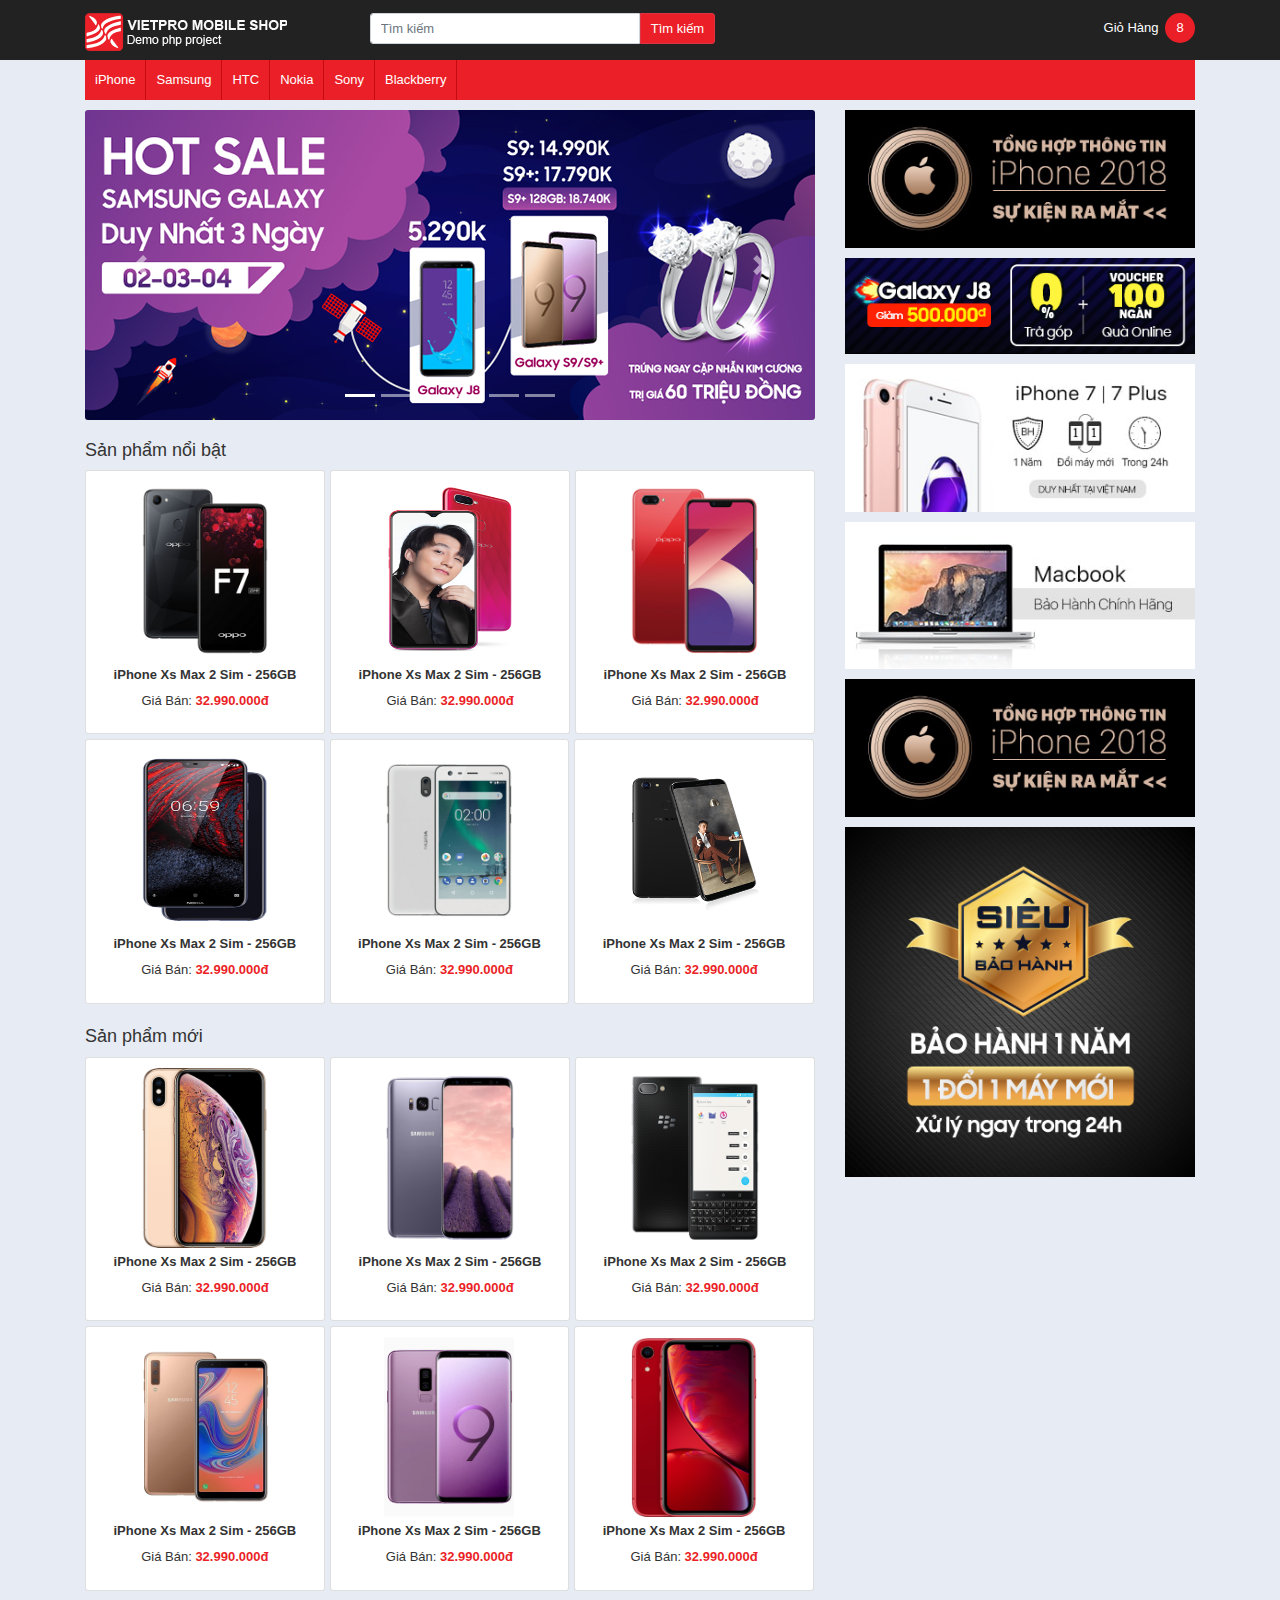
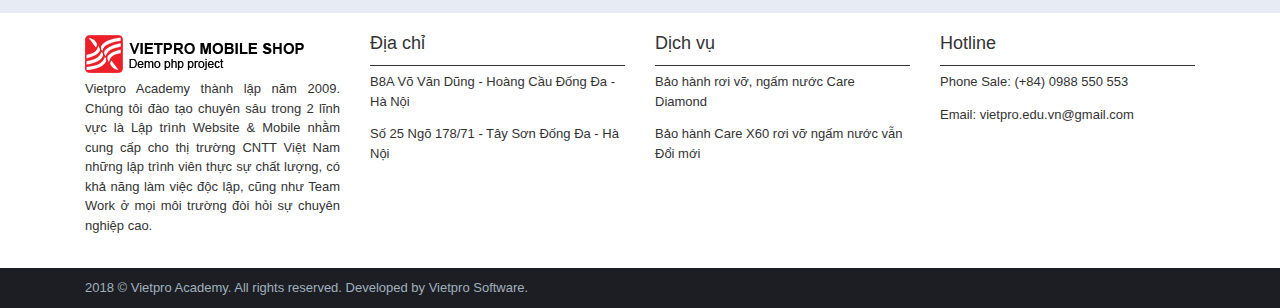
<file: Shop/index.html>
<!DOCTYPE html>
<html>
<head>
<meta charset="utf-8" />
<title>Home</title>
<link rel="stylesheet" href="css/bootstrap.css">
<link rel="stylesheet" href="css/home.css">
<script src="js/jquery-3.3.1.js"></script>
<script src="js/bootstrap.js"></script>
</head>
<body>

<!--	Header	-->
<div id="header">
	<div class="container">
    	<div class="row">
        	<div id="logo" class="col-lg-3 col-md-3 col-sm-12">
            	<h1><a href="#"><img class="img-fluid" src="images/logo.png"></a></h1>
            </div>
            <div id="search" class="col-lg-6 col-md-6 col-sm-12">
                <form class="form-inline">
                    <input class="form-control mt-3" type="search" placeholder="Tìm kiếm" aria-label="Search">
                    <button class="btn btn-danger mt-3" type="submit">Tìm kiếm</button>
                </form>
            </div>
            <div id="cart" class="col-lg-3 col-md-3 col-sm-12">
            	<a class="mt-4 mr-2" href="#">giỏ hàng</a><span class="mt-3">8</span>
            </div>
        </div>
    </div>
    <!-- Toggler/collapsibe Button -->
    <button class="navbar-toggler navbar-light" type="button" data-toggle="collapse" data-target="#menu">
    	<span class="navbar-toggler-icon"></span>
    </button>
</div>
<!--	End Header	-->

<!--	Body	-->
<div id="body">
	<div class="container">
    	<div class="row">
        	<div class="col-lg-12 col-md-12 col-sm-12">
            	<nav>
                	<div id="menu" class="collapse navbar-collapse">
                        <ul>
                            <li class="menu-item"><a href="#">iPhone</a></li>
                            <li class="menu-item"><a href="#">Samsung</a></li>
                            <li class="menu-item"><a href="#">HTC</a></li>
                            <li class="menu-item"><a href="#">Nokia</a></li>
                            <li class="menu-item"><a href="#">Sony</a></li>
                            <li class="menu-item"><a href="#">Blackberry</a></li>
                        </ul>
                    </div>
                </nav>
            </div>
        </div>
        <div class="row">
        	<div id="main" class="col-lg-8 col-md-12 col-sm-12">
            	<!--	Slider	-->
                <div id="slide" class="carousel slide" data-ride="carousel">

                  <!-- Indicators -->
                  <ul class="carousel-indicators">
                    <li data-target="#slide" data-slide-to="0" class="active"></li>
                    <li data-target="#slide" data-slide-to="1"></li>
                    <li data-target="#slide" data-slide-to="2"></li>
                    <li data-target="#slide" data-slide-to="3"></li>
                    <li data-target="#slide" data-slide-to="4"></li>
                    <li data-target="#slide" data-slide-to="5"></li>
                  </ul>
                
                  <!-- The slideshow -->
                  <div class="carousel-inner">
                    <div class="carousel-item active">
                      <img src="images/slide-1.png" alt="Vietpro Academy">
                    </div>
                    <div class="carousel-item">
                      <img src="images/slide-2.png" alt="Vietpro Academy">
                    </div>
                     <div class="carousel-item">
                      <img src="images/slide-3.png" alt="Vietpro Academy">
                    </div>
                     <div class="carousel-item">
                      <img src="images/slide-4.png" alt="Vietpro Academy">
                    </div>
                     <div class="carousel-item">
                      <img src="images/slide-5.png" alt="Vietpro Academy">
                    </div>
					<div class="carousel-item">
                      <img src="images/slide-6.png" alt="Vietpro Academy">
                    </div>
                  </div>
                
                  <!-- Left and right controls -->
                  <a class="carousel-control-prev" href="#slide" data-slide="prev">
                    <span class="carousel-control-prev-icon"></span>
                  </a>
                  <a class="carousel-control-next" href="#slide" data-slide="next">
                    <span class="carousel-control-next-icon"></span>
                  </a>
                
                </div>
                <!--	End Slider	-->
                
                <!--	Feature Product	-->
                <div class="products">
                    <h3>Sản phẩm nổi bật</h3>
                    <div class="product-list card-deck">
                        <div class="product-item card text-center">
                            <a href="#"><img src="images/product-1.png"></a>
                            <h4><a href="#">iPhone Xs Max 2 Sim - 256GB</a></h4>
                            <p>Giá Bán: <span>32.990.000đ</span></p>
                        </div>
                        <div class="product-item card text-center">
                            <a href="#"><img src="images/product-2.png"></a>
                            <h4><a href="#">iPhone Xs Max 2 Sim - 256GB</a></h4>
                            <p>Giá Bán: <span>32.990.000đ</span></p>
                        </div>
                        <div class="product-item card text-center">
                            <a href="#"><img src="images/product-3.png"></a>
                            <h4><a href="#">iPhone Xs Max 2 Sim - 256GB</a></h4>
                            <p>Giá Bán: <span>32.990.000đ</span></p>
                        </div>
                    </div>
                    <div class="product-list card-deck">
                        <div class="product-item card text-center">
                            <a href="#"><img src="images/product-4.png"></a>
                            <h4><a href="#">iPhone Xs Max 2 Sim - 256GB</a></h4>
                            <p>Giá Bán: <span>32.990.000đ</span></p>
                        </div>
                        <div class="product-item card text-center">
                            <a href="#"><img src="images/product-5.png"></a>
                            <h4><a href="#">iPhone Xs Max 2 Sim - 256GB</a></h4>
                            <p>Giá Bán: <span>32.990.000đ</span></p>
                        </div>
                        <div class="product-item card text-center">
                            <a href="#"><img src="images/product-6.png"></a>
                            <h4><a href="#">iPhone Xs Max 2 Sim - 256GB</a></h4>
                            <p>Giá Bán: <span>32.990.000đ</span></p>
                        </div>
                    </div>
                </div>
                <!--	End Feature Product	-->
                
                
                <!--	Latest Product	-->
                <div class="products">
                    <h3>Sản phẩm mới</h3>
                    <div class="product-list card-deck">
                        <div class="product-item card text-center">
                            <a href="#"><img src="images/product-7.png"></a>
                            <h4><a href="#">iPhone Xs Max 2 Sim - 256GB</a></h4>
                            <p>Giá Bán: <span>32.990.000đ</span></p>
                        </div>
                        <div class="product-item card text-center">
                            <a href="#"><img src="images/product-8.png"></a>
                            <h4><a href="#">iPhone Xs Max 2 Sim - 256GB</a></h4>
                            <p>Giá Bán: <span>32.990.000đ</span></p>
                        </div>
                        <div class="product-item card text-center">
                            <a href="#"><img src="images/product-9.png"></a>
                            <h4><a href="#">iPhone Xs Max 2 Sim - 256GB</a></h4>
                            <p>Giá Bán: <span>32.990.000đ</span></p>
                        </div>
                    </div>
                    <div class="product-list card-deck">
                        <div class="product-item card text-center">
                            <a href="#"><img src="images/product-10.png"></a>
                            <h4><a href="#">iPhone Xs Max 2 Sim - 256GB</a></h4>
                            <p>Giá Bán: <span>32.990.000đ</span></p>
                        </div>
                        <div class="product-item card text-center">
                            <a href="#"><img src="images/product-11.png"></a>
                            <h4><a href="#">iPhone Xs Max 2 Sim - 256GB</a></h4>
                            <p>Giá Bán: <span>32.990.000đ</span></p>
                        </div>
                        <div class="product-item card text-center">
                            <a href="#"><img src="images/product-12.png"></a>
                            <h4><a href="#">iPhone Xs Max 2 Sim - 256GB</a></h4>
                            <p>Giá Bán: <span>32.990.000đ</span></p>
                        </div>
                    </div>
                </div>
                <!--	End Latest Product	-->
                
            </div>
            
            <div id="sidebar" class="col-lg-4 col-md-12 col-sm-12">
            	<div id="banner">
                	<div class="banner-item">
                    	<a href="#"><img class="img-fluid" src="images/banner-1.png"></a>
                    </div>
                    <div class="banner-item">
                    	<a href="#"><img class="img-fluid" src="images/banner-2.png"></a>
                    </div>
                    <div class="banner-item">
                    	<a href="#"><img class="img-fluid" src="images/banner-3.png"></a>
                    </div>
                    <div class="banner-item">
                    	<a href="#"><img class="img-fluid" src="images/banner-4.png"></a>
                    </div>
                    <div class="banner-item">
                    	<a href="#"><img class="img-fluid" src="images/banner-5.png"></a>
                    </div>
                    <div class="banner-item">
                    	<a href="#"><img class="img-fluid" src="images/banner-6.png"></a>
                    </div>
                </div>
            </div>
        </div>
    </div>
</div>
<!--	End Body	-->

<div id="footer-top">
	<div class="container">
    	<div class="row">
        	<div id="logo-2" class="col-lg-3 col-md-6 col-sm-12">
            	<h2><a href="#"><img src="images/logo-footer.png"></a></h2>
                <p>
                	Vietpro Academy thành lập năm 2009. Chúng tôi đào tạo chuyên sâu trong 2 lĩnh vực là Lập trình Website & Mobile nhằm cung cấp cho thị trường CNTT Việt Nam những lập trình viên thực sự chất lượng, có khả năng làm việc độc lập, cũng như Team Work ở mọi môi trường đòi hỏi sự chuyên nghiệp cao. 
                </p>
            </div>
            <div id="address" class="col-lg-3 col-md-6 col-sm-12">
            	<h3>Địa chỉ</h3>
                <p>B8A Võ Văn Dũng - Hoàng Cầu Đống Đa - Hà Nội</p>
                <p>Số 25 Ngõ 178/71 - Tây Sơn Đống Đa - Hà Nội</p>
            </div>
            <div id="service" class="col-lg-3 col-md-6 col-sm-12">
            	<h3>Dịch vụ</h3>
            	<p>Bảo hành rơi vỡ, ngấm nước Care Diamond</p>
            	<p>Bảo hành Care X60 rơi vỡ ngấm nước vẫn Đổi mới</p>
            </div>
            <div id="hotline" class="col-lg-3 col-md-6 col-sm-12">
            	<h3>Hotline</h3>
            	<p>Phone Sale: (+84) 0988 550 553</p>
                <p>Email: vietpro.edu.vn@gmail.com</p>
            </div>
        </div>
    </div>
</div>

<!--	Footer	-->
<div id="footer-bottom">
	<div class="container">
    	<div class="row">
        	<div class="col-lg-12 col-md-12 col-sm-12">
            	<p>
                    2018 © Vietpro Academy. All rights reserved. Developed by Vietpro Software.
                </p>
            </div>
        </div>
    </div>
</div>
<!--	End Footer	-->













</body>
</html>
</file>
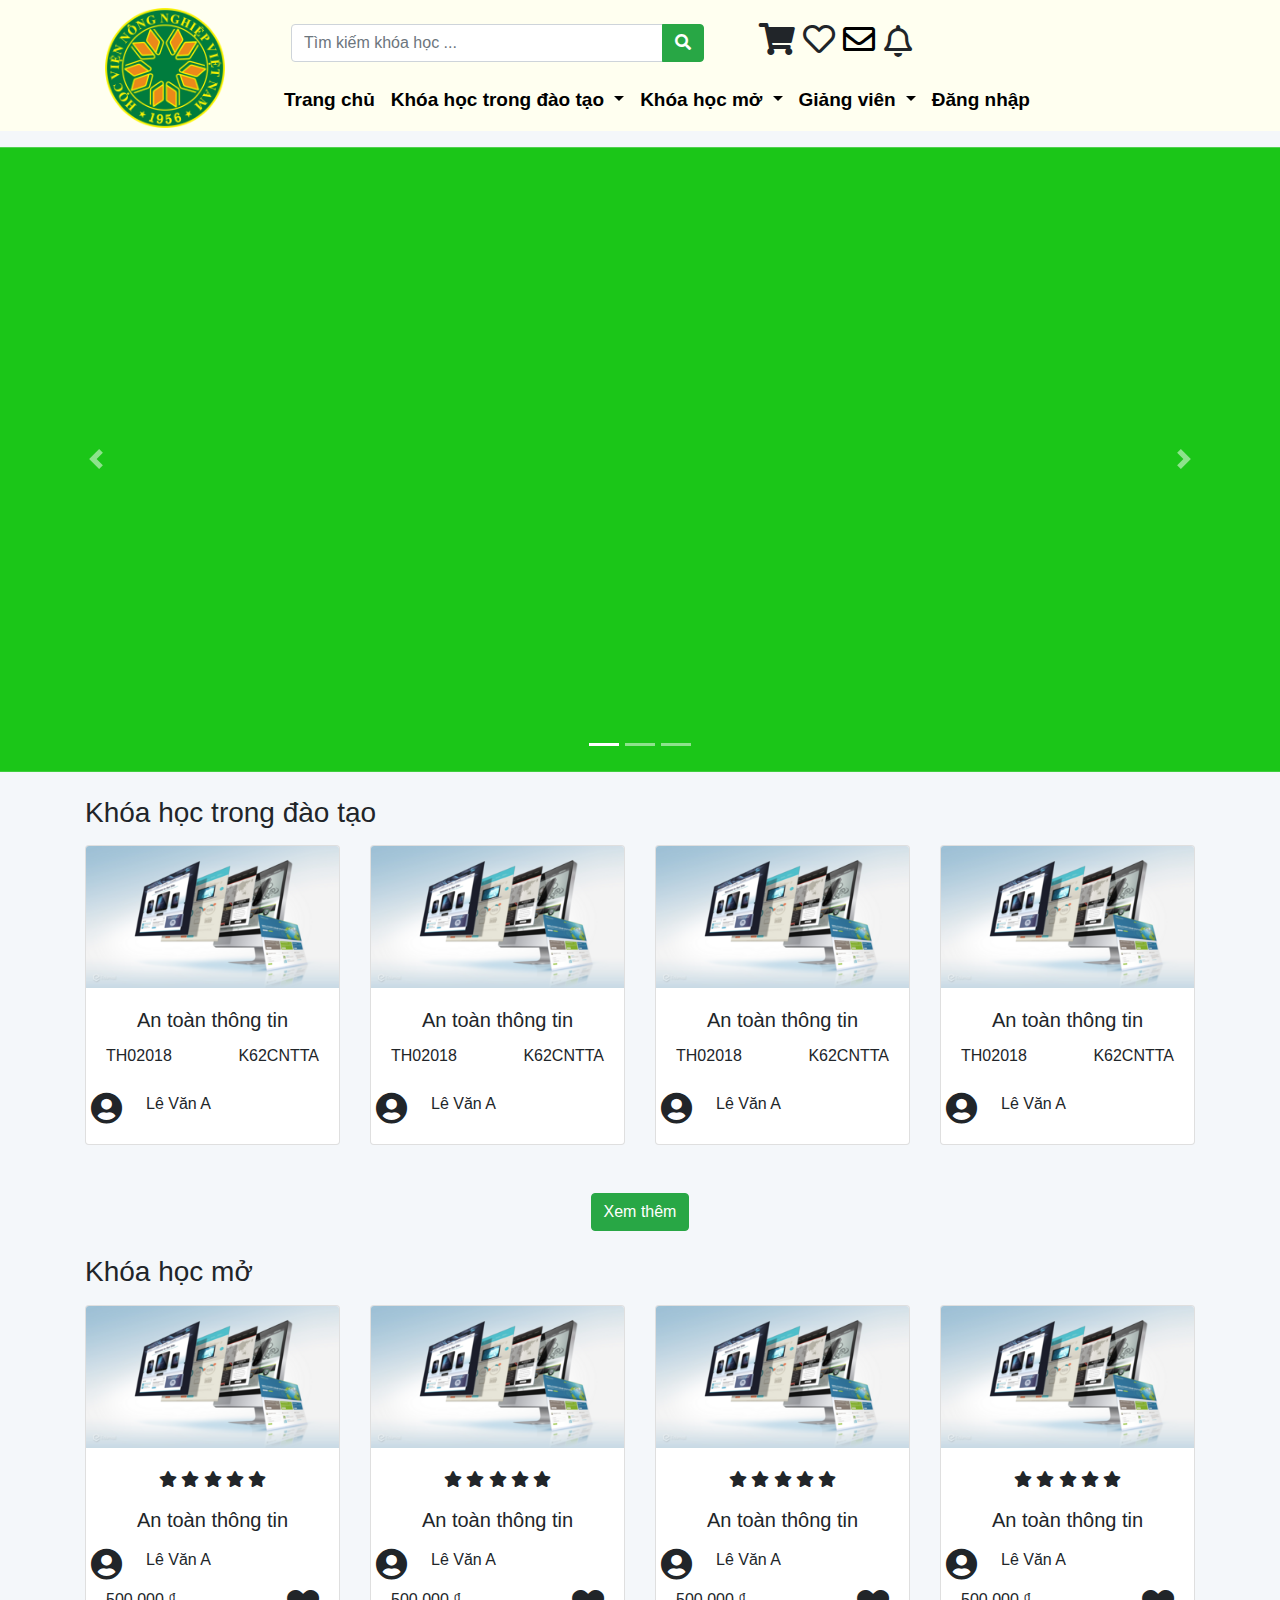
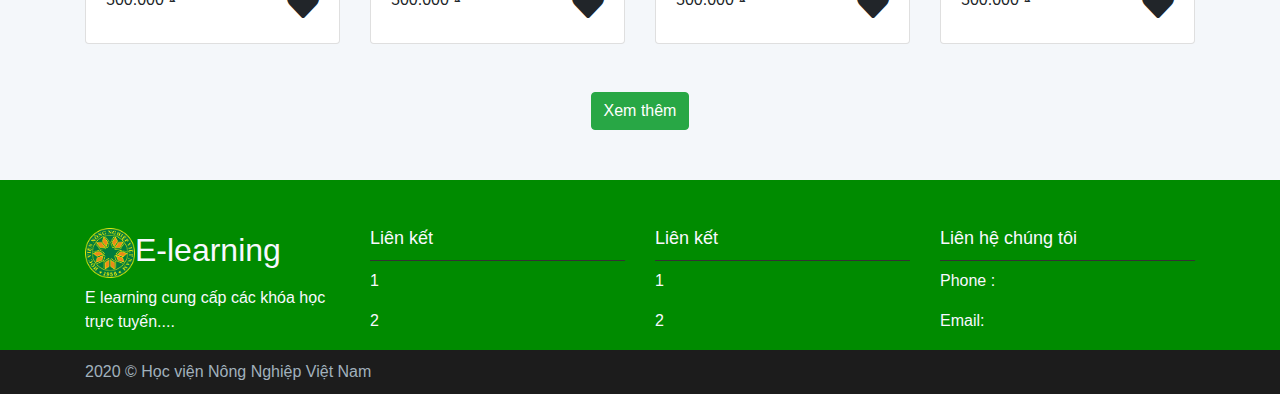
<file: theme-elearning/index.html>
<!doctype html>
<html lang="vi">
<head>
    <meta charset="UTF-8">
    <meta name="viewport"
          content="width=device-width, user-scalable=no, initial-scale=1.0, maximum-scale=1.0, minimum-scale=1.0">
    <meta http-equiv="X-UA-Compatible" content="ie=edge">
    <link rel="stylesheet" href="bootstrap/css/bootstrap.min.css" >
    <link rel="stylesheet" href="css/style.css">
    <link rel="stylesheet" href="https://use.fontawesome.com/releases/v5.6.3/css/all.css">
    <title>Elearning VNUA</title>
</head>
<body>

<!--header-->

<header>
    <div class="container">
        <div class="row">

            <!--            logo-->

            <div class="col-lg-2 col-md-12 col-sm-12 text-center pt-2" id="logo" >
                <a href="index.php"><img src="images/logo_vnua_thao.png"  alt="Elearning" title="Elearning VNUA" style="width: 120px"></a>
            </div>

            <!--header right-->

            <div class="col-lg-10 col-md-12 mt-3">
                <div class="row">

                    <!--search-->

                    <div class="col-lg-6 col-md-7 col-sm-12">
                        <nav class="navbar navbar-light">
                            <div class="input-group">
                                <input type="text" class="form-control" placeholder="Tìm kiếm khóa học ..." aria-label="Search">
                                <div class="input-group-append">
                                    <button class="btn btn-success" type="submit" ><i class="fas fa-search"></i></button>
                                </div>
                            </div>
                        </nav>
                    </div>

                    <!--                    menu top right-->
                    <div class="col-lg-4 col-md-5 col-sm-12 " >
                        <div class="row fa-2x">
                            <span class="mr-2 ml-4"><i class="fas fa-shopping-cart" title="Giỏ hàng"></i></span>
                            <span class="mr-2"><i class="far fa-heart" title="Yêu thích"></i></span>
                            <span class="mr-2 "><a style="color: black" href="chat/chat.html"><i class="far fa-envelope" title="Tin nhắn"></i></a></span>
                            <div class="dropdown">
                                <span class=" btn p-0 "  data-toggle="dropdown" aria-haspopup="true" aria-expanded="false">
                                <i class="far fa-bell pb-1 fa-2x" title="Thông báo"></i>
                                </span>
                                <div class="dropdown-menu  dropdown-menu-right border-success "  style="max-width: 500px;">
                                    <a class="dropdown-item border-bottom border-success font-weight-bold disabled card-header " >Thông báo</a>
                                    <a class="dropdown-item border-bottom border-success " href="#">Thông báo 1</a>
                                    <a class="dropdown-item border-bottom border-success " href="#">Thông báo 2</a>
                                    <a class="dropdown-item border-bottom border-success" href="#">Thông báo 3</a>
                                </div>
                            </div>
                        </div>
                    </div>
                </div>
                <!--                menu bottom-->

                <div class="row">
                    <nav class="navbar navbar-expand-lg navbar-light font-weight-bold ">

                        <button class="navbar-toggler" type="button" data-toggle="collapse" data-target="#navbarSupportedContent" aria-controls="navbarSupportedContent" aria-expanded="false" aria-label="Toggle navigation">
                            <span class="navbar-toggler-icon"></span>
                        </button>

                        <div class="collapse navbar-collapse" id="navbarSupportedContent">
                            <ul class="navbar-nav mr-auto">
                                <li class="nav-item">
                                    <a class="nav-link nav-link-menu" href="#">Trang chủ<span class="sr-only">(current)</span></a>
                                </li>
                                <li class="nav-item dropdown">
                                    <a class="nav-link nav-link-menu dropdown-toggle navbarDropdown" href="#" role="button" data-toggle="dropdown" aria-haspopup="true" aria-expanded="false">
                                        Khóa học trong đào tạo
                                    </a>
                                    <div class="dropdown-menu text-center" aria-labelledby="navbarDropdown">
                                        <a class="dropdown-item" href="#">Khóa học 1</a>
                                        <a class="dropdown-item" href="#">Khóa học 2</a>
                                        <div class="dropdown-divider"></div>
                                        <a class="dropdown-item" href="#">Xem tất cả</a>
                                    </div>
                                </li>
                                <li class="nav-item dropdown">
                                    <a class="nav-link nav-link-menu dropdown-toggle navbarDropdown" href="#" role="button" data-toggle="dropdown" aria-haspopup="true" aria-expanded="false">
                                        Khóa học mở
                                    </a>
                                    <div class="dropdown-menu text-center" aria-labelledby="navbarDropdown">
                                        <a class="dropdown-item" href="#">Khóa học 1</a>
                                        <a class="dropdown-item" href="#">Khóa học 2</a>
                                        <div class="dropdown-divider"></div>
                                        <a class="dropdown-item" href="#">Xem tất cả</a>
                                    </div>
                                </li>
                                <li class="nav-item dropdown">
                                    <a class="nav-link nav-link-menu dropdown-toggle navbarDropdown" role="button" data-toggle="dropdown" aria-haspopup="true" aria-expanded="false">
                                        Giảng viên
                                    </a>
                                    <div class="dropdown-menu text-center" aria-labelledby="navbarDropdown">
                                        <a class="dropdown-item" href="#">Giảng viên 1</a>
                                        <a class="dropdown-item" href="#">Giảng viên 2</a>
                                        <div class="dropdown-divider"></div>
                                        <a class="dropdown-item" href="#">Xem tất cả</a>
                                    </div>
                                </li>
                                <li class="nav-item">
                                    <a class="nav-link nav-link-menu" href="#">Đăng nhập</a>
                                </li>
                            </ul>
                        </div>
                    </nav>
                </div>
            </div>

        </div>
    </div>


</header>

<!--end header-->

<!--body-->
<session>
    <!--main-->
    <div id="main">
        <div class="container-fuid mt-3">
            <div id="carouselExampleIndicators" class="carousel slide" data-ride="carousel">
                <ol class="carousel-indicators">
                    <li data-target="#carouselExampleIndicators" data-slide-to="0" class="active"></li>
                    <li data-target="#carouselExampleIndicators" data-slide-to="1"></li>
                    <li data-target="#carouselExampleIndicators" data-slide-to="2"></li>
                </ol>
                <div class="carousel-inner">
                    <div class="carousel-item active">
                        <img src="images/slide1.jpg" class="d-block w-100"  alt="...">
                    </div>
                    <div class="carousel-item">
                        <img src="images/slide2.jpg" class="d-block w-100"  alt="...">
                    </div>
                    <div class="carousel-item">
                        <img src="images/slide3.jpg" class="d-block w-100"  alt="...">
                    </div>
                </div>
                <a class="carousel-control-prev" href="#carouselExampleIndicators" role="button" data-slide="prev">
                    <span class="carousel-control-prev-icon" aria-hidden="true"></span>
                    <span class="sr-only">Previous</span>
                </a>
                <a class="carousel-control-next" href="#carouselExampleIndicators" role="button" data-slide="next">
                    <span class="carousel-control-next-icon" aria-hidden="true"></span>
                    <span class="sr-only">Next</span>
                </a>
            </div>
        </div>
    </div>
    <!--end main-->

    <!--course-->
    <div class="container mt-4">
        <h3>Khóa học trong đào tạo</h3>
        <div class="row mt-3">
            <div class="col-lg-3 col-md-6 col-sm-12 mb-4">
                <div class="card ">
                    <img src="images/course.jpg" class="card-img-top w-100" alt="...">
                    <div class="card-body">
                        <h5 class="card-title text-center">An toàn thông tin</h5>
                        <div class="row">
                            <div class="col text-left">
                                <span>TH02018</span>
                            </div>
                            <div class="col text-right">
                                <span>K62CNTTA</span>
                            </div>
                        </div>
                        <div class="row mt-4 ">
                            <i class="fas fa-user-circle fa-2x"></i>
                            <span class="pl-4">Lê Văn A</span>
                        </div>
                    </div>
                </div>
            </div>
            <div class="col-lg-3 col-md-6 col-sm-12 mb-4">
                <div class="card ">
                    <img src="images/course.jpg" class="card-img-top w-100" alt="...">
                    <div class="card-body">
                        <h5 class="card-title text-center">An toàn thông tin</h5>
                        <div class="row">
                            <div class="col text-left">
                                <span>TH02018</span>
                            </div>
                            <div class="col text-right">
                                <span>K62CNTTA</span>
                            </div>
                        </div>
                        <div class="row mt-4 ">
                            <i class="fas fa-user-circle fa-2x"></i>
                            <span class="pl-4">Lê Văn A</span>
                        </div>
                    </div>
                </div>
            </div>
            <div class="col-lg-3 col-md-6 col-sm-12  mb-4">
                <div class="card ">
                    <img src="images/course.jpg" class="card-img-top w-100" alt="...">
                    <div class="card-body">
                        <h5 class="card-title text-center">An toàn thông tin</h5>
                        <div class="row">
                            <div class="col text-left">
                                <span>TH02018</span>
                            </div>
                            <div class="col text-right">
                                <span>K62CNTTA</span>
                            </div>
                        </div>
                        <div class="row mt-4 ">
                            <i class="fas fa-user-circle fa-2x"></i>
                            <span class="pl-4">Lê Văn A</span>
                        </div>
                    </div>
                </div>
            </div>
            <div class="col-lg-3 col-md-6 col-sm-12 mb-4">
                <div class="card">
                    <img src="images/course.jpg" class="card-img-top w-100" alt="...">
                    <div class="card-body">
                        <h5 class="card-title text-center">An toàn thông tin</h5>
                        <div class="row">
                            <div class="col text-left">
                                <span>TH02018</span>
                            </div>
                            <div class="col text-right">
                                <span>K62CNTTA</span>
                            </div>
                        </div>
                        <div class="row mt-4 ">
                            <i class="fas fa-user-circle fa-2x"></i>
                            <span class="pl-4">Lê Văn A</span>
                        </div>
                    </div>
                </div>
            </div>
        </div>
        <div class="mt-4 text-center">
            <button type="button" class="btn btn-success">Xem thêm</button>
        </div>
    </div>
    <!--end course-->

    <!--open course-->
    <div class="container mt-4">
        <h3>Khóa học mở</h3>
        <div class="row mt-3">
            <div class="col-lg-3 col-md-6 col-sm-12 mb-4">
                <div class="card ">
                    <img src="images/course.jpg" class="card-img-top" alt="...">
                    <div class="card-body text-center">
                        <span><i class="fas fa-star "></i></span>
                        <span><i class="fas fa-star "></i></span>
                        <span><i class="fas fa-star "></i></span>
                        <span><i class="fas fa-star "></i></span>
                        <span><i class="fas fa-star "></i></span>
                        <h5 class="card-title mt-3 ">An toàn thông tin</h5>
                        <div class="row mt-3 ">
                            <i class="fas fa-user-circle fa-2x"></i>
                            <span class="pl-4">Lê Văn A</span>
                        </div>
                        <div class="row mt-2">
                            <div class="col text-left">
                                <span>500.000 ₫</span>
                            </div>
                            <div class="col text-right">
                                <span><i class="fas fa-heart fa-2x"></i></span>
                            </div>
                        </div>
                    </div>
                </div>
            </div>
            <div class="col-lg-3 col-md-6 col-sm-12 mb-4">
                <div class="card">
                    <img src="images/course.jpg" class="card-img-top" alt="...">
                    <div class="card-body text-center">
                        <span><i class="fas fa-star "></i></span>
                        <span><i class="fas fa-star "></i></span>
                        <span><i class="fas fa-star "></i></span>
                        <span><i class="fas fa-star "></i></span>
                        <span><i class="fas fa-star "></i></span>
                        <h5 class="card-title mt-3 ">An toàn thông tin</h5>
                        <div class="row mt-3 ">
                            <i class="fas fa-user-circle fa-2x"></i>
                            <span class="pl-4">Lê Văn A</span>
                        </div>
                        <div class="row mt-2">
                            <div class="col text-left">
                                <span>500.000 ₫</span>
                            </div>
                            <div class="col text-right">
                                <span><i class="fas fa-heart fa-2x"></i></span>
                            </div>
                        </div>
                    </div>
                </div>
            </div>
            <div class="col-lg-3 col-md-6 col-sm-12  mb-4">
                <div class="card">
                    <img src="images/course.jpg" class="card-img-top" alt="...">
                    <div class="card-body text-center">
                        <span><i class="fas fa-star "></i></span>
                        <span><i class="fas fa-star "></i></span>
                        <span><i class="fas fa-star "></i></span>
                        <span><i class="fas fa-star "></i></span>
                        <span><i class="fas fa-star "></i></span>
                        <h5 class="card-title mt-3 ">An toàn thông tin</h5>
                        <div class="row mt-3 ">
                            <i class="fas fa-user-circle fa-2x"></i>
                            <span class="pl-4">Lê Văn A</span>
                        </div>
                        <div class="row mt-2">
                            <div class="col text-left">
                                <span>500.000 ₫</span>
                            </div>
                            <div class="col text-right">
                                <span><i class="fas fa-heart fa-2x"></i></span>
                            </div>
                        </div>
                    </div>
                </div>
            </div>
            <div class="col-lg-3 col-md-6 col-sm-12  mb-4">
                <div class="card">
                    <img src="images/course.jpg" class="card-img-top" alt="...">
                    <div class="card-body text-center">
                        <span><i class="fas fa-star "></i></span>
                        <span><i class="fas fa-star "></i></span>
                        <span><i class="fas fa-star "></i></span>
                        <span><i class="fas fa-star "></i></span>
                        <span><i class="fas fa-star "></i></span>
                        <h5 class="card-title mt-3 ">An toàn thông tin</h5>
                        <div class="row mt-3 ">
                            <i class="fas fa-user-circle fa-2x"></i>
                            <span class="pl-4">Lê Văn A</span>
                        </div>
                        <div class="row mt-2">
                            <div class="col text-left">
                                <span>500.000 ₫</span>
                            </div>
                            <div class="col text-right">
                                <span><i class="fas fa-heart fa-2x"></i></span>
                            </div>
                        </div>
                    </div>
                </div>
            </div>
        </div>
        <div class="mt-4 text-center ">
            <button type="button" class="btn btn-success">Xem thêm</button>
        </div>
    </div>
    <!--end open course-->

</session>
<!--end body-->

<!--footer-->
<footer>
    <!--footer top-->
    <div id="footer-top">
        <div class="container pt-5">
            <div class="row">
                <div id="logo-2" class="col-lg-3 col-md-6 col-sm-12">
                    <h2><a href="#"><img src="images/logo_vnua_thao.png" style="width: 50px" ></a>E-learning</h2>
                    <p>
                        E learning cung cấp các khóa học trực tuyến....
                    </p>
                </div>
                <div id="address" class="col-lg-3 col-md-6 col-sm-12">
                    <h3>Liên kết</h3>
                    <p>1</p>
                    <p>2</p>
                </div>
                <div id="service" class="col-lg-3 col-md-6 col-sm-12">
                    <h3>Liên kết</h3>
                    <p>1</p>
                    <p>2</p>
                </div>
                <div id="hotline" class="col-lg-3 col-md-6 col-sm-12">
                    <h3>Liên hệ chúng tôi</h3>
                    <p>Phone : </p>
                    <p>Email: </p>
                </div>
            </div>
        </div>
    </div>
    <!-- end footer top-->

    <!--footer bottom-->

    <div id="footer-bottom">
        <div class="container">
            <div class="row">
                <div class="col-lg-12 col-md-12 col-sm-12">
                    <p>
                        2020 © Học viện Nông Nghiệp Việt Nam
                    </p>
                </div>
            </div>
        </div>
    </div>

    <!--footer bottom-->
</footer>
<!--end footer-->

<script src="js/jquery-3.4.1.slim.min.js"></script>
<script src="js/popper.min.js"></script>
<script src="bootstrap/js/bootstrap.min.js" ></script>
<script src="js/menubottom.js"></script>
</body>
</html>
</file>
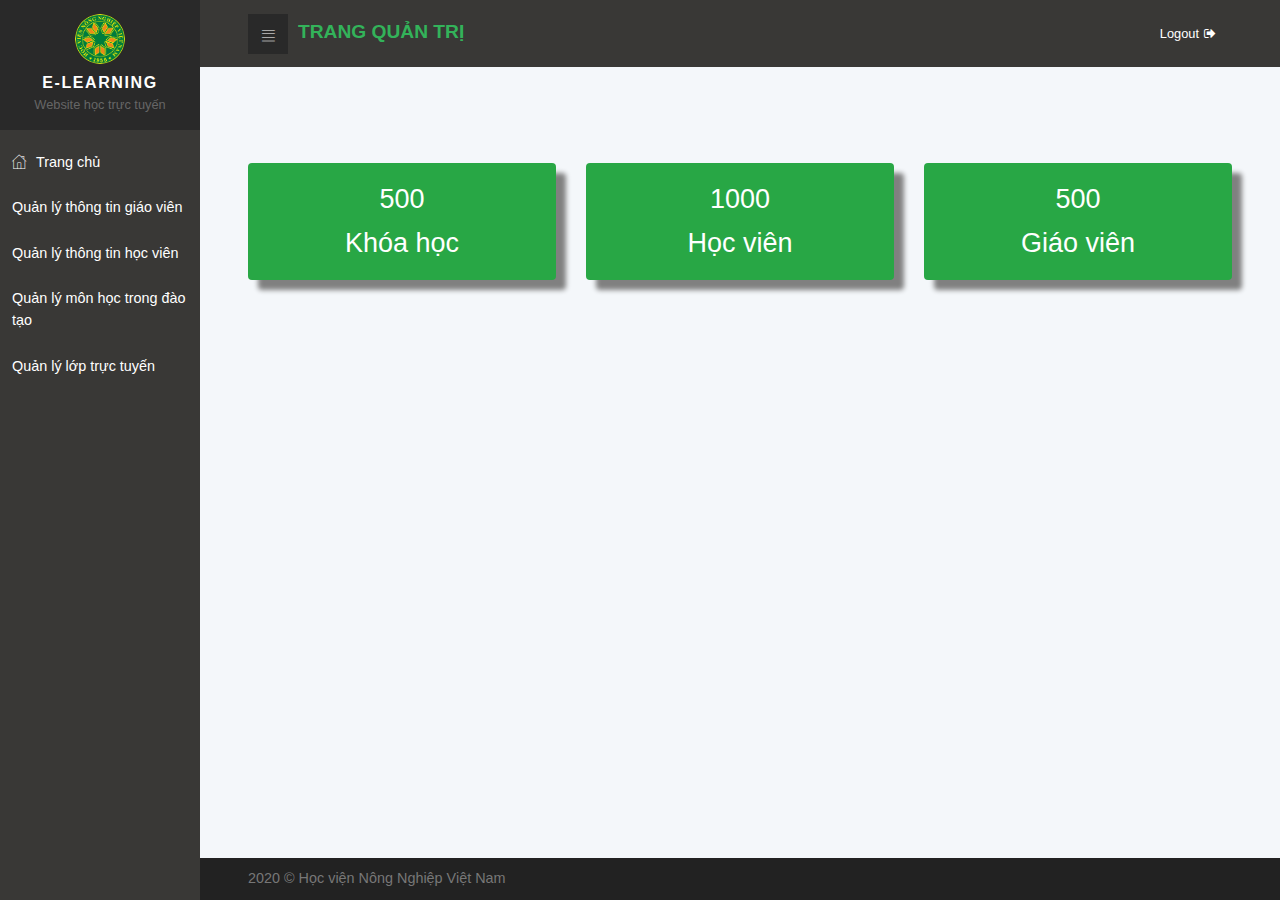
<file: theme-elearning/Admin/index.html>
<!DOCTYPE html>
<html>
  <head>
    <meta charset="utf-8">
    <meta http-equiv="X-UA-Compatible" content="IE=edge">
    <title>Trang quản trị</title>
    <meta name="description" content="">
    <meta name="viewport" content="width=device-width, initial-scale=1">
    <meta name="robots" content="all,follow">
    <!-- Bootstrap CSS-->
    <link rel="stylesheet" href="vendor/bootstrap/css/bootstrap.min.css">
    <!-- Font Awesome CSS-->
    <link rel="stylesheet" href="vendor/font-awesome/css/font-awesome.min.css">
    <!-- Fontastic Custom icon font-->
    <link rel="stylesheet" href="css/fontastic.css">
    <link rel="stylesheet" href="css/style.css">
    <!-- Custom Scrollbar-->
    <link rel="stylesheet" href="vendor/malihu-custom-scrollbar-plugin/jquery.mCustomScrollbar.css">
    <!-- Google fonts - Roboto -->
    <link rel="stylesheet" href="https://fonts.googleapis.com/css?family=Roboto:300,400,500,700">
    <!-- jQuery Circle-->
    <link rel="stylesheet" href="css/grasp_mobile_progress_circle-1.0.0.min.css">
    <!-- theme stylesheet-->
    <link rel="stylesheet" href="css/style.default.premium.css" id="theme-stylesheet">

  </head>
  <body>
    <!-- Side Navbar -->
    <nav class="side-navbar">
      <div class="side-navbar-wrapper">
        <!-- Sidebar Header    -->
        <div class="sidenav-header d-flex align-items-center justify-content-center">
          <!-- User Info-->
          <div class="sidenav-header-inner text-center"><a href="#"><img src="images/logo_vnua_thao.png" alt="logo" class="img-fluid rounded-circle"></a>
            <h2 class="h5">E-learning</h2><span>Website học trực tuyến</span>
          </div>
          <!-- Small Brand information, appears on minimized sidebar-->
          <div class="sidenav-header-logo"><a href="index.html" class="brand-small text-center"> <strong>B</strong><strong class="text-primary">D</strong></a></div>
        </div>
        <!-- Sidebar Navigation Menus-->
        <div class="main-menu">
          <ul id="side-main-menu" class="side-menu list-unstyled">                  
            <li><a href="information_class.html"><i class="icon-home"></i>Trang chủ</a></li>
            <li><a href="information_teacher.html">Quản lý thông tin giáo viên</a></li>
            <li><a href="information_student.html">Quản lý thông tin học viên</a></li>
            <li><a href="information_subjects.html">Quản lý môn học trong đào tạo</a></li>
            <li><a href="#">Quản lý lớp trực tuyến</a></li>
          </ul>
        </div>
      </div>
    </nav>
    <div class="page">
      <!-- navbar-->
      <header class="header">
        <nav class="navbar">
          <div class="container-fluid">
            <div class="navbar-holder d-flex align-items-center justify-content-between">
              <div class="navbar-header"><a id="toggle-btn" href="#" class="menu-btn"><i class="icon-bars"> </i></a><a href="index.html" class="navbar-brand">
                  <div class="brand-text d-none d-md-inline-block"><strong class="text-primary">Trang quản trị</strong></div></a></div>
              <ul class="nav-menu list-unstyled d-flex flex-md-row align-items-md-center">
                <!-- Log out-->
                <li class="nav-item"><a href="#" class="nav-link logout"> <span class="d-none d-sm-inline-block">Logout</span><i class="fa fa-sign-out"></i></a></li>
              </ul>
            </div>
          </div>
        </nav>
      </header>
      <!-- Counts Section -->
      <section class="dashboard-counts section-padding">
        <div class="container-fluid">
          <div class="row mt-5">
            <!-- Count item widget-->
            <div class="col-lg-4">
                <div class="statistic mx-auto rounded bg-success text-center p-3 ">
                  <span class="d-block">500</span>
                  <span>Khóa học</span>
                </div>
            </div>
            <div class="col-lg-4">
              <div class="statistic mx-auto rounded bg-success text-center p-3 ">
                <span class="d-block">1000</span>
                <span>Học viên</span>
              </div>
            </div>
            <div class="col-lg-4">
              <div class="statistic mx-auto rounded bg-success text-center p-3 ">
                <span class="d-block">500</span>
                <span>Giáo viên</span>
              </div>
            </div>
          </div>
        </div>
      </section>
      <footer class="main-footer">
        <div class="container-fluid">
          <div class="row">
            <div class="col-sm-6">
              <p>2020 © Học viện Nông Nghiệp Việt Nam</p>
            </div>
          </div>
        </div>
      </footer>
    </div>
    <!-- JavaScript files-->
    <script src="vendor/jquery/jquery.min.js"></script>
    <script src="vendor/bootstrap/js/bootstrap.bundle.min.js"></script>
    <script src="js/grasp_mobile_progress_circle-1.0.0.min.js"></script>
    <script src="vendor/jquery.cookie/jquery.cookie.js"> </script>
    <script src="vendor/malihu-custom-scrollbar-plugin/jquery.mCustomScrollbar.concat.min.js"></script>
       <!-- Main File-->
    <script src="js/front.js"></script>
  </body>
</html>
</file>
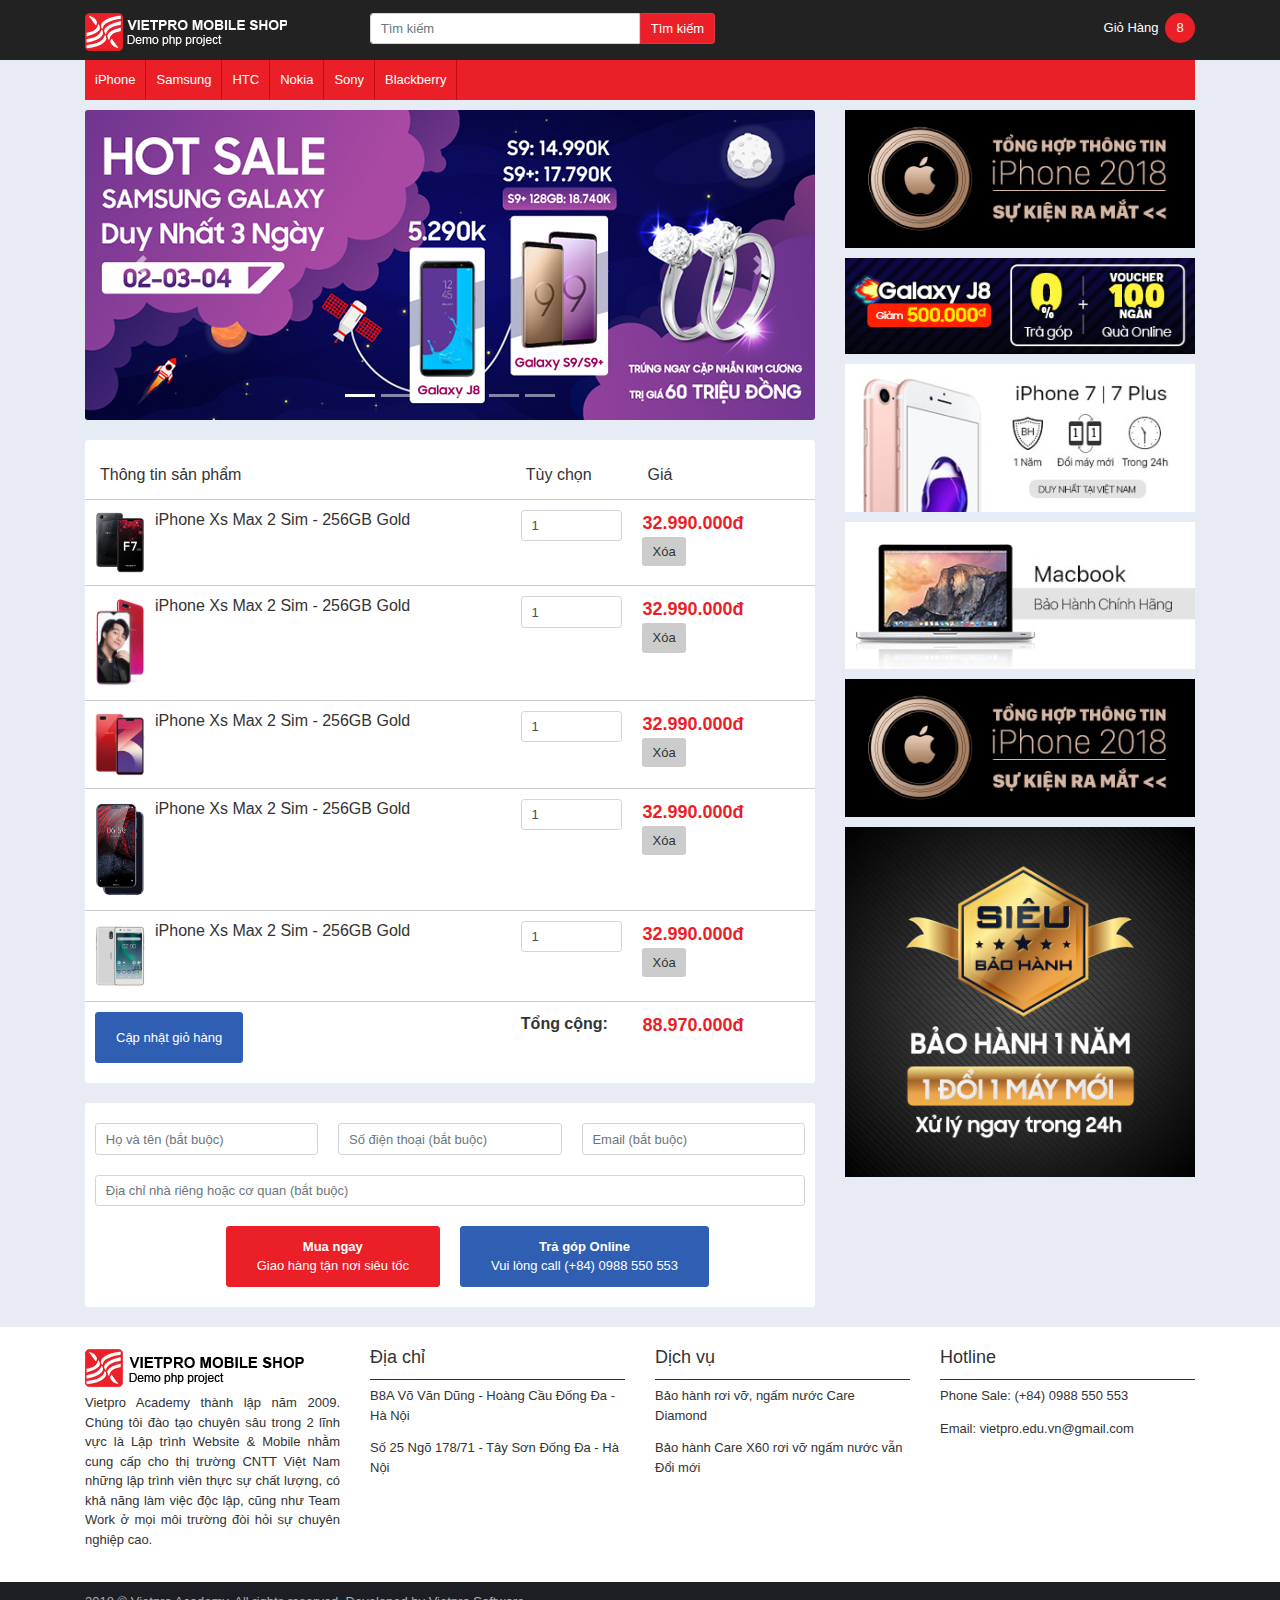
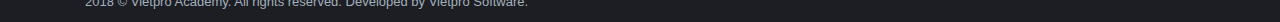
<file: Shop/cart.html>
<!DOCTYPE html>
<html>
<head>
<meta charset="utf-8" />
<title>Cart</title>
<link rel="stylesheet" href="css/bootstrap.css">
<link rel="stylesheet" href="css/home.css">
<link rel="stylesheet" href="css/cart.css">
<script src="js/jquery-3.3.1.js"></script>
<script src="js/bootstrap.js"></script>
</head>
<body>

<!--	Header	-->
<div id="header">
	<div class="container">
    	<div class="row">
        	<div id="logo" class="col-lg-3 col-md-3 col-sm-12">
            	<h1><a href="#"><img class="img-fluid" src="images/logo.png"></a></h1>
            </div>
            <div id="search" class="col-lg-6 col-md-6 col-sm-12">
                <form class="form-inline">
                    <input class="form-control mt-3" type="search" placeholder="Tìm kiếm" aria-label="Search">
                    <button class="btn btn-danger mt-3" type="submit">Tìm kiếm</button>
                </form>
            </div>
            <div id="cart" class="col-lg-3 col-md-3 col-sm-12">
            	<a class="mt-4 mr-2" href="#">giỏ hàng</a><span class="mt-3">8</span>
            </div>
        </div>
    </div>
    <!-- Toggler/collapsibe Button -->
    <button class="navbar-toggler navbar-light" type="button" data-toggle="collapse" data-target="#menu">
    	<span class="navbar-toggler-icon"></span>
    </button>
</div>
<!--	End Header	-->

<!--	Body	-->
<div id="body">
	<div class="container">
    	<div class="row">
        	<div class="col-lg-12 col-md-12 col-sm-12">
            	<nav>
                	<div id="menu" class="collapse navbar-collapse">
                        <ul>
                            <li class="menu-item"><a href="#">iPhone</a></li>
                            <li class="menu-item"><a href="#">Samsung</a></li>
                            <li class="menu-item"><a href="#">HTC</a></li>
                            <li class="menu-item"><a href="#">Nokia</a></li>
                            <li class="menu-item"><a href="#">Sony</a></li>
                            <li class="menu-item"><a href="#">Blackberry</a></li>
                        </ul>
                    </div>
                </nav>
            </div>
        </div>
        <div class="row">
        	<div id="main" class="col-lg-8 col-md-12 col-sm-12">
            	<!--	Slider	-->
                <div id="slide" class="carousel slide" data-ride="carousel">

                  <!-- Indicators -->
                  <ul class="carousel-indicators">
                    <li data-target="#slide" data-slide-to="0" class="active"></li>
                    <li data-target="#slide" data-slide-to="1"></li>
                    <li data-target="#slide" data-slide-to="2"></li>
                    <li data-target="#slide" data-slide-to="3"></li>
                    <li data-target="#slide" data-slide-to="4"></li>
                    <li data-target="#slide" data-slide-to="5"></li>
                  </ul>
                
                  <!-- The slideshow -->
                  <div class="carousel-inner">
                    <div class="carousel-item active">
                      <img src="images/slide-1.png" alt="Vietpro Academy">
                    </div>
                    <div class="carousel-item">
                      <img src="images/slide-2.png" alt="Vietpro Academy">
                    </div>
                     <div class="carousel-item">
                      <img src="images/slide-3.png" alt="Vietpro Academy">
                    </div>
                     <div class="carousel-item">
                      <img src="images/slide-4.png" alt="Vietpro Academy">
                    </div>
                     <div class="carousel-item">
                      <img src="images/slide-5.png" alt="Vietpro Academy">
                    </div>
					<div class="carousel-item">
                      <img src="images/slide-6.png" alt="Vietpro Academy">
                    </div>
                  </div>
                
                  <!-- Left and right controls -->
                  <a class="carousel-control-prev" href="#slide" data-slide="prev">
                    <span class="carousel-control-prev-icon"></span>
                  </a>
                  <a class="carousel-control-next" href="#slide" data-slide="next">
                    <span class="carousel-control-next-icon"></span>
                  </a>
                
                </div>
                <!--	End Slider	-->
                
                <!--	Cart	-->
                <div id="my-cart">
                	<div class="row">
                        <div class="cart-nav-item col-lg-7 col-md-7 col-sm-12">Thông tin sản phẩm</div> 
                        <div class="cart-nav-item col-lg-2 col-md-2 col-sm-12">Tùy chọn</div> 
                        <div class="cart-nav-item col-lg-3 col-md-3 col-sm-12">Giá</div>    
                    </div>  
                    <form method="post">
                    <div class="cart-item row">
                        <div class="cart-thumb col-lg-7 col-md-7 col-sm-12">
                        	<img src="images/product-1.png">
                            <h4>iPhone Xs Max 2 Sim - 256GB Gold</h4>
                        </div> 
                        
                        <div class="cart-quantity col-lg-2 col-md-2 col-sm-12">
                        	<input type="number" id="quantity" class="form-control form-blue quantity" value="1" min="1">
                        </div> 
                        <div class="cart-price col-lg-3 col-md-3 col-sm-12"><b>32.990.000đ</b><a href="#">Xóa</a></div>    
                    </div>  
                    <div class="cart-item row">
                        <div class="cart-thumb col-lg-7 col-md-7 col-sm-12">
                        	<img src="images/product-2.png">
                            <h4>iPhone Xs Max 2 Sim - 256GB Gold</h4>
                        </div> 
                        <div class="cart-quantity col-lg-2 col-md-2 col-sm-12">
                        	<input type="number" id="quantity" class="form-control form-blue quantity" value="1" min="1">
                        </div> 
                        <div class="cart-price col-lg-3 col-md-3 col-sm-12"><b>32.990.000đ</b><a href="#">Xóa</a></div>    
                    </div> 
                    <div class="cart-item row">
                        <div class="cart-thumb col-lg-7 col-md-7 col-sm-12">
                        	<img src="images/product-3.png">
                            <h4>iPhone Xs Max 2 Sim - 256GB Gold</h4>
                        </div> 
                        <div class="cart-quantity col-lg-2 col-md-2 col-sm-12">
                        	<input type="number" id="quantity" class="form-control form-blue quantity" value="1" min="1">
                        </div> 
                        <div class="cart-price col-lg-3 col-md-3 col-sm-12"><b>32.990.000đ</b><a href="#">Xóa</a></div>    
                    </div>
                    <div class="cart-item row">
                        <div class="cart-thumb col-lg-7 col-md-7 col-sm-12">
                        	<img src="images/product-4.png">
                            <h4>iPhone Xs Max 2 Sim - 256GB Gold</h4>
                        </div> 
                        <div class="cart-quantity col-lg-2 col-md-2 col-sm-12">
                        	<input type="number" id="quantity" class="form-control form-blue quantity" value="1" min="1">
                        </div> 
                        <div class="cart-price col-lg-3 col-md-3 col-sm-12"><b>32.990.000đ</b><a href="#">Xóa</a></div>    
                    </div>
                    <div class="cart-item row">
                        <div class="cart-thumb col-lg-7 col-md-7 col-sm-12">
                        	<img src="images/product-5.png">
                            <h4>iPhone Xs Max 2 Sim - 256GB Gold</h4>
                        </div> 
                        <div class="cart-quantity col-lg-2 col-md-2 col-sm-12">
                        	<input type="number" id="quantity" class="form-control form-blue quantity" value="1" min="1">
                        </div> 
                        
                        <div class="cart-price col-lg-3 col-md-3 col-sm-12"><b>32.990.000đ</b><a href="#">Xóa</a></div>    
                    </div>
                    
                    <div class="row">
                    	<div class="cart-thumb col-lg-7 col-md-7 col-sm-12">
                        	<button id="update-cart" class="btn btn-success" type="submit" name="sbm">Cập nhật giỏ hàng</button>	
                        </div> 
                        <div class="cart-total col-lg-2 col-md-2 col-sm-12"><b>Tổng cộng:</b></div> 
                        <div class="cart-price col-lg-3 col-md-3 col-sm-12"><b>88.970.000đ</b></div>
                    </div>
                    </form>
                               
                </div>
                <!--	End Cart	-->
                
                <!--	Customer Info	-->
                <div id="customer">
                	<form method="post">
                    <div class="row">
                    	
                    	<div id="customer-name" class="col-lg-4 col-md-4 col-sm-12">
                        	<input placeholder="Họ và tên (bắt buộc)" type="text" name="name" class="form-control" required>
                        </div>
                        <div id="customer-phone" class="col-lg-4 col-md-4 col-sm-12">
                        	<input placeholder="Số điện thoại (bắt buộc)" type="text" name="phone" class="form-control" required>
                        </div>
                        <div id="customer-mail" class="col-lg-4 col-md-4 col-sm-12">
                        	<input placeholder="Email (bắt buộc)" type="text" name="mail" class="form-control" required>
                        </div>
                        <div id="customer-add" class="col-lg-12 col-md-12 col-sm-12">
                        	<input placeholder="Địa chỉ nhà riêng hoặc cơ quan (bắt buộc)" type="text" name="add" class="form-control" required>
                        </div>
                        
                    </div>
                    </form>
                    <div class="row">
                    	<div class="by-now col-lg-6 col-md-6 col-sm-12">
                        	<a href="#">
                            	<b>Mua ngay</b>
                                <span>Giao hàng tận nơi siêu tốc</span>
                            </a>
                        </div>
                        <div class="by-now col-lg-6 col-md-6 col-sm-12">
                        	<a href="#">
                            	<b>Trả góp Online</b>
                                <span>Vui lòng call (+84) 0988 550 553</span>
                            </a>
                        </div>
                    </div>
                </div>
                <!--	End Customer Info	-->
                
            </div>
            
            <div id="sidebar" class="col-lg-4 col-md-12 col-sm-12">
            	<div id="banner">
                	<div class="banner-item">
                    	<a href="#"><img class="img-fluid" src="images/banner-1.png"></a>
                    </div>
                    <div class="banner-item">
                    	<a href="#"><img class="img-fluid" src="images/banner-2.png"></a>
                    </div>
                    <div class="banner-item">
                    	<a href="#"><img class="img-fluid" src="images/banner-3.png"></a>
                    </div>
                    <div class="banner-item">
                    	<a href="#"><img class="img-fluid" src="images/banner-4.png"></a>
                    </div>
                    <div class="banner-item">
                    	<a href="#"><img class="img-fluid" src="images/banner-5.png"></a>
                    </div>
                    <div class="banner-item">
                    	<a href="#"><img class="img-fluid" src="images/banner-6.png"></a>
                    </div>
                </div>
            </div>
        </div>
    </div>
</div>
<!--	End Body	-->

<div id="footer-top">
	<div class="container">
    	<div class="row">
        	<div id="logo-2" class="col-lg-3 col-md-6 col-sm-12">
            	<h2><a href="#"><img src="images/logo-footer.png"></a></h2>
                <p>
                	Vietpro Academy thành lập năm 2009. Chúng tôi đào tạo chuyên sâu trong 2 lĩnh vực là Lập trình Website & Mobile nhằm cung cấp cho thị trường CNTT Việt Nam những lập trình viên thực sự chất lượng, có khả năng làm việc độc lập, cũng như Team Work ở mọi môi trường đòi hỏi sự chuyên nghiệp cao. 
                </p>
            </div>
            <div id="address" class="col-lg-3 col-md-6 col-sm-12">
            	<h3>Địa chỉ</h3>
                <p>B8A Võ Văn Dũng - Hoàng Cầu Đống Đa - Hà Nội</p>
                <p>Số 25 Ngõ 178/71 - Tây Sơn Đống Đa - Hà Nội</p>
            </div>
            <div id="service" class="col-lg-3 col-md-6 col-sm-12">
            	<h3>Dịch vụ</h3>
            	<p>Bảo hành rơi vỡ, ngấm nước Care Diamond</p>
            	<p>Bảo hành Care X60 rơi vỡ ngấm nước vẫn Đổi mới</p>
            </div>
            <div id="hotline" class="col-lg-3 col-md-6 col-sm-12">
            	<h3>Hotline</h3>
            	<p>Phone Sale: (+84) 0988 550 553</p>
                <p>Email: vietpro.edu.vn@gmail.com</p>
            </div>
        </div>
    </div>
</div>

<!--	Footer	-->
<div id="footer-bottom">
	<div class="container">
    	<div class="row">
        	<div class="col-lg-12 col-md-12 col-sm-12">
            	<p>
                    2018 © Vietpro Academy. All rights reserved. Developed by Vietpro Software.
                </p>
            </div>
        </div>
    </div>
</div>
<!--	End Footer	-->













</body>
</html>
</file>
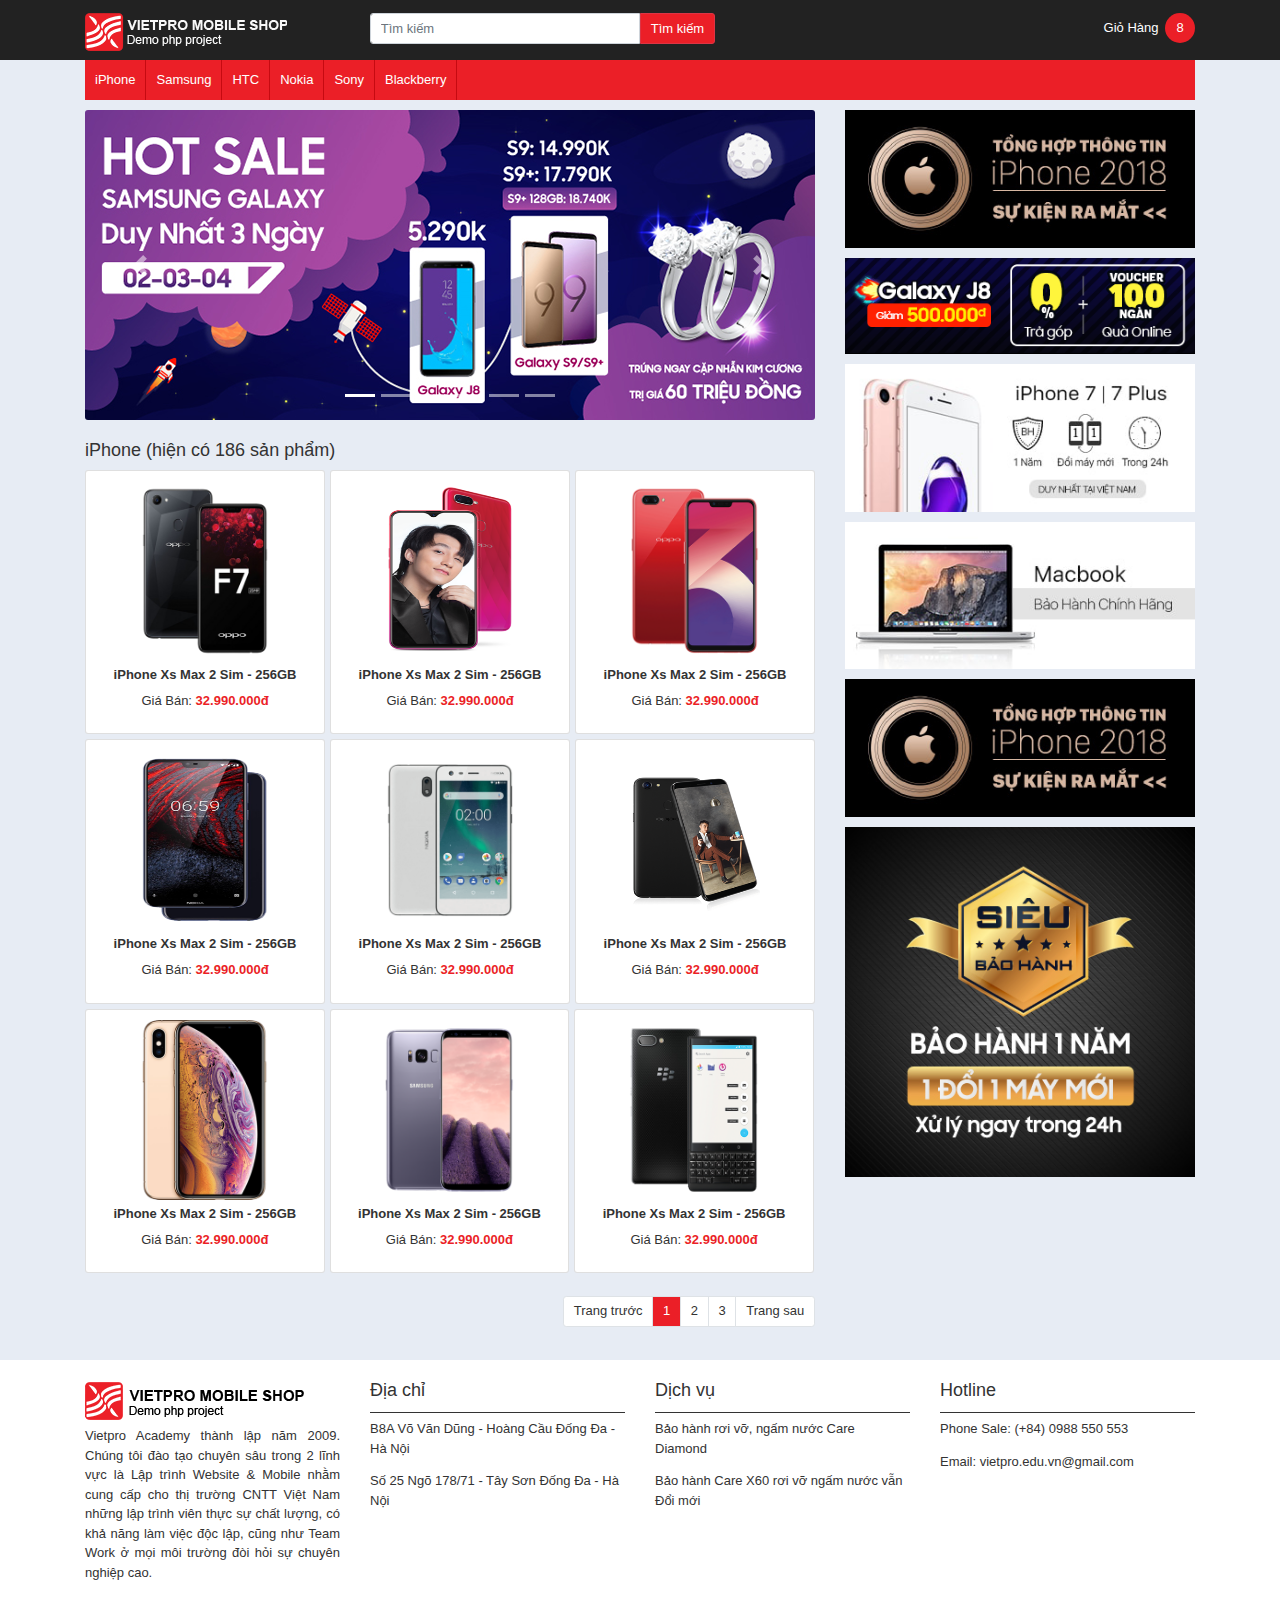
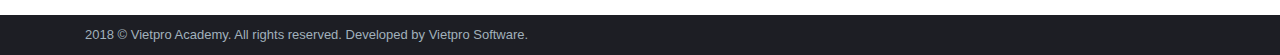
<file: Shop/category.html>
<!DOCTYPE html>
<html>
<head>
<meta charset="utf-8" />
<title>Category</title>
<link rel="stylesheet" href="css/bootstrap.css">
<link rel="stylesheet" href="css/home.css">
<link rel="stylesheet" href="css/category.css">
<script src="js/jquery-3.3.1.js"></script>
<script src="js/bootstrap.js"></script>
</head>
<body>

<!--	Header	-->
<div id="header">
	<div class="container">
    	<div class="row">
        	<div id="logo" class="col-lg-3 col-md-3 col-sm-12">
            	<h1><a href="#"><img class="img-fluid" src="images/logo.png"></a></h1>
            </div>
            <div id="search" class="col-lg-6 col-md-6 col-sm-12">
                <form class="form-inline">
                    <input class="form-control mt-3" type="search" placeholder="Tìm kiếm" aria-label="Search">
                    <button class="btn btn-danger mt-3" type="submit">Tìm kiếm</button>
                </form>
            </div>
            <div id="cart" class="col-lg-3 col-md-3 col-sm-12">
            	<a class="mt-4 mr-2" href="#">giỏ hàng</a><span class="mt-3">8</span>
            </div>
        </div>
    </div>
    <!-- Toggler/collapsibe Button -->
    <button class="navbar-toggler navbar-light" type="button" data-toggle="collapse" data-target="#menu">
    	<span class="navbar-toggler-icon"></span>
    </button>
</div>
<!--	End Header	-->

<!--	Body	-->
<div id="body">
	<div class="container">
    	<div class="row">
        	<div class="col-lg-12 col-md-12 col-sm-12">
            	<nav>
                	<div id="menu" class="collapse navbar-collapse">
                        <ul>
                            <li class="menu-item"><a href="#">iPhone</a></li>
                            <li class="menu-item"><a href="#">Samsung</a></li>
                            <li class="menu-item"><a href="#">HTC</a></li>
                            <li class="menu-item"><a href="#">Nokia</a></li>
                            <li class="menu-item"><a href="#">Sony</a></li>
                            <li class="menu-item"><a href="#">Blackberry</a></li>
                        </ul>
                    </div>
                </nav>
            </div>
        </div>
        <div class="row">
        	<div id="main" class="col-lg-8 col-md-12 col-sm-12">
            	<!--	Slider	-->
                <div id="slide" class="carousel slide" data-ride="carousel">

                  <!-- Indicators -->
                  <ul class="carousel-indicators">
                    <li data-target="#slide" data-slide-to="0" class="active"></li>
                    <li data-target="#slide" data-slide-to="1"></li>
                    <li data-target="#slide" data-slide-to="2"></li>
                    <li data-target="#slide" data-slide-to="3"></li>
                    <li data-target="#slide" data-slide-to="4"></li>
                    <li data-target="#slide" data-slide-to="5"></li>
                  </ul>
                
                  <!-- The slideshow -->
                  <div class="carousel-inner">
                    <div class="carousel-item active">
                      <img src="images/slide-1.png" alt="Vietpro Academy">
                    </div>
                    <div class="carousel-item">
                      <img src="images/slide-2.png" alt="Vietpro Academy">
                    </div>
                     <div class="carousel-item">
                      <img src="images/slide-3.png" alt="Vietpro Academy">
                    </div>
                     <div class="carousel-item">
                      <img src="images/slide-4.png" alt="Vietpro Academy">
                    </div>
                     <div class="carousel-item">
                      <img src="images/slide-5.png" alt="Vietpro Academy">
                    </div>
					<div class="carousel-item">
                      <img src="images/slide-6.png" alt="Vietpro Academy">
                    </div>
                  </div>
                
                  <!-- Left and right controls -->
                  <a class="carousel-control-prev" href="#slide" data-slide="prev">
                    <span class="carousel-control-prev-icon"></span>
                  </a>
                  <a class="carousel-control-next" href="#slide" data-slide="next">
                    <span class="carousel-control-next-icon"></span>
                  </a>
                
                </div>
                <!--	End Slider	-->
                
                <!--	List Product	-->
                <div class="products">
                    <h3>iPhone (hiện có 186 sản phẩm)</h3>
                    <div class="product-list card-deck">
                        <div class="product-item card text-center">
                            <a href="#"><img src="images/product-1.png"></a>
                            <h4><a href="#">iPhone Xs Max 2 Sim - 256GB</a></h4>
                            <p>Giá Bán: <span>32.990.000đ</span></p>
                        </div>
                        <div class="product-item card text-center">
                            <a href="#"><img src="images/product-2.png"></a>
                            <h4><a href="#">iPhone Xs Max 2 Sim - 256GB</a></h4>
                            <p>Giá Bán: <span>32.990.000đ</span></p>
                        </div>
                        <div class="product-item card text-center">
                            <a href="#"><img src="images/product-3.png"></a>
                            <h4><a href="#">iPhone Xs Max 2 Sim - 256GB</a></h4>
                            <p>Giá Bán: <span>32.990.000đ</span></p>
                        </div>
                    </div>
                    <div class="product-list card-deck">
                        <div class="product-item card text-center">
                            <a href="#"><img src="images/product-4.png"></a>
                            <h4><a href="#">iPhone Xs Max 2 Sim - 256GB</a></h4>
                            <p>Giá Bán: <span>32.990.000đ</span></p>
                        </div>
                        <div class="product-item card text-center">
                            <a href="#"><img src="images/product-5.png"></a>
                            <h4><a href="#">iPhone Xs Max 2 Sim - 256GB</a></h4>
                            <p>Giá Bán: <span>32.990.000đ</span></p>
                        </div>
                        <div class="product-item card text-center">
                            <a href="#"><img src="images/product-6.png"></a>
                            <h4><a href="#">iPhone Xs Max 2 Sim - 256GB</a></h4>
                            <p>Giá Bán: <span>32.990.000đ</span></p>
                        </div>
                    </div>
                    <div class="product-list card-deck">
                        <div class="product-item card text-center">
                            <a href="#"><img src="images/product-7.png"></a>
                            <h4><a href="#">iPhone Xs Max 2 Sim - 256GB</a></h4>
                            <p>Giá Bán: <span>32.990.000đ</span></p>
                        </div>
                        <div class="product-item card text-center">
                            <a href="#"><img src="images/product-8.png"></a>
                            <h4><a href="#">iPhone Xs Max 2 Sim - 256GB</a></h4>
                            <p>Giá Bán: <span>32.990.000đ</span></p>
                        </div>
                        <div class="product-item card text-center">
                            <a href="#"><img src="images/product-9.png"></a>
                            <h4><a href="#">iPhone Xs Max 2 Sim - 256GB</a></h4>
                            <p>Giá Bán: <span>32.990.000đ</span></p>
                        </div>
                    </div>
                </div>
                <!--	End List Product	-->
                
                <div id="pagination">
                    <ul class="pagination">
                        <li class="page-item"><a class="page-link" href="#">Trang trước</a></li>
                        <li class="page-item active"><a class="page-link" href="#">1</a></li>
                        <li class="page-item"><a class="page-link" href="#">2</a></li>
                        <li class="page-item"><a class="page-link" href="#">3</a></li>
                        <li class="page-item"><a class="page-link" href="#">Trang sau</a></li>
                    </ul> 
                </div>
                
            </div>
            
            <div id="sidebar" class="col-lg-4 col-md-12 col-sm-12">
            	<div id="banner">
                	<div class="banner-item">
                    	<a href="#"><img class="img-fluid" src="images/banner-1.png"></a>
                    </div>
                    <div class="banner-item">
                    	<a href="#"><img class="img-fluid" src="images/banner-2.png"></a>
                    </div>
                    <div class="banner-item">
                    	<a href="#"><img class="img-fluid" src="images/banner-3.png"></a>
                    </div>
                    <div class="banner-item">
                    	<a href="#"><img class="img-fluid" src="images/banner-4.png"></a>
                    </div>
                    <div class="banner-item">
                    	<a href="#"><img class="img-fluid" src="images/banner-5.png"></a>
                    </div>
                    <div class="banner-item">
                    	<a href="#"><img class="img-fluid" src="images/banner-6.png"></a>
                    </div>
                </div>
            </div>
        </div>
    </div>
</div>
<!--	End Body	-->

<div id="footer-top">
	<div class="container">
    	<div class="row">
        	<div id="logo-2" class="col-lg-3 col-md-6 col-sm-12">
            	<h2><a href="#"><img src="images/logo-footer.png"></a></h2>
                <p>
                	Vietpro Academy thành lập năm 2009. Chúng tôi đào tạo chuyên sâu trong 2 lĩnh vực là Lập trình Website & Mobile nhằm cung cấp cho thị trường CNTT Việt Nam những lập trình viên thực sự chất lượng, có khả năng làm việc độc lập, cũng như Team Work ở mọi môi trường đòi hỏi sự chuyên nghiệp cao. 
                </p>
            </div>
            <div id="address" class="col-lg-3 col-md-6 col-sm-12">
            	<h3>Địa chỉ</h3>
                <p>B8A Võ Văn Dũng - Hoàng Cầu Đống Đa - Hà Nội</p>
                <p>Số 25 Ngõ 178/71 - Tây Sơn Đống Đa - Hà Nội</p>
            </div>
            <div id="service" class="col-lg-3 col-md-6 col-sm-12">
            	<h3>Dịch vụ</h3>
            	<p>Bảo hành rơi vỡ, ngấm nước Care Diamond</p>
            	<p>Bảo hành Care X60 rơi vỡ ngấm nước vẫn Đổi mới</p>
            </div>
            <div id="hotline" class="col-lg-3 col-md-6 col-sm-12">
            	<h3>Hotline</h3>
            	<p>Phone Sale: (+84) 0988 550 553</p>
                <p>Email: vietpro.edu.vn@gmail.com</p>
            </div>
        </div>
    </div>
</div>

<!--	Footer	-->
<div id="footer-bottom">
	<div class="container">
    	<div class="row">
        	<div class="col-lg-12 col-md-12 col-sm-12">
            	<p>
                    2018 © Vietpro Academy. All rights reserved. Developed by Vietpro Software.
                </p>
            </div>
        </div>
    </div>
</div>
<!--	End Footer	-->













</body>
</html>
</file>
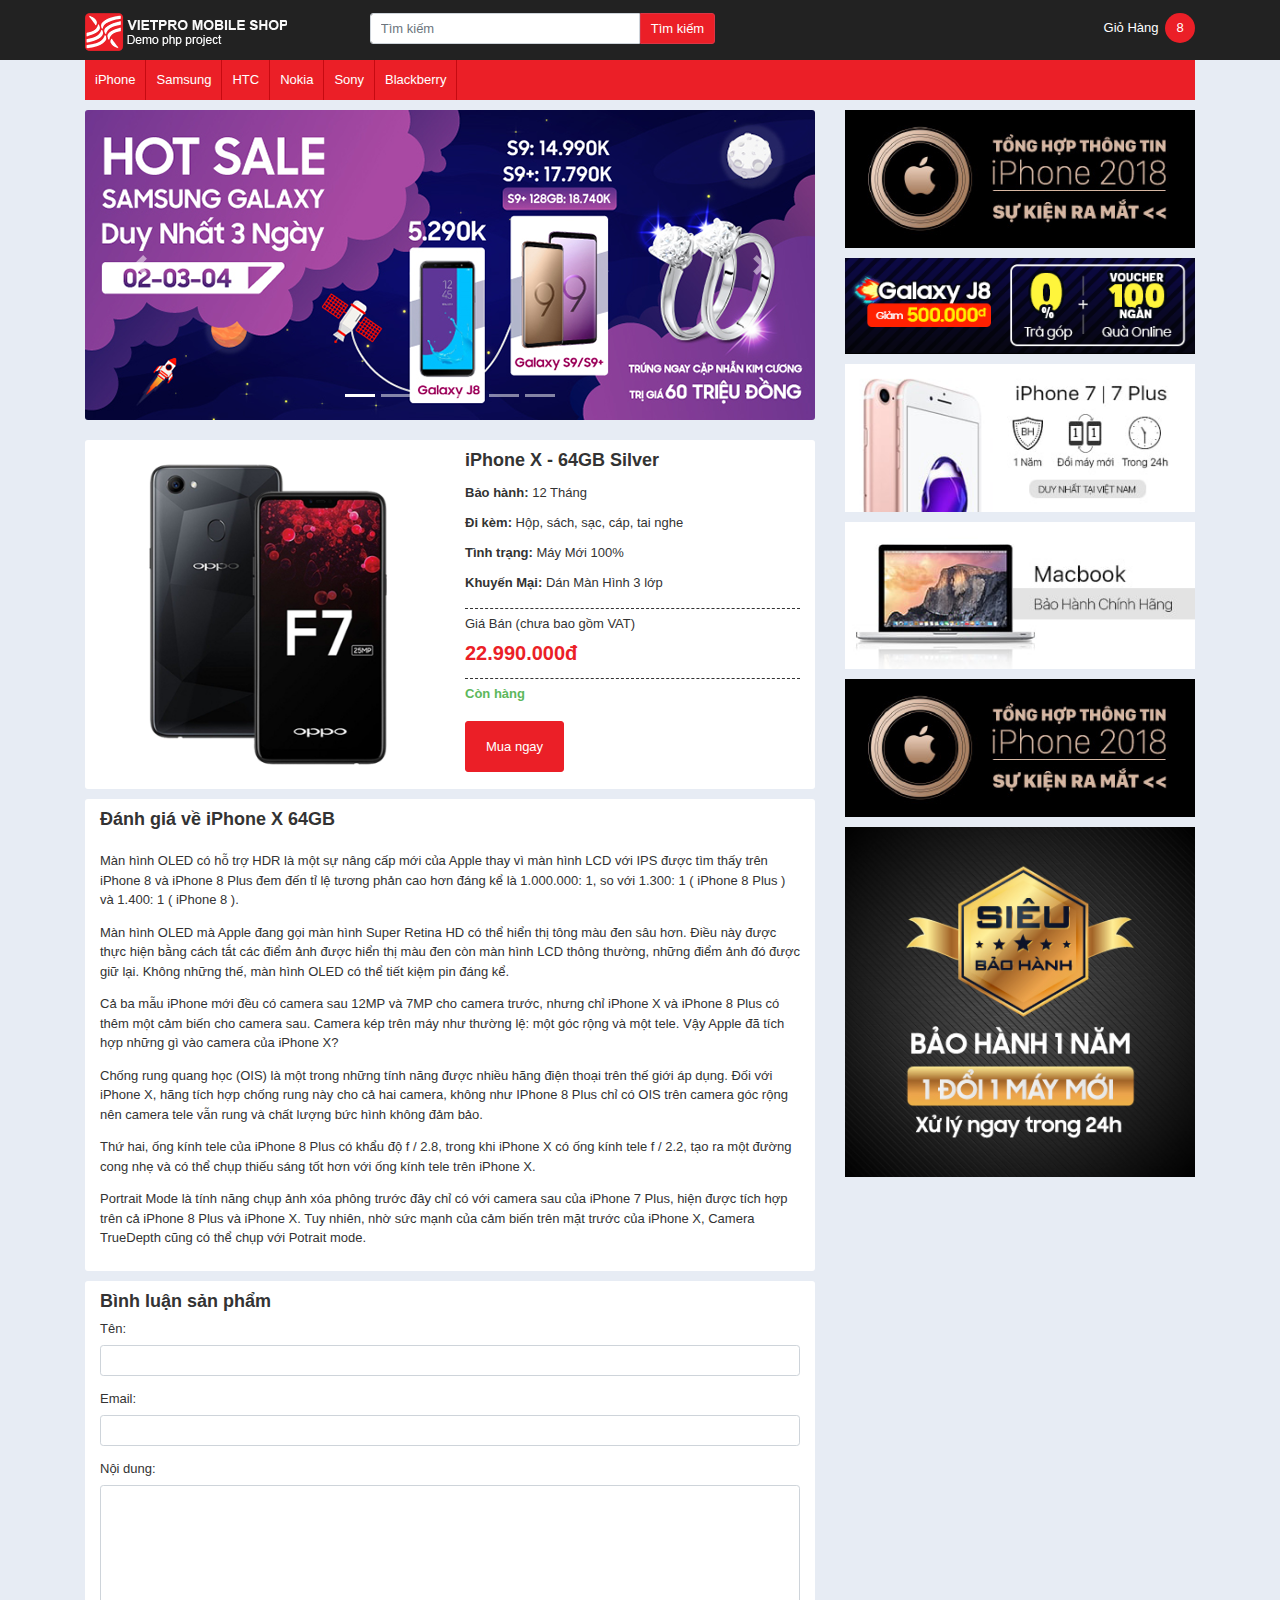
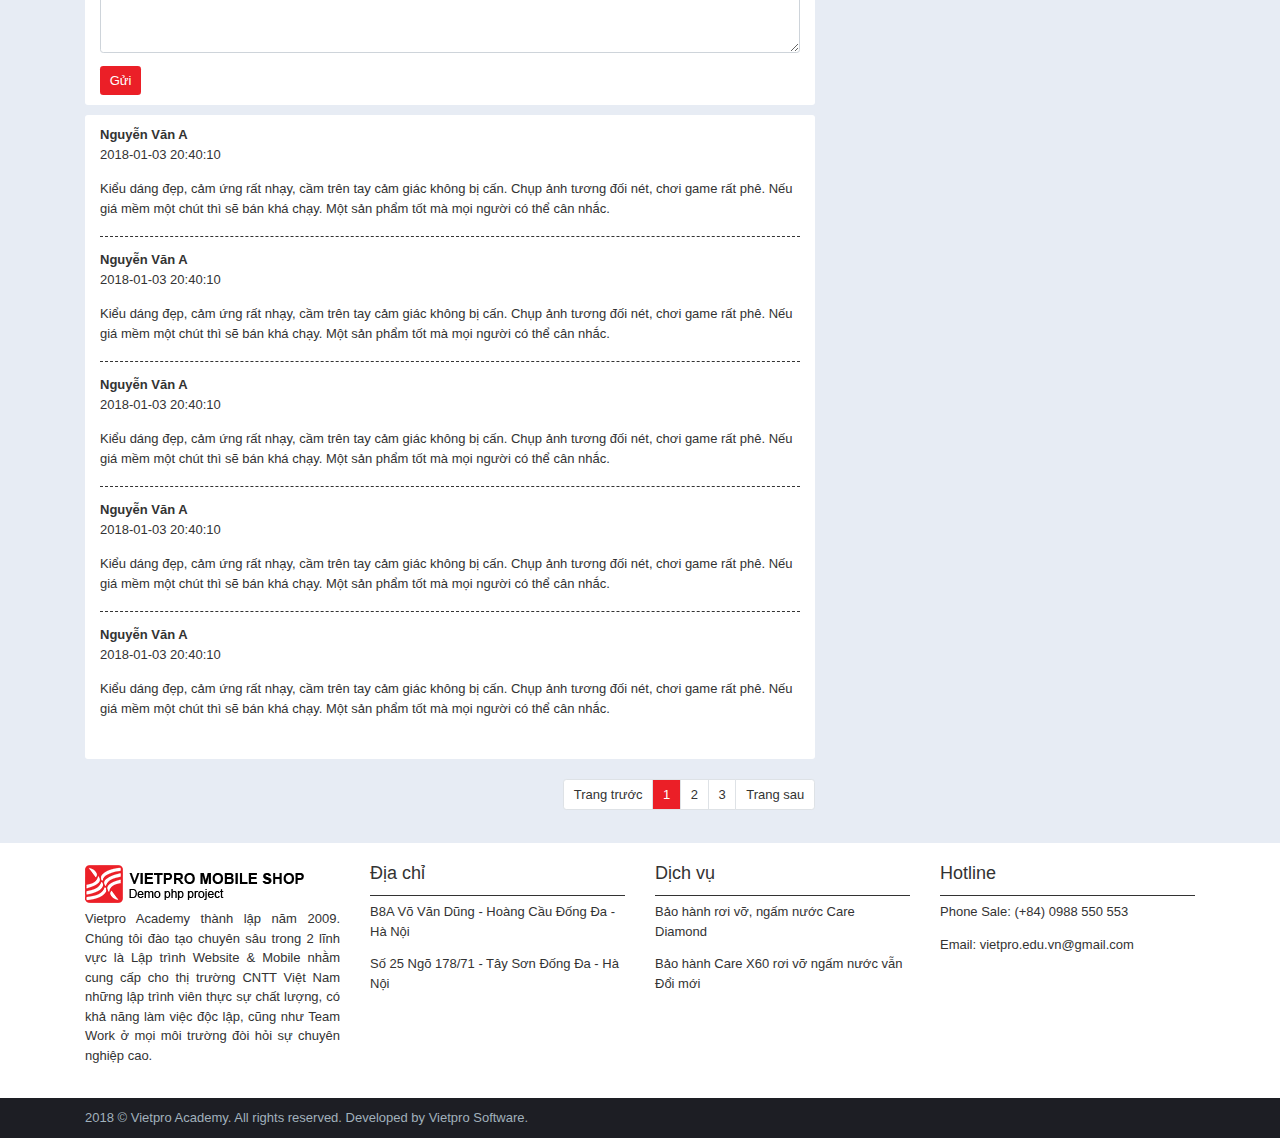
<file: Shop/product.html>
<!DOCTYPE html>
<html>
<head>
<meta charset="utf-8" />
<title>Product</title>
<link rel="stylesheet" href="css/bootstrap.css">
<link rel="stylesheet" href="css/home.css">
<link rel="stylesheet" href="css/product.css">
<script src="js/jquery-3.3.1.js"></script>
<script src="js/bootstrap.js"></script>
</head>
<body>

<!--	Header	-->
<div id="header">
	<div class="container">
    	<div class="row">
        	<div id="logo" class="col-lg-3 col-md-3 col-sm-12">
            	<h1><a href="#"><img class="img-fluid" src="images/logo.png"></a></h1>
            </div>
            <div id="search" class="col-lg-6 col-md-6 col-sm-12">
                <form class="form-inline">
                    <input class="form-control mt-3" type="search" placeholder="Tìm kiếm" aria-label="Search">
                    <button class="btn btn-danger mt-3" type="submit">Tìm kiếm</button>
                </form>
            </div>
            <div id="cart" class="col-lg-3 col-md-3 col-sm-12">
            	<a class="mt-4 mr-2" href="#">giỏ hàng</a><span class="mt-3">8</span>
            </div>
        </div>
    </div>
    <!-- Toggler/collapsibe Button -->
    <button class="navbar-toggler navbar-light" type="button" data-toggle="collapse" data-target="#menu">
    	<span class="navbar-toggler-icon"></span>
    </button>
</div>
<!--	End Header	-->

<!--	Body	-->
<div id="body">
	<div class="container">
    	<div class="row">
        	<div class="col-lg-12 col-md-12 col-sm-12">
            	<nav>
                	<div id="menu" class="collapse navbar-collapse">
                        <ul>
                            <li class="menu-item"><a href="#">iPhone</a></li>
                            <li class="menu-item"><a href="#">Samsung</a></li>
                            <li class="menu-item"><a href="#">HTC</a></li>
                            <li class="menu-item"><a href="#">Nokia</a></li>
                            <li class="menu-item"><a href="#">Sony</a></li>
                            <li class="menu-item"><a href="#">Blackberry</a></li>
                        </ul>
                    </div>
                </nav>
            </div>
        </div>
        <div class="row">
        	<div id="main" class="col-lg-8 col-md-12 col-sm-12">
            	<!--	Slider	-->
                <div id="slide" class="carousel slide" data-ride="carousel">

                  <!-- Indicators -->
                  <ul class="carousel-indicators">
                    <li data-target="#slide" data-slide-to="0" class="active"></li>
                    <li data-target="#slide" data-slide-to="1"></li>
                    <li data-target="#slide" data-slide-to="2"></li>
                    <li data-target="#slide" data-slide-to="3"></li>
                    <li data-target="#slide" data-slide-to="4"></li>
                    <li data-target="#slide" data-slide-to="5"></li>
                  </ul>
                
                  <!-- The slideshow -->
                  <div class="carousel-inner">
                    <div class="carousel-item active">
                      <img src="images/slide-1.png" alt="Vietpro Academy">
                    </div>
                    <div class="carousel-item">
                      <img src="images/slide-2.png" alt="Vietpro Academy">
                    </div>
                     <div class="carousel-item">
                      <img src="images/slide-3.png" alt="Vietpro Academy">
                    </div>
                     <div class="carousel-item">
                      <img src="images/slide-4.png" alt="Vietpro Academy">
                    </div>
                     <div class="carousel-item">
                      <img src="images/slide-5.png" alt="Vietpro Academy">
                    </div>
					<div class="carousel-item">
                      <img src="images/slide-6.png" alt="Vietpro Academy">
                    </div>
                  </div>
                
                  <!-- Left and right controls -->
                  <a class="carousel-control-prev" href="#slide" data-slide="prev">
                    <span class="carousel-control-prev-icon"></span>
                  </a>
                  <a class="carousel-control-next" href="#slide" data-slide="next">
                    <span class="carousel-control-next-icon"></span>
                  </a>
                
                </div>
                <!--	End Slider	-->
                
                <!--	List Product	-->
                <div id="product">
                	<div id="product-head" class="row">
                    	<div id="product-img" class="col-lg-6 col-md-6 col-sm-12">
                        	<img src="images/product-1.png">
                        </div>
                        <div id="product-details" class="col-lg-6 col-md-6 col-sm-12">
                        	<h1>iPhone X - 64GB Silver</h1>
                            <ul>
                            	<li><span>Bảo hành:</span> 12 Tháng</li>
                                <li><span>Đi kèm:</span> Hộp, sách, sạc, cáp, tai nghe</li>
                                <li><span>Tình trạng:</span> Máy Mới 100%</li>
                                <li><span>Khuyến Mại:</span> Dán Màn Hình 3 lớp</li>
                                <li id="price">Giá Bán (chưa bao gồm VAT)</li>
                                <li id="price-number">22.990.000đ</li>
                                <li id="status">Còn hàng</li>
                            </ul>
                            <div id="add-cart"><a href="#">Mua ngay</a></div>
                        </div>
                    </div>
                    <div id="product-body" class="row">
                        <div class="col-lg-12 col-md-12 col-sm-12">
                            <h3>Đánh giá về iPhone X 64GB</h3>
                            <p>
                                Màn hình OLED có hỗ trợ HDR là một sự nâng cấp mới của Apple thay vì màn hình LCD với IPS được tìm thấy trên iPhone 8 và iPhone 8 Plus đem đến tỉ lệ tương phản cao hơn đáng kể là 1.000.000: 1, so với 1.300: 1 ( iPhone 8 Plus ) và 1.400: 1 ( iPhone 8 ).
                            </p>
                            <p>
                                Màn hình OLED mà Apple đang gọi màn hình Super Retina HD có thể hiển thị tông màu đen sâu hơn. Điều này được thực hiện bằng cách tắt các điểm ảnh được hiển thị màu đen còn màn hình LCD thông thường, những điểm ảnh đó được giữ lại. Không những thế, màn hình OLED có thể tiết kiệm pin đáng kể.
                            </p>
                            <p>
                                Cả ba mẫu iPhone mới đều có camera sau 12MP và 7MP cho camera trước, nhưng chỉ iPhone X và iPhone 8 Plus có thêm một cảm biến cho camera sau. Camera kép trên máy như thường lệ: một góc rộng và một tele. Vậy Apple đã tích hợp những gì vào camera của iPhone X?
                            </p>
                            <p>
                                Chống rung quang học (OIS) là một trong những tính năng được nhiều hãng điện thoại trên thế giới áp dụng. Đối với iPhone X, hãng tích hợp chống rung này cho cả hai camera, không như IPhone 8 Plus chỉ có OIS trên camera góc rộng nên camera tele vẫn rung và chất lượng bức hình không đảm bảo.
                            </p>
                            <p>
                                Thứ hai, ống kính tele của iPhone 8 Plus có khẩu độ f / 2.8, trong khi iPhone X có ống kính tele f / 2.2, tạo ra một đường cong nhẹ và có thể chụp thiếu sáng tốt hơn với ống kính tele trên iPhone X.
                            </p>
                            <p>
                                Portrait Mode là tính năng chụp ảnh xóa phông trước đây chỉ có với camera sau của iPhone 7 Plus, hiện được tích hợp trên cả iPhone 8 Plus và iPhone X. Tuy nhiên, nhờ sức mạnh của cảm biến trên mặt trước của iPhone X, Camera TrueDepth cũng có thể chụp với Potrait mode.
                            </p>
                        </div>
                    </div>
                    
                    <!--	Comment	-->
                    <div id="comment" class="row">
                        <div class="col-lg-12 col-md-12 col-sm-12">
                            <h3>Bình luận sản phẩm</h3>
                            <form method="post">
                                <div class="form-group">
                                    <label>Tên:</label>
                                    <input name="comm_name" required type="text" class="form-control">
                                </div>
                                <div class="form-group">
                                    <label>Email:</label>
                                    <input name="comm_mail" required type="email" class="form-control" id="pwd">
                                </div>
                                <div class="form-group">
                                    <label>Nội dung:</label>
                                    <textarea name="comm_details" required rows="8" class="form-control"></textarea>     
                                </div>
                                <button type="submit" name="sbm" class="btn btn-primary">Gửi</button>
                            </form> 
                        </div>
                    </div>
                    <!--	End Comment	-->  
                    
                    <!--	Comments List	-->
                    <div id="comments-list" class="row">
                    	<div class="col-lg-12 col-md-12 col-sm-12">
                            <div class="comment-item">
                                <ul>
                                    <li><b>Nguyễn Văn A</b></li>
                                    <li>2018-01-03 20:40:10</li>
                                    <li>
                                        <p>Kiểu dáng đẹp, cảm ứng rất nhạy, cầm trên tay cảm giác không bị cấn. Chụp ảnh tương đối nét, chơi game rất phê. Nếu giá mềm một chút thì sẽ bán khá chạy. Một sản phẩm tốt mà mọi người có thể cân nhắc.</p>
                                    </li>
                                </ul>
                            </div>
                            <div class="comment-item">
                                <ul>
                                    <li><b>Nguyễn Văn A</b></li>
                                    <li>2018-01-03 20:40:10</li>
                                    <li>
                                        <p>Kiểu dáng đẹp, cảm ứng rất nhạy, cầm trên tay cảm giác không bị cấn. Chụp ảnh tương đối nét, chơi game rất phê. Nếu giá mềm một chút thì sẽ bán khá chạy. Một sản phẩm tốt mà mọi người có thể cân nhắc.</p>
                                    </li>
                                </ul>
                            </div>
                            <div class="comment-item">
                                <ul>
                                    <li><b>Nguyễn Văn A</b></li>
                                    <li>2018-01-03 20:40:10</li>
                                    <li>
                                        <p>Kiểu dáng đẹp, cảm ứng rất nhạy, cầm trên tay cảm giác không bị cấn. Chụp ảnh tương đối nét, chơi game rất phê. Nếu giá mềm một chút thì sẽ bán khá chạy. Một sản phẩm tốt mà mọi người có thể cân nhắc.</p>
                                    </li>
                                </ul>
                            </div>
                            <div class="comment-item">
                                <ul>
                                    <li><b>Nguyễn Văn A</b></li>
                                    <li>2018-01-03 20:40:10</li>
                                    <li>
                                        <p>Kiểu dáng đẹp, cảm ứng rất nhạy, cầm trên tay cảm giác không bị cấn. Chụp ảnh tương đối nét, chơi game rất phê. Nếu giá mềm một chút thì sẽ bán khá chạy. Một sản phẩm tốt mà mọi người có thể cân nhắc.</p>
                                    </li>
                                </ul>
                            </div>
                            <div class="comment-item">
                                <ul>
                                    <li><b>Nguyễn Văn A</b></li>
                                    <li>2018-01-03 20:40:10</li>
                                    <li>
                                        <p>Kiểu dáng đẹp, cảm ứng rất nhạy, cầm trên tay cảm giác không bị cấn. Chụp ảnh tương đối nét, chơi game rất phê. Nếu giá mềm một chút thì sẽ bán khá chạy. Một sản phẩm tốt mà mọi người có thể cân nhắc.</p>
                                    </li>
                                </ul>
                            </div>
                        </div>
                    </div>
                    <!--	End Comments List	-->
                </div>
                <!--	End Product	--> 
                <div id="pagination">
                    <ul class="pagination">
                        <li class="page-item"><a class="page-link" href="#">Trang trước</a></li>
                        <li class="page-item active"><a class="page-link" href="#">1</a></li>
                        <li class="page-item"><a class="page-link" href="#">2</a></li>
                        <li class="page-item"><a class="page-link" href="#">3</a></li>
                        <li class="page-item"><a class="page-link" href="#">Trang sau</a></li>
                    </ul> 
                </div>               
            </div>
            
            <div id="sidebar" class="col-lg-4 col-md-12 col-sm-12">
            	<div id="banner">
                	<div class="banner-item">
                    	<a href="#"><img class="img-fluid" src="images/banner-1.png"></a>
                    </div>
                    <div class="banner-item">
                    	<a href="#"><img class="img-fluid" src="images/banner-2.png"></a>
                    </div>
                    <div class="banner-item">
                    	<a href="#"><img class="img-fluid" src="images/banner-3.png"></a>
                    </div>
                    <div class="banner-item">
                    	<a href="#"><img class="img-fluid" src="images/banner-4.png"></a>
                    </div>
                    <div class="banner-item">
                    	<a href="#"><img class="img-fluid" src="images/banner-5.png"></a>
                    </div>
                    <div class="banner-item">
                    	<a href="#"><img class="img-fluid" src="images/banner-6.png"></a>
                    </div>
                </div>
            </div>
        </div>
    </div>
</div>
<!--	End Body	-->

<div id="footer-top">
	<div class="container">
    	<div class="row">
        	<div id="logo-2" class="col-lg-3 col-md-6 col-sm-12">
            	<h2><a href="#"><img src="images/logo-footer.png"></a></h2>
                <p>
                	Vietpro Academy thành lập năm 2009. Chúng tôi đào tạo chuyên sâu trong 2 lĩnh vực là Lập trình Website & Mobile nhằm cung cấp cho thị trường CNTT Việt Nam những lập trình viên thực sự chất lượng, có khả năng làm việc độc lập, cũng như Team Work ở mọi môi trường đòi hỏi sự chuyên nghiệp cao. 
                </p>
            </div>
            <div id="address" class="col-lg-3 col-md-6 col-sm-12">
            	<h3>Địa chỉ</h3>
                <p>B8A Võ Văn Dũng - Hoàng Cầu Đống Đa - Hà Nội</p>
                <p>Số 25 Ngõ 178/71 - Tây Sơn Đống Đa - Hà Nội</p>
            </div>
            <div id="service" class="col-lg-3 col-md-6 col-sm-12">
            	<h3>Dịch vụ</h3>
            	<p>Bảo hành rơi vỡ, ngấm nước Care Diamond</p>
            	<p>Bảo hành Care X60 rơi vỡ ngấm nước vẫn Đổi mới</p>
            </div>
            <div id="hotline" class="col-lg-3 col-md-6 col-sm-12">
            	<h3>Hotline</h3>
            	<p>Phone Sale: (+84) 0988 550 553</p>
                <p>Email: vietpro.edu.vn@gmail.com</p>
            </div>
        </div>
    </div>
</div>

<!--	Footer	-->
<div id="footer-bottom">
	<div class="container">
    	<div class="row">
        	<div class="col-lg-12 col-md-12 col-sm-12">
            	<p>
                    2018 © Vietpro Academy. All rights reserved. Developed by Vietpro Software.
                </p>
            </div>
        </div>
    </div>
</div>
<!--	End Footer	-->













</body>
</html>
</file>
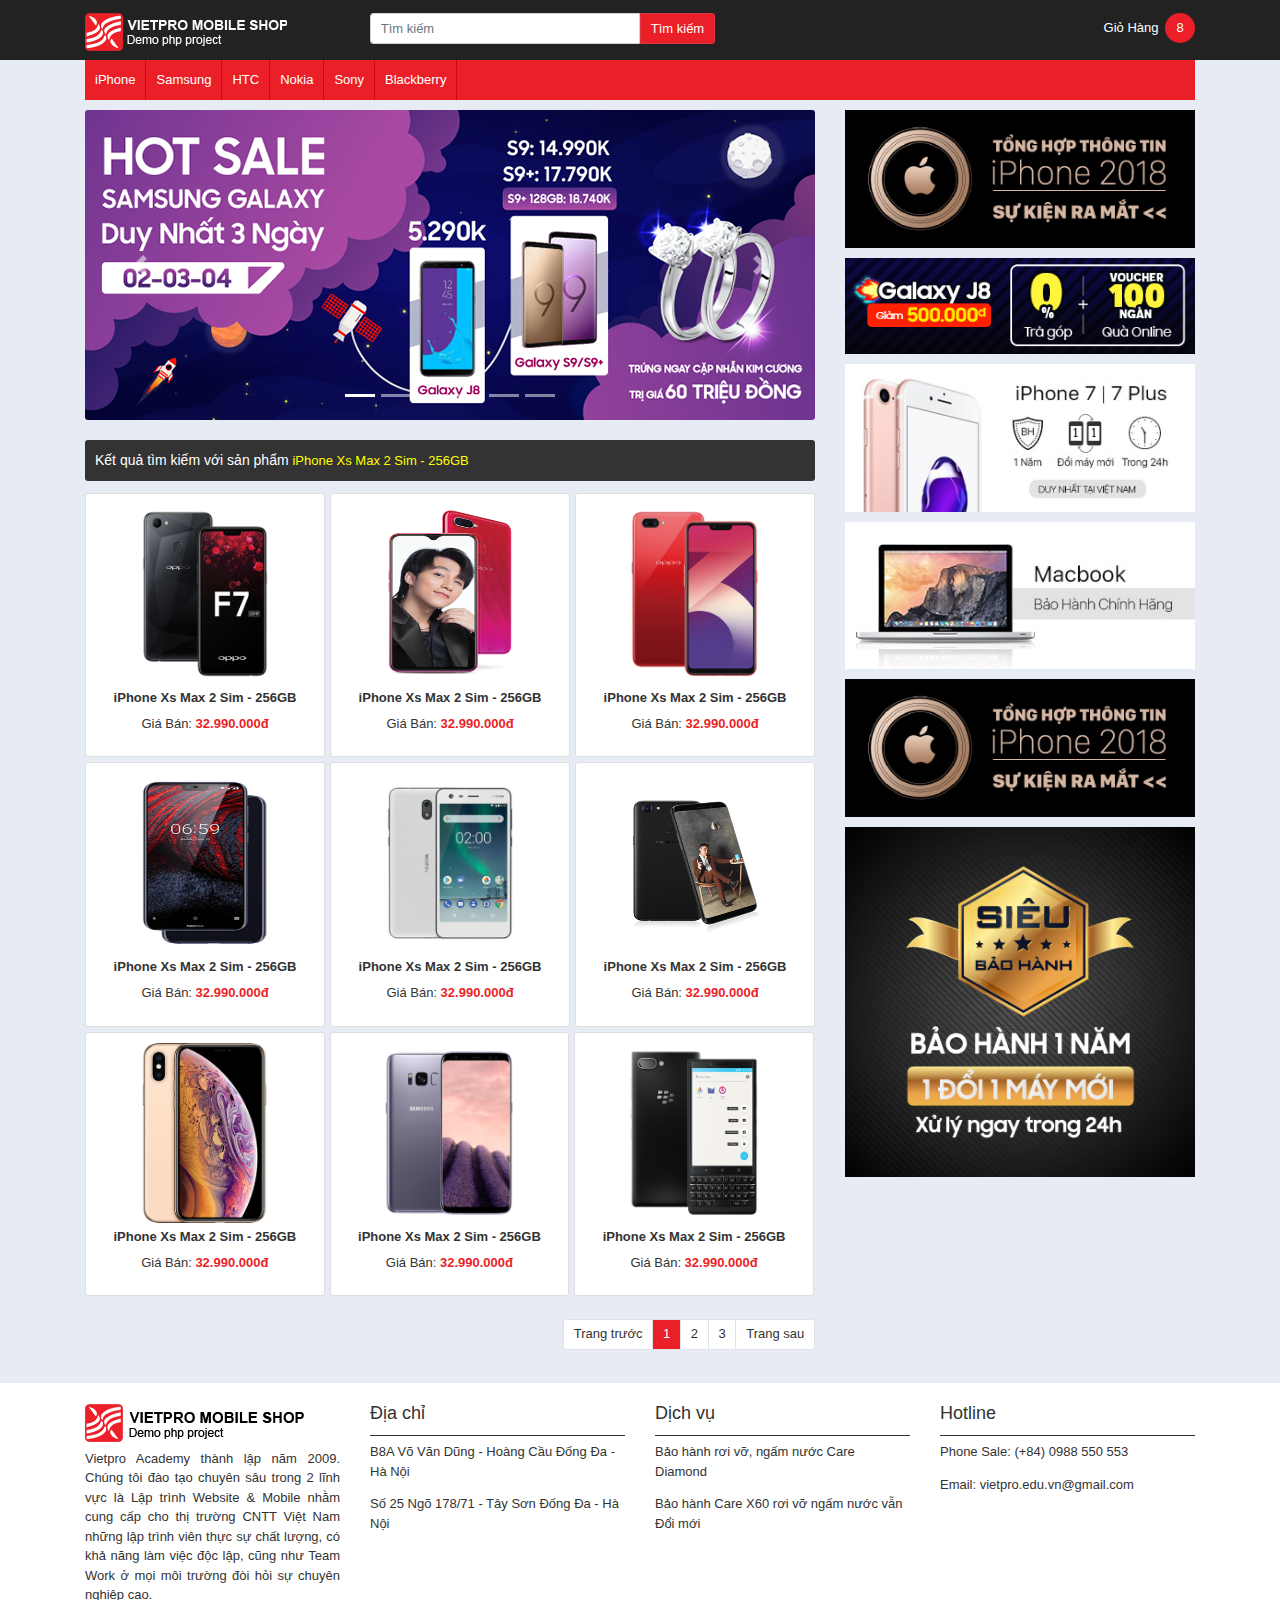
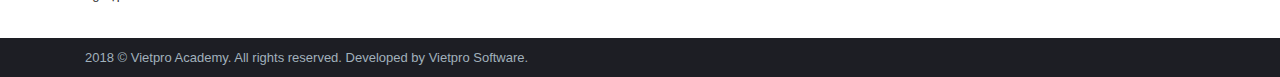
<file: Shop/search.html>
<!DOCTYPE html>
<html>
<head>
<meta charset="utf-8" />
<title>Search</title>
<link rel="stylesheet" href="css/bootstrap.css">
<link rel="stylesheet" href="css/home.css">
<link rel="stylesheet" href="css/search.css">
<script src="js/jquery-3.3.1.js"></script>
<script src="js/bootstrap.js"></script>
</head>
<body>

<!--	Header	-->
<div id="header">
	<div class="container">
    	<div class="row">
        	<div id="logo" class="col-lg-3 col-md-3 col-sm-12">
            	<h1><a href="#"><img class="img-fluid" src="images/logo.png"></a></h1>
            </div>
            <div id="search" class="col-lg-6 col-md-6 col-sm-12">
                <form class="form-inline">
                    <input class="form-control mt-3" type="search" placeholder="Tìm kiếm" aria-label="Search">
                    <button class="btn btn-danger mt-3" type="submit">Tìm kiếm</button>
                </form>
            </div>
            <div id="cart" class="col-lg-3 col-md-3 col-sm-12">
            	<a class="mt-4 mr-2" href="#">giỏ hàng</a><span class="mt-3">8</span>
            </div>
        </div>
    </div>
    <!-- Toggler/collapsibe Button -->
    <button class="navbar-toggler navbar-light" type="button" data-toggle="collapse" data-target="#menu">
    	<span class="navbar-toggler-icon"></span>
    </button>
</div>
<!--	End Header	-->

<!--	Body	-->
<div id="body">
	<div class="container">
    	<div class="row">
        	<div class="col-lg-12 col-md-12 col-sm-12">
            	<nav>
                	<div id="menu" class="collapse navbar-collapse">
                        <ul>
                            <li class="menu-item"><a href="#">iPhone</a></li>
                            <li class="menu-item"><a href="#">Samsung</a></li>
                            <li class="menu-item"><a href="#">HTC</a></li>
                            <li class="menu-item"><a href="#">Nokia</a></li>
                            <li class="menu-item"><a href="#">Sony</a></li>
                            <li class="menu-item"><a href="#">Blackberry</a></li>
                        </ul>
                    </div>
                </nav>
            </div>
        </div>
        <div class="row">
        	<div id="main" class="col-lg-8 col-md-12 col-sm-12">
            	<!--	Slider	-->
                <div id="slide" class="carousel slide" data-ride="carousel">

                  <!-- Indicators -->
                  <ul class="carousel-indicators">
                    <li data-target="#slide" data-slide-to="0" class="active"></li>
                    <li data-target="#slide" data-slide-to="1"></li>
                    <li data-target="#slide" data-slide-to="2"></li>
                    <li data-target="#slide" data-slide-to="3"></li>
                    <li data-target="#slide" data-slide-to="4"></li>
                    <li data-target="#slide" data-slide-to="5"></li>
                  </ul>
                
                  <!-- The slideshow -->
                  <div class="carousel-inner">
                    <div class="carousel-item active">
                      <img src="images/slide-1.png" alt="Vietpro Academy">
                    </div>
                    <div class="carousel-item">
                      <img src="images/slide-2.png" alt="Vietpro Academy">
                    </div>
                     <div class="carousel-item">
                      <img src="images/slide-3.png" alt="Vietpro Academy">
                    </div>
                     <div class="carousel-item">
                      <img src="images/slide-4.png" alt="Vietpro Academy">
                    </div>
                     <div class="carousel-item">
                      <img src="images/slide-5.png" alt="Vietpro Academy">
                    </div>
					<div class="carousel-item">
                      <img src="images/slide-6.png" alt="Vietpro Academy">
                    </div>
                  </div>
                
                  <!-- Left and right controls -->
                  <a class="carousel-control-prev" href="#slide" data-slide="prev">
                    <span class="carousel-control-prev-icon"></span>
                  </a>
                  <a class="carousel-control-next" href="#slide" data-slide="next">
                    <span class="carousel-control-next-icon"></span>
                  </a>
                
                </div>
                <!--	End Slider	-->
                
                <!--	List Product	-->
                <div class="products">
                    <div id="search-result">Kết quả tìm kiếm với sản phẩm <span>iPhone Xs Max 2 Sim - 256GB</span></div>
                    <div class="product-list card-deck">
                        <div class="product-item card text-center">
                            <a href="#"><img src="images/product-1.png"></a>
                            <h4><a href="#">iPhone Xs Max 2 Sim - 256GB</a></h4>
                            <p>Giá Bán: <span>32.990.000đ</span></p>
                        </div>
                        <div class="product-item card text-center">
                            <a href="#"><img src="images/product-2.png"></a>
                            <h4><a href="#">iPhone Xs Max 2 Sim - 256GB</a></h4>
                            <p>Giá Bán: <span>32.990.000đ</span></p>
                        </div>
                        <div class="product-item card text-center">
                            <a href="#"><img src="images/product-3.png"></a>
                            <h4><a href="#">iPhone Xs Max 2 Sim - 256GB</a></h4>
                            <p>Giá Bán: <span>32.990.000đ</span></p>
                        </div>
                    </div>
                    <div class="product-list card-deck">
                        <div class="product-item card text-center">
                            <a href="#"><img src="images/product-4.png"></a>
                            <h4><a href="#">iPhone Xs Max 2 Sim - 256GB</a></h4>
                            <p>Giá Bán: <span>32.990.000đ</span></p>
                        </div>
                        <div class="product-item card text-center">
                            <a href="#"><img src="images/product-5.png"></a>
                            <h4><a href="#">iPhone Xs Max 2 Sim - 256GB</a></h4>
                            <p>Giá Bán: <span>32.990.000đ</span></p>
                        </div>
                        <div class="product-item card text-center">
                            <a href="#"><img src="images/product-6.png"></a>
                            <h4><a href="#">iPhone Xs Max 2 Sim - 256GB</a></h4>
                            <p>Giá Bán: <span>32.990.000đ</span></p>
                        </div>
                    </div>
                    <div class="product-list card-deck">
                        <div class="product-item card text-center">
                            <a href="#"><img src="images/product-7.png"></a>
                            <h4><a href="#">iPhone Xs Max 2 Sim - 256GB</a></h4>
                            <p>Giá Bán: <span>32.990.000đ</span></p>
                        </div>
                        <div class="product-item card text-center">
                            <a href="#"><img src="images/product-8.png"></a>
                            <h4><a href="#">iPhone Xs Max 2 Sim - 256GB</a></h4>
                            <p>Giá Bán: <span>32.990.000đ</span></p>
                        </div>
                        <div class="product-item card text-center">
                            <a href="#"><img src="images/product-9.png"></a>
                            <h4><a href="#">iPhone Xs Max 2 Sim - 256GB</a></h4>
                            <p>Giá Bán: <span>32.990.000đ</span></p>
                        </div>
                    </div>
                </div>
                <!--	End List Product	-->
                
                <div id="pagination">
                    <ul class="pagination">
                        <li class="page-item"><a class="page-link" href="#">Trang trước</a></li>
                        <li class="page-item active"><a class="page-link" href="#">1</a></li>
                        <li class="page-item"><a class="page-link" href="#">2</a></li>
                        <li class="page-item"><a class="page-link" href="#">3</a></li>
                        <li class="page-item"><a class="page-link" href="#">Trang sau</a></li>
                    </ul> 
                </div>
                
            </div>
            
            <div id="sidebar" class="col-lg-4 col-md-12 col-sm-12">
            	<div id="banner">
                	<div class="banner-item">
                    	<a href="#"><img class="img-fluid" src="images/banner-1.png"></a>
                    </div>
                    <div class="banner-item">
                    	<a href="#"><img class="img-fluid" src="images/banner-2.png"></a>
                    </div>
                    <div class="banner-item">
                    	<a href="#"><img class="img-fluid" src="images/banner-3.png"></a>
                    </div>
                    <div class="banner-item">
                    	<a href="#"><img class="img-fluid" src="images/banner-4.png"></a>
                    </div>
                    <div class="banner-item">
                    	<a href="#"><img class="img-fluid" src="images/banner-5.png"></a>
                    </div>
                    <div class="banner-item">
                    	<a href="#"><img class="img-fluid" src="images/banner-6.png"></a>
                    </div>
                </div>
            </div>
        </div>
    </div>
</div>
<!--	End Body	-->

<div id="footer-top">
	<div class="container">
    	<div class="row">
        	<div id="logo-2" class="col-lg-3 col-md-6 col-sm-12">
            	<h2><a href="#"><img src="images/logo-footer.png"></a></h2>
                <p>
                	Vietpro Academy thành lập năm 2009. Chúng tôi đào tạo chuyên sâu trong 2 lĩnh vực là Lập trình Website & Mobile nhằm cung cấp cho thị trường CNTT Việt Nam những lập trình viên thực sự chất lượng, có khả năng làm việc độc lập, cũng như Team Work ở mọi môi trường đòi hỏi sự chuyên nghiệp cao. 
                </p>
            </div>
            <div id="address" class="col-lg-3 col-md-6 col-sm-12">
            	<h3>Địa chỉ</h3>
                <p>B8A Võ Văn Dũng - Hoàng Cầu Đống Đa - Hà Nội</p>
                <p>Số 25 Ngõ 178/71 - Tây Sơn Đống Đa - Hà Nội</p>
            </div>
            <div id="service" class="col-lg-3 col-md-6 col-sm-12">
            	<h3>Dịch vụ</h3>
            	<p>Bảo hành rơi vỡ, ngấm nước Care Diamond</p>
            	<p>Bảo hành Care X60 rơi vỡ ngấm nước vẫn Đổi mới</p>
            </div>
            <div id="hotline" class="col-lg-3 col-md-6 col-sm-12">
            	<h3>Hotline</h3>
            	<p>Phone Sale: (+84) 0988 550 553</p>
                <p>Email: vietpro.edu.vn@gmail.com</p>
            </div>
        </div>
    </div>
</div>

<!--	Footer	-->
<div id="footer-bottom">
	<div class="container">
    	<div class="row">
        	<div class="col-lg-12 col-md-12 col-sm-12">
            	<p>
                    2018 © Vietpro Academy. All rights reserved. Developed by Vietpro Software.
                </p>
            </div>
        </div>
    </div>
</div>
<!--	End Footer	-->













</body>
</html>
</file>
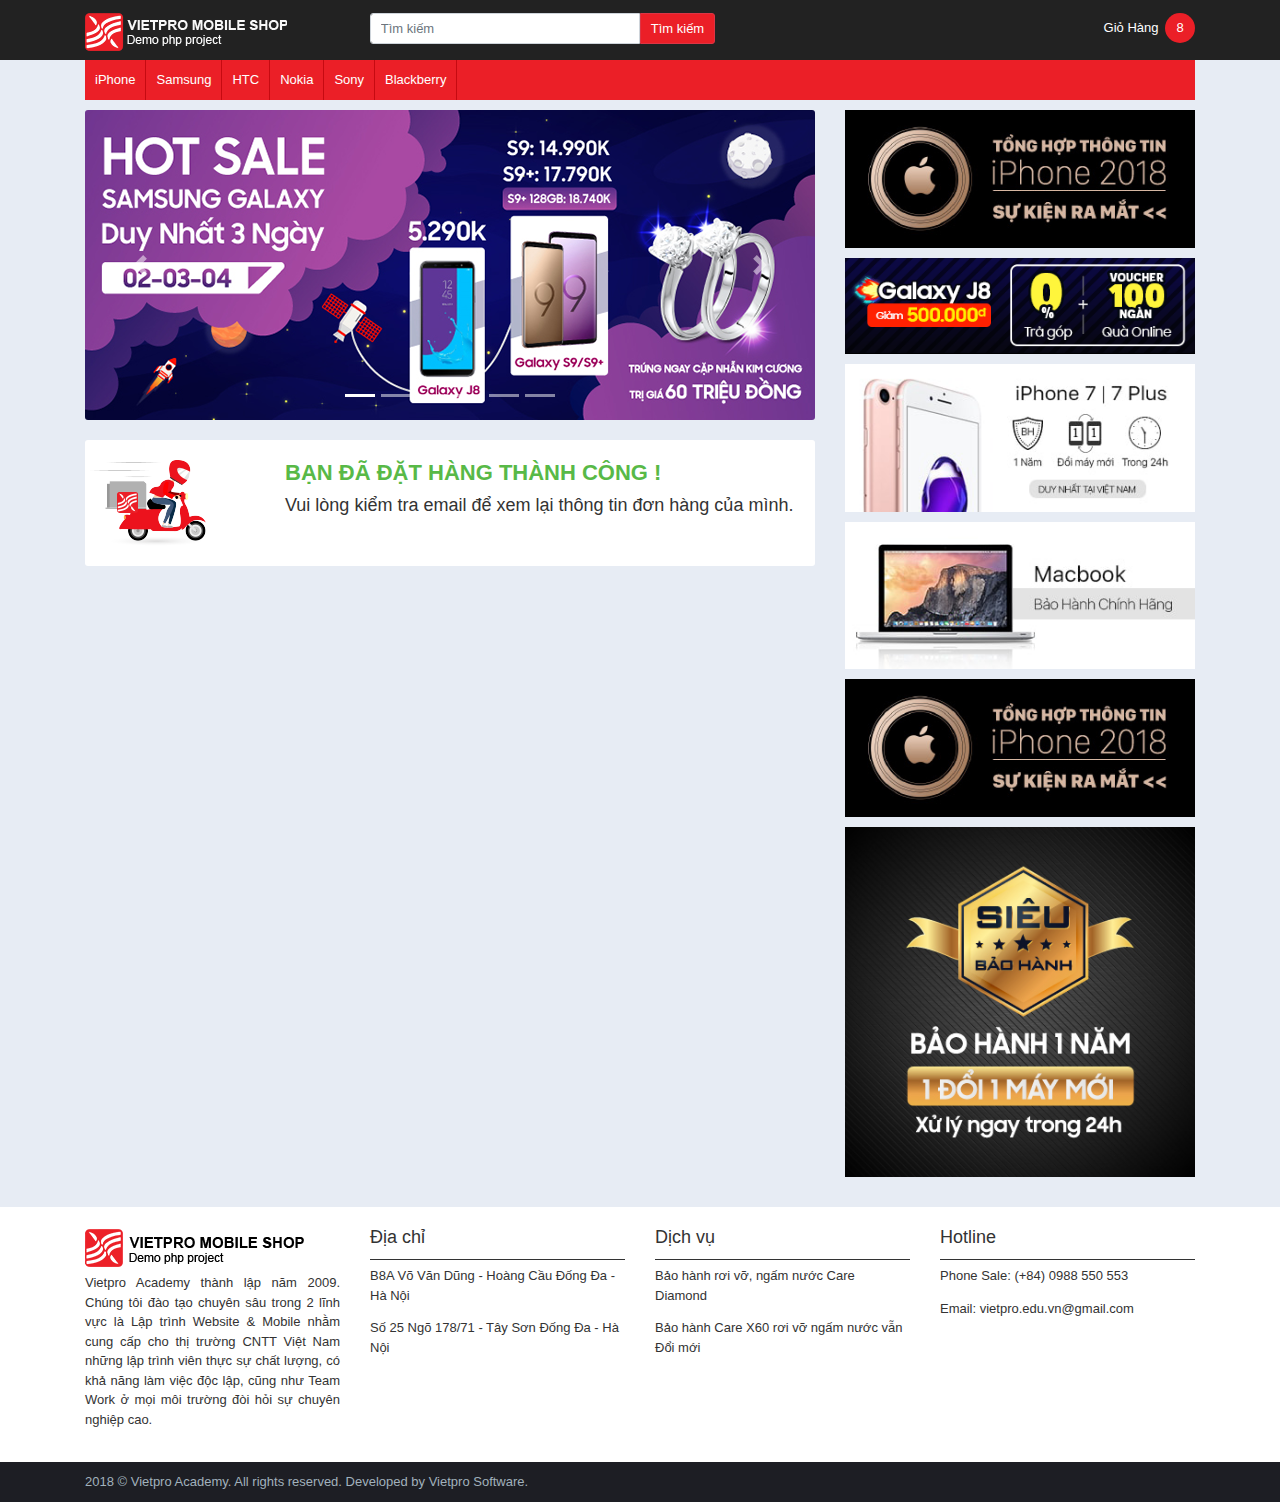
<file: Shop/success.html>
<!DOCTYPE html>
<html>
<head>
<meta charset="utf-8" />
<title>Order Success</title>
<link rel="stylesheet" href="css/bootstrap.css">
<link rel="stylesheet" href="css/home.css">
<link rel="stylesheet" href="css/success.css">
<script src="js/jquery-3.3.1.js"></script>
<script src="js/bootstrap.js"></script>
</head>
<body>

<!--	Header	-->
<div id="header">
	<div class="container">
    	<div class="row">
        	<div id="logo" class="col-lg-3 col-md-3 col-sm-12">
            	<h1><a href="#"><img class="img-fluid" src="images/logo.png"></a></h1>
            </div>
            <div id="search" class="col-lg-6 col-md-6 col-sm-12">
                <form class="form-inline">
                    <input class="form-control mt-3" type="search" placeholder="Tìm kiếm" aria-label="Search">
                    <button class="btn btn-danger mt-3" type="submit">Tìm kiếm</button>
                </form>
            </div>
            <div id="cart" class="col-lg-3 col-md-3 col-sm-12">
            	<a class="mt-4 mr-2" href="#">giỏ hàng</a><span class="mt-3">8</span>
            </div>
        </div>
    </div>
    <!-- Toggler/collapsibe Button -->
    <button class="navbar-toggler navbar-light" type="button" data-toggle="collapse" data-target="#menu">
    	<span class="navbar-toggler-icon"></span>
    </button>
</div>
<!--	End Header	-->

<!--	Body	-->
<div id="body">
	<div class="container">
    	<div class="row">
        	<div class="col-lg-12 col-md-12 col-sm-12">
            	<nav>
                	<div id="menu" class="collapse navbar-collapse">
                        <ul>
                            <li class="menu-item"><a href="#">iPhone</a></li>
                            <li class="menu-item"><a href="#">Samsung</a></li>
                            <li class="menu-item"><a href="#">HTC</a></li>
                            <li class="menu-item"><a href="#">Nokia</a></li>
                            <li class="menu-item"><a href="#">Sony</a></li>
                            <li class="menu-item"><a href="#">Blackberry</a></li>
                        </ul>
                    </div>
                </nav>
            </div>
        </div>
        <div class="row">
        	<div id="main" class="col-lg-8 col-md-12 col-sm-12">
            	<!--	Slider	-->
                <div id="slide" class="carousel slide" data-ride="carousel">

                  <!-- Indicators -->
                  <ul class="carousel-indicators">
                    <li data-target="#slide" data-slide-to="0" class="active"></li>
                    <li data-target="#slide" data-slide-to="1"></li>
                    <li data-target="#slide" data-slide-to="2"></li>
                    <li data-target="#slide" data-slide-to="3"></li>
                    <li data-target="#slide" data-slide-to="4"></li>
                    <li data-target="#slide" data-slide-to="5"></li>
                  </ul>
                
                  <!-- The slideshow -->
                  <div class="carousel-inner">
                    <div class="carousel-item active">
                      <img src="images/slide-1.png" alt="Vietpro Academy">
                    </div>
                    <div class="carousel-item">
                      <img src="images/slide-2.png" alt="Vietpro Academy">
                    </div>
                     <div class="carousel-item">
                      <img src="images/slide-3.png" alt="Vietpro Academy">
                    </div>
                     <div class="carousel-item">
                      <img src="images/slide-4.png" alt="Vietpro Academy">
                    </div>
                     <div class="carousel-item">
                      <img src="images/slide-5.png" alt="Vietpro Academy">
                    </div>
					<div class="carousel-item">
                      <img src="images/slide-6.png" alt="Vietpro Academy">
                    </div>
                  </div>
                
                  <!-- Left and right controls -->
                  <a class="carousel-control-prev" href="#slide" data-slide="prev">
                    <span class="carousel-control-prev-icon"></span>
                  </a>
                  <a class="carousel-control-next" href="#slide" data-slide="next">
                    <span class="carousel-control-next-icon"></span>
                  </a>
                
                </div>
                <!--	End Slider	-->
                
                <!--	Order Success	-->
                <div id="order-success">
                	<div class="row">
                    	<div id="order-success-img" class="col-lg-3 col-md-3 col-sm-12"></div>
                        <div id="order-success-txt" class="col-lg-9 col-md-9 col-sm-12">
                        	<h3>bạn đã đặt hàng thành công !</h3>
                            <p>Vui lòng kiểm tra email để xem lại thông tin đơn hàng của mình.</p>
                        </div>
                    </div>    
                </div>
                <!--	End Order Success	-->
                
            </div>
            
            <div id="sidebar" class="col-lg-4 col-md-12 col-sm-12">
            	<div id="banner">
                	<div class="banner-item">
                    	<a href="#"><img class="img-fluid" src="images/banner-1.png"></a>
                    </div>
                    <div class="banner-item">
                    	<a href="#"><img class="img-fluid" src="images/banner-2.png"></a>
                    </div>
                    <div class="banner-item">
                    	<a href="#"><img class="img-fluid" src="images/banner-3.png"></a>
                    </div>
                    <div class="banner-item">
                    	<a href="#"><img class="img-fluid" src="images/banner-4.png"></a>
                    </div>
                    <div class="banner-item">
                    	<a href="#"><img class="img-fluid" src="images/banner-5.png"></a>
                    </div>
                    <div class="banner-item">
                    	<a href="#"><img class="img-fluid" src="images/banner-6.png"></a>
                    </div>
                </div>
            </div>
        </div>
    </div>
</div>
<!--	End Body	-->

<div id="footer-top">
	<div class="container">
    	<div class="row">
        	<div id="logo-2" class="col-lg-3 col-md-6 col-sm-12">
            	<h2><a href="#"><img src="images/logo-footer.png"></a></h2>
                <p>
                	Vietpro Academy thành lập năm 2009. Chúng tôi đào tạo chuyên sâu trong 2 lĩnh vực là Lập trình Website & Mobile nhằm cung cấp cho thị trường CNTT Việt Nam những lập trình viên thực sự chất lượng, có khả năng làm việc độc lập, cũng như Team Work ở mọi môi trường đòi hỏi sự chuyên nghiệp cao. 
                </p>
            </div>
            <div id="address" class="col-lg-3 col-md-6 col-sm-12">
            	<h3>Địa chỉ</h3>
                <p>B8A Võ Văn Dũng - Hoàng Cầu Đống Đa - Hà Nội</p>
                <p>Số 25 Ngõ 178/71 - Tây Sơn Đống Đa - Hà Nội</p>
            </div>
            <div id="service" class="col-lg-3 col-md-6 col-sm-12">
            	<h3>Dịch vụ</h3>
            	<p>Bảo hành rơi vỡ, ngấm nước Care Diamond</p>
            	<p>Bảo hành Care X60 rơi vỡ ngấm nước vẫn Đổi mới</p>
            </div>
            <div id="hotline" class="col-lg-3 col-md-6 col-sm-12">
            	<h3>Hotline</h3>
            	<p>Phone Sale: (+84) 0988 550 553</p>
                <p>Email: vietpro.edu.vn@gmail.com</p>
            </div>
        </div>
    </div>
</div>

<!--	Footer	-->
<div id="footer-bottom">
	<div class="container">
    	<div class="row">
        	<div class="col-lg-12 col-md-12 col-sm-12">
            	<p>
                    2018 © Vietpro Academy. All rights reserved. Developed by Vietpro Software.
                </p>
            </div>
        </div>
    </div>
</div>
<!--	End Footer	-->













</body>
</html>
</file>
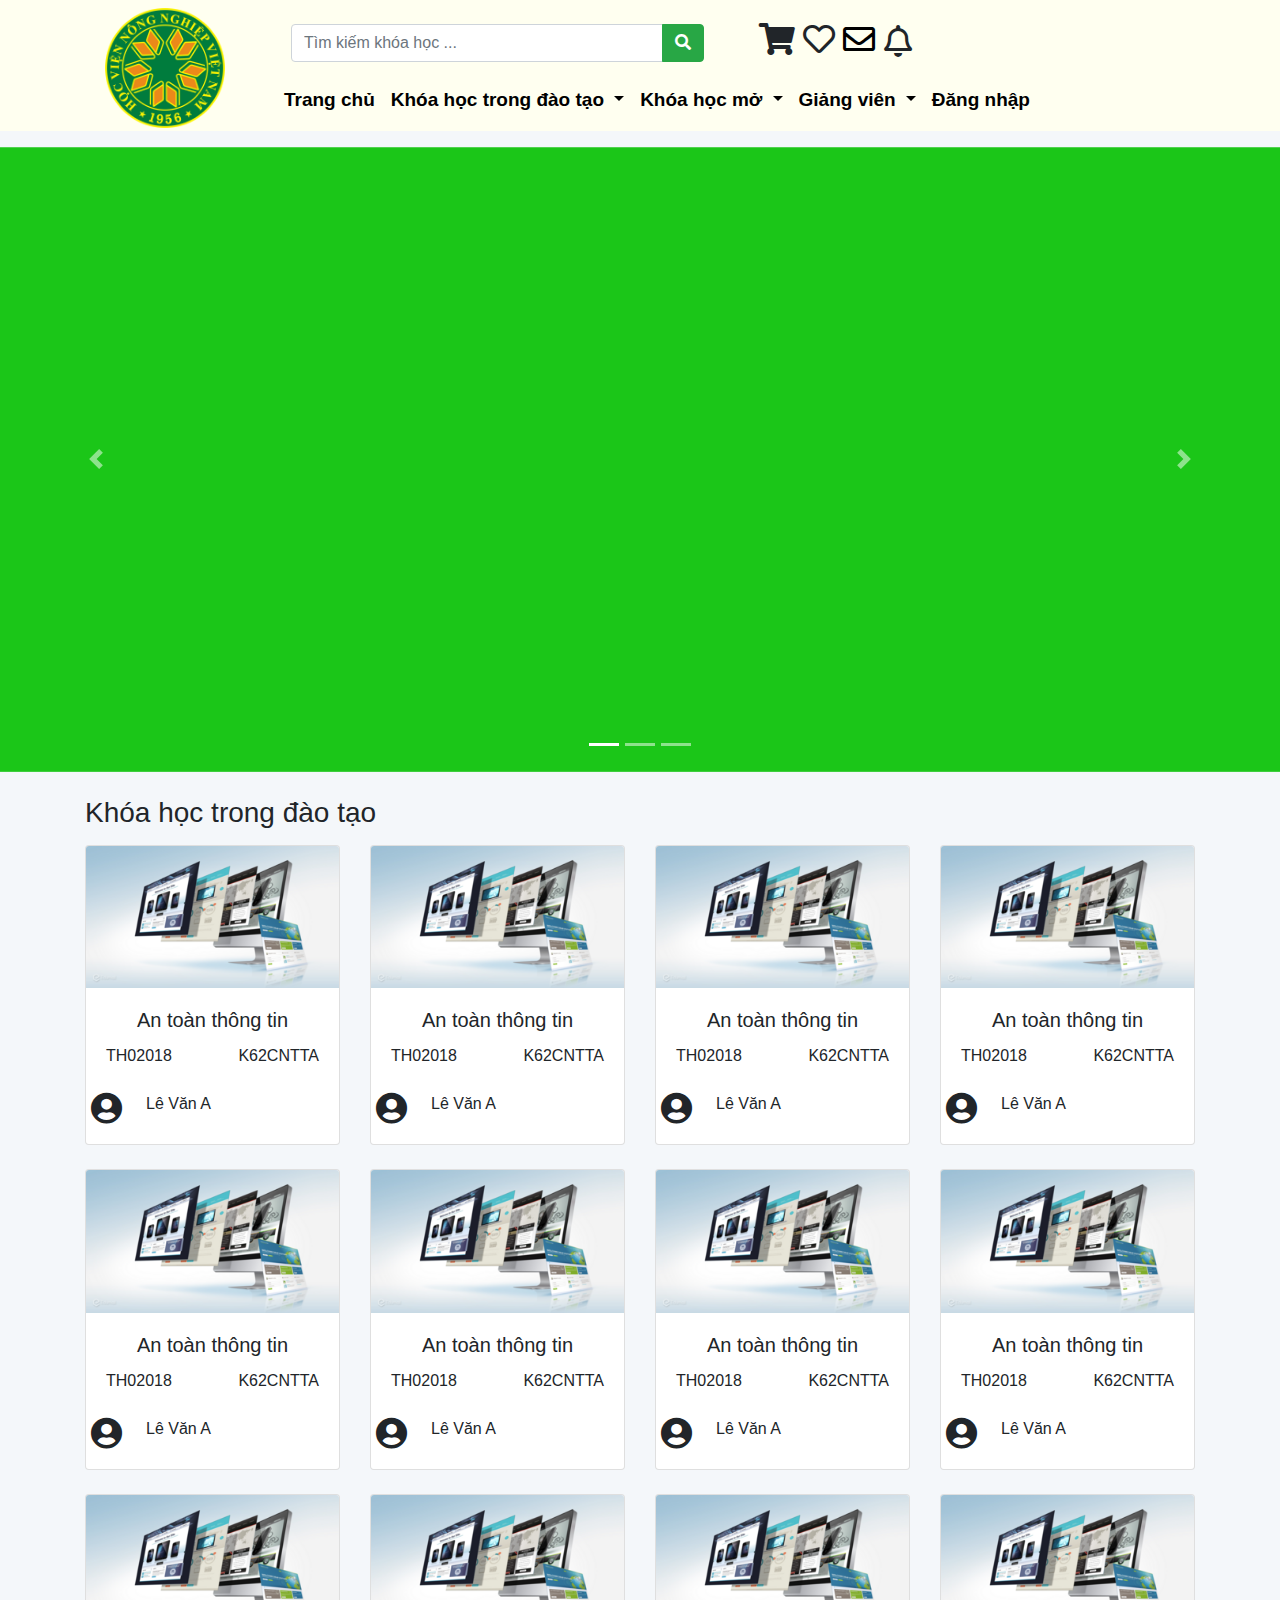
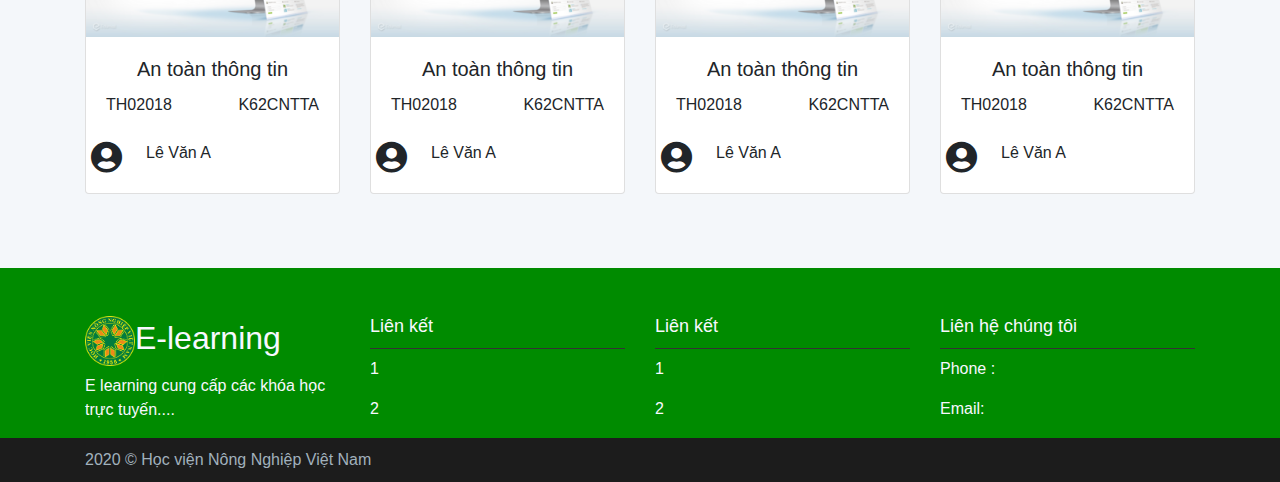
<file: theme-elearning/course.html>
<!doctype html>
<html lang="vi">
<head>
    <meta charset="UTF-8">
    <meta name="viewport"
          content="width=device-width, user-scalable=no, initial-scale=1.0, maximum-scale=1.0, minimum-scale=1.0">
    <meta http-equiv="X-UA-Compatible" content="ie=edge">
    <link rel="stylesheet" href="bootstrap/css/bootstrap.min.css" >
    <link rel="stylesheet" href="css/style.css">
    <link rel="stylesheet" href="https://use.fontawesome.com/releases/v5.6.3/css/all.css">
    <title>Elearning VNUA</title>
</head>
<body>

<!--header-->

<header>
    <div class="container">
        <div class="row">

            <!--            logo-->

            <div class="col-lg-2 col-md-12 col-sm-12 text-center pt-2" id="logo" >
                <a href="index.php"><img src="images/logo_vnua_thao.png"  alt="Elearning" title="Elearning VNUA" style="width: 120px"></a>
            </div>

            <!--header right-->

            <div class="col-lg-10 col-md-12 mt-3">
                <div class="row">

                    <!--search-->

                    <div class="col-lg-6 col-md-7 col-sm-12">
                        <nav class="navbar navbar-light">
                            <div class="input-group">
                                <input type="text" class="form-control" placeholder="Tìm kiếm khóa học ..." aria-label="Search">
                                <div class="input-group-append">
                                    <button class="btn btn-success" type="submit" ><i class="fas fa-search"></i></button>
                                </div>
                            </div>
                        </nav>
                    </div>

                    <!--                    menu top right-->
                    <div class="col-lg-4 col-md-5 col-sm-12 " >
                        <div class="row fa-2x">
                            <span class="mr-2 ml-4"><i class="fas fa-shopping-cart" title="Giỏ hàng"></i></span>
                            <span class="mr-2"><i class="far fa-heart" title="Yêu thích"></i></span>
                            <span class="mr-2 "><a style="color: black" href="chat/chat.html"><i class="far fa-envelope" title="Tin nhắn"></i></a></span>
                            <div class="dropdown">
                                <span class=" btn p-0 "  data-toggle="dropdown" aria-haspopup="true" aria-expanded="false">
                                <i class="far fa-bell pb-1 fa-2x" title="Thông báo"></i>
                                </span>
                                <div class="dropdown-menu  dropdown-menu-right border-success "  style="max-width: 500px;">
                                    <a class="dropdown-item border-bottom border-success font-weight-bold disabled card-header " >Thông báo</a>
                                    <a class="dropdown-item border-bottom border-success " href="#">Thông báo 1</a>
                                    <a class="dropdown-item border-bottom border-success " href="#">Thông báo 2</a>
                                    <a class="dropdown-item border-bottom border-success" href="#">Thông báo 3</a>
                                </div>
                            </div>
                        </div>
                    </div>
                </div>
                <!--                menu bottom-->

                <div class="row">
                    <nav class="navbar navbar-expand-lg navbar-light font-weight-bold ">

                        <button class="navbar-toggler" type="button" data-toggle="collapse" data-target="#navbarSupportedContent" aria-controls="navbarSupportedContent" aria-expanded="false" aria-label="Toggle navigation">
                            <span class="navbar-toggler-icon"></span>
                        </button>

                        <div class="collapse navbar-collapse" id="navbarSupportedContent">
                            <ul class="navbar-nav mr-auto">
                                <li class="nav-item">
                                    <a class="nav-link nav-link-menu" href="#">Trang chủ<span class="sr-only">(current)</span></a>
                                </li>
                                <li class="nav-item dropdown">
                                    <a class="nav-link nav-link-menu dropdown-toggle navbarDropdown" href="#" role="button" data-toggle="dropdown" aria-haspopup="true" aria-expanded="false">
                                        Khóa học trong đào tạo
                                    </a>
                                    <div class="dropdown-menu text-center" aria-labelledby="navbarDropdown">
                                        <a class="dropdown-item" href="#">Khóa học 1</a>
                                        <a class="dropdown-item" href="#">Khóa học 2</a>
                                        <div class="dropdown-divider"></div>
                                        <a class="dropdown-item" href="#">Xem tất cả</a>
                                    </div>
                                </li>
                                <li class="nav-item dropdown">
                                    <a class="nav-link nav-link-menu dropdown-toggle navbarDropdown" href="#" role="button" data-toggle="dropdown" aria-haspopup="true" aria-expanded="false">
                                        Khóa học mở
                                    </a>
                                    <div class="dropdown-menu text-center" aria-labelledby="navbarDropdown">
                                        <a class="dropdown-item" href="#">Khóa học 1</a>
                                        <a class="dropdown-item" href="#">Khóa học 2</a>
                                        <div class="dropdown-divider"></div>
                                        <a class="dropdown-item" href="#">Xem tất cả</a>
                                    </div>
                                </li>
                                <li class="nav-item dropdown">
                                    <a class="nav-link nav-link-menu dropdown-toggle navbarDropdown" role="button" data-toggle="dropdown" aria-haspopup="true" aria-expanded="false">
                                        Giảng viên
                                    </a>
                                    <div class="dropdown-menu text-center" aria-labelledby="navbarDropdown">
                                        <a class="dropdown-item" href="#">Giảng viên 1</a>
                                        <a class="dropdown-item" href="#">Giảng viên 2</a>
                                        <div class="dropdown-divider"></div>
                                        <a class="dropdown-item" href="#">Xem tất cả</a>
                                    </div>
                                </li>
                                <li class="nav-item">
                                    <a class="nav-link nav-link-menu" href="#">Đăng nhập</a>
                                </li>
                            </ul>
                        </div>
                    </nav>
                </div>
            </div>

        </div>
    </div>


</header>

<!--end header-->


<!--body-->
<session>
    <!--main-->
    <div id="main">
        <div class="container-fuid mt-3">
            <div id="carouselExampleIndicators" class="carousel slide" data-ride="carousel">
                <ol class="carousel-indicators">
                    <li data-target="#carouselExampleIndicators" data-slide-to="0" class="active"></li>
                    <li data-target="#carouselExampleIndicators" data-slide-to="1"></li>
                    <li data-target="#carouselExampleIndicators" data-slide-to="2"></li>
                </ol>
                <div class="carousel-inner">
                    <div class="carousel-item active">
                        <img src="images/slide1.jpg" class="d-block w-100"  alt="...">
                    </div>
                    <div class="carousel-item">
                        <img src="images/slide2.jpg" class="d-block w-100"  alt="...">
                    </div>
                    <div class="carousel-item">
                        <img src="images/slide3.jpg" class="d-block w-100"  alt="...">
                    </div>
                </div>
                <a class="carousel-control-prev" href="#carouselExampleIndicators" role="button" data-slide="prev">
                    <span class="carousel-control-prev-icon" aria-hidden="true"></span>
                    <span class="sr-only">Previous</span>
                </a>
                <a class="carousel-control-next" href="#carouselExampleIndicators" role="button" data-slide="next">
                    <span class="carousel-control-next-icon" aria-hidden="true"></span>
                    <span class="sr-only">Next</span>
                </a>
            </div>
        </div>
    </div>
    <!--end main-->

    <!--course-->
    <div class="container mt-4">
        <h3>Khóa học trong đào tạo</h3>
        <div class="row mt-3">
            <div class="col-lg-3 col-md-6 col-sm-12 mb-4">
            <div class="card ">
                <img src="images/course.jpg" class="card-img-top w-100" alt="...">
                <div class="card-body">
                    <h5 class="card-title text-center">An toàn thông tin</h5>
                    <div class="row">
                        <div class="col text-left">
                            <span>TH02018</span>
                        </div>
                        <div class="col text-right">
                            <span>K62CNTTA</span>
                        </div>
                    </div>
                    <div class="row mt-4 ">
                        <i class="fas fa-user-circle fa-2x"></i>
                        <span class="pl-4">Lê Văn A</span>
                    </div>
                </div>
            </div>
        </div>
            <div class="col-lg-3 col-md-6 col-sm-12 mb-4">
                <div class="card ">
                    <img src="images/course.jpg" class="card-img-top w-100" alt="...">
                    <div class="card-body">
                        <h5 class="card-title text-center">An toàn thông tin</h5>
                        <div class="row">
                            <div class="col text-left">
                                <span>TH02018</span>
                            </div>
                            <div class="col text-right">
                                <span>K62CNTTA</span>
                            </div>
                        </div>
                        <div class="row mt-4 ">
                            <i class="fas fa-user-circle fa-2x"></i>
                            <span class="pl-4">Lê Văn A</span>
                        </div>
                    </div>
                </div>
            </div>
            <div class="col-lg-3 col-md-6 col-sm-12  mb-4">
                <div class="card ">
                    <img src="images/course.jpg" class="card-img-top w-100" alt="...">
                    <div class="card-body">
                        <h5 class="card-title text-center">An toàn thông tin</h5>
                        <div class="row">
                            <div class="col text-left">
                                <span>TH02018</span>
                            </div>
                            <div class="col text-right">
                                <span>K62CNTTA</span>
                            </div>
                        </div>
                        <div class="row mt-4 ">
                            <i class="fas fa-user-circle fa-2x"></i>
                            <span class="pl-4">Lê Văn A</span>
                        </div>
                    </div>
                </div>
            </div>
            <div class="col-lg-3 col-md-6 col-sm-12 mb-4">
                <div class="card">
                    <img src="images/course.jpg" class="card-img-top w-100" alt="...">
                    <div class="card-body">
                        <h5 class="card-title text-center">An toàn thông tin</h5>
                        <div class="row">
                            <div class="col text-left">
                                <span>TH02018</span>
                            </div>
                            <div class="col text-right">
                                <span>K62CNTTA</span>
                            </div>
                        </div>
                        <div class="row mt-4 ">
                            <i class="fas fa-user-circle fa-2x"></i>
                            <span class="pl-4">Lê Văn A</span>
                        </div>
                    </div>
                </div>
            </div>
            <div class="col-lg-3 col-md-6 col-sm-12 mb-4">
                <div class="card ">
                    <img src="images/course.jpg" class="card-img-top w-100" alt="...">
                    <div class="card-body">
                        <h5 class="card-title text-center">An toàn thông tin</h5>
                        <div class="row">
                            <div class="col text-left">
                                <span>TH02018</span>
                            </div>
                            <div class="col text-right">
                                <span>K62CNTTA</span>
                            </div>
                        </div>
                        <div class="row mt-4 ">
                            <i class="fas fa-user-circle fa-2x"></i>
                            <span class="pl-4">Lê Văn A</span>
                        </div>
                    </div>
                </div>
            </div>
            <div class="col-lg-3 col-md-6 col-sm-12 mb-4">
                <div class="card ">
                    <img src="images/course.jpg" class="card-img-top w-100" alt="...">
                    <div class="card-body">
                        <h5 class="card-title text-center">An toàn thông tin</h5>
                        <div class="row">
                            <div class="col text-left">
                                <span>TH02018</span>
                            </div>
                            <div class="col text-right">
                                <span>K62CNTTA</span>
                            </div>
                        </div>
                        <div class="row mt-4 ">
                            <i class="fas fa-user-circle fa-2x"></i>
                            <span class="pl-4">Lê Văn A</span>
                        </div>
                    </div>
                </div>
            </div>
            <div class="col-lg-3 col-md-6 col-sm-12  mb-4">
                <div class="card ">
                    <img src="images/course.jpg" class="card-img-top w-100" alt="...">
                    <div class="card-body">
                        <h5 class="card-title text-center">An toàn thông tin</h5>
                        <div class="row">
                            <div class="col text-left">
                                <span>TH02018</span>
                            </div>
                            <div class="col text-right">
                                <span>K62CNTTA</span>
                            </div>
                        </div>
                        <div class="row mt-4 ">
                            <i class="fas fa-user-circle fa-2x"></i>
                            <span class="pl-4">Lê Văn A</span>
                        </div>
                    </div>
                </div>
            </div>
            <div class="col-lg-3 col-md-6 col-sm-12 mb-4">
                <div class="card">
                    <img src="images/course.jpg" class="card-img-top w-100" alt="...">
                    <div class="card-body">
                        <h5 class="card-title text-center">An toàn thông tin</h5>
                        <div class="row">
                            <div class="col text-left">
                                <span>TH02018</span>
                            </div>
                            <div class="col text-right">
                                <span>K62CNTTA</span>
                            </div>
                        </div>
                        <div class="row mt-4 ">
                            <i class="fas fa-user-circle fa-2x"></i>
                            <span class="pl-4">Lê Văn A</span>
                        </div>
                    </div>
                </div>
            </div>
            <div class="col-lg-3 col-md-6 col-sm-12 mb-4">
                <div class="card ">
                    <img src="images/course.jpg" class="card-img-top w-100" alt="...">
                    <div class="card-body">
                        <h5 class="card-title text-center">An toàn thông tin</h5>
                        <div class="row">
                            <div class="col text-left">
                                <span>TH02018</span>
                            </div>
                            <div class="col text-right">
                                <span>K62CNTTA</span>
                            </div>
                        </div>
                        <div class="row mt-4 ">
                            <i class="fas fa-user-circle fa-2x"></i>
                            <span class="pl-4">Lê Văn A</span>
                        </div>
                    </div>
                </div>
            </div>
            <div class="col-lg-3 col-md-6 col-sm-12  mb-4">
                <div class="card ">
                    <img src="images/course.jpg" class="card-img-top w-100" alt="...">
                    <div class="card-body">
                        <h5 class="card-title text-center">An toàn thông tin</h5>
                        <div class="row">
                            <div class="col text-left">
                                <span>TH02018</span>
                            </div>
                            <div class="col text-right">
                                <span>K62CNTTA</span>
                            </div>
                        </div>
                        <div class="row mt-4 ">
                            <i class="fas fa-user-circle fa-2x"></i>
                            <span class="pl-4">Lê Văn A</span>
                        </div>
                    </div>
                </div>
            </div>
            <div class="col-lg-3 col-md-6 col-sm-12 mb-4">
                <div class="card">
                    <img src="images/course.jpg" class="card-img-top w-100" alt="...">
                    <div class="card-body">
                        <h5 class="card-title text-center">An toàn thông tin</h5>
                        <div class="row">
                            <div class="col text-left">
                                <span>TH02018</span>
                            </div>
                            <div class="col text-right">
                                <span>K62CNTTA</span>
                            </div>
                        </div>
                        <div class="row mt-4 ">
                            <i class="fas fa-user-circle fa-2x"></i>
                            <span class="pl-4">Lê Văn A</span>
                        </div>
                    </div>
                </div>
            </div>
            <div class="col-lg-3 col-md-6 col-sm-12 mb-4">
                <div class="card">
                    <img src="images/course.jpg" class="card-img-top w-100" alt="...">
                    <div class="card-body">
                        <h5 class="card-title text-center">An toàn thông tin</h5>
                        <div class="row">
                            <div class="col text-left">
                                <span>TH02018</span>
                            </div>
                            <div class="col text-right">
                                <span>K62CNTTA</span>
                            </div>
                        </div>
                        <div class="row mt-4 ">
                            <i class="fas fa-user-circle fa-2x"></i>
                            <span class="pl-4">Lê Văn A</span>
                        </div>
                    </div>
                </div>
            </div>
        </div>
    </div>
    <!--end course-->

</session>
<!--end body-->

<!--footer-->
<footer>
    <!--footer top-->
    <div id="footer-top">
        <div class="container pt-5">
            <div class="row">
                <div id="logo-2" class="col-lg-3 col-md-6 col-sm-12">
                    <h2><a href="#"><img src="images/logo_vnua_thao.png" style="width: 50px" ></a>E-learning</h2>
                    <p>
                        E learning cung cấp các khóa học trực tuyến....
                    </p>
                </div>
                <div id="address" class="col-lg-3 col-md-6 col-sm-12">
                    <h3>Liên kết</h3>
                    <p>1</p>
                    <p>2</p>
                </div>
                <div id="service" class="col-lg-3 col-md-6 col-sm-12">
                    <h3>Liên kết</h3>
                    <p>1</p>
                    <p>2</p>
                </div>
                <div id="hotline" class="col-lg-3 col-md-6 col-sm-12">
                    <h3>Liên hệ chúng tôi</h3>
                    <p>Phone : </p>
                    <p>Email: </p>
                </div>
            </div>
        </div>
    </div>
    <!-- end footer top-->

    <!--footer bottom-->

    <div id="footer-bottom">
        <div class="container">
            <div class="row">
                <div class="col-lg-12 col-md-12 col-sm-12">
                    <p>
                        2020 © Học viện Nông Nghiệp Việt Nam
                    </p>
                </div>
            </div>
        </div>
    </div>

    <!--footer bottom-->
</footer>
<!--end footer-->
<!-- Thư viện jQuery  -->
<script src="js/jquery-3.4.1.slim.min.js"></script>
<!-- JavaScript -->
<script src="bootstrap/js/bootstrap.min.js" ></script>
</body>
</html>
</file>
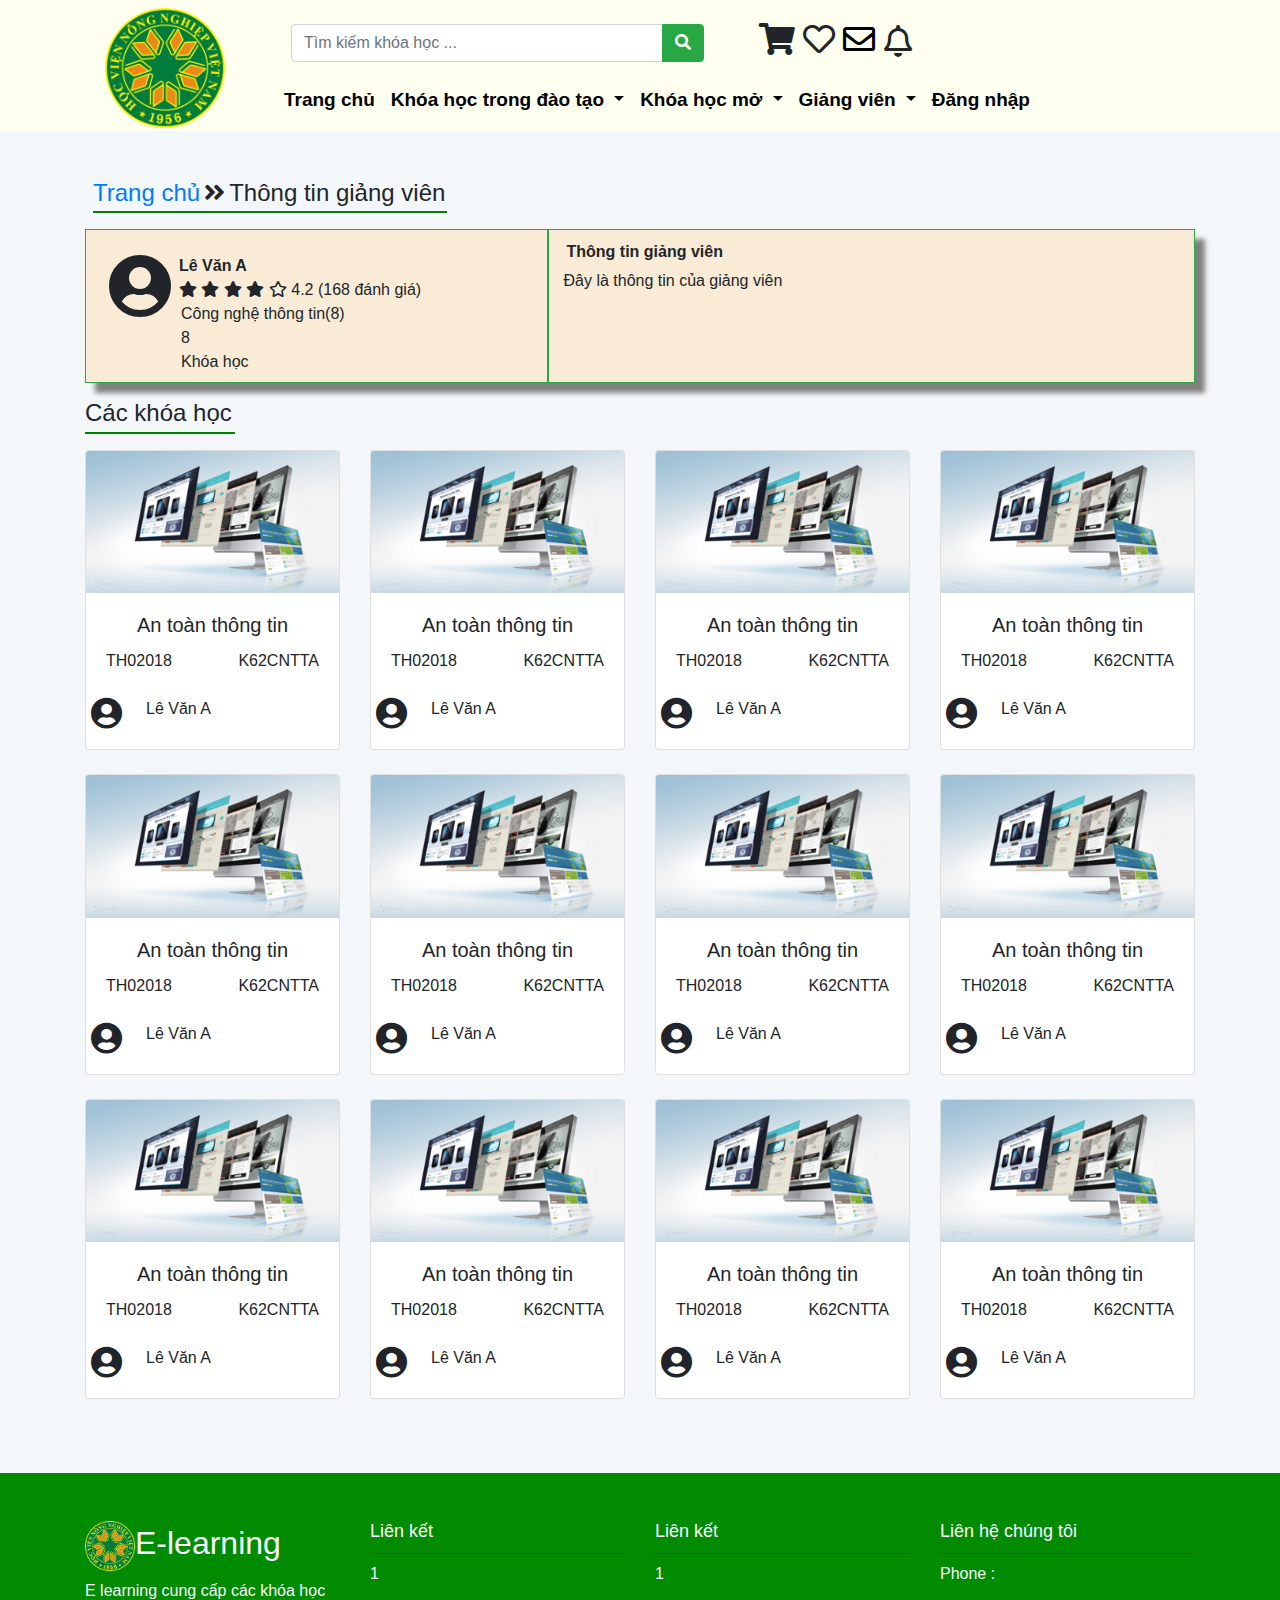
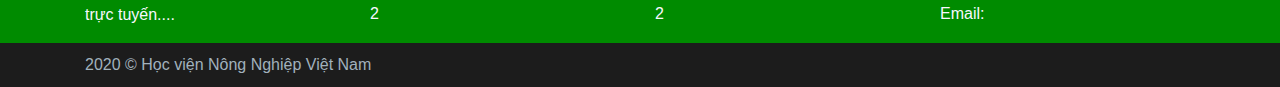
<file: theme-elearning/course_teacher.html>
<!doctype html>
<html lang="vi">
<head>
    <meta charset="UTF-8">
    <meta name="viewport"
          content="width=device-width, user-scalable=no, initial-scale=1.0, maximum-scale=1.0, minimum-scale=1.0">
    <meta http-equiv="X-UA-Compatible" content="ie=edge">
    <link rel="stylesheet" href="bootstrap/css/bootstrap.min.css" >
    <link rel="stylesheet" href="css/style.css">
    <link rel="stylesheet" href="https://use.fontawesome.com/releases/v5.6.3/css/all.css">
    <title>Elearning VNUA</title>
</head>
<body>

<!--header-->

<header>
    <div class="container">
        <div class="row">

            <!--            logo-->

            <div class="col-lg-2 col-md-12 col-sm-12 text-center pt-2" id="logo" >
                <a href="index.php"><img src="images/logo_vnua_thao.png"  alt="Elearning" title="Elearning VNUA" style="width: 120px"></a>
            </div>

            <!--header right-->

            <div class="col-lg-10 col-md-12 mt-3">
                <div class="row">

                    <!--search-->

                    <div class="col-lg-6 col-md-7 col-sm-12">
                        <nav class="navbar navbar-light">
                            <div class="input-group">
                                <input type="text" class="form-control" placeholder="Tìm kiếm khóa học ..." aria-label="Search">
                                <div class="input-group-append">
                                    <button class="btn btn-success" type="submit" ><i class="fas fa-search"></i></button>
                                </div>
                            </div>
                        </nav>
                    </div>

                    <!--                    menu top right-->
                    <div class="col-lg-4 col-md-5 col-sm-12 " >
                        <div class="row fa-2x">
                            <span class="mr-2 ml-4"><i class="fas fa-shopping-cart" title="Giỏ hàng"></i></span>
                            <span class="mr-2"><i class="far fa-heart" title="Yêu thích"></i></span>
                            <span class="mr-2 "><a style="color: black" href="chat/chat.html"><i class="far fa-envelope" title="Tin nhắn"></i></a></span>
                            <div class="dropdown">
                                <span class=" btn p-0 "  data-toggle="dropdown" aria-haspopup="true" aria-expanded="false">
                                <i class="far fa-bell pb-1 fa-2x" title="Thông báo"></i>
                                </span>
                                <div class="dropdown-menu  dropdown-menu-right border-success "  style="max-width: 500px;">
                                    <a class="dropdown-item border-bottom border-success font-weight-bold disabled card-header " >Thông báo</a>
                                    <a class="dropdown-item border-bottom border-success " href="#">Thông báo 1</a>
                                    <a class="dropdown-item border-bottom border-success " href="#">Thông báo 2</a>
                                    <a class="dropdown-item border-bottom border-success" href="#">Thông báo 3</a>
                                </div>
                            </div>
                        </div>
                    </div>
                </div>
                <!--                menu bottom-->

                <div class="row">
                    <nav class="navbar navbar-expand-lg navbar-light font-weight-bold ">

                        <button class="navbar-toggler" type="button" data-toggle="collapse" data-target="#navbarSupportedContent" aria-controls="navbarSupportedContent" aria-expanded="false" aria-label="Toggle navigation">
                            <span class="navbar-toggler-icon"></span>
                        </button>

                        <div class="collapse navbar-collapse" id="navbarSupportedContent">
                            <ul class="navbar-nav mr-auto">
                                <li class="nav-item">
                                    <a class="nav-link nav-link-menu" href="#">Trang chủ<span class="sr-only">(current)</span></a>
                                </li>
                                <li class="nav-item dropdown">
                                    <a class="nav-link nav-link-menu dropdown-toggle navbarDropdown" href="#" role="button" data-toggle="dropdown" aria-haspopup="true" aria-expanded="false">
                                        Khóa học trong đào tạo
                                    </a>
                                    <div class="dropdown-menu text-center" aria-labelledby="navbarDropdown">
                                        <a class="dropdown-item" href="#">Khóa học 1</a>
                                        <a class="dropdown-item" href="#">Khóa học 2</a>
                                        <div class="dropdown-divider"></div>
                                        <a class="dropdown-item" href="#">Xem tất cả</a>
                                    </div>
                                </li>
                                <li class="nav-item dropdown">
                                    <a class="nav-link nav-link-menu dropdown-toggle navbarDropdown" href="#" role="button" data-toggle="dropdown" aria-haspopup="true" aria-expanded="false">
                                        Khóa học mở
                                    </a>
                                    <div class="dropdown-menu text-center" aria-labelledby="navbarDropdown">
                                        <a class="dropdown-item" href="#">Khóa học 1</a>
                                        <a class="dropdown-item" href="#">Khóa học 2</a>
                                        <div class="dropdown-divider"></div>
                                        <a class="dropdown-item" href="#">Xem tất cả</a>
                                    </div>
                                </li>
                                <li class="nav-item dropdown">
                                    <a class="nav-link nav-link-menu dropdown-toggle navbarDropdown" role="button" data-toggle="dropdown" aria-haspopup="true" aria-expanded="false">
                                        Giảng viên
                                    </a>
                                    <div class="dropdown-menu text-center" aria-labelledby="navbarDropdown">
                                        <a class="dropdown-item" href="#">Giảng viên 1</a>
                                        <a class="dropdown-item" href="#">Giảng viên 2</a>
                                        <div class="dropdown-divider"></div>
                                        <a class="dropdown-item" href="#">Xem tất cả</a>
                                    </div>
                                </li>
                                <li class="nav-item">
                                    <a class="nav-link nav-link-menu" href="#">Đăng nhập</a>
                                </li>
                            </ul>
                        </div>
                    </nav>
                </div>
            </div>

        </div>
    </div>


</header>

<!--end header-->


<!--body-->
<session>

    <div class="container ">

        <!--    Thông tin giảng viên-->
        <h4 class="ml-2 pt-5 pb-1" style=" border-bottom:2px solid green; width: 354px; "><a href="course_teacher.html" style="text-decoration: none;">Trang chủ</a><i class="fas fa-angle-double-right pr-1 pl-1"></i><a>Thông tin giảng viên</a></h4>
        <div class="row ml-0 mr-0 mt-3 " style="background-color: antiquewhite;box-shadow: 10px 10px 5px grey;">
            <div class="col-lg-5 col-md-5 col-sm-12 border border-success">
                <div class="mt-3 p-2">
                    <span class="float-left pr-2"><i class="fas fa-user-circle fa-4x"></i></span>
                    <span><b>Lê Văn A</b></span>
                    <div class="pl-4">
                        <i class="fas fa-star"></i>
                        <i class="fas fa-star"></i>
                        <i class="fas fa-star"></i>
                        <i class="fas fa-star"></i>
                        <i class="far fa-star"></i>
                        <span>4.2 (168 đánh giá)</span>
                        <span class="d-block pl-5">Công nghệ thông tin(8)</span>
                        <span class="d-block pl-5">8</span>
                        <span class="d-block pl-5">Khóa học</span>
                    </div>

                </div>
            </div>
            <div class="col-lg-7 col-md-7 col-sm-12 border border-success">
                <h6><b>Thông tin giảng viên</b></h6>
                <p>
                    Đây là thông tin của giảng viên
                </p>
            </div>
        </div>

        <!--course-->

        <h4 class="mt-2 pt-2 pb-1" style=" border-bottom:2px solid green; width: 150px;">Các khóa học</h4>
        <div class="row mt-3">
            <div class="col-lg-3 col-md-6 col-sm-12 mb-4">
                <div class="card ">
                    <img src="images/course.jpg" class="card-img-top w-100" alt="...">
                    <div class="card-body">
                        <h5 class="card-title text-center">An toàn thông tin</h5>
                        <div class="row">
                            <div class="col text-left">
                                <span>TH02018</span>
                            </div>
                            <div class="col text-right">
                                <span>K62CNTTA</span>
                            </div>
                        </div>
                        <div class="row mt-4 ">
                            <i class="fas fa-user-circle fa-2x"></i>
                            <span class="pl-4">Lê Văn A</span>
                        </div>
                    </div>
                </div>
            </div>
            <div class="col-lg-3 col-md-6 col-sm-12 mb-4">
                <div class="card ">
                    <img src="images/course.jpg" class="card-img-top w-100" alt="...">
                    <div class="card-body">
                        <h5 class="card-title text-center">An toàn thông tin</h5>
                        <div class="row">
                            <div class="col text-left">
                                <span>TH02018</span>
                            </div>
                            <div class="col text-right">
                                <span>K62CNTTA</span>
                            </div>
                        </div>
                        <div class="row mt-4 ">
                            <i class="fas fa-user-circle fa-2x"></i>
                            <span class="pl-4">Lê Văn A</span>
                        </div>
                    </div>
                </div>
            </div>
            <div class="col-lg-3 col-md-6 col-sm-12  mb-4">
                <div class="card ">
                    <img src="images/course.jpg" class="card-img-top w-100" alt="...">
                    <div class="card-body">
                        <h5 class="card-title text-center">An toàn thông tin</h5>
                        <div class="row">
                            <div class="col text-left">
                                <span>TH02018</span>
                            </div>
                            <div class="col text-right">
                                <span>K62CNTTA</span>
                            </div>
                        </div>
                        <div class="row mt-4 ">
                            <i class="fas fa-user-circle fa-2x"></i>
                            <span class="pl-4">Lê Văn A</span>
                        </div>
                    </div>
                </div>
            </div>
            <div class="col-lg-3 col-md-6 col-sm-12 mb-4">
                <div class="card">
                    <img src="images/course.jpg" class="card-img-top w-100" alt="...">
                    <div class="card-body">
                        <h5 class="card-title text-center">An toàn thông tin</h5>
                        <div class="row">
                            <div class="col text-left">
                                <span>TH02018</span>
                            </div>
                            <div class="col text-right">
                                <span>K62CNTTA</span>
                            </div>
                        </div>
                        <div class="row mt-4 ">
                            <i class="fas fa-user-circle fa-2x"></i>
                            <span class="pl-4">Lê Văn A</span>
                        </div>
                    </div>
                </div>
            </div>
            <div class="col-lg-3 col-md-6 col-sm-12 mb-4">
                <div class="card ">
                    <img src="images/course.jpg" class="card-img-top w-100" alt="...">
                    <div class="card-body">
                        <h5 class="card-title text-center">An toàn thông tin</h5>
                        <div class="row">
                            <div class="col text-left">
                                <span>TH02018</span>
                            </div>
                            <div class="col text-right">
                                <span>K62CNTTA</span>
                            </div>
                        </div>
                        <div class="row mt-4 ">
                            <i class="fas fa-user-circle fa-2x"></i>
                            <span class="pl-4">Lê Văn A</span>
                        </div>
                    </div>
                </div>
            </div>
            <div class="col-lg-3 col-md-6 col-sm-12 mb-4">
                <div class="card ">
                    <img src="images/course.jpg" class="card-img-top w-100" alt="...">
                    <div class="card-body">
                        <h5 class="card-title text-center">An toàn thông tin</h5>
                        <div class="row">
                            <div class="col text-left">
                                <span>TH02018</span>
                            </div>
                            <div class="col text-right">
                                <span>K62CNTTA</span>
                            </div>
                        </div>
                        <div class="row mt-4 ">
                            <i class="fas fa-user-circle fa-2x"></i>
                            <span class="pl-4">Lê Văn A</span>
                        </div>
                    </div>
                </div>
            </div>
            <div class="col-lg-3 col-md-6 col-sm-12  mb-4">
                <div class="card ">
                    <img src="images/course.jpg" class="card-img-top w-100" alt="...">
                    <div class="card-body">
                        <h5 class="card-title text-center">An toàn thông tin</h5>
                        <div class="row">
                            <div class="col text-left">
                                <span>TH02018</span>
                            </div>
                            <div class="col text-right">
                                <span>K62CNTTA</span>
                            </div>
                        </div>
                        <div class="row mt-4 ">
                            <i class="fas fa-user-circle fa-2x"></i>
                            <span class="pl-4">Lê Văn A</span>
                        </div>
                    </div>
                </div>
            </div>
            <div class="col-lg-3 col-md-6 col-sm-12 mb-4">
                <div class="card">
                    <img src="images/course.jpg" class="card-img-top w-100" alt="...">
                    <div class="card-body">
                        <h5 class="card-title text-center">An toàn thông tin</h5>
                        <div class="row">
                            <div class="col text-left">
                                <span>TH02018</span>
                            </div>
                            <div class="col text-right">
                                <span>K62CNTTA</span>
                            </div>
                        </div>
                        <div class="row mt-4 ">
                            <i class="fas fa-user-circle fa-2x"></i>
                            <span class="pl-4">Lê Văn A</span>
                        </div>
                    </div>
                </div>
            </div>
            <div class="col-lg-3 col-md-6 col-sm-12 mb-4">
                <div class="card ">
                    <img src="images/course.jpg" class="card-img-top w-100" alt="...">
                    <div class="card-body">
                        <h5 class="card-title text-center">An toàn thông tin</h5>
                        <div class="row">
                            <div class="col text-left">
                                <span>TH02018</span>
                            </div>
                            <div class="col text-right">
                                <span>K62CNTTA</span>
                            </div>
                        </div>
                        <div class="row mt-4 ">
                            <i class="fas fa-user-circle fa-2x"></i>
                            <span class="pl-4">Lê Văn A</span>
                        </div>
                    </div>
                </div>
            </div>
            <div class="col-lg-3 col-md-6 col-sm-12  mb-4">
                <div class="card ">
                    <img src="images/course.jpg" class="card-img-top w-100" alt="...">
                    <div class="card-body">
                        <h5 class="card-title text-center">An toàn thông tin</h5>
                        <div class="row">
                            <div class="col text-left">
                                <span>TH02018</span>
                            </div>
                            <div class="col text-right">
                                <span>K62CNTTA</span>
                            </div>
                        </div>
                        <div class="row mt-4 ">
                            <i class="fas fa-user-circle fa-2x"></i>
                            <span class="pl-4">Lê Văn A</span>
                        </div>
                    </div>
                </div>
            </div>
            <div class="col-lg-3 col-md-6 col-sm-12 mb-4">
                <div class="card">
                    <img src="images/course.jpg" class="card-img-top w-100" alt="...">
                    <div class="card-body">
                        <h5 class="card-title text-center">An toàn thông tin</h5>
                        <div class="row">
                            <div class="col text-left">
                                <span>TH02018</span>
                            </div>
                            <div class="col text-right">
                                <span>K62CNTTA</span>
                            </div>
                        </div>
                        <div class="row mt-4 ">
                            <i class="fas fa-user-circle fa-2x"></i>
                            <span class="pl-4">Lê Văn A</span>
                        </div>
                    </div>
                </div>
            </div>
            <div class="col-lg-3 col-md-6 col-sm-12 mb-4">
                <div class="card">
                    <img src="images/course.jpg" class="card-img-top w-100" alt="...">
                    <div class="card-body">
                        <h5 class="card-title text-center">An toàn thông tin</h5>
                        <div class="row">
                            <div class="col text-left">
                                <span>TH02018</span>
                            </div>
                            <div class="col text-right">
                                <span>K62CNTTA</span>
                            </div>
                        </div>
                        <div class="row mt-4 ">
                            <i class="fas fa-user-circle fa-2x"></i>
                            <span class="pl-4">Lê Văn A</span>
                        </div>
                    </div>
                </div>
            </div>
        </div>
        <!--end course-->
    </div>

</session>
<!--end body-->

<!--footer-->
<footer>
    <!--footer top-->
    <div id="footer-top">
        <div class="container pt-5">
            <div class="row">
                <div id="logo-2" class="col-lg-3 col-md-6 col-sm-12">
                    <h2><a href="#"><img src="images/logo_vnua_thao.png" style="width: 50px" ></a>E-learning</h2>
                    <p>
                        E learning cung cấp các khóa học trực tuyến....
                    </p>
                </div>
                <div id="address" class="col-lg-3 col-md-6 col-sm-12">
                    <h3>Liên kết</h3>
                    <p>1</p>
                    <p>2</p>
                </div>
                <div id="service" class="col-lg-3 col-md-6 col-sm-12">
                    <h3>Liên kết</h3>
                    <p>1</p>
                    <p>2</p>
                </div>
                <div id="hotline" class="col-lg-3 col-md-6 col-sm-12">
                    <h3>Liên hệ chúng tôi</h3>
                    <p>Phone : </p>
                    <p>Email: </p>
                </div>
            </div>
        </div>
    </div>
    <!-- end footer top-->

    <!--footer bottom-->

    <div id="footer-bottom">
        <div class="container">
            <div class="row">
                <div class="col-lg-12 col-md-12 col-sm-12">
                    <p>
                        2020 © Học viện Nông Nghiệp Việt Nam
                    </p>
                </div>
            </div>
        </div>
    </div>

    <!--footer bottom-->
</footer>
<!--end footer-->
<!-- Thư viện jQuery  -->
<script src="js/jquery-3.4.1.slim.min.js"></script>
<!-- JavaScript -->
<script src="bootstrap/js/bootstrap.min.js" ></script>
</body>
</html>
</file>
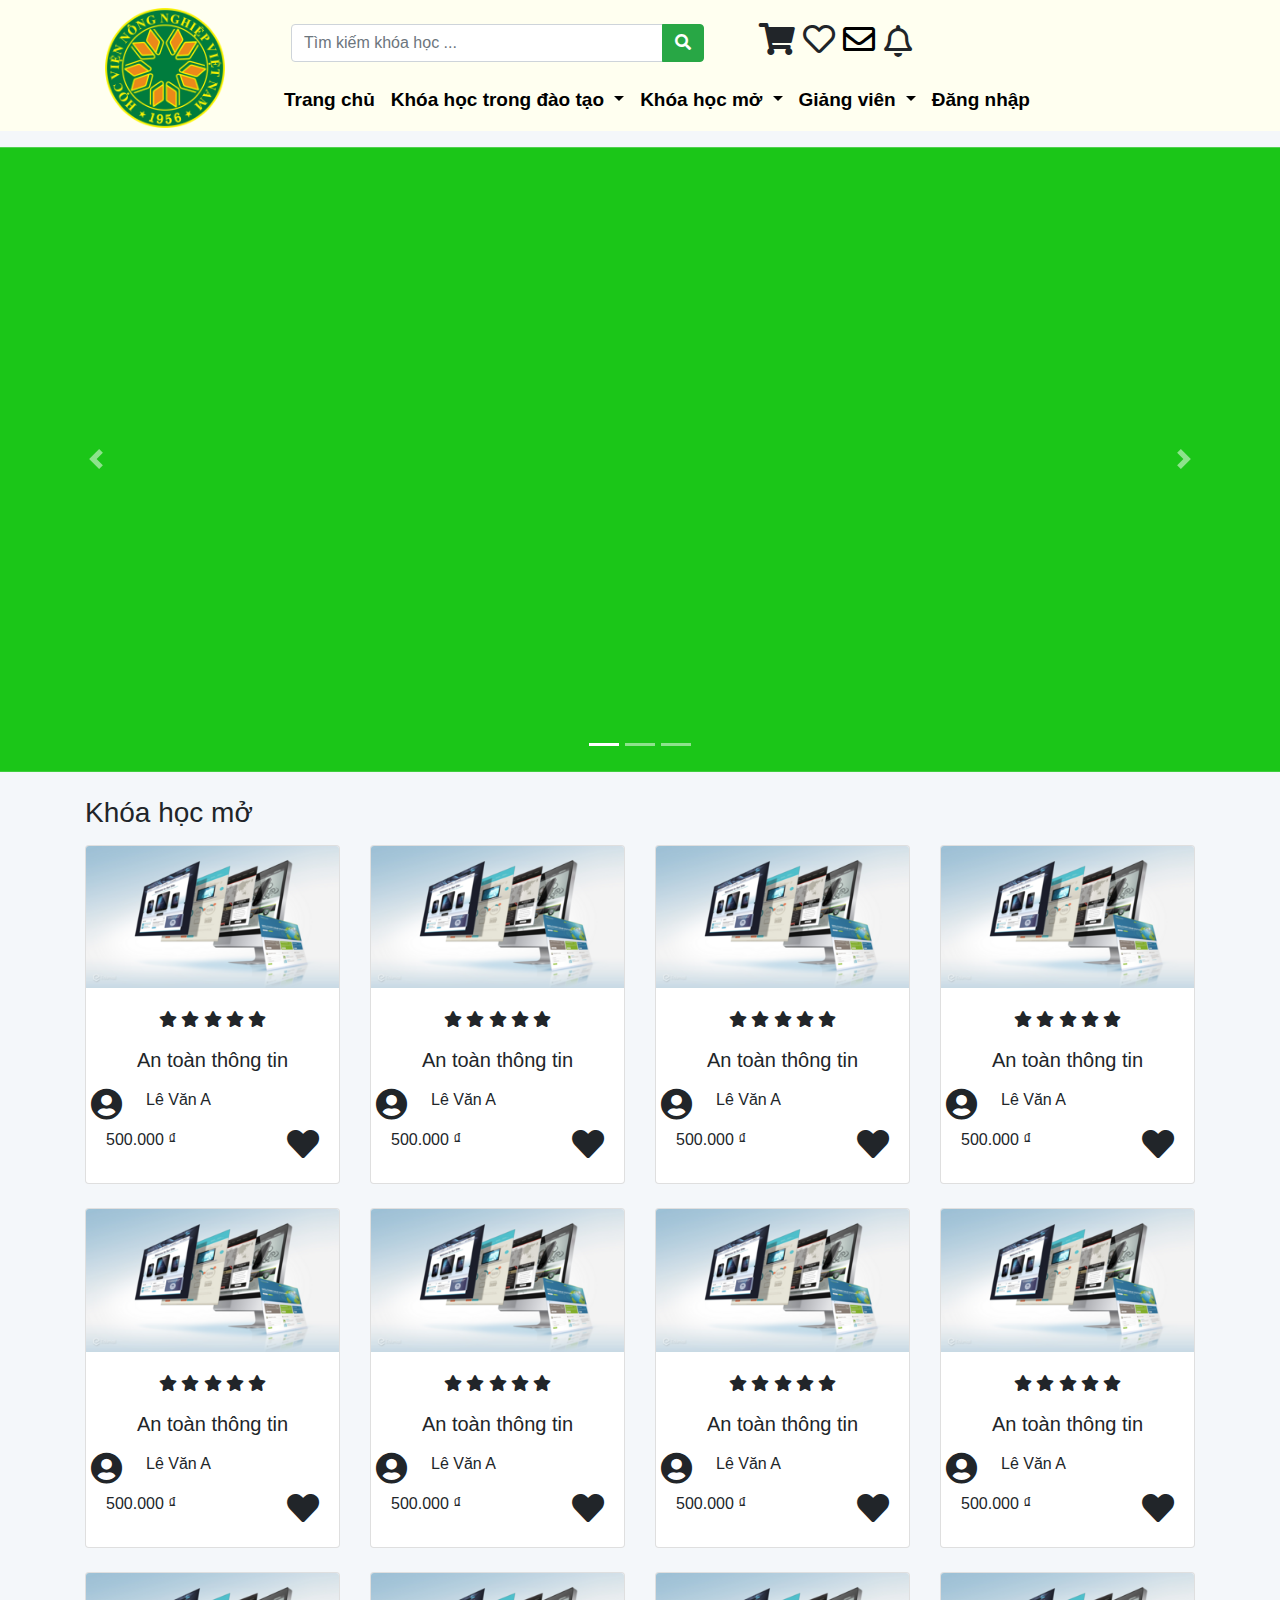
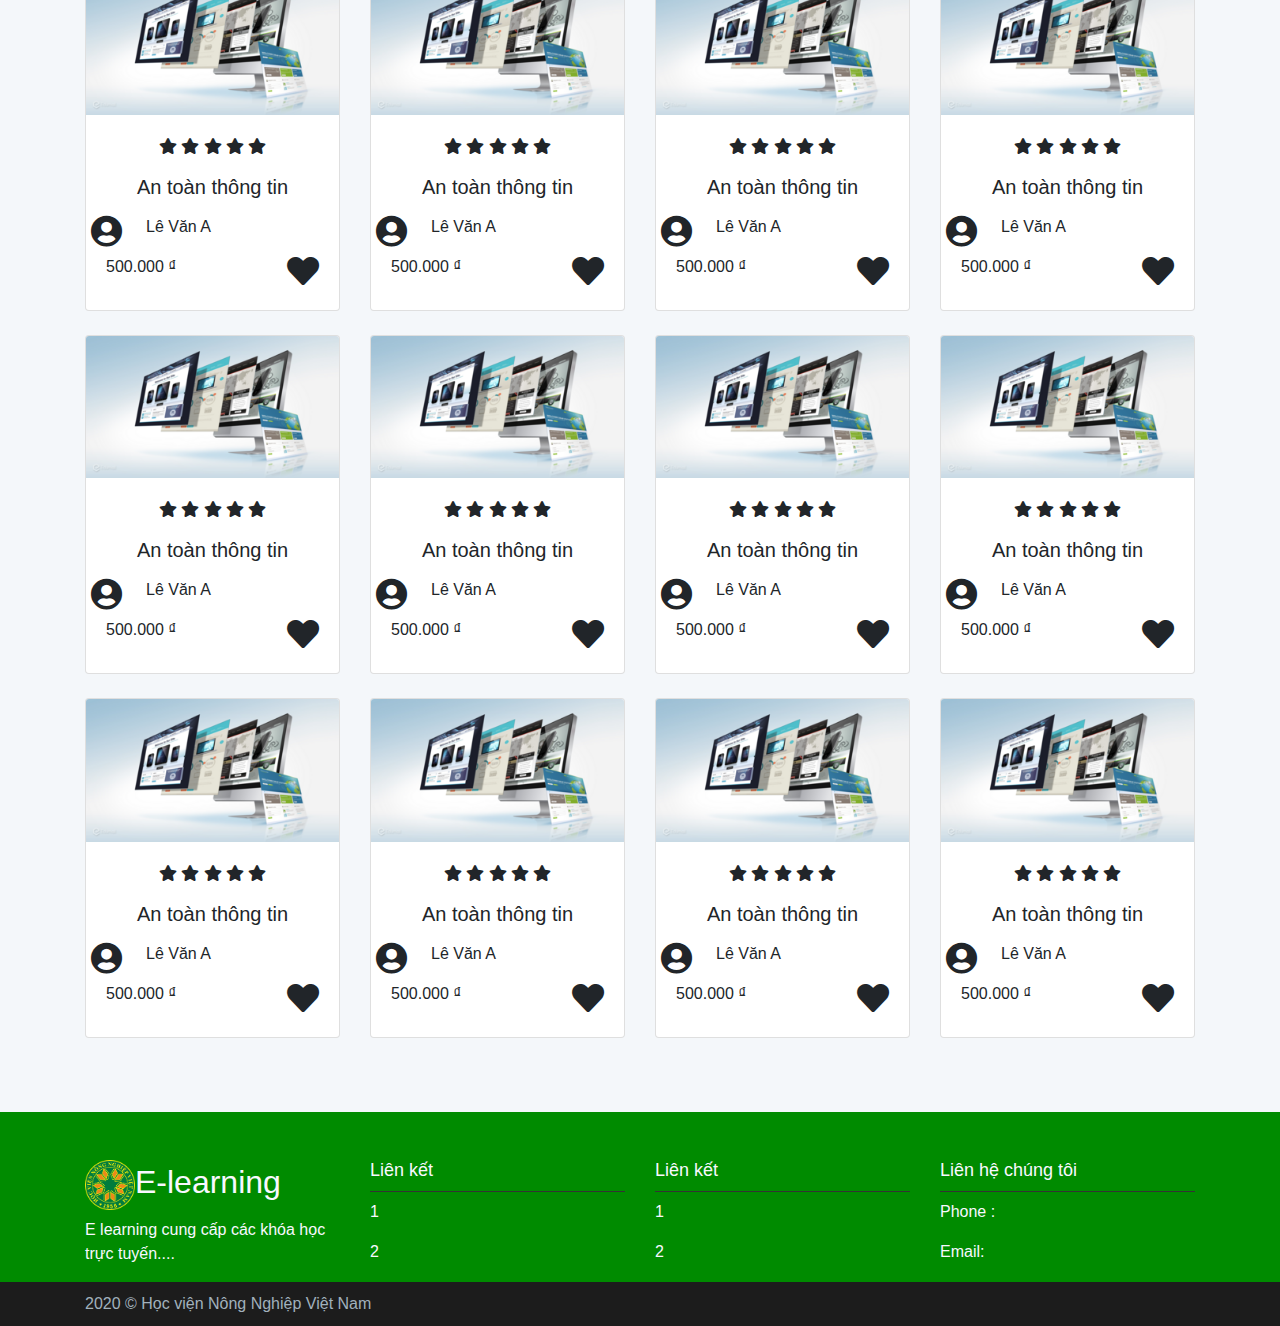
<file: theme-elearning/opencourse.html>
<!doctype html>
<html lang="vi">
<head>
    <meta charset="UTF-8">
    <meta name="viewport"
          content="width=device-width, user-scalable=no, initial-scale=1.0, maximum-scale=1.0, minimum-scale=1.0">
    <meta http-equiv="X-UA-Compatible" content="ie=edge">
    <link rel="stylesheet" href="bootstrap/css/bootstrap.min.css" >
    <link rel="stylesheet" href="css/style.css">
    <link rel="stylesheet" href="https://use.fontawesome.com/releases/v5.6.3/css/all.css">
    <title>Elearning VNUA</title>
</head>
<body>

<!--header-->

<header>
    <div class="container">
        <div class="row">

            <!--            logo-->

            <div class="col-lg-2 col-md-12 col-sm-12 text-center pt-2" id="logo" >
                <a href="index.php"><img src="images/logo_vnua_thao.png"  alt="Elearning" title="Elearning VNUA" style="width: 120px"></a>
            </div>

            <!--header right-->

            <div class="col-lg-10 col-md-12 mt-3">
                <div class="row">

                    <!--search-->

                    <div class="col-lg-6 col-md-7 col-sm-12">
                        <nav class="navbar navbar-light">
                            <div class="input-group">
                                <input type="text" class="form-control" placeholder="Tìm kiếm khóa học ..." aria-label="Search">
                                <div class="input-group-append">
                                    <button class="btn btn-success" type="submit" ><i class="fas fa-search"></i></button>
                                </div>
                            </div>
                        </nav>
                    </div>

                    <!--                    menu top right-->
                    <div class="col-lg-4 col-md-5 col-sm-12 " >
                        <div class="row fa-2x">
                            <span class="mr-2 ml-4"><i class="fas fa-shopping-cart" title="Giỏ hàng"></i></span>
                            <span class="mr-2"><i class="far fa-heart" title="Yêu thích"></i></span>
                            <span class="mr-2 "><a style="color: black" href="chat/chat.html"><i class="far fa-envelope" title="Tin nhắn"></i></a></span>
                            <div class="dropdown">
                                <span class=" btn p-0 "  data-toggle="dropdown" aria-haspopup="true" aria-expanded="false">
                                <i class="far fa-bell pb-1 fa-2x" title="Thông báo"></i>
                                </span>
                                <div class="dropdown-menu  dropdown-menu-right border-success "  style="max-width: 500px;">
                                    <a class="dropdown-item border-bottom border-success font-weight-bold disabled card-header " >Thông báo</a>
                                    <a class="dropdown-item border-bottom border-success " href="#">Thông báo 1</a>
                                    <a class="dropdown-item border-bottom border-success " href="#">Thông báo 2</a>
                                    <a class="dropdown-item border-bottom border-success" href="#">Thông báo 3</a>
                                </div>
                            </div>
                        </div>
                    </div>
                </div>
                <!--                menu bottom-->

                <div class="row">
                    <nav class="navbar navbar-expand-lg navbar-light font-weight-bold ">

                        <button class="navbar-toggler" type="button" data-toggle="collapse" data-target="#navbarSupportedContent" aria-controls="navbarSupportedContent" aria-expanded="false" aria-label="Toggle navigation">
                            <span class="navbar-toggler-icon"></span>
                        </button>

                        <div class="collapse navbar-collapse" id="navbarSupportedContent">
                            <ul class="navbar-nav mr-auto">
                                <li class="nav-item">
                                    <a class="nav-link nav-link-menu" href="#">Trang chủ<span class="sr-only">(current)</span></a>
                                </li>
                                <li class="nav-item dropdown">
                                    <a class="nav-link nav-link-menu dropdown-toggle navbarDropdown" href="#" role="button" data-toggle="dropdown" aria-haspopup="true" aria-expanded="false">
                                        Khóa học trong đào tạo
                                    </a>
                                    <div class="dropdown-menu text-center" aria-labelledby="navbarDropdown">
                                        <a class="dropdown-item" href="#">Khóa học 1</a>
                                        <a class="dropdown-item" href="#">Khóa học 2</a>
                                        <div class="dropdown-divider"></div>
                                        <a class="dropdown-item" href="#">Xem tất cả</a>
                                    </div>
                                </li>
                                <li class="nav-item dropdown">
                                    <a class="nav-link nav-link-menu dropdown-toggle navbarDropdown" href="#" role="button" data-toggle="dropdown" aria-haspopup="true" aria-expanded="false">
                                        Khóa học mở
                                    </a>
                                    <div class="dropdown-menu text-center" aria-labelledby="navbarDropdown">
                                        <a class="dropdown-item" href="#">Khóa học 1</a>
                                        <a class="dropdown-item" href="#">Khóa học 2</a>
                                        <div class="dropdown-divider"></div>
                                        <a class="dropdown-item" href="#">Xem tất cả</a>
                                    </div>
                                </li>
                                <li class="nav-item dropdown">
                                    <a class="nav-link nav-link-menu dropdown-toggle navbarDropdown" role="button" data-toggle="dropdown" aria-haspopup="true" aria-expanded="false">
                                        Giảng viên
                                    </a>
                                    <div class="dropdown-menu text-center" aria-labelledby="navbarDropdown">
                                        <a class="dropdown-item" href="#">Giảng viên 1</a>
                                        <a class="dropdown-item" href="#">Giảng viên 2</a>
                                        <div class="dropdown-divider"></div>
                                        <a class="dropdown-item" href="#">Xem tất cả</a>
                                    </div>
                                </li>
                                <li class="nav-item">
                                    <a class="nav-link nav-link-menu" href="#">Đăng nhập</a>
                                </li>
                            </ul>
                        </div>
                    </nav>
                </div>
            </div>

        </div>
    </div>


</header>

<!--end header-->


<!--body-->
<session>
    <!--main-->
    <div id="main">
        <div class="container-fuid mt-3">
            <div id="carouselExampleIndicators" class="carousel slide" data-ride="carousel">
                <ol class="carousel-indicators">
                    <li data-target="#carouselExampleIndicators" data-slide-to="0" class="active"></li>
                    <li data-target="#carouselExampleIndicators" data-slide-to="1"></li>
                    <li data-target="#carouselExampleIndicators" data-slide-to="2"></li>
                </ol>
                <div class="carousel-inner">
                    <div class="carousel-item active">
                        <img src="images/slide1.jpg" class="d-block w-100"  alt="...">
                    </div>
                    <div class="carousel-item">
                        <img src="images/slide2.jpg" class="d-block w-100"  alt="...">
                    </div>
                    <div class="carousel-item">
                        <img src="images/slide3.jpg" class="d-block w-100"  alt="...">
                    </div>
                </div>
                <a class="carousel-control-prev" href="#carouselExampleIndicators" role="button" data-slide="prev">
                    <span class="carousel-control-prev-icon" aria-hidden="true"></span>
                    <span class="sr-only">Previous</span>
                </a>
                <a class="carousel-control-next" href="#carouselExampleIndicators" role="button" data-slide="next">
                    <span class="carousel-control-next-icon" aria-hidden="true"></span>
                    <span class="sr-only">Next</span>
                </a>
            </div>
        </div>
    </div>
    <!--end main-->

    <!--open course-->
    <div class="container mt-4">
        <h3>Khóa học mở</h3>
        <div class="row mt-3">
            <div class="col-lg-3 col-md-6 col-sm-12 mb-4">
                <div class="card ">
                    <img src="images/course.jpg" class="card-img-top" alt="...">
                    <div class="card-body text-center">
                        <span><i class="fas fa-star "></i></span>
                        <span><i class="fas fa-star "></i></span>
                        <span><i class="fas fa-star "></i></span>
                        <span><i class="fas fa-star "></i></span>
                        <span><i class="fas fa-star "></i></span>
                        <h5 class="card-title mt-3 ">An toàn thông tin</h5>
                        <div class="row mt-3 ">
                            <i class="fas fa-user-circle fa-2x"></i>
                            <span class="pl-4">Lê Văn A</span>
                        </div>
                        <div class="row mt-2">
                            <div class="col text-left">
                                <span>500.000 ₫</span>
                            </div>
                            <div class="col text-right">
                                <span><i class="fas fa-heart fa-2x"></i></span>
                            </div>
                        </div>
                    </div>
                </div>
            </div>
            <div class="col-lg-3 col-md-6 col-sm-12 mb-4">
                <div class="card">
                    <img src="images/course.jpg" class="card-img-top" alt="...">
                    <div class="card-body text-center">
                        <span><i class="fas fa-star "></i></span>
                        <span><i class="fas fa-star "></i></span>
                        <span><i class="fas fa-star "></i></span>
                        <span><i class="fas fa-star "></i></span>
                        <span><i class="fas fa-star "></i></span>
                        <h5 class="card-title mt-3 ">An toàn thông tin</h5>
                        <div class="row mt-3 ">
                            <i class="fas fa-user-circle fa-2x"></i>
                            <span class="pl-4">Lê Văn A</span>
                        </div>
                        <div class="row mt-2">
                            <div class="col text-left">
                                <span>500.000 ₫</span>
                            </div>
                            <div class="col text-right">
                                <span><i class="fas fa-heart fa-2x"></i></span>
                            </div>
                        </div>
                    </div>
                </div>
            </div>
            <div class="col-lg-3 col-md-6 col-sm-12  mb-4">
                <div class="card">
                    <img src="images/course.jpg" class="card-img-top" alt="...">
                    <div class="card-body text-center">
                        <span><i class="fas fa-star "></i></span>
                        <span><i class="fas fa-star "></i></span>
                        <span><i class="fas fa-star "></i></span>
                        <span><i class="fas fa-star "></i></span>
                        <span><i class="fas fa-star "></i></span>
                        <h5 class="card-title mt-3 ">An toàn thông tin</h5>
                        <div class="row mt-3 ">
                            <i class="fas fa-user-circle fa-2x"></i>
                            <span class="pl-4">Lê Văn A</span>
                        </div>
                        <div class="row mt-2">
                            <div class="col text-left">
                                <span>500.000 ₫</span>
                            </div>
                            <div class="col text-right">
                                <span><i class="fas fa-heart fa-2x"></i></span>
                            </div>
                        </div>
                    </div>
                </div>
            </div>
            <div class="col-lg-3 col-md-6 col-sm-12  mb-4">
                <div class="card">
                    <img src="images/course.jpg" class="card-img-top" alt="...">
                    <div class="card-body text-center">
                        <span><i class="fas fa-star "></i></span>
                        <span><i class="fas fa-star "></i></span>
                        <span><i class="fas fa-star "></i></span>
                        <span><i class="fas fa-star "></i></span>
                        <span><i class="fas fa-star "></i></span>
                        <h5 class="card-title mt-3 ">An toàn thông tin</h5>
                        <div class="row mt-3 ">
                            <i class="fas fa-user-circle fa-2x"></i>
                            <span class="pl-4">Lê Văn A</span>
                        </div>
                        <div class="row mt-2">
                            <div class="col text-left">
                                <span>500.000 ₫</span>
                            </div>
                            <div class="col text-right">
                                <span><i class="fas fa-heart fa-2x"></i></span>
                            </div>
                        </div>
                    </div>
                </div>
            </div>
            <div class="col-lg-3 col-md-6 col-sm-12 mb-4">
                <div class="card ">
                    <img src="images/course.jpg" class="card-img-top" alt="...">
                    <div class="card-body text-center">
                        <span><i class="fas fa-star "></i></span>
                        <span><i class="fas fa-star "></i></span>
                        <span><i class="fas fa-star "></i></span>
                        <span><i class="fas fa-star "></i></span>
                        <span><i class="fas fa-star "></i></span>
                        <h5 class="card-title mt-3 ">An toàn thông tin</h5>
                        <div class="row mt-3 ">
                            <i class="fas fa-user-circle fa-2x"></i>
                            <span class="pl-4">Lê Văn A</span>
                        </div>
                        <div class="row mt-2">
                            <div class="col text-left">
                                <span>500.000 ₫</span>
                            </div>
                            <div class="col text-right">
                                <span><i class="fas fa-heart fa-2x"></i></span>
                            </div>
                        </div>
                    </div>
                </div>
            </div>
            <div class="col-lg-3 col-md-6 col-sm-12 mb-4">
                <div class="card">
                    <img src="images/course.jpg" class="card-img-top" alt="...">
                    <div class="card-body text-center">
                        <span><i class="fas fa-star "></i></span>
                        <span><i class="fas fa-star "></i></span>
                        <span><i class="fas fa-star "></i></span>
                        <span><i class="fas fa-star "></i></span>
                        <span><i class="fas fa-star "></i></span>
                        <h5 class="card-title mt-3 ">An toàn thông tin</h5>
                        <div class="row mt-3 ">
                            <i class="fas fa-user-circle fa-2x"></i>
                            <span class="pl-4">Lê Văn A</span>
                        </div>
                        <div class="row mt-2">
                            <div class="col text-left">
                                <span>500.000 ₫</span>
                            </div>
                            <div class="col text-right">
                                <span><i class="fas fa-heart fa-2x"></i></span>
                            </div>
                        </div>
                    </div>
                </div>
            </div>
            <div class="col-lg-3 col-md-6 col-sm-12  mb-4">
                <div class="card">
                    <img src="images/course.jpg" class="card-img-top" alt="...">
                    <div class="card-body text-center">
                        <span><i class="fas fa-star "></i></span>
                        <span><i class="fas fa-star "></i></span>
                        <span><i class="fas fa-star "></i></span>
                        <span><i class="fas fa-star "></i></span>
                        <span><i class="fas fa-star "></i></span>
                        <h5 class="card-title mt-3 ">An toàn thông tin</h5>
                        <div class="row mt-3 ">
                            <i class="fas fa-user-circle fa-2x"></i>
                            <span class="pl-4">Lê Văn A</span>
                        </div>
                        <div class="row mt-2">
                            <div class="col text-left">
                                <span>500.000 ₫</span>
                            </div>
                            <div class="col text-right">
                                <span><i class="fas fa-heart fa-2x"></i></span>
                            </div>
                        </div>
                    </div>
                </div>
            </div>
            <div class="col-lg-3 col-md-6 col-sm-12  mb-4">
                <div class="card">
                    <img src="images/course.jpg" class="card-img-top" alt="...">
                    <div class="card-body text-center">
                        <span><i class="fas fa-star "></i></span>
                        <span><i class="fas fa-star "></i></span>
                        <span><i class="fas fa-star "></i></span>
                        <span><i class="fas fa-star "></i></span>
                        <span><i class="fas fa-star "></i></span>
                        <h5 class="card-title mt-3 ">An toàn thông tin</h5>
                        <div class="row mt-3 ">
                            <i class="fas fa-user-circle fa-2x"></i>
                            <span class="pl-4">Lê Văn A</span>
                        </div>
                        <div class="row mt-2">
                            <div class="col text-left">
                                <span>500.000 ₫</span>
                            </div>
                            <div class="col text-right">
                                <span><i class="fas fa-heart fa-2x"></i></span>
                            </div>
                        </div>
                    </div>
                </div>
            </div>
            <div class="col-lg-3 col-md-6 col-sm-12 mb-4">
                <div class="card ">
                    <img src="images/course.jpg" class="card-img-top" alt="...">
                    <div class="card-body text-center">
                        <span><i class="fas fa-star "></i></span>
                        <span><i class="fas fa-star "></i></span>
                        <span><i class="fas fa-star "></i></span>
                        <span><i class="fas fa-star "></i></span>
                        <span><i class="fas fa-star "></i></span>
                        <h5 class="card-title mt-3 ">An toàn thông tin</h5>
                        <div class="row mt-3 ">
                            <i class="fas fa-user-circle fa-2x"></i>
                            <span class="pl-4">Lê Văn A</span>
                        </div>
                        <div class="row mt-2">
                            <div class="col text-left">
                                <span>500.000 ₫</span>
                            </div>
                            <div class="col text-right">
                                <span><i class="fas fa-heart fa-2x"></i></span>
                            </div>
                        </div>
                    </div>
                </div>
            </div>
            <div class="col-lg-3 col-md-6 col-sm-12 mb-4">
                <div class="card">
                    <img src="images/course.jpg" class="card-img-top" alt="...">
                    <div class="card-body text-center">
                        <span><i class="fas fa-star "></i></span>
                        <span><i class="fas fa-star "></i></span>
                        <span><i class="fas fa-star "></i></span>
                        <span><i class="fas fa-star "></i></span>
                        <span><i class="fas fa-star "></i></span>
                        <h5 class="card-title mt-3 ">An toàn thông tin</h5>
                        <div class="row mt-3 ">
                            <i class="fas fa-user-circle fa-2x"></i>
                            <span class="pl-4">Lê Văn A</span>
                        </div>
                        <div class="row mt-2">
                            <div class="col text-left">
                                <span>500.000 ₫</span>
                            </div>
                            <div class="col text-right">
                                <span><i class="fas fa-heart fa-2x"></i></span>
                            </div>
                        </div>
                    </div>
                </div>
            </div>
            <div class="col-lg-3 col-md-6 col-sm-12  mb-4">
                <div class="card">
                    <img src="images/course.jpg" class="card-img-top" alt="...">
                    <div class="card-body text-center">
                        <span><i class="fas fa-star "></i></span>
                        <span><i class="fas fa-star "></i></span>
                        <span><i class="fas fa-star "></i></span>
                        <span><i class="fas fa-star "></i></span>
                        <span><i class="fas fa-star "></i></span>
                        <h5 class="card-title mt-3 ">An toàn thông tin</h5>
                        <div class="row mt-3 ">
                            <i class="fas fa-user-circle fa-2x"></i>
                            <span class="pl-4">Lê Văn A</span>
                        </div>
                        <div class="row mt-2">
                            <div class="col text-left">
                                <span>500.000 ₫</span>
                            </div>
                            <div class="col text-right">
                                <span><i class="fas fa-heart fa-2x"></i></span>
                            </div>
                        </div>
                    </div>
                </div>
            </div>
            <div class="col-lg-3 col-md-6 col-sm-12  mb-4">
                <div class="card">
                    <img src="images/course.jpg" class="card-img-top" alt="...">
                    <div class="card-body text-center">
                        <span><i class="fas fa-star "></i></span>
                        <span><i class="fas fa-star "></i></span>
                        <span><i class="fas fa-star "></i></span>
                        <span><i class="fas fa-star "></i></span>
                        <span><i class="fas fa-star "></i></span>
                        <h5 class="card-title mt-3 ">An toàn thông tin</h5>
                        <div class="row mt-3 ">
                            <i class="fas fa-user-circle fa-2x"></i>
                            <span class="pl-4">Lê Văn A</span>
                        </div>
                        <div class="row mt-2">
                            <div class="col text-left">
                                <span>500.000 ₫</span>
                            </div>
                            <div class="col text-right">
                                <span><i class="fas fa-heart fa-2x"></i></span>
                            </div>
                        </div>
                    </div>
                </div>
            </div>
            <div class="col-lg-3 col-md-6 col-sm-12 mb-4">
                <div class="card ">
                    <img src="images/course.jpg" class="card-img-top" alt="...">
                    <div class="card-body text-center">
                        <span><i class="fas fa-star "></i></span>
                        <span><i class="fas fa-star "></i></span>
                        <span><i class="fas fa-star "></i></span>
                        <span><i class="fas fa-star "></i></span>
                        <span><i class="fas fa-star "></i></span>
                        <h5 class="card-title mt-3 ">An toàn thông tin</h5>
                        <div class="row mt-3 ">
                            <i class="fas fa-user-circle fa-2x"></i>
                            <span class="pl-4">Lê Văn A</span>
                        </div>
                        <div class="row mt-2">
                            <div class="col text-left">
                                <span>500.000 ₫</span>
                            </div>
                            <div class="col text-right">
                                <span><i class="fas fa-heart fa-2x"></i></span>
                            </div>
                        </div>
                    </div>
                </div>
            </div>
            <div class="col-lg-3 col-md-6 col-sm-12 mb-4">
                <div class="card">
                    <img src="images/course.jpg" class="card-img-top" alt="...">
                    <div class="card-body text-center">
                        <span><i class="fas fa-star "></i></span>
                        <span><i class="fas fa-star "></i></span>
                        <span><i class="fas fa-star "></i></span>
                        <span><i class="fas fa-star "></i></span>
                        <span><i class="fas fa-star "></i></span>
                        <h5 class="card-title mt-3 ">An toàn thông tin</h5>
                        <div class="row mt-3 ">
                            <i class="fas fa-user-circle fa-2x"></i>
                            <span class="pl-4">Lê Văn A</span>
                        </div>
                        <div class="row mt-2">
                            <div class="col text-left">
                                <span>500.000 ₫</span>
                            </div>
                            <div class="col text-right">
                                <span><i class="fas fa-heart fa-2x"></i></span>
                            </div>
                        </div>
                    </div>
                </div>
            </div>
            <div class="col-lg-3 col-md-6 col-sm-12  mb-4">
                <div class="card">
                    <img src="images/course.jpg" class="card-img-top" alt="...">
                    <div class="card-body text-center">
                        <span><i class="fas fa-star "></i></span>
                        <span><i class="fas fa-star "></i></span>
                        <span><i class="fas fa-star "></i></span>
                        <span><i class="fas fa-star "></i></span>
                        <span><i class="fas fa-star "></i></span>
                        <h5 class="card-title mt-3 ">An toàn thông tin</h5>
                        <div class="row mt-3 ">
                            <i class="fas fa-user-circle fa-2x"></i>
                            <span class="pl-4">Lê Văn A</span>
                        </div>
                        <div class="row mt-2">
                            <div class="col text-left">
                                <span>500.000 ₫</span>
                            </div>
                            <div class="col text-right">
                                <span><i class="fas fa-heart fa-2x"></i></span>
                            </div>
                        </div>
                    </div>
                </div>
            </div>
            <div class="col-lg-3 col-md-6 col-sm-12  mb-4">
                <div class="card">
                    <img src="images/course.jpg" class="card-img-top" alt="...">
                    <div class="card-body text-center">
                        <span><i class="fas fa-star "></i></span>
                        <span><i class="fas fa-star "></i></span>
                        <span><i class="fas fa-star "></i></span>
                        <span><i class="fas fa-star "></i></span>
                        <span><i class="fas fa-star "></i></span>
                        <h5 class="card-title mt-3 ">An toàn thông tin</h5>
                        <div class="row mt-3 ">
                            <i class="fas fa-user-circle fa-2x"></i>
                            <span class="pl-4">Lê Văn A</span>
                        </div>
                        <div class="row mt-2">
                            <div class="col text-left">
                                <span>500.000 ₫</span>
                            </div>
                            <div class="col text-right">
                                <span><i class="fas fa-heart fa-2x"></i></span>
                            </div>
                        </div>
                    </div>
                </div>
            </div>
            <div class="col-lg-3 col-md-6 col-sm-12 mb-4">
                <div class="card ">
                    <img src="images/course.jpg" class="card-img-top" alt="...">
                    <div class="card-body text-center">
                        <span><i class="fas fa-star "></i></span>
                        <span><i class="fas fa-star "></i></span>
                        <span><i class="fas fa-star "></i></span>
                        <span><i class="fas fa-star "></i></span>
                        <span><i class="fas fa-star "></i></span>
                        <h5 class="card-title mt-3 ">An toàn thông tin</h5>
                        <div class="row mt-3 ">
                            <i class="fas fa-user-circle fa-2x"></i>
                            <span class="pl-4">Lê Văn A</span>
                        </div>
                        <div class="row mt-2">
                            <div class="col text-left">
                                <span>500.000 ₫</span>
                            </div>
                            <div class="col text-right">
                                <span><i class="fas fa-heart fa-2x"></i></span>
                            </div>
                        </div>
                    </div>
                </div>
            </div>
            <div class="col-lg-3 col-md-6 col-sm-12 mb-4">
                <div class="card">
                    <img src="images/course.jpg" class="card-img-top" alt="...">
                    <div class="card-body text-center">
                        <span><i class="fas fa-star "></i></span>
                        <span><i class="fas fa-star "></i></span>
                        <span><i class="fas fa-star "></i></span>
                        <span><i class="fas fa-star "></i></span>
                        <span><i class="fas fa-star "></i></span>
                        <h5 class="card-title mt-3 ">An toàn thông tin</h5>
                        <div class="row mt-3 ">
                            <i class="fas fa-user-circle fa-2x"></i>
                            <span class="pl-4">Lê Văn A</span>
                        </div>
                        <div class="row mt-2">
                            <div class="col text-left">
                                <span>500.000 ₫</span>
                            </div>
                            <div class="col text-right">
                                <span><i class="fas fa-heart fa-2x"></i></span>
                            </div>
                        </div>
                    </div>
                </div>
            </div>
            <div class="col-lg-3 col-md-6 col-sm-12  mb-4">
                <div class="card">
                    <img src="images/course.jpg" class="card-img-top" alt="...">
                    <div class="card-body text-center">
                        <span><i class="fas fa-star "></i></span>
                        <span><i class="fas fa-star "></i></span>
                        <span><i class="fas fa-star "></i></span>
                        <span><i class="fas fa-star "></i></span>
                        <span><i class="fas fa-star "></i></span>
                        <h5 class="card-title mt-3 ">An toàn thông tin</h5>
                        <div class="row mt-3 ">
                            <i class="fas fa-user-circle fa-2x"></i>
                            <span class="pl-4">Lê Văn A</span>
                        </div>
                        <div class="row mt-2">
                            <div class="col text-left">
                                <span>500.000 ₫</span>
                            </div>
                            <div class="col text-right">
                                <span><i class="fas fa-heart fa-2x"></i></span>
                            </div>
                        </div>
                    </div>
                </div>
            </div>
            <div class="col-lg-3 col-md-6 col-sm-12  mb-4">
                <div class="card">
                    <img src="images/course.jpg" class="card-img-top" alt="...">
                    <div class="card-body text-center">
                        <span><i class="fas fa-star "></i></span>
                        <span><i class="fas fa-star "></i></span>
                        <span><i class="fas fa-star "></i></span>
                        <span><i class="fas fa-star "></i></span>
                        <span><i class="fas fa-star "></i></span>
                        <h5 class="card-title mt-3 ">An toàn thông tin</h5>
                        <div class="row mt-3 ">
                            <i class="fas fa-user-circle fa-2x"></i>
                            <span class="pl-4">Lê Văn A</span>
                        </div>
                        <div class="row mt-2">
                            <div class="col text-left">
                                <span>500.000 ₫</span>
                            </div>
                            <div class="col text-right">
                                <span><i class="fas fa-heart fa-2x"></i></span>
                            </div>
                        </div>
                    </div>
                </div>
            </div>
        </div>
    </div>
    <!--end open course-->

</session>
<!--end body-->

<!--footer-->
<footer>
    <!--footer top-->
    <div id="footer-top">
        <div class="container pt-5">
            <div class="row">
                <div id="logo-2" class="col-lg-3 col-md-6 col-sm-12">
                    <h2><a href="#"><img src="images/logo_vnua_thao.png" style="width: 50px" ></a>E-learning</h2>
                    <p>
                        E learning cung cấp các khóa học trực tuyến....
                    </p>
                </div>
                <div id="address" class="col-lg-3 col-md-6 col-sm-12">
                    <h3>Liên kết</h3>
                    <p>1</p>
                    <p>2</p>
                </div>
                <div id="service" class="col-lg-3 col-md-6 col-sm-12">
                    <h3>Liên kết</h3>
                    <p>1</p>
                    <p>2</p>
                </div>
                <div id="hotline" class="col-lg-3 col-md-6 col-sm-12">
                    <h3>Liên hệ chúng tôi</h3>
                    <p>Phone : </p>
                    <p>Email: </p>
                </div>
            </div>
        </div>
    </div>
    <!-- end footer top-->

    <!--footer bottom-->

    <div id="footer-bottom">
        <div class="container">
            <div class="row">
                <div class="col-lg-12 col-md-12 col-sm-12">
                    <p>
                        2020 © Học viện Nông Nghiệp Việt Nam
                    </p>
                </div>
            </div>
        </div>
    </div>

    <!--footer bottom-->
</footer>
<!--end footer-->
<!-- Thư viện jQuery  -->
<script src="js/jquery-3.4.1.slim.min.js"></script>
<!-- JavaScript -->
<script src="bootstrap/js/bootstrap.min.js" ></script>
</body>
</html>
</file>
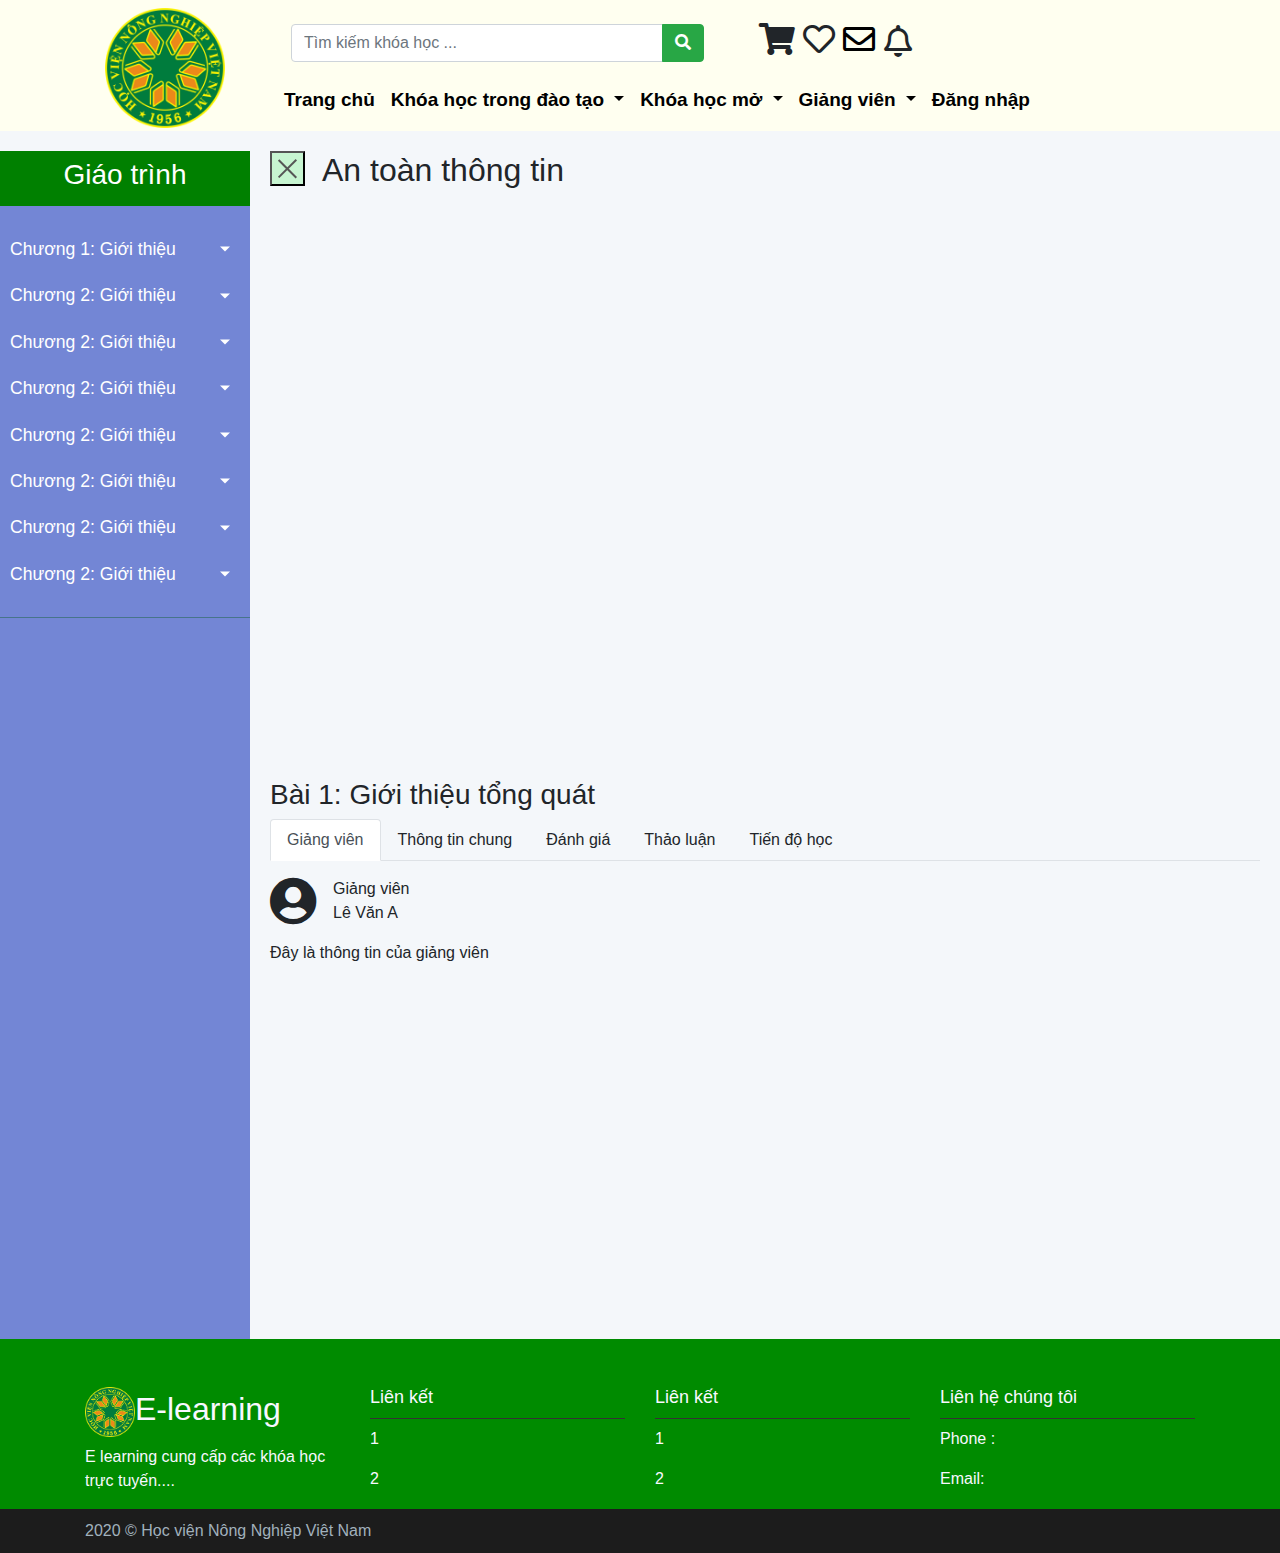
<file: theme-elearning/student.html>
<!DOCTYPE html>
<html>

<head>
    <meta charset="UTF-8">
    <meta name="viewport"
          content="width=device-width, user-scalable=no, initial-scale=1.0, maximum-scale=1.0, minimum-scale=1.0">
    <meta http-equiv="X-UA-Compatible" content="ie=edge">
    <link rel="stylesheet" href="bootstrap/css/bootstrap.min.css" >
    <link rel="stylesheet" href="css/style.css">
    <link rel="stylesheet" href="css/student.css">
    <link rel="stylesheet" href="https://use.fontawesome.com/releases/v5.6.3/css/all.css">
    <title>Elearning VNUA</title>
</head>

<body>
<!--header-->

<header>
    <div class="container">
        <div class="row">

            <!--            logo-->

            <div class="col-lg-2 col-md-12 col-sm-12 text-center pt-2" id="logo" >
                <a href="index.php"><img src="images/logo_vnua_thao.png"  alt="Elearning" title="Elearning VNUA" style="width: 120px"></a>
            </div>

            <!--header right-->

            <div class="col-lg-10 col-md-12 mt-3">
                <div class="row">

                    <!--search-->

                    <div class="col-lg-6 col-md-7 col-sm-12">
                        <nav class="navbar navbar-light">
                            <div class="input-group">
                                <input type="text" class="form-control" placeholder="Tìm kiếm khóa học ..." aria-label="Search">
                                <div class="input-group-append">
                                    <button class="btn btn-success" type="submit" ><i class="fas fa-search"></i></button>
                                </div>
                            </div>
                        </nav>
                    </div>

                    <!--                    menu top right-->
                    <div class="col-lg-4 col-md-5 col-sm-12 " >
                        <div class="row fa-2x">
                            <span class="mr-2 ml-4"><i class="fas fa-shopping-cart" title="Giỏ hàng"></i></span>
                            <span class="mr-2"><i class="far fa-heart" title="Yêu thích"></i></span>
                            <span class="mr-2 "><a style="color: black" href="chat/chat.html"><i class="far fa-envelope" title="Tin nhắn"></i></a></span>
                            <div class="dropdown">
                                <span class=" btn p-0 "  data-toggle="dropdown" aria-haspopup="true" aria-expanded="false">
                                <i class="far fa-bell pb-1 fa-2x" title="Thông báo"></i>
                                </span>
                                <div class="dropdown-menu  dropdown-menu-right border-success "  style="max-width: 500px;">
                                    <a class="dropdown-item border-bottom border-success font-weight-bold disabled card-header " >Thông báo</a>
                                    <a class="dropdown-item border-bottom border-success " href="#">Thông báo 1</a>
                                    <a class="dropdown-item border-bottom border-success " href="#">Thông báo 2</a>
                                    <a class="dropdown-item border-bottom border-success" href="#">Thông báo 3</a>
                                </div>
                            </div>
                        </div>
                    </div>
                </div>
                <!--                menu bottom-->

                <div class="row">
                    <nav class="navbar navbar-expand-lg navbar-light font-weight-bold ">

                        <button class="navbar-toggler" type="button" data-toggle="collapse" data-target="#navbarSupportedContent" aria-controls="navbarSupportedContent" aria-expanded="false" aria-label="Toggle navigation">
                            <span class="navbar-toggler-icon"></span>
                        </button>

                        <div class="collapse navbar-collapse" id="navbarSupportedContent">
                            <ul class="navbar-nav mr-auto">
                                <li class="nav-item">
                                    <a class="nav-link nav-link-menu" href="#">Trang chủ<span class="sr-only">(current)</span></a>
                                </li>
                                <li class="nav-item dropdown">
                                    <a class="nav-link nav-link-menu dropdown-toggle navbarDropdown" href="#" role="button" data-toggle="dropdown" aria-haspopup="true" aria-expanded="false">
                                        Khóa học trong đào tạo
                                    </a>
                                    <div class="dropdown-menu text-center" aria-labelledby="navbarDropdown">
                                        <a class="dropdown-item" href="#">Khóa học 1</a>
                                        <a class="dropdown-item" href="#">Khóa học 2</a>
                                        <div class="dropdown-divider"></div>
                                        <a class="dropdown-item" href="#">Xem tất cả</a>
                                    </div>
                                </li>
                                <li class="nav-item dropdown">
                                    <a class="nav-link nav-link-menu dropdown-toggle navbarDropdown" href="#" role="button" data-toggle="dropdown" aria-haspopup="true" aria-expanded="false">
                                        Khóa học mở
                                    </a>
                                    <div class="dropdown-menu text-center" aria-labelledby="navbarDropdown">
                                        <a class="dropdown-item" href="#">Khóa học 1</a>
                                        <a class="dropdown-item" href="#">Khóa học 2</a>
                                        <div class="dropdown-divider"></div>
                                        <a class="dropdown-item" href="#">Xem tất cả</a>
                                    </div>
                                </li>
                                <li class="nav-item dropdown">
                                    <a class="nav-link nav-link-menu dropdown-toggle navbarDropdown" role="button" data-toggle="dropdown" aria-haspopup="true" aria-expanded="false">
                                        Giảng viên
                                    </a>
                                    <div class="dropdown-menu text-center" aria-labelledby="navbarDropdown">
                                        <a class="dropdown-item" href="#">Giảng viên 1</a>
                                        <a class="dropdown-item" href="#">Giảng viên 2</a>
                                        <div class="dropdown-divider"></div>
                                        <a class="dropdown-item" href="#">Xem tất cả</a>
                                    </div>
                                </li>
                                <li class="nav-item">
                                    <a class="nav-link nav-link-menu" href="#">Đăng nhập</a>
                                </li>
                            </ul>
                        </div>
                    </nav>
                </div>
            </div>

        </div>
    </div>


</header>

<!--end header-->


<session>
    <div class="container-fuid">
        <div class="wrapperleft">
            <!-- Sidebar Holder -->

            <nav id="sidebarleft">
                <div class="sidebar-header">
                    <h3>Giáo trình</h3>
                </div>

                <ul class="list-unstyled components">
                    <li class="active">
                        <a href="#chapter1" data-toggle="collapse" aria-expanded="false" class="dropdown-toggle dropdown-toggleleft">
                            Chương 1: Giới thiệu
                        </a>
                        <ul class="collapse list-unstyled" id="chapter1" >
                            <li>
                                <a href="#">Bài 1: Giới thiệu chung</a>
                            </li>
                            <li>
                                <a href="#">Bài 2: </a>
                            </li>
                            <li>
                                <a href="#">Tổng kết chương</a>
                            </li>
                        </ul>
                    </li>
                    <li>
                        <a href="#chapter2" data-toggle="collapse" aria-expanded="false" class="dropdown-toggle dropdown-toggleleft">
                            Chương 2: Giới thiệu
                        </a>
                        <ul class="collapse list-unstyled" id="chapter2">
                            <li>
                                <a href="#">Bài 1: Giới thiệu chung</a>
                            </li>
                            <li>
                                <a href="#">Bài 2: </a>
                            </li>
                            <li>
                                <a href="#">Tổng kết chương</a>
                            </li>
                        </ul>
                    </li>
                    <li>
                        <a href="#chapter11" data-toggle="collapse" aria-expanded="false" class="dropdown-toggle dropdown-toggleleft">
                            Chương 2: Giới thiệu
                        </a>
                        <ul class="collapse list-unstyled" id="chapter11">
                            <li>
                                <a href="#">Bài 1: Giới thiệu chung</a>
                            </li>
                            <li>
                                <a href="#">Bài 2: </a>
                            </li>
                            <li>
                                <a href="#">Tổng kết chương</a>
                            </li>
                        </ul>
                    </li>
                    <li>
                        <a href="#chapter3" data-toggle="collapse" aria-expanded="false" class="dropdown-toggle dropdown-toggleleft">
                            Chương 2: Giới thiệu
                        </a>
                        <ul class="collapse list-unstyled" id="chapter3">
                            <li>
                                <a href="#">Bài 1: Giới thiệu chung</a>
                            </li>
                            <li>
                                <a href="#">Bài 2: </a>
                            </li>
                            <li>
                                <a href="#">Tổng kết chương</a>
                            </li>
                        </ul>
                    </li>
                    <li>
                        <a href="#chapter4" data-toggle="collapse" aria-expanded="false" class="dropdown-toggle dropdown-toggleleft">
                            Chương 2: Giới thiệu
                        </a>
                        <ul class="collapse list-unstyled" id="chapter4">
                            <li>
                                <a href="#">Bài 1: Giới thiệu chung</a>
                            </li>
                            <li>
                                <a href="#">Bài 2: </a>
                            </li>
                            <li>
                                <a href="#">Tổng kết chương</a>
                            </li>
                        </ul>
                    </li>
                    <li>
                        <a href="#chapter5" data-toggle="collapse" aria-expanded="false" class="dropdown-toggle dropdown-toggleleft">
                            Chương 2: Giới thiệu
                        </a>
                        <ul class="collapse list-unstyled" id="chapter5">
                            <li>
                                <a href="#">Bài 1: Giới thiệu chung</a>
                            </li>
                            <li>
                                <a href="#">Bài 2: </a>
                            </li>
                            <li>
                                <a href="#">Tổng kết chương</a>
                            </li>
                        </ul>
                    </li>
                    <li>
                        <a href="#chapter6" data-toggle="collapse" aria-expanded="false" class="dropdown-toggle dropdown-toggleleft">
                            Chương 2: Giới thiệu
                        </a>
                        <ul class="collapse list-unstyled" id="chapter6">
                            <li>
                                <a href="#">Bài 1: Giới thiệu chung</a>
                            </li>
                            <li>
                                <a href="#">Bài 2: </a>
                            </li>
                            <li>
                                <a href="#">Tổng kết chương</a>
                            </li>
                        </ul>
                    </li>
                    <li>
                        <a href="#chapter7" data-toggle="collapse" aria-expanded="false" class="dropdown-toggle dropdown-toggleleft">
                            Chương 2: Giới thiệu
                        </a>
                        <ul class="collapse list-unstyled" id="chapter7">
                            <li>
                                <a href="#">Bài 1: Giới thiệu chung</a>
                            </li>
                            <li>
                                <a href="#">Bài 2: </a>
                            </li>
                            <li>
                                <a href="#">Tổng kết chương</a>
                            </li>
                        </ul>
                    </li>
                </ul>

            </nav>

            <!-- Page Content Holder -->
            <div id="content">
                <button type="button" id="sidebarCollapse" class="navbar-btn float-left">
                    <span></span>
                    <span></span>
                    <span></span>
                </button>
                <div style="padding-left: 52px;"><h2>An toàn thông tin</h2></div>
                <div class="embed-responsive embed-responsive-16by9 mt-3 mb-3">
                    <iframe width="460" height="315" src="https://www.youtube.com/embed/8JqvLRuDbjY" frameborder="0" allow="accelerometer; autoplay; encrypted-media; gyroscope; picture-in-picture" allowfullscreen></iframe>
                </div>
                <h3>Bài 1: Giới thiệu tổng quát</h3>
                <!--                end video-->

                <!--                information-->

                <ul class="nav nav-tabs" id="myTab" role="tablist">
                    <li class="nav-item">
                        <a class="nav-link active" id="teacher-tab" data-toggle="tab" href="#teacher" role="tab" aria-controls="teacher" aria-selected="true">Giảng viên</a>
                    </li>
                    <li class="nav-item">
                        <a class="nav-link" id="information-tab" data-toggle="tab" href="#information" role="tab" aria-controls="information" aria-selected="false">Thông tin chung</a>
                    </li>
                    <li class="nav-item">
                        <a class="nav-link" id="evaluate-tab" data-toggle="tab" href="#evaluate" role="tab" aria-controls="evaluate" aria-selected="false">Đánh giá</a>
                    </li>
                    <li class="nav-item">
                        <a class="nav-link" id="debate-tab" data-toggle="tab" href="#debate" role="tab" aria-controls="debate" aria-selected="false">Thảo luận</a>
                    </li>
                    <li class="nav-item">
                        <a class="nav-link" id="level-tab" data-toggle="tab" href="#level" role="tab" aria-controls="level" aria-selected="false">Tiến độ học</a>
                    </li>
                </ul>
                <div class="tab-content" id="myTabContent">
                    <div class="tab-pane fade show active pt-3 " id="teacher" role="tabpanel" aria-labelledby="teacher-tab">
                        <div class="float-left mr-3 "><i class="fas fa-user-circle fa-3x"></i></div>
                        <div>
                            <div >Giảng viên</div>
                            <div >Lê Văn A</div>
                        </div>
                        <p class="mt-3">Đây là thông tin của giảng viên</p>
                    </div>
                    <div class="tab-pane fade" id="information" role="tabpanel" aria-labelledby="information-tab">
                        Đây là thông tin chung
                    </div>
                    <div class="tab-pane fade text-center " id="evaluate" role="tabpanel" aria-labelledby="evaluate-tab">
                        <h5 class="mt-3 pb-1">Đánh giá của bạn</h5>
                        <span><i class="fas fa-star fa-2x "></i></span>
                        <span><i class="fas fa-star fa-2x"></i></span>
                        <span><i class="fas fa-star fa-2x"></i></span>
                        <span><i class="fas fa-star fa-2x"></i></span>
                        <span><i class="fas fa-star fa-2x"></i></span>
                        <div class="form-group" >
                            <label class="mt-3">Bình luận:</label>
                            <textarea class="form-control mx-auto w-50"   rows="2" ></textarea>
                        </div>
                        <button type="button" class="btn btn-outline-success">Đánh giá</button>
                    </div>
                    <div class="tab-pane fade text-center" id="debate" role="tabpanel" aria-labelledby="debate-tab">
                        <div class="form-group pt-5" >
                            <textarea class="form-control mx-auto w-50"  rows="2" ></textarea>
                        </div>
                        <button type="button" class="btn btn-outline-success">Gửi Thảo luận</button>

                        <!--                        Tin nhắn thảo luận-->

                        <div class="float-none text-left pt-2" style="height: 175px;overflow-x: hidden;">

                            <div class="media">
                                <div class="media-left">
                                    <i class="fa fa-user-circle fa-3x"></i>
                                </div>
                                <div class="media-body">
                                    <h4 class="media-heading title">Nguyễn Văn A</h4>
                                    <p class="comment">
                                        Bài giảng hay<br>
                                        <a href="#">reply</a>
                                    </p>
                                </div>
                            </div>

                            <div class="repcoment">
                                <div class="media">
                                    <div class="media-left">
                                        <i class="fa fa-user-circle fa-3x"></i>
                                    </div>
                                    <div class="media-body">
                                        <h4 class="media-heading title">Trần Văn Thanh</h4>
                                        <p class="comment">
                                            Đồng ý với bạn,bài giảng hữu ích<br>
                                            <a href="#">reply</a>
                                        </p>
                                    </div>
                                </div>
                            </div>
                            <div class="media">
                                <div class="media-left">
                                    <i class="fa fa-user-circle fa-3x"></i>
                                </div>
                                <div class="media-body">
                                    <h4 class="media-heading title">Nguyễn Văn A</h4>
                                    <p class="comment">
                                        Bài giảng hay<br>
                                        <a href="#">reply</a>
                                    </p>
                                </div>
                            </div>

                            <div class="repcoment">
                                <div class="media">
                                    <div class="media-left">
                                        <i class="fa fa-user-circle fa-3x"></i>
                                    </div>
                                    <div class="media-body">
                                        <h4 class="media-heading title">Trần Văn Thanh</h4>
                                        <p class="comment">
                                            Đồng ý với bạn,bài giảng hữu ích<br>
                                            <a href="#">reply</a>
                                        </p>
                                    </div>
                                </div>
                            </div>
                        </div>
                    </div>
                    <div class="tab-pane fade text-center" id="level" role="tabpanel" aria-labelledby="level-tab">
                        <div class="mt-5 mb-2">5/10</div>
                        <div class="progress w-25 mx-auto">
                            <div class="progress-bar progress-bar-striped bg-success" role="progressbar" style="width: 50%" aria-valuenow="25" aria-valuemin="0" aria-valuemax="100"></div>
                        </div>
                    </div>
                </div>
            </div>
    </div>
</session>

<!--footer-->
<footer>
    <!--footer top-->
    <div id="footer-top" style="margin-top: 0px;">
        <div class="container pt-5">
            <div class="row">
                <div id="logo-2" class="col-lg-3 col-md-6 col-sm-12">
                    <h2><a href="#"><img src="images/logo_vnua_thao.png" style="width: 50px" ></a>E-learning</h2>
                    <p>
                        E learning cung cấp các khóa học trực tuyến....
                    </p>
                </div>
                <div id="address" class="col-lg-3 col-md-6 col-sm-12">
                    <h3>Liên kết</h3>
                    <p>1</p>
                    <p>2</p>
                </div>
                <div id="service" class="col-lg-3 col-md-6 col-sm-12">
                    <h3>Liên kết</h3>
                    <p>1</p>
                    <p>2</p>
                </div>
                <div id="hotline" class="col-lg-3 col-md-6 col-sm-12">
                    <h3>Liên hệ chúng tôi</h3>
                    <p>Phone : </p>
                    <p>Email: </p>
                </div>
            </div>
        </div>
    </div>
    <!-- end footer top-->

    <!--footer bottom-->

    <div id="footer-bottom">
        <div class="container">
            <div class="row">
                <div class="col-lg-12 col-md-12 col-sm-12">
                    <p>
                        2020 © Học viện Nông Nghiệp Việt Nam
                    </p>
                </div>
            </div>
        </div>
    </div>

    <!--footer bottom-->
</footer>
<!--end footer-->

<script src="js/jquery-3.4.1.slim.min.js"></script>
<script src="js/popper.min.js"></script>
<script src="bootstrap/js/bootstrap.min.js" ></script>
<script src="js/menubottom.js"></script>
<script src="js/student.js"></script>
</body>

</html>
</file>
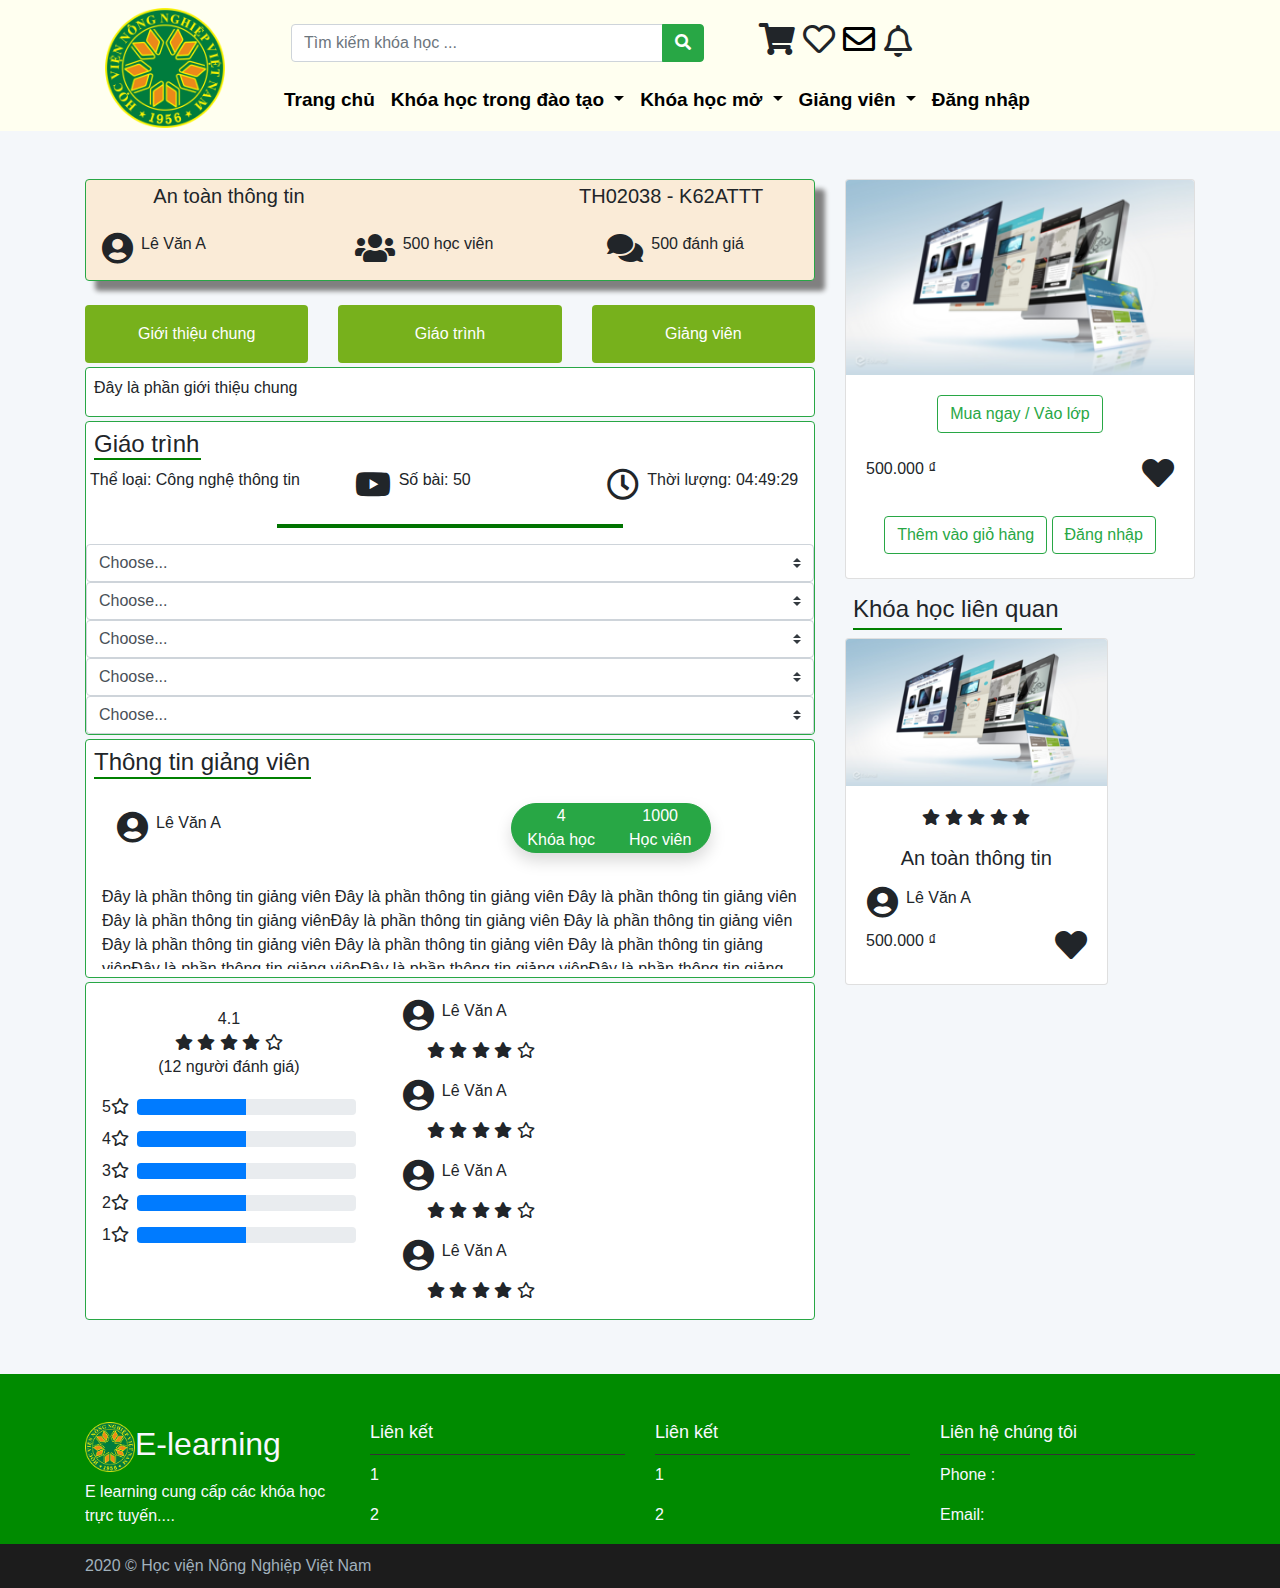
<file: theme-elearning/teacher.html>
<!doctype html>
<html lang="vi">
<head>
    <meta charset="UTF-8">
    <meta name="viewport"
          content="width=device-width, user-scalable=no, initial-scale=1.0, maximum-scale=1.0, minimum-scale=1.0">
    <meta http-equiv="X-UA-Compatible" content="ie=edge">
    <link rel="stylesheet" href="bootstrap/css/bootstrap.min.css" >
    <link rel="stylesheet" href="css/style.css">
    <link rel="stylesheet" href="https://use.fontawesome.com/releases/v5.6.3/css/all.css">
    <title>Elearning VNUA</title>
</head>
<body>

<!--header-->

<header>
    <div class="container">
        <div class="row">

            <!--            logo-->

            <div class="col-lg-2 col-md-12 col-sm-12 text-center pt-2" id="logo" >
                <a href="index.php"><img src="images/logo_vnua_thao.png"  alt="Elearning" title="Elearning VNUA" style="width: 120px"></a>
            </div>

            <!--header right-->

            <div class="col-lg-10 col-md-12 mt-3">
                <div class="row">

                    <!--search-->

                    <div class="col-lg-6 col-md-7 col-sm-12">
                        <nav class="navbar navbar-light">
                            <div class="input-group">
                                <input type="text" class="form-control" placeholder="Tìm kiếm khóa học ..." aria-label="Search">
                                <div class="input-group-append">
                                    <button class="btn btn-success" type="submit" ><i class="fas fa-search"></i></button>
                                </div>
                            </div>
                        </nav>
                    </div>

                    <!--                    menu top right-->
                    <div class="col-lg-4 col-md-5 col-sm-12 " >
                        <div class="row fa-2x">
                            <span class="mr-2 ml-4"><i class="fas fa-shopping-cart" title="Giỏ hàng"></i></span>
                            <span class="mr-2"><i class="far fa-heart" title="Yêu thích"></i></span>
                            <span class="mr-2 "><a style="color: black" href="chat/chat.html"><i class="far fa-envelope" title="Tin nhắn"></i></a></span>
                            <div class="dropdown">
                                <span class=" btn p-0 "  data-toggle="dropdown" aria-haspopup="true" aria-expanded="false">
                                <i class="far fa-bell pb-1 fa-2x" title="Thông báo"></i>
                                </span>
                                <div class="dropdown-menu  dropdown-menu-right border-success "  style="max-width: 500px;">
                                    <a class="dropdown-item border-bottom border-success font-weight-bold disabled card-header " >Thông báo</a>
                                    <a class="dropdown-item border-bottom border-success " href="#">Thông báo 1</a>
                                    <a class="dropdown-item border-bottom border-success " href="#">Thông báo 2</a>
                                    <a class="dropdown-item border-bottom border-success" href="#">Thông báo 3</a>
                                </div>
                            </div>
                        </div>
                    </div>
                </div>
                <!--                menu bottom-->

                <div class="row">
                    <nav class="navbar navbar-expand-lg navbar-light font-weight-bold ">

                        <button class="navbar-toggler" type="button" data-toggle="collapse" data-target="#navbarSupportedContent" aria-controls="navbarSupportedContent" aria-expanded="false" aria-label="Toggle navigation">
                            <span class="navbar-toggler-icon"></span>
                        </button>

                        <div class="collapse navbar-collapse" id="navbarSupportedContent">
                            <ul class="navbar-nav mr-auto">
                                <li class="nav-item">
                                    <a class="nav-link nav-link-menu" href="#">Trang chủ<span class="sr-only">(current)</span></a>
                                </li>
                                <li class="nav-item dropdown">
                                    <a class="nav-link nav-link-menu dropdown-toggle navbarDropdown" href="#" role="button" data-toggle="dropdown" aria-haspopup="true" aria-expanded="false">
                                        Khóa học trong đào tạo
                                    </a>
                                    <div class="dropdown-menu text-center" aria-labelledby="navbarDropdown">
                                        <a class="dropdown-item" href="#">Khóa học 1</a>
                                        <a class="dropdown-item" href="#">Khóa học 2</a>
                                        <div class="dropdown-divider"></div>
                                        <a class="dropdown-item" href="#">Xem tất cả</a>
                                    </div>
                                </li>
                                <li class="nav-item dropdown">
                                    <a class="nav-link nav-link-menu dropdown-toggle navbarDropdown" href="#" role="button" data-toggle="dropdown" aria-haspopup="true" aria-expanded="false">
                                        Khóa học mở
                                    </a>
                                    <div class="dropdown-menu text-center" aria-labelledby="navbarDropdown">
                                        <a class="dropdown-item" href="#">Khóa học 1</a>
                                        <a class="dropdown-item" href="#">Khóa học 2</a>
                                        <div class="dropdown-divider"></div>
                                        <a class="dropdown-item" href="#">Xem tất cả</a>
                                    </div>
                                </li>
                                <li class="nav-item dropdown">
                                    <a class="nav-link nav-link-menu dropdown-toggle navbarDropdown" role="button" data-toggle="dropdown" aria-haspopup="true" aria-expanded="false">
                                        Giảng viên
                                    </a>
                                    <div class="dropdown-menu text-center" aria-labelledby="navbarDropdown">
                                        <a class="dropdown-item" href="#">Giảng viên 1</a>
                                        <a class="dropdown-item" href="#">Giảng viên 2</a>
                                        <div class="dropdown-divider"></div>
                                        <a class="dropdown-item" href="#">Xem tất cả</a>
                                    </div>
                                </li>
                                <li class="nav-item">
                                    <a class="nav-link nav-link-menu" href="#">Đăng nhập</a>
                                </li>
                            </ul>
                        </div>
                    </nav>
                </div>
            </div>

        </div>
    </div>


</header>

<!--end header-->


<!--body-->
<session>

<div class="container">
    <div class="row pt-5">

<!--        session main-->

        <div class="col-lg-8 col-md-12 col-sm-12">
            <div class=" border border-success pt-1 rounded" style="background-color: antiquewhite;box-shadow: 10px 10px 5px gray;">
                <div class="row justify-content-between text-center">

    <!--                tên môn học-->
                    <div class="col-lg-5 col-md-6 col-sm-12">
                        <h5>An toàn thông tin</h5>
                    </div>

    <!--                mã môn học,mã lớp-->

                    <div class="col-lg-5 col-md-6  col-sm-12">
                        <h5>TH02038 - K62ATTT</h5>
                    </div>
                </div>

                <div class="row mt-3 mb-2">
                    <div class="col-lg-4 col-md-4 col-sm-12">
                        <span class="float-left pl-3 pr-2 "><i class="fas fa-user-circle fa-2x"></i></span>
                        <p>Lê Văn A</p>
                    </div>
                    <div class="col-lg-4 col-md-4 col-sm-12">
                        <span class="float-left pl-3 pr-2"><i class="fas fa-users fa-2x"></i></span>
                        <p>500 học viên</p>
                    </div>
                    <div class="col-lg-4 col-md-4 col-sm-12">
                        <span class="float-left pl-3 pr-2"><i class="fas fa-comments fa-2x"></i></span>
                        <p>500 đánh giá</p>
                    </div>
                </div>
            </div>

            <div class="row mt-4 mb-1 text-center font-weight-bold">
<!--                    <div class="col-lg-4 col-md-4 col-sm-12 p-2 border border-success rounded" style="background-color:indigo;color: white;">-->
<!--                        Giới thiệu chung-->
<!--                    </div>-->
<!--                    <div class="col-lg-4 col-md-4 col-sm-12 p-2 border border-success rounded bg-white ">-->
<!--                       Giáo trình-->
<!--                    </div>-->
<!--                    <div class="col-lg-4 col-md-4 col-sm-12 p-2 border border-success bg-white rounded">-->
<!--                       Giảng viên-->
<!--                    </div>-->
                <div class="col-lg-4 col-md-4 col-sm-12 rounded ">
                    <a href="#anchor1" class="btn btn1 btn-bubble w-100">Giới thiệu chung</a>
                </div>
                <div class="col-lg-4 col-md-4 col-sm-12 rounded ">
                    <a href="#anchor2" class="btn btn1 btn-bubble w-100">Giáo trình</a>
                </div>
                <div class="col-lg-4 col-md-4 col-sm-12 rounded ">
                    <a href="#anchor3" class="btn btn1 btn-bubble w-100">Giảng viên</a>
                </div>
            </div>
<!--            Giới thiệu chung-->

            <div class=" border border-success bg-white rounded" >
                <p class="pl-2 pt-2"><a name='anchor1'>Đây là phần giới thiệu chung</a></p>
            </div>

<!--            Giáo trình-->

            <div class=" mt-1 border border-success bg-white rounded">
                <h4 class="ml-2 pt-2" style=" border-bottom:2px solid green; width: 107px;"><a name='anchor2'>Giáo trình</a></h4>

                <!--        Danh sách các chương-->

                <div class="row">
                    <div class="col-lg-4 col-md-4 col-sm-12">
                        <p class="pl-1">Thể loại: Công nghệ thông tin</p>
                    </div>
                    <div class="col-lg-4 col-md-4 col-sm-12">
                        <span class="float-left pl-3 pr-2"><i class="fab fa-youtube fa-2x"></i></span>
                        <span>Số bài: 50</span>
                    </div>
                    <div class="col-lg-4 col-md-4 col-sm-12">
                        <span class="float-left pl-3 pr-2"><i class="far fa-clock fa-2x"></i></span>
                        <p>Thời lượng: 04:49:29</p>
                    </div>
                </div>
                <div class="row justify-content-center">
                    <hr class="col-lg-5 col-md-5 " style="width: auto; border-width:4px;background-color: green;">
                </div>

                    <div class="input-group">
                    <select class="custom-select" id="inputGroupSelect04" aria-label="Example select with button addon">
                        <option selected>Choose...</option>
                        <option value="1">One</option>
                        <option value="2">Two</option>
                        <option value="3">Three</option>
                    </select>
                </div>
                    <div class="input-group">
                    <select class="custom-select" id="inputGroupSelect04" aria-label="Example select with button addon">
                        <option selected>Choose...</option>
                        <option value="1">One</option>
                        <option value="2">Two</option>
                        <option value="3">Three</option>
                    </select>
                </div>
                    <div class="input-group">
                        <select class="custom-select"  aria-label="Example select with button addon">
                            <option selected>Choose...</option>
                            <option value="1">One</option>
                            <option value="2">Two</option>
                            <option value="3">Three</option>
                        </select>
                    </div>
                    <div class="input-group">
                        <select class="custom-select"  aria-label="Example select with button addon">
                            <option selected>Choose...</option>
                            <option value="1">One</option>
                            <option value="2">Two</option>
                            <option value="3">Three</option>
                        </select>
                    </div>
                    <div class="input-group">
                        <select class="custom-select"  aria-label="Example select with button addon">
                            <option selected>Choose...</option>
                            <option value="1">One</option>
                            <option value="2">Two</option>
                            <option value="3">Three</option>
                        </select>
                    </div>
            </div>

            <!--       Thông tin giảng viên-->

            <div class=" mt-1 border border-success bg-white rounded ">
                <h4 class="ml-2 pt-2" style=" border-bottom:2px solid green; width: 217px;"><a name='anchor3'>Thông tin giảng viên</a></h4>
                <div class="row ml-0 mr-0 mt-4 mb-3">
                    <div class="col-lg-7 col-md-7 col-sm-12 mt-2">
                        <span class="float-left pl-3 pr-2 "><i class="fas fa-user-circle fa-2x"></i></span>
                        <p>Lê Văn A</p>
                    </div>
                    <div class="col-lg-5 col-md-5 col-sm-12 text-center">
                        <a href="course_teacher.html" style="text-decoration: none;">
                        <div class="row bg-success shadow border border-success rounded-pill" title="Thông tin giảng dạy" style="max-height: 58px;max-width: 200px;color: white;">
                            <div class="col">
                                <span class="d-block">4</span>
                                <span>Khóa học</span>
                            </div>
                            <div class="col">
                                <span class="d-block">1000</span>
                                <span>Học viên</span>
                            </div>
                        </div>
                        </a>
                    </div>
                </div>
                <div>
                    <div class="form-text mb-2" style="overflow-x: hidden;height: 100px ">
                        <p class="p-3">Đây là phần thông tin giảng viên Đây là phần thông tin giảng viên Đây là phần thông tin giảng viên Đây là phần thông tin giảng viênĐây là phần thông tin giảng viên Đây là phần thông tin giảng viên Đây là phần thông tin giảng viên Đây là phần thông tin giảng viên Đây là phần thông tin giảng viênĐây là phần thông tin giảng viênĐây là phần thông tin giảng viênĐây là phần thông tin giảng viênĐây là phần thông tin giảng viênĐây là phần thông tin giảng viênĐây là phần thông tin giảng viênĐây là phần thông tin giảng viên </p>
                    </div>
                </div>
            </div>

<!--            Đánh giá-->

            <div class="mt-1 mb-1 border border-success bg-white rounded ">
                <div class="row">
<!--                    Thống kê tất cả đánh giá-->

                    <div class="col-lg-5 col-md-5 col-sm-12 text-center">
                        <p class="pt-4 mb-0">4.1</p>
                        <div>
                            <i class="fas fa-star"></i>
                            <i class="fas fa-star"></i>
                            <i class="fas fa-star"></i>
                            <i class="fas fa-star"></i>
                            <i class="far fa-star"></i>
                        </div>
                        <p>(12 người đánh giá)</p>
                        <div class="list-group pl-3 pr-3">
                            <div class="mb-2">
                                <div class="float-left">5<i class="far fa-star pr-2 "></i></div>
                                <div class="progress " style="margin-top: 4px;">
                                    <div class="progress-bar " role="progressbar" style="width: 50%" aria-valuenow="50" aria-valuemin="0" aria-valuemax="100"></div>
                                </div>
                            </div>
                            <div class="mb-2">
                                <div class="float-left">4<i class="far fa-star pr-2 "></i></div>
                                <div class="progress" style="margin-top: 4px;">
                                    <div class="progress-bar " role="progressbar" style="width: 50%" aria-valuenow="50" aria-valuemin="0" aria-valuemax="100"></div>
                                </div>
                            </div>
                            <div class="mb-2">
                                <div class="float-left">3<i class="far fa-star pr-2 "></i></div>
                                <div class="progress" style="margin-top: 4px;">
                                    <div class="progress-bar " role="progressbar" style="width: 50%" aria-valuenow="50" aria-valuemin="0" aria-valuemax="100"></div>
                                </div>
                            </div>
                            <div class="mb-2">
                                <div class="float-left">2<i class="far fa-star pr-2 "></i></div>
                                <div class="progress" style="margin-top: 4px;">
                                    <div class="progress-bar " role="progressbar" style="width: 50%" aria-valuenow="50" aria-valuemin="0" aria-valuemax="100"></div>
                                </div>
                            </div>
                            <div class="mb-2">
                                <div class="float-left">1<i class="far fa-star pr-2 "></i></div>
                                <div class="progress" style="margin-top: 4px;">
                                    <div class="progress-bar " role="progressbar" style="width: 50%" aria-valuenow="50" aria-valuemin="0" aria-valuemax="100"></div>
                                </div>
                            </div>
                        </div>
                    </div>

<!--                    Chi tiết người dùng đánh giá-->

                    <div class="col-lg-7 col-md-7 col-sm-12 p-3">
                        <div>
                            <span class="float-left pr-2"><i class="fas fa-user-circle fa-2x"></i></span>
                            <p>Lê Văn A</p>
                            <div class="pl-4">
                                <i class="fas fa-star"></i>
                                <i class="fas fa-star"></i>
                                <i class="fas fa-star"></i>
                                <i class="fas fa-star"></i>
                                <i class="far fa-star"></i>
                            </div>
                        </div>
                        <div class="mt-3">
                            <span class="float-left pr-2"><i class="fas fa-user-circle fa-2x"></i></span>
                            <p>Lê Văn A</p>
                            <div class="pl-4">
                                <i class="fas fa-star"></i>
                                <i class="fas fa-star"></i>
                                <i class="fas fa-star"></i>
                                <i class="fas fa-star"></i>
                                <i class="far fa-star"></i>
                            </div>
                        </div>
                        <div class="mt-3">
                            <span class="float-left pr-2"><i class="fas fa-user-circle fa-2x"></i></span>
                            <p>Lê Văn A</p>
                            <div class="pl-4">
                                <i class="fas fa-star"></i>
                                <i class="fas fa-star"></i>
                                <i class="fas fa-star"></i>
                                <i class="fas fa-star"></i>
                                <i class="far fa-star"></i>
                            </div>
                        </div>
                        <div class="mt-3">
                            <span class="float-left pr-2"><i class="fas fa-user-circle fa-2x"></i></span>
                            <p>Lê Văn A</p>
                            <div class="pl-4">
                                <i class="fas fa-star"></i>
                                <i class="fas fa-star"></i>
                                <i class="fas fa-star"></i>
                                <i class="fas fa-star"></i>
                                <i class="far fa-star"></i>
                            </div>
                        </div>
                    </div>
                </div>

            </div>
        </div>

<!--        session left-->

            <div class="col-lg-4 col-md-12 col-sm-12">
                <div class="card">
                    <img src="images/course.jpg" class="card-img-top" alt="...">
                    <div class="card-body text-center">
                        <button type="button" class="btn btn-outline-success">Mua ngay / Vào lớp</button>
                        <div class="row mt-4 mb-4">
                            <div class="col text-left">
                                <span>500.000 ₫</span>
                            </div>
                            <div class="col text-right">
                                <span><i class="fas fa-heart fa-2x"></i></span>
                            </div>
                        </div>
                        <button type="button" class="btn btn-outline-success mb-1">Thêm vào giỏ hàng</button>
                        <button type="button" class="btn btn-outline-success mb-1">Đăng nhập</button>
                    </div>
                </div>

                <div class="mt-2">
                    <h4 class="ml-2 pt-2 pb-1" style=" border-bottom:2px solid green; width: 209px;">Khóa học liên quan</h4>
                    <div class="card w-75">
                        <img src="images/course.jpg" class="card-img-top" alt="...">
                        <div class="card-body text-center">
                            <span><i class="fas fa-star "></i></span>
                            <span><i class="fas fa-star "></i></span>
                            <span><i class="fas fa-star "></i></span>
                            <span><i class="fas fa-star "></i></span>
                            <span><i class="fas fa-star "></i></span>
                            <h5 class="card-title mt-3 ">An toàn thông tin</h5>
                            <div class="row mt-3 ">
                                <span class="float-left pl-3 pr-2 "><i class="fas fa-user-circle fa-2x"></i></span>
                                <span>Lê Văn A</span>
                            </div>
                            <div class="row mt-2">
                                <div class="col text-left">
                                    <span>500.000 ₫</span>
                                </div>
                                <div class="col text-right">
                                    <span><i class="fas fa-heart fa-2x"></i></span>
                                </div>
                            </div>
                        </div>
                    </div>
                </div>
            </div>
    </div>
</div>
</session>
<!--end body-->

<!--footer-->
<footer>
    <!--footer top-->
    <div id="footer-top">
        <div class="container pt-5">
            <div class="row">
                <div id="logo-2" class="col-lg-3 col-md-6 col-sm-12">
                    <h2><a href="#"><img src="images/logo_vnua_thao.png" style="width: 50px" ></a>E-learning</h2>
                    <p>
                        E learning cung cấp các khóa học trực tuyến....
                    </p>
                </div>
                <div id="address" class="col-lg-3 col-md-6 col-sm-12">
                    <h3>Liên kết</h3>
                    <p>1</p>
                    <p>2</p>
                </div>
                <div id="service" class="col-lg-3 col-md-6 col-sm-12">
                    <h3>Liên kết</h3>
                    <p>1</p>
                    <p>2</p>
                </div>
                <div id="hotline" class="col-lg-3 col-md-6 col-sm-12">
                    <h3>Liên hệ chúng tôi</h3>
                    <p>Phone : </p>
                    <p>Email: </p>
                </div>
            </div>
        </div>
    </div>
    <!-- end footer top-->

    <!--footer bottom-->

    <div id="footer-bottom">
        <div class="container">
            <div class="row">
                <div class="col-lg-12 col-md-12 col-sm-12">
                    <p>
                        2020 © Học viện Nông Nghiệp Việt Nam
                    </p>
                </div>
            </div>
        </div>
    </div>

    <!--footer bottom-->
</footer>
<!--end footer-->

<script src="js/jquery-3.4.1.slim.min.js"></script>
<script src="js/popper.min.js"></script>
<script src="bootstrap/js/bootstrap.min.js" ></script>
<script src="js/menubottom.js"></script>
</body>
</html>
</file>
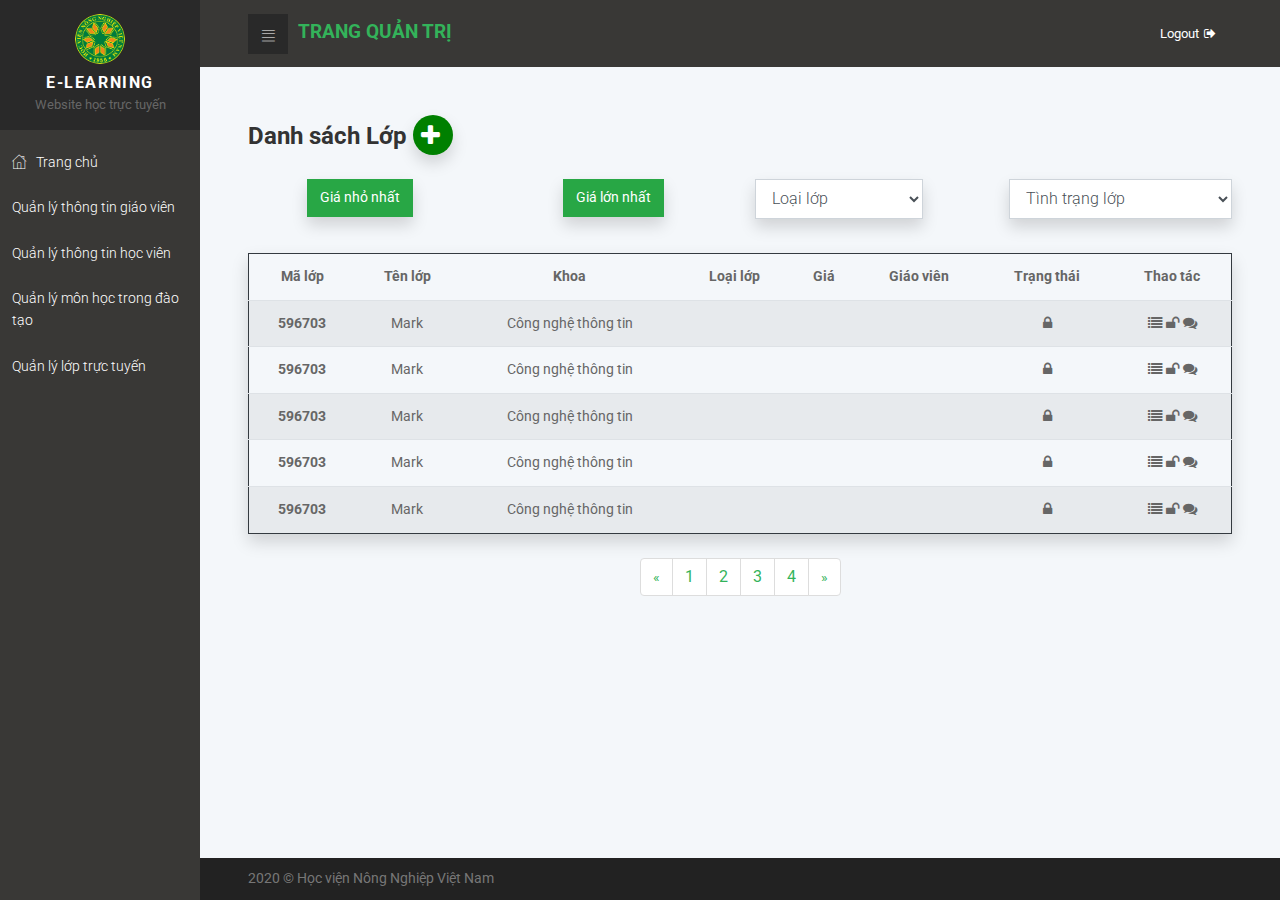
<file: theme-elearning/Admin/information_class.html>
<!DOCTYPE html>
<html>
<head>
    <meta charset="utf-8">
    <meta http-equiv="X-UA-Compatible" content="IE=edge">
    <title>Trang quản trị</title>
    <meta name="description" content="">
    <meta name="viewport" content="width=device-width, initial-scale=1">
    <meta name="robots" content="all,follow">
    <!-- Bootstrap CSS-->
    <link rel="stylesheet" href="vendor/bootstrap/css/bootstrap.min.css">
    <!-- Font Awesome CSS-->
    <link rel="stylesheet" href="vendor/font-awesome/css/font-awesome.min.css">
    <!-- Fontastic Custom icon font-->
    <link rel="stylesheet" href="css/fontastic.css">
    <!-- Custom Scrollbar-->
    <link rel="stylesheet" href="vendor/malihu-custom-scrollbar-plugin/jquery.mCustomScrollbar.css">
    <!-- Google fonts - Roboto -->
    <link rel="stylesheet" href="https://fonts.googleapis.com/css?family=Roboto:300,400,500,700">
    <!-- jQuery Circle-->
    <link rel="stylesheet" href="css/grasp_mobile_progress_circle-1.0.0.min.css">
    <!-- theme stylesheet-->
    <link rel="stylesheet" href="css/style.default.premium.css" id="theme-stylesheet">
</head>
<body>
<!-- Side Navbar -->
<nav class="side-navbar">
    <div class="side-navbar-wrapper">
        <!-- Sidebar Header    -->
        <div class="sidenav-header d-flex align-items-center justify-content-center">
            <!-- User Info-->
            <div class="sidenav-header-inner text-center"><a href="#"><img src="images/logo_vnua_thao.png" alt="logo" class="img-fluid rounded-circle"></a>
                <h2 class="h5">E-learning</h2><span>Website học trực tuyến</span>
            </div>
            <!-- Small Brand information, appears on minimized sidebar-->
            <div class="sidenav-header-logo"><a href="index.html" class="brand-small text-center"> <strong>B</strong><strong class="text-primary">D</strong></a></div>
        </div>
        <!-- Sidebar Navigation Menus-->
        <div class="main-menu">
            <ul id="side-main-menu" class="side-menu list-unstyled">
                <li><a href="index.html"><i class="icon-home"></i>Trang chủ</a></li>
                <li><a href="index.html">Quản lý thông tin giáo viên</a></li>
                <li><a href="index.html">Quản lý thông tin học viên</a></li>
                <li><a href="index.html">Quản lý môn học trong đào tạo</a></li>
                <li><a href="index.html">Quản lý lớp trực tuyến</a></li>
            </ul>
        </div>
    </div>
</nav>
<div class="page">
    <!-- navbar-->
    <header class="header">
        <nav class="navbar">
            <div class="container-fluid">
                <div class="navbar-holder d-flex align-items-center justify-content-between">
                    <div class="navbar-header"><a id="toggle-btn" href="#" class="menu-btn"><i class="icon-bars"> </i></a><a href="index.html" class="navbar-brand">
                        <div class="brand-text d-none d-md-inline-block"><strong class="text-primary">Trang quản trị</strong></div></a></div>
                    <ul class="nav-menu list-unstyled d-flex flex-md-row align-items-md-center">
                        <!-- Log out-->
                        <li class="nav-item"><a href="#" class="nav-link logout"> <span class="d-none d-sm-inline-block">Logout</span><i class="fa fa-sign-out"></i></a></li>
                    </ul>
                </div>
            </div>
        </nav>
    </header>
    <!-- Counts Section -->
    <section class="dashboard-counts section-padding">
        <div class="container-fluid">
            <h1>Danh sách Lớp <a href="#"><i class="fa fa-plus pl-2 pt-2 shadow" title="Danh sách lớp" style="color:white;background-color:green ; height: 40px;width: 40px;border-radius: 50%;"></i></a></h1>
            <div class="row text-center pt-3">

                <!--                        Gía nhỏ nhất-->

                <div class="col">
                    <button type="button" class="btn btn-success shadow">Giá nhỏ nhất</button>
                </div>

                <!--                Gía lớn nhất-->

                <div class="col">
                    <button type="button" class="btn btn-success shadow">Giá lớn nhất</button>
                </div>

                <!--               Loại lớp-->

                <div class="col">
                    <div class="form-group w-75 shadow">
                        <select class="form-control" >
                            <option selected disabled>Loại lớp</option>
                            <option>1</option>
                            <option>2</option>
                            <option>3</option>
                        </select>
                    </div>
                </div>

                <!--Tình trạng lớp-->

                <div class="col">
                    <div class="form-group w-100 shadow">
                        <select class="form-control" >
                            <option selected disabled>Tình trạng lớp</option>
                            <option>1</option>
                            <option>2</option>
                            <option>3</option>
                        </select>
                    </div>
                </div>

            </div>


            <div class="row">

                <div class="col-lg-12 pt-4">
                    <table class="table table-striped text-center border border-dark shadow">
                        <thead>
                        <tr class="">
                            <th scope="col">Mã lớp</th>
                            <th scope="col">Tên lớp</th>
                            <th scope="col">Khoa</th>
                            <th scope="col">Loại lớp</th>
                            <th scope="col">Giá</th>
                            <th scope="col">Giáo viên</th>
                            <th scope="col">Trạng thái</th>
                            <th scope="col">Thao tác</th>
                        </tr>
                        </thead>
                        <tbody>
                        <tr>
                            <th scope="row">596703</th>
                            <td>Mark</td>
                            <td>Công nghệ thông tin</td>
                            <td></td>
                            <td></td>
                            <td></td>
                            <td><i class="fa fa-lock"></i></td>
                            <td><i class="fa fa-list"></i><i class="fa fa-unlock pl-1 pr-1"></i><i class="fa fa-comments"></i></td>
                        </tr>
                        <tr>
                            <th scope="row">596703</th>
                            <td>Mark</td>
                            <td>Công nghệ thông tin</td>
                            <td></td>
                            <td></td>
                            <td></td>
                            <td><i class="fa fa-lock"></i></td>
                            <td><i class="fa fa-list"></i><i class="fa fa-unlock pl-1 pr-1"></i><i class="fa fa-comments"></i></td>
                        </tr>
                        <tr>
                            <th scope="row">596703</th>
                            <td>Mark</td>
                            <td>Công nghệ thông tin</td>
                            <td></td>
                            <td></td>
                            <td></td>
                            <td><i class="fa fa-lock"></i></td>
                            <td><i class="fa fa-list"></i><i class="fa fa-unlock pl-1 pr-1"></i><i class="fa fa-comments"></i></td>
                        </tr>
                        <tr>
                            <th scope="row">596703</th>
                            <td>Mark</td>
                            <td>Công nghệ thông tin</td>
                            <td></td>
                            <td></td>
                            <td></td>
                            <td><i class="fa fa-lock"></i></td>
                            <td><i class="fa fa-list"></i><i class="fa fa-unlock pl-1 pr-1"></i><i class="fa fa-comments"></i></td>
                        </tr>
                        <tr>
                            <th scope="row">596703</th>
                            <td>Mark</td>
                            <td>Công nghệ thông tin</td>
                            <td></td>
                            <td></td>
                            <td></td>
                            <td><i class="fa fa-lock"></i></td>
                            <td><i class="fa fa-list"></i><i class="fa fa-unlock pl-1 pr-1"></i><i class="fa fa-comments"></i></td>
                        </tr>

                        </tbody>
                    </table>
                </div>

                <!--                Chuyển trang-->

                <div class="col-lg-12">
                    <nav aria-label="Page navigation example" class="pt-4">
                        <ul class="pagination justify-content-center">
                            <li class="page-item">
                                <a class="page-link" href="#" aria-label="Previous">
                                    <span aria-hidden="true">&laquo;</span>
                                </a>
                            </li>
                            <li class="page-item"><a class="page-link" href="#">1</a></li>
                            <li class="page-item"><a class="page-link" href="#">2</a></li>
                            <li class="page-item"><a class="page-link" href="#">3</a></li>
                            <li class="page-item"><a class="page-link" href="#">4</a></li>
                            <li class="page-item">
                                <a class="page-link" href="#" aria-label="Next">
                                    <span aria-hidden="true">&raquo;</span>
                                </a>
                            </li>
                        </ul>
                    </nav>
                </div>

            </div>
        </div>
    </section>
    <footer class="main-footer">
        <div class="container-fluid">
            <div class="row">
                <div class="col-sm-6">
                    <p>2020 © Học viện Nông Nghiệp Việt Nam</p>
                </div>
            </div>
        </div>
    </footer>
</div>
<!-- JavaScript files-->
<script src="vendor/jquery/jquery.min.js"></script>
<script src="vendor/bootstrap/js/bootstrap.bundle.min.js"></script>
<script src="js/grasp_mobile_progress_circle-1.0.0.min.js"></script>
<script src="vendor/jquery.cookie/jquery.cookie.js"> </script>
<script src="vendor/malihu-custom-scrollbar-plugin/jquery.mCustomScrollbar.concat.min.js"></script>
<!-- Main File-->
<script src="js/front.js"></script>
</body>
</html>
</file>
<file: Shop/css/home.css>
*{
	margin:0;
	padding:0;
	font-family:arial;
	font-size:13px;
	color:#333;}
body{
	background:#E7ECF4;}	
#header{
	background:#222;}	
#logo, #search, #cart{
	height:60px;}
#logo{
	padding-top:5px;}
#logo h1{
	margin:0;}	
#search input{
	width:50%;
	border-radius: 3px 0 0 3px;}	
#search button{
	border-radius: 0 3px 3px 0;}	
#search button{
	background:#EB1F27;}	
#search button:hover{
	background:#C60A11;}
#cart a, #cart span{
	color:#FFF;
	text-decoration:none;
	text-transform:capitalize;}
#cart{
	text-align:right;}	
#cart a{
	text-decoration:none;
	text-transform:capitalize;}	
#cart span{
	display:inline-block;
	width:30px;
	height:30px;
	line-height:30px;
	background:#EB1F27;
	border-radius:100%;
	text-align:center;}		
#menu{
	overflow:hidden;
	background:#EB1F27;}
#menu ul{
	margin:0;}	
.menu-item{
	float:left;
	list-style:none;
	padding:10px;
	border-right:1px solid #C60A11;}	
.menu-item a{
	color:#FFF;
	text-decoration:none;}
.menu-item:hover{
	background:#C60A11;
	cursor:pointer;}
#main, #sidebar{
	margin-top:10px;}	
	
#slide .carousel-inner{
	border-radius:3px !important;}	

.products{
	margin-top:20px;}
.products h3{
	font-size:18px;}	
.product-list{
	margin:0 -2.5px;}
.product-item{
	padding:10px;
	margin:2.5px !important;}
.product-item img{
	width:130px;
	height:180px;
	opacity:1;
	-webkit-transition: opacity 1s;
	transition: opacity 1s;}	
.product-item:hover img{
	opacity:0.5 !important;}	
.product-item a{
	color:#333;
	text-decoration:none;
	font-weight:bold;}
.product-item span{
	font-weight:bold;
	color:#EB1F27;}

/*	Fix Flex-box	*/	
.product-list:last-child .product-item{
	flex-grow:0;
	flex-basis:32.6%;}
	
.banner-item{
	margin-bottom:10px;}

#footer-top{
	margin-top:20px;
	background:#FFF;}
#logo-2, #address, #service, #hotline{
	padding-top:20px;
	padding-bottom:20px;}	
#logo-2 p{
	text-align:justify;}
#footer-top h3{
	font-size:18px;
	border-bottom:1px solid #333;
	padding-bottom:10px;}

#footer-bottom{
	background:#1D1E24;
	padding:10px 0;}		
#footer-bottom p{
	margin:0;
	color:#a1b1bc;}	
	
	
@media (max-width:992px){
	#banner{
		display:none;}
}
@media (max-width:768px){
	#slide{
		display:none;}
	#cart{
		text-align:left;}
	#header{
		position:relative;}
	#header > button{
		position:absolute;
		top:15px;
		right:15px;
		background:#FFF;
		}
	.menu-item{
		float:none;
		border:none;
		border-bottom:1px solid #C60A11;}
}
@media (min-width:768px){
	#menu{
		display:block;}
	#header > button{
		display:none;}
}
</file>
<file: theme-elearning/css/style.css>
*{
    padding: 0;
    margin: 0;
    font-family: Arial;
}
body{
    background-color: #F4F7FA;
}
header{
    background-color: ivory;
}
.nav-link-menu{
    color: black !important;
    font-size: 19px;
}
#footer-top{
    margin-top: 50px;
    background:#008B00;
    color: #F8F8FF;
}
#footer-top h3{
    font-size:18px;
    border-bottom:1px solid #333;
    padding-bottom:10px;
}

#footer-bottom{
    background:#1C1C1C;
    padding:10px 0;
}
#footer-bottom p{
    margin:0;
    color:#a1b1bc;
}

/* Underline Effect*/
.nav-item {
    position: relative;
}

.navbar-collapse ul li a.nav-link:before {
    position: absolute;
    bottom: -5px;
    left: 0;
    width: 100%;
    height: 2px;
    background: transparent;
    content: '';
    opacity: 0;
    -webkit-transition: opacity 0.3s, -webkit-transform 0.3s;
    transition: opacity 0.3s, -webkit-transform 0.3s;
    transition: opacity 0.3s, transform 0.3s;
    transition: opacity 0.3s, transform 0.3s, -webkit-transform 0.3s;
    -webkit-transform: translateY(10px);
    transform: translateY(10px);
}

.navbar-collapse ul li:hover a.nav-link:before {
    opacity: 1;
    -webkit-transform: translateY(0px);
    transform: translateY(0px);
    bottom: 0px;
    background: #dd4343;
}

.dropdown-item:hover, .dropdown-item:focus {
    color: #ffffff;
    text-decoration: none;
    background-color: #dd4343;
}

.dropdown-menu {
    border: 0px;
}
/*css student*/
.navbar-student{
    height: 1000px;
    overflow-x: hidden;

}
.navbar-student h5{
    padding-top: 15px;
}

.lesson{
    padding-left: 30px;
    list-style: none;
}
.lesson a{
    text-decoration: none;
}
h6{
    padding-top: 12px;
    padding-left: 3px;
}

/*css thảo luận*/
.title {
    font-size: 14px;
    font-weight:bold;
}
.commnent {
    font-size:14px;

}
.repcoment {
    margin-left:55px;
    margin-top:5px;
}

.btn-bubble {
    color: white;
    background-color: #77b11c;
    background-repeat: no-repeat;
}
.btn-bubble:hover, .btn-bubble:focus {
    -webkit-animation: bubbles 1s forwards ease-out;
    animation: bubbles 1s forwards ease-out;
    background: radial-gradient(circle at center, rgba(0, 0, 0, 0) 30%, #eeeeff 60%, #eeeeff 65%, rgba(0, 0, 0, 0) 70%) 6% 105% / 0.55em 0.55em, radial-gradient(circle at center, rgba(0, 0, 0, 0) 30%, #eeeeff 60%, #eeeeff 65%, rgba(0, 0, 0, 0) 70%) -7% 147% / 1.12em 1.12em, radial-gradient(circle at center, rgba(0, 0, 0, 0) 30%, #eeeeff 60%, #eeeeff 65%, rgba(0, 0, 0, 0) 70%) 87% 146% / 0.93em 0.93em, radial-gradient(circle at center, rgba(0, 0, 0, 0) 30%, #eeeeff 60%, #eeeeff 65%, rgba(0, 0, 0, 0) 70%) 5% 115% / 0.99em 0.99em, radial-gradient(circle at center, rgba(0, 0, 0, 0) 30%, #eeeeff 60%, #eeeeff 65%, rgba(0, 0, 0, 0) 70%) 20% 99% / 0.86em 0.86em, radial-gradient(circle at center, rgba(0, 0, 0, 0) 30%, #eeeeff 60%, #eeeeff 65%, rgba(0, 0, 0, 0) 70%) 109% 80% / 0.86em 0.86em, radial-gradient(circle at center, rgba(0, 0, 0, 0) 30%, #eeeeff 60%, #eeeeff 65%, rgba(0, 0, 0, 0) 70%) 45% 85% / 1.06em 1.06em, radial-gradient(circle at center, rgba(0, 0, 0, 0) 30%, #eeeeff 60%, #eeeeff 65%, rgba(0, 0, 0, 0) 70%) 22% 94% / 1.2em 1.2em, radial-gradient(circle at center, rgba(0, 0, 0, 0) 30%, #eeeeff 60%, #eeeeff 65%, rgba(0, 0, 0, 0) 70%) 52% 122% / 0.76em 0.76em, radial-gradient(circle at center, rgba(0, 0, 0, 0) 30%, #eeeeff 60%, #eeeeff 65%, rgba(0, 0, 0, 0) 70%) 37% 113% / 1.18em 1.18em, radial-gradient(circle at center, rgba(0, 0, 0, 0) 30%, #eeeeff 60%, #eeeeff 65%, rgba(0, 0, 0, 0) 70%) 4% 102% / 1.09em 1.09em;
    background-color: #77b11c;
    background-repeat: no-repeat;
}

@-webkit-keyframes bubbles {
    100% {
        background-position: 10% 19%, -17% -10%, 88% -206%, -1% -281%, 26% -113%, 103% 22%, 46% -222%, 26% -19%, 53% -143%, 36% 29%, 11% 22%;
        box-shadow: inset 0 -6.5em 0 #0072c4;
    }
}

@keyframes bubbles {
    100% {
        background-position: 10% 19%, -17% -10%, 88% -206%, -1% -281%, 26% -113%, 103% 22%, 46% -222%, 26% -19%, 53% -143%, 36% 29%, 11% 22%;
        box-shadow: inset 0 -6.5em 0 #0072c4;
    }
}
.btn1 {
    display: inline-block;
    text-decoration: none;
    padding: 1em 2em;
}
</file>
<file: theme-elearning/Admin/css/fontastic.css>
@charset "UTF-8";

@font-face {
  font-family: "dashboard";
  src:url("../fonts/dashboard.eot");
  src:url("../fonts/dashboard.eot?#iefix") format("embedded-opentype"),
    url("../fonts/dashboard.woff") format("woff"),
    url("../fonts/dashboard.ttf") format("truetype"),
    url("../fonts/dashboard.svg#dashboard") format("svg");
  font-weight: normal;
  font-style: normal;

}

[data-icon]:before {
  font-family: "dashboard" !important;
  content: attr(data-icon);
  font-style: normal !important;
  font-weight: normal !important;
  font-variant: normal !important;
  text-transform: none !important;
  speak: none;
  line-height: 1;
  -webkit-font-smoothing: antialiased;
  -moz-osx-font-smoothing: grayscale;
}

[class^="icon-"]:before,
[class*=" icon-"]:before {
  font-family: "dashboard" !important;
  font-style: normal !important;
  font-weight: normal !important;
  font-variant: normal !important;
  text-transform: none !important;
  speak: none;
  line-height: 1;
  -webkit-font-smoothing: antialiased;
  -moz-osx-font-smoothing: grayscale;
}

.icon-home:before {
  content: "\62";
}
.icon-form:before {
  content: "\61";
}
.icon-list:before {
  content: "\63";
}
.icon-presentation:before {
  content: "\65";
}
.icon-bill:before {
  content: "\66";
}
.icon-check:before {
  content: "\67";
}
.icon-list-1:before {
  content: "\68";
}
.icon-padnote:before {
  content: "\69";
}
.icon-pencil-case:before {
  content: "\6a";
}
.icon-user:before {
  content: "\6b";
}
.icon-bars:before {
  content: "\6c";
}
.icon-line-chart:before {
  content: "\70";
}
.icon-flask:before {
  content: "\6d";
}
.icon-grid:before {
  content: "\6e";
}
.icon-picture:before {
  content: "\6f";
}
.icon-website:before {
  content: "\71";
}
.icon-screen:before {
  content: "\72";
}
.icon-interface-windows:before {
  content: "\73";
}
.icon-clock:before {
  content: "\74";
}
.icon-rss-feed:before {
  content: "\75";
}
.icon-mail:before {
  content: "\64";
}
.icon-ios-email-outline:before {
  content: "\76";
}
.icon-paper-airplane:before {
  content: "\77";
}
.icon-ios-email:before {
  content: "\78";
}
.icon-page:before {
  content: "\41";
}
.icon-close:before {
  content: "\79";
}
.icon-search:before {
  content: "\7a";
}
</file>
<file: theme-elearning/Admin/css/style.css>
*{
    font-family: Arial;
}
.statistic{
    height:auto;
    width:auto;
    font-size: 30px;
    word-break: break-all;
    color:white;
    box-shadow: 10px 10px 5px gray;
}
</file>
<file: Shop/css/cart.css>
#my-cart, #customer{
	background:#FFF;
	border-radius:3px;
	margin-top:20px;
	padding:10px 15px;}
.cart-nav-item{
	height:50px;
	line-height:50px;
	font-size:16px;
	border-bottom:1px solid #CCC;}	
.cart-item{
	border-bottom:1px solid #CCC;}
.cart-thumb, .cart-quantity, .cart-price, .cart-total{
	padding:10px;}	
.cart-item img{
	width:50px;
	float:left;
	margin-right:10px;}
.cart-thumb h4, .cart-total b{
	font-size:16px;}	
.cart-price b{
	display:block;
	font-size:18px;
	color:#eb1f27;}
.cart-price a{
	display:inline-table;
	padding:5px 10px;
	color:#333;
	text-decoration:none;
	border-radius:3px;
	background:#CCC;}
.cart-price a:hover{
	background:#FFF;}	


#customer-name, #customer-phone, #customer-mail, #customer-add, .by-now{
	padding:10px;}


.by-now a{
	text-align:center;
	display:inline-table;
	padding:10px 30px;
	background:#EB1F27;
	border-radius:3px;
	text-decoration:none;
	border:1px solid #EB1F27;
	
	transition:background 0.2s;}
.by-now b, .by-now span{
	color:#FFF;}	
.by-now b{
	display:block;}		
.by-now:last-child a{
	background:#305eb3;
	border:1px solid #305eb3;}	
.by-now a:hover{
	background:#FFF;}		
.by-now a:hover b{
	color:#EB1F27;
	}	
.by-now a:hover span{
	color:#EB1F27;
	}
.by-now:last-child a:hover b{
	color:#305eb3;
	}	
.by-now:last-child a:hover span{
	color:#305eb3;
	}		
.by-now:first-child{
	text-align:right;}		
.by-now:last-child{
	text-align:left;}	

#update-cart{
    border-radius: 3px;
    border: 1px solid #305eb3;
    background: #305eb3;
    padding: 15px 20px;
    color: #FFF;
}
#update-cart:hover{
    background: #FFFFFF;
    color: #305eb3;
}		
@media (max-width:768px){
	.by-now:first-child{
		text-align:left;}
}
</file>
<file: Shop/css/category.css>
#pagination ul{
	float:right;
	margin-top:20px;}
#pagination ul li a.page-link{
	color:#333333;}			
#pagination ul li a.page-link:hover{
	background:#EB1F27;
	color:#FFF;}
#pagination ul li.active a{
	background:#EB1F27;
	border-color:#dee2e6;
	color:#FFF;}
</file>
<file: Shop/css/product.css>
#product{
	padding:0 15px;
	margin-top:20px;}
#product-head, #product-body, #comment, #comments-list{
	background:#FFF;
	border-radius:3px;
	padding:10px 0;}
#product-img{
	text-align:center;}	
#product-img img{
	width:250px;}
#product-details h1, #product-body h3, #comment h3{
	font-size:18px;
	font-weight:bold;}	
#product-details ul li{
	list-style:none;
	height:30px;
	line-height:30px;}
#product-details ul li span{
	font-weight:bold;}		
#price-number{
	font-size:20px;
	font-weight:bold;
	color:#eb1f27;}	
#price, #status{
	border-top:1px dashed #333333;
	margin-top:10px;}
#status{
	font-weight:bold;
	color:#5cb85c;}		
#product-body, #comment, #comments-list{
	margin-top:10px;}	
#product-body h3{
	margin-bottom:20px;}		
#add-cart a:hover{
	color:#EB1F27;
	background:#FFF;}	
#add-cart a{
	display:inline-table;
	border-radius:3px;
	border:1px solid #EB1F27;
	background:#EB1F27;
	padding:15px 20px;
	color:#FFF;
	text-decoration:none;}
#comment button{
	background:#EB1F27;
	border:none;}
#comment button:hover{
	background:#C60A11;
	border:none;}
.comment-item ul li{
	list-style:none;}	
.comment-item ul li:last-child{
	padding:15px 0 5px 0;
	border-bottom:1px dashed #333;}
.comment-item:last-child ul li:last-child{
	border:none;}
#pagination ul{
	float:right;
	margin-top:20px;}
#pagination ul li a.page-link{
	color:#333333;}			
#pagination ul li a.page-link:hover{
	background:#EB1F27;
	color:#FFF;}
#pagination ul li.active a{
	background:#EB1F27;
	border-color:#dee2e6;
	color:#FFF;}
</file>
<file: Shop/css/search.css>
#search-result{
	padding:10px;
	background:#333;
	color:#FFF;
	margin-bottom:10px;
	border-radius:3px;
	font-size:14px;}
#search-result span{
	color:#FFFF00;}	

#pagination ul{
	float:right;
	margin-top:20px;}
#pagination ul li a.page-link{
	color:#333333;}			
#pagination ul li a.page-link:hover{
	background:#EB1F27;
	color:#FFF;}
#pagination ul li.active a{
	background:#EB1F27;
	border-color:#dee2e6;
	color:#FFF;}
</file>
<file: Shop/css/success.css>
#order-success{
	margin-top:20px;
	padding:20px;
	background:#FFF;
	border-radius:3px;}
#order-success-img{
	height:86px;
	background:url(../images/img-ship.png) top left no-repeat;}
#order-success-txt h3{
	font-size:22px;
	font-weight:bold;
	text-transform:uppercase;
	color:#58b947;}
#order-success-txt p{
	font-size:18px;}
</file>
<file: theme-elearning/css/student.css>
@import "https://fonts.googleapis.com/css?family=Poppins:300,400,500,600,700";

a, a:hover, a:focus {
    color: inherit;
    text-decoration: none;
    transition: all 0.3s;
}

/* ---------------------------------------------------
    SIDEBAR STYLE
----------------------------------------------------- */

.wrapperleft {
    display: flex;
    width: 100%;
    align-items: stretch;
    perspective: 1500px;
}


#sidebarleft {
    min-width: 250px;
    max-width: 250px;
    background: #7386D5;
    color: #fff;
    transition: all 0.6s cubic-bezier(0.945, 0.020, 0.270, 0.665);
    transform-origin: bottom left;
    margin-top: 20px;
    overflow-x: hidden;
    height: 1188px;
}

#sidebarleft.active {
    margin-left: -250px;
    transform: rotateY(100deg);
}

#sidebarleft .sidebar-header {
    text-align: center;
    padding: 7px;
    background: green;
}

#sidebarleft ul.components {
    padding: 20px 0;
    border-bottom: 1px solid #47748b;
}

#sidebarleft ul p {
    color: #fff;
    padding: 10px;
}

#sidebarleft ul li a {
    padding: 10px;
    font-size: 1.1em;
    display: block;
}
#sidebarleft ul li a:hover {
    color: #7386D5;
    background: #fff;
}

a[data-toggle="collapse"] {
    position: relative;
}

.dropdown-toggleleft::after {
    display: block;
    position: absolute;
    top: 50%;
    right: 20px;
    transform: translateY(-50%);
}

ul ul a {
    font-size: 0.9em !important;
    padding-left: 30px !important;
    background: #6d7fcc;
}

ul.CTAs {
    padding: 20px;
}

ul.CTAs a {
    text-align: center;
    font-size: 0.9em !important;
    display: block;
    border-radius: 5px;
    margin-bottom: 5px;
}

a.download {
    background: #fff;
    color: #7386D5;
}

a.article, a.article:hover {
    background: #6d7fcc !important;
    color: #fff !important;
}



/* ---------------------------------------------------
    CONTENT STYLE
----------------------------------------------------- */
#content {
    width: 100%;
    padding: 20px;
    min-height: 100vh;
    transition: all 0.3s;
}

#sidebarCollapse {
    width: 35px;
    height: 35px;
    background: #c7f5d1;
    cursor: pointer;
}

#sidebarCollapse span {
    width: 80%;
    height: 2px;
    margin: 0 auto;
    display: block;
    background: #555;
    transition: all 0.8s cubic-bezier(0.810, -0.330, 0.345, 1.375);
    transition-delay: 0.2s;
}

#sidebarCollapse span:first-of-type {
    transform: rotate(45deg) translate(2px, 2px);
}
#sidebarCollapse span:nth-of-type(2) {
    opacity: 0;
}
#sidebarCollapse span:last-of-type {
    transform: rotate(-45deg) translate(1px, -1px);
}


#sidebarCollapse.active span {
    transform: none;
    opacity: 1;
    margin: 5px auto;
}


/* ---------------------------------------------------
    MEDIAQUERIES
----------------------------------------------------- */
@media (max-width: 768px) {
    #sidebarleft {
        margin-left: -250px;
        transform: rotateY(90deg);
    }
    #sidebarleft.active {
        margin-left: 0;
        transform: none;
    }
    #sidebarCollapse span:first-of-type,
    #sidebarCollapse span:nth-of-type(2),
    #sidebarCollapse span:last-of-type {
        transform: none;
        opacity: 1;
        margin: 5px auto;
    }
    #sidebarCollapse.active span {
        margin: 0 auto;
    }
    #sidebarCollapse.active span:first-of-type {
        transform: rotate(45deg) translate(2px, 2px);
    }
    #sidebarCollapse.active span:nth-of-type(2) {
        opacity: 0;
    }
    #sidebarCollapse.active span:last-of-type {
        transform: rotate(-45deg) translate(1px, -1px);
    }

}
</file>
<file: theme-elearning/Admin/css/grasp_mobile_progress_circle-1.0.0.min.css>
.gmpc{position:relative}.gmpc-percent-text{position:absolute;width:100%;top:50%;left:50%;transform:translate(-50%,-50%);text-align:center}
</file>
<file: theme-elearning/Admin/css/style.default.premium.css>
/*
==========================================================
==========================================================

Bootstrapious Dashboard Template 1.2

PREMIUM VERSION

https://bootstrapious.com/p/bootstrap-4-dashboard-premium

==========================================================
==========================================================
*/
/*
* ==========================================================
*     GENERAL
* ==========================================================
*/
.text-bold {
  font-weight: 700;
}

.text-small {
  font-size: 0.9rem;
}

.text-xsmall {
  font-size: 0.8rem;
}

.text-gray {
  color: #868e96;
}

.text-uppercase {
  letter-spacing: 0.2em;
}

.lh-2 {
  line-height: 2;
}

a {
  display: inline-block;
  text-decoration: none;
  color: #fff;
}

body {
  overflow-x: hidden;
}

i {
  display: inline-block;
}

span {
  display: inline-block;
}

.mt-30px {
  margin-top: 30px !important;
}

.mb-30px {
  margin-bottom: 30px !important;
}

i[class*='icon-'] {
  -webkit-transform: translateY(4px);
  transform: translateY(4px);
}

table {
  font-size: 0.9em;
  color: #666;
}

.btn-xs {
  font-size: 0.7em !important;
  padding: 2px 5px !important;
  border-radius: 2px !important;
}

.badge {
  font-weight: 400;
  border-radius: 0;
}

.badge.badge-primary {
  background: #33b35a;
}

.page {
  position: absolute;
  top: 0;
  right: 0;
  -webkit-transition: width 0.3s linear;
  transition: width 0.3s linear;
  width: calc(100% - 200px);
  background-color: #F4F7FA;
  min-height: 100vh;
  padding-bottom: 50px;
}

.page.active {
  width: calc(100% - 70px);
}

h2 {
  color: #555;
  font-weight: 400;
}

.breadcrumb-holder {
  background: #eceeef;
}

.breadcrumb-holder .breadcrumb {
  padding: 15px 0;
  font-size: 0.85em;
  font-weight: 300;
  color: #999;
  margin-bottom: 0;
}

.breadcrumb-holder .breadcrumb a:hover, .breadcrumb-holder .breadcrumb:focus {
  text-decoration: none;
}

.breadcrumb-holder .breadcrumb .container {
  padding: 0;
}

.card {
  margin-bottom: 30px;
  -webkit-box-shadow: 1px 1px 2px rgba(0, 0, 0, 0.1);
  box-shadow: 1px 1px 2px rgba(0, 0, 0, 0.1);
}

.card-header h1,
.card-header h2,
.card-header h3,
.card-header h4,
.card-header h5,
.card-header h6 {
  margin-bottom: 0;
}

.card:not([class*="text"]) p {
  color: #888;
}

.display {
  font-weight: 400 !important;
}

.section-padding {
  padding: 3rem 0;
}

.section-no-padding-bottom {
  padding-bottom: 0;
}

section header {
  padding-top: 2rem;
  padding-bottom: 2rem;
}

@media (min-width: 768px) {
  .container-fluid {
    padding: 0 3rem;
  }
}

.list-group-item {
  border-right: 0;
  border-left: 0;
}

.list-group-item:first-child, .list-group-item:last-child {
  border-radius: 0;
}

.overflow-hidden {
  overflow: hidden;
}

.tile-link {
  position: absolute;
  cursor: pointer;
  width: 100%;
  height: 100%;
  left: 0;
  top: 0;
  z-index: 30;
}

/*
* ==========================================================
*     Main NAVBAR
* ==========================================================
*/
nav.navbar {
  background: #393836;
  padding: .8rem 0;
  /* Navbar Brand --------- */
  /*  Dropdowns ------------ */
  /* Toggle Button ---------- */
}

nav.navbar .side-navbar-wrapper {
  width: 100%;
  height: 100%;
}

nav.navbar .container-fluid {
  width: 100%;
}

nav.navbar .navbar-holder {
  width: 100%;
}

nav.navbar a {
  font-size: .8rem;
  color: #fff;
  position: relative;
}

nav.navbar .badge {
  position: absolute;
  top: 0;
  right: 0;
}

nav.navbar a.language span {
  margin-left: .2rem;
  vertical-align: middle;
}

nav.navbar a.logout i {
  margin-left: 5px;
}

nav.navbar small {
  font-size: 0.75rem;
  color: #999;
}

nav.navbar a.navbar-brand {
  margin-left: 10px;
}

nav.navbar .brand-text {
  text-transform: uppercase;
}

nav.navbar .brand-text strong {
  font-size: 1.5em;
}

nav.navbar .nav-menu {
  margin-bottom: 0;
}

nav.navbar .dropdown-toggle::after {
  border: none !important;
  content: '\f107';
  vertical-align: baseline;
  font-family: 'FontAwesome';
  margin-left: .3rem;
}

nav.navbar .dropdown-menu {
  right: 0;
  left: auto;
  float: left;
  margin-top: 16px;
  margin-bottom: 0;
  padding-top: 0;
  padding-bottom: 0;
  font-size: 1rem;
  padding: 1rem;
}

nav.navbar .dropdown-menu .dropdown-item {
  color: #666;
  padding: 10px;
}

nav.navbar .dropdown-menu .dropdown-item:active {
  color: #fff;
}

nav.navbar .dropdown-menu .dropdown-item:active span,
nav.navbar .dropdown-menu .dropdown-item:active small {
  color: #fff;
}

nav.navbar .dropdown-menu .dropdown-item span {
  color: #777;
}

nav.navbar .dropdown-menu .dropdown-item i {
  margin-right: 5px;
}

nav.navbar .msg-body span,
nav.navbar .msg-body strong {
  display: block;
}

nav.navbar .msg-body span {
  font-size: 0.85em;
}

nav.navbar .msg-profile {
  margin-right: 10px;
  width: 50px;
}

nav.navbar .notification-content {
  font-size: .8rem;
  margin-right: .5rem;
}

nav.navbar a.menu-btn {
  width: 40px;
  height: 40px;
  line-height: 40px;
  background: #292929;
  color: #fff;
  text-align: center;
  padding: 0 !important;
}

nav.navbar a.menu-btn i[class*='icon-'] {
  -webkit-transform: translateY(4px);
  transform: translateY(4px);
}

nav.navbar a.menu-btn:hover {
  background: #33b35a;
}

/*  NAVBAR MEDIAQUERIES ---------------------------------- */
@media (max-width: 575px) {
  nav.navbar .dropdown {
    position: static;
  }
  nav.navbar .dropdown-menu {
    width: 90vw;
    right: 2.5vw;
    left: 2.5vw;
    margin: 0 auto;
  }
  nav.navbar .notification {
    -webkit-box-orient: vertical;
    -webkit-box-direction: normal;
    -ms-flex-direction: column;
    flex-direction: column;
  }
}

@media (min-width: 992px) {
  nav.navbar .dropdown-menu strong {
    font-weight: 400;
  }
  nav.navbar .dropdown-menu a {
    font-size: 0.9em;
  }
}

/*
* ==========================================================
*     SIDE NAVBAR
* ==========================================================
*/
.side-navbar {
  position: fixed;
  top: 0;
  left: 0;
  width: 200px;
  height: 100%;
  width: 200px;
  text-align: left;
  background: #393836;
  color: #fff;
  z-index: 999;
  overflow-y: auto;
  -webkit-transition: all 0.3s;
  transition: all 0.3s;
  /*  Side navbar small ------------------------ */
}

.side-navbar .scrolled-wrapper {
  width: 100%;
  height: 100%;
}

.side-navbar.hide {
  left: -70px;
}

.side-navbar a.brand-small {
  text-transform: uppercase;
  font-weight: 500;
  padding: 0;
}

.side-navbar a.brand-small:hover, .side-navbar a.brand-small:focus {
  background: none;
}

.side-navbar a.brand-small strong {
  font-size: 1.5rem;
}

.side-navbar li {
  position: relative;
}

.side-navbar li a {
  position: relative;
  font-size: .9rem;
  font-weight: 300;
  color: #fff;
  text-decoration: none;
  width: 100%;
  padding: 12px;
}

.side-navbar li a:focus, .side-navbar li a:hover, .side-navbar li a[aria-expanded="true"] {
  background: #33b35a;
  color: #fff;
  text-decoration: none;
}

.side-navbar li a[data-toggle="collapse"]::before {
  content: '\f104';
  display: inline-block;
  -webkit-transform: translateY(-50%);
  transform: translateY(-50%);
  font-family: 'FontAwesome';
  position: absolute;
  top: 50%;
  right: 20px;
}

.side-navbar li a[aria-expanded="true"]::before {
  content: '\f107';
  color: #fff;
}

.side-navbar li.active > a {
  background: #33b35a;
}

.side-navbar li li.active > a {
  background: #2d9f50 !important;
}

.side-navbar li ul {
  background: #292929;
  position: relative;
  min-width: 100%;
  left: 0;
  padding-left: 0;
}

.side-navbar li ul a {
  padding-left: 20px;
  font-size: .85rem;
}

.side-navbar li ul.collapse a {
  border-left: 2px solid #33b35a;
}

.side-navbar li ul.collapse a:hover {
  background: #121212;
}

.side-navbar .sidenav-header {
  background: #292929;
  padding: 14px;
  margin-bottom: 10px;
}

.side-navbar .sidenav-header img {
  width: 50px;
  height: 50px;
}

.side-navbar .sidenav-header span {
  font-size: 0.8em;
  color: #666;
}

.side-navbar .sidenav-header h2 {
  margin: 10px 0 0;
  text-transform: uppercase;
  letter-spacing: .1em;
}

.side-navbar .sidenav-heading {
  font-weight: 700;
  color: #adb5bd;
  font-size: .9rem;
  text-transform: uppercase;
  letter-spacing: .1em;
  margin-left: 10px;
  margin-top: 10px;
  margin-bottom: 10px;
}

.side-navbar i[class*='icon-'] {
  -webkit-transform: translateY(2px);
  transform: translateY(2px);
}

.side-navbar span {
  display: inline-block;
}

.side-navbar i {
  font-size: inherit;
  margin-right: 10px;
}

.side-navbar .badge {
  display: inline-block;
  font-size: 0.6em;
  vertical-align: middle;
}

.side-navbar .brand-small {
  display: none;
}

.side-navbar.shrink {
  width: 70px;
  text-align: center;
}

.side-navbar.shrink .brand-small {
  display: block;
}

.side-navbar.shrink .sidenav-header-inner {
  display: none;
}

.side-navbar.shrink .sidenav-heading {
  margin-left: 0;
  font-size: .8rem;
}

.side-navbar.shrink ul li a {
  font-size: .7rem;
  padding-left: 5px;
  padding-right: 5px;
}

.side-navbar.shrink ul li a[data-toggle="collapse"]::before {
  content: '\f107';
  -webkit-transform: translateX(50%);
  transform: translateX(50%);
  position: absolute;
  top: auto;
  right: 50%;
  bottom: 0;
  left: auto;
}

.side-navbar.shrink ul li a[data-toggle="collapse"][aria-expanded="true"]::before {
  content: '\f106';
}

.side-navbar.shrink ul li ul a {
  padding-left: 10px;
  font-size: .7rem;
}

.side-navbar.shrink i {
  display: block;
  margin-right: 0;
  font-size: 1rem;
}

.side-navbar.shrink .arrow {
  float: none;
  -webkit-transform: none !important;
  transform: none !important;
}

.side-navbar.shrink .badge {
  display: none;
}

/* SIDE NAVBAR MEDIAQUERIES ------------------------------ */
@media (max-width: 1199px) {
  .page {
    width: 100%;
  }
  .page.active {
    width: 100%;
  }
  .page.active-sm {
    width: calc(100% - 70px);
  }
  .side-navbar {
    left: -70px;
    width: 70px;
    text-align: center;
  }
  .side-navbar.show-sm {
    left: 0 !important;
  }
  .side-navbar .brand-small {
    display: block;
  }
  .side-navbar .sidenav-header-inner {
    display: none;
  }
  .side-navbar .sidenav-heading {
    margin-left: 0;
    font-size: .8rem;
  }
  .side-navbar ul li a {
    font-size: .7rem;
    padding-left: 5px;
    padding-right: 5px;
  }
  .side-navbar ul li a[data-toggle="collapse"]::before {
    content: '\f107';
    -webkit-transform: translateX(50%);
    transform: translateX(50%);
    position: absolute;
    top: auto;
    right: 50%;
    bottom: 0;
    left: auto;
  }
  .side-navbar ul li a[data-toggle="collapse"][aria-expanded="true"]::before {
    content: '\f106';
  }
  .side-navbar ul li ul a {
    padding-left: 10px;
    font-size: .7rem;
  }
  .side-navbar i {
    display: block;
    margin-right: 0;
    font-size: 1rem;
  }
  .side-navbar .arrow {
    float: none;
    -webkit-transform: none !important;
    transform: none !important;
  }
  .side-navbar .badge {
    display: none;
  }
}

/* Malihu Custom Scroll */
.mCSB_scrollTools {
  width: 4px;
}

.mCSB_inside > .mCSB_container {
  margin-right: 0 !important;
}

.mCSB_scrollTools .mCSB_dragger .mCSB_dragger_bar {
  background-color: #33b35a;
}

.mCSB_scrollTools .mCSB_dragger .mCSB_dragger_bar:hover {
  background-color: #33b35a;
}

/*
* ==========================================================
*      DASHBOARD COUNTS
* ==========================================================
*/
.dashboard-counts {
  color: #333;
}

.dashboard-counts .count-title span {
  font-size: 0.8em;
  color: #aaa;
  display: block;
}

.dashboard-counts .count-title i {
  font-size: 1.5em;
  color: #33b35a;
}

.dashboard-counts .icon {
  margin-right: 10px;
}

.dashboard-counts strong {
  font-size: 0.9em;
  font-weight: 500;
  color: #555;
  display: block;
}

.dashboard-counts .count-number {
  font-size: 2.2em;
  font-weight: 300;
}

/* DASHBOARD COUNTS MEDIAQUERIES ------------------------- */
@media (max-width: 991px) {
  .dashboard-counts div[class*='col-'] {
    margin-bottom: 20px;
  }
}

@media (min-width: 768px) {
  .dashboard-counts strong {
    font-size: 1em;
  }
  .dashboard-counts span {
    font-size: 0.9em;
  }
  .dashboard-counts .count-number {
    font-size: 3em;
  }
}

/*
* ==========================================================
*     DASHBOARD HEADER
* ==========================================================
*/
.dashboard-header {
  background: #fff;
  border-top: 1px solid #eee;
  border-bottom: 1px solid #eee;
}

.dashboard-header .check-lists {
  margin-top: 20px;
}

.dashboard-header .check-lists label {
  font-size: 0.75em;
}

.dashboard-header .pie-chart {
  position: relative;
  width: 300px;
  height: 300px;
  max-width: 100%;
  margin: 0 auto;
}

.dashboard-header p {
  font-size: 0.75rem;
  font-weight: 400;
  color: #888;
}

.dashboard-header li {
  margin-bottom: 10px;
}

/* DASHBOARD HEADER MEDIAQUERIES ------------------------- */
@media (max-width: 991px) {
  .dashboard-header {
    background: none;
    border: none;
    padding: 0;
  }
  .dashboard-header div[class*='col-'] {
    margin-bottom: 30px;
  }
  .dashboard-header div[class*='col-']:last-of-type {
    margin-bottom: 0;
  }
  .dashboard-header .card {
    background: #fff;
    padding: 30px;
    -webkit-box-shadow: 1px 1px 2px rgba(0, 0, 0, 0.1);
    box-shadow: 1px 1px 2px rgba(0, 0, 0, 0.1);
    height: 100%;
  }
}

@media (min-width: 768px) {
  .dashboard-header p {
    font-size: 0.9em;
  }
  .dashboard-header h2 {
    font-size: 1.3rem;
  }
  .dashboard-header .check-lists label {
    font-size: 0.85em;
  }
}

@media (min-width: 992px) {
  .dashboard-header {
    margin-bottom: 30px;
  }
  .dashboard-header .card {
    -webkit-box-shadow: none;
    box-shadow: none;
    margin-bottom: 0;
  }
}

/*
* ==========================================================
*      STATISTICS
* ==========================================================
*/
.statistics {
  /* User Activity ------------- */
}

.statistics div[class*='col-'] .card {
  padding: 20px;
  margin-bottom: 0;
  height: 100%;
}

.statistics h2 {
  margin-bottom: 20px;
}

.statistics p {
  font-size: 0.8em;
  color: #999;
  margin-bottom: 5px;
}

.statistics .income .icon {
  font-size: 3.5em;
}

.statistics .income .number {
  font-size: 2.5em;
  color: #555;
}

.statistics .income strong {
  font-size: 1.5em;
}

.statistics .data-usage canvas {
  width: 100%;
  max-width: 200px;
  border: none;
}

.statistics .data-usage strong {
  font-size: 1.5em;
  display: block;
}

.statistics .data-usage small {
  font-size: 0.85em;
  font-weight: 300;
  color: #aaa;
}

.statistics .data-usage span {
  font-size: 0.95em;
  color: #aaa;
  display: block;
}

.statistics .data-usage p {
  margin-top: 10px;
  margin-bottom: 0;
}

.statistics .user-activity .number {
  font-size: 2.5em;
  font-weight: 300;
  color: #555;
}

.statistics .user-activity .progress {
  border-radius: 0;
  background: #f5f5f5;
}

.statistics .user-activity .progress .progress-bar.bg-primary {
  background: #33b35a !important;
}

.statistics .user-activity .page-statistics {
  margin-top: 20px;
}

.statistics .user-activity .page-statistics strong {
  display: block;
  text-transform: uppercase;
  color: #33b35a;
  font-size: 2em;
}

/* STATISTICS  MEDIAQUERIES ------------------------- */
@media (max-width: 991px) {
  .statistics div[class*='col-'] .card {
    height: auto;
    margin-bottom: 30px;
  }
  .statistics div[class*='col-']:last-of-type .card {
    margin-bottom: 0;
  }
  .statistics .data-usage {
    text-align: center;
  }
  .statistics .data-usage div[class*='col-']:first-of-type {
    padding-bottom: 20px;
  }
  .statistics .data-usage .gmpc {
    padding-bottom: 20px !important;
  }
  p {
    font-size: 0.75em;
  }
}

@media (min-width: 768px) {
  .statistics h2 {
    font-size: 1.3rem;
  }
}

/*
* ==========================================================
*      UPDATES WIDGETS
* ==========================================================
*/
.updates .left-col {
  padding-right: 20px;
}

.updates .icon {
  margin-right: 10px;
}

.updates li {
  border-bottom: 1px solid #f3f3f3;
  padding: .75rem 1.25rem;
}

.updates .update-date {
  font-size: 1.3em;
  font-weight: 700;
  color: #bbb;
  display: block;
}

.updates span {
  font-size: 0.7em;
  font-weight: 300;
  color: #aaa;
  line-height: 0.5em;
  display: block;
}

.updates strong {
  font-weight: 400;
  color: #555;
  font-size: 0.9em;
}

.updates small {
  font-size: 0.75em;
}

.updates a {
  color: #555;
}

.updates a:hover, .updates a:focus {
  color: #555;
  text-decoration: none;
}

.updates h2 {
  margin-bottom: 0;
}

.updates p {
  font-size: 0.9em;
  color: #999;
  margin-bottom: 5px;
}

/* UPDATES MEDIAQUERIES ------------------------- */
@media (max-width: 991px) {
  .updates h2 {
    font-size: 1.05rem;
  }
  .updates strong {
    font-size: 1em;
    font-weight: 400;
  }
  .updates small {
    font-size: 0.85em;
  }
  .updates .full-date {
    font-size: 0.85em;
  }
}

/*
* ==========================================================
*      DAILY FEEDS AND ACTIVITES WIDGETS
* ==========================================================
*/
/*  Daily Feeds ------------------- */
.daily-feeds a.feed-profile {
  margin-right: 10px;
  width: 45px;
  height: 45px;
}

.daily-feeds a.feed-profile img {
  width: 100%;
  height: 100%;
}

.daily-feeds .badge {
  margin-right: 10px;
}

.daily-feeds strong {
  display: inline-block;
  margin-right: 5px;
}

.daily-feeds small {
  color: #999;
  display: block;
  margin-bottom: 5px;
}

.daily-feeds .message-card {
  padding: 10px;
  background: #fafafa;
  margin-left: 55px;
  margin-top: 10px;
  margin-bottom: 10px;
  -webkit-box-shadow: 1px 1px 2px rgba(0, 0, 0, 0.1);
  box-shadow: 1px 1px 2px rgba(0, 0, 0, 0.1);
}

.daily-feeds .full-date {
  line-height: 0.7em;
  margin-bottom: 10px;
}

.daily-feeds .CTAs a {
  margin-right: 5px;
}

.daily-feeds .CTAs a i {
  margin-right: 5px;
}

.daily-feeds .CTAs a:last-of-type {
  margin-right: 0;
}

.daily-feeds a.btn {
  color: #fff;
}

/* Activities  ------------------- */
.activities li {
  padding: 0;
}

.activities .date-holder {
  padding-right: 0;
}

.activities .date-holder .date {
  -webkit-box-shadow: none;
  box-shadow: none;
}

.activities .date-holder .date span {
  font-size: 0.8em;
}

.activities .date-holder .icon {
  width: 30px;
  height: 30px;
  line-height: 30px;
  background: #f5f5f5;
  text-align: center;
  margin: 0;
  display: inline-block;
}

.activities .date-holder span {
  display: block;
  margin: 10px;
}

.activities .content {
  border-left: 1px solid #eee;
  border-bottom: 20px;
  padding: 10px 20px;
}

.activities .content strong {
  display: block;
  margin-right: 5px;
}

/* UPDATES WIDGET MEDIAQUERIES ------------------------- */
@media (min-width: 768px) {
  .updates strong {
    font-size: 1em;
  }
  .updates small {
    font-size: 0.8em;
  }
}

/*
* ==========================================================
*      PROGRESS CIRCLE
* ==========================================================
*/
.gmpc {
  padding: 0 !important;
  width: 100% !important;
  height: auto !important;
  -webkit-box-shadow: none !important;
  box-shadow: none !important;
  color: #33b35a !important;
  border-right: 1px solid #eee;
}

@media (max-width: 575px) {
  .gmpc {
    border-right: none;
    border-bottom: 1px solid #eee;
  }
}

/*
* ==========================================================
*       MAIN FOOTER
* ==========================================================
*/
footer.main-footer {
  position: absolute;
  width: 100%;
  bottom: 0;
  background: #222;
  padding: 10px 0;
}

footer.main-footer p {
  font-size: 0.7em;
  color: #777;
  margin: 0;
}

/* MAIN FOOTER MEDIAQUERIES ------------------------- */
@media (max-width: 575px) {
  footer.main-footer div[class*="col-"] {
    text-align: center !important;
  }
}

@media (min-width: 768px) {
  footer.main-footer p {
    font-size: 0.9em;
  }
}

/*
* ==========================================================
*       UTILITIES
* ==========================================================
*/
.bg-cover {
  background-size: cover;
}

/*
* ==========================================================
*     FORMS ELEMENTS
* ==========================================================
*/
label {
  font-size: .9rem;
}

.form-control {
  height: calc(2.4rem + 2px);
  padding: 0.45rem 0.75rem;
  font-size: 1rem;
  line-height: 1.5;
  color: #495057;
  border-radius: 0;
}

.form-control::-moz-placeholder {
  font-size: 0.75em;
  font-weight: 400;
  color: #aaa;
  font-family: "Roboto", sans-serif;
}

.form-control::-webkit-input-placeholder {
  font-size: 0.75em;
  font-weight: 400;
  color: #aaa;
  font-family: "Roboto", sans-serif;
}

.form-control:-ms-input-placeholder {
  font-size: 0.75em;
  font-weight: 400;
  color: #aaa;
  font-family: "Roboto", sans-serif;
}

.form-control-sm {
  height: calc(1.8125rem + 2px);
  padding: 0.25rem 0.5rem;
  font-size: 0.875rem;
  line-height: 1.5;
}

.form-control-lg {
  height: calc(2.875rem + 2px);
  padding: 0.5rem 1rem;
  font-size: 1.25rem;
  line-height: 1.5;
}

textarea.form-control {
  height: auto;
}

select.form-control {
  font-weight: 300;
}

select.form-control[size], select.form-control[multiple] {
  height: auto;
}

select.form-control option {
  color: #999;
  font-weight: 300;
}

.custom-select {
  height: calc(2.4rem + 2px);
  padding: 0.375rem 1.75rem 0.375rem 0.75rem;
  line-height: 1.5;
  color: #495057;
  background: #fff url("data:image/svg+xml;charset=utf8,%3Csvg xmlns='http://www.w3.org/2000/svg' viewBox='0 0 4 5'%3E%3Cpath fill='%23343a40' d='M2 0L0 2h4zm0 5L0 3h4z'/%3E%3C/svg%3E") no-repeat right 0.75rem center;
  background-size: 8px 10px;
  border: 1px solid #ced4da;
  border-radius: 0;
}

.custom-select:focus {
  border-color: #88dda2;
  outline: 0;
}

.custom-select-sm {
  height: calc(1.8125rem + 2px);
  padding-top: 0.375rem;
  padding-bottom: 0.375rem;
  font-size: 75%;
}

.custom-select-lg {
  height: calc(2.875rem + 2px);
  padding-top: 0.375rem;
  padding-bottom: 0.375rem;
  font-size: 125%;
}

.form-group {
  margin-bottom: 10px;
}

.form-group div[class*='col-'] {
  margin-bottom: 10px;
}

.input-group-text {
  color: #868e96;
  background: #fff;
  border-radius: 0;
}

.form-group-material {
  position: relative;
  margin-bottom: 30px;
}

input.input-material {
  width: 100%;
  border: none;
  border-bottom: 1px solid #eee;
  padding: 10px 0;
  color: #868e96;
  font-weight: 300;
}

input.input-material.is-valid {
  border-color: #28a745 !important;
}

input.input-material.is-invalid {
  border-color: #dc3545 !important;
}

input.input-material:focus {
  border-color: #33b35a;
  outline: none;
}

input.input-material ~ label {
  color: #aaa;
  position: absolute;
  top: 14px;
  left: 0;
  cursor: text;
  -webkit-transition: all 0.2s;
  transition: all 0.2s;
  font-weight: 300;
}

input.input-material ~ label.active {
  font-size: 0.8rem;
  top: -10px;
  color: #33b35a;
}

input.input-material.is-invalid ~ label {
  color: #dc3545;
}

input.form-control-custom {
  visibility: hidden;
  width: 1px;
}

input.form-control-custom:checked + label::before {
  background: #33b35a !important;
}

input.form-control-custom:checked + label::after {
  opacity: 1 !important;
}

input.form-control-custom.radio-custom + label::before {
  border-radius: 50%;
}

input.form-control-custom.radio-custom + label::after {
  content: '';
  width: 6px;
  height: 6px;
  line-height: 6px;
  background: #fff;
  border-radius: 50%;
  top: 7px;
  left: 5px;
}

input.form-control-custom[disabled] + label {
  cursor: not-allowed;
}

input.form-control-custom[disabled] + label::before, input.form-control-custom[disabled] + label::after {
  border: 2px solid #aaa;
  cursor: not-allowed;
}

input.form-control-custom[checked] + label::before, input.form-control-custom[checked] + label::after {
  border: none;
}

input.form-control-custom + label {
  font-size: 0.85rem;
  margin-bottom: 0;
  margin-left: 0;
  color: #999;
  padding-left: 25px;
  padding-top: 2px;
  position: relative;
}

input.form-control-custom + label span {
  margin-left: 20px;
}

input.form-control-custom + label::before {
  content: '';
  display: block;
  width: 16px;
  height: 16px;
  line-height: 16px;
  background: #ddd;
  color: #fff;
  text-align: center;
  position: absolute;
  top: 2px;
  left: 0;
  -webkit-transition: all 0.1s;
  transition: all 0.1s;
  cursor: pointer;
}

input.form-control-custom + label::after {
  content: '\f00c';
  display: block;
  font-family: 'FontAwesome';
  font-size: 8px;
  color: #fff;
  position: absolute;
  top: 4px;
  left: 4px;
  -webkit-transition: all 0.1s;
  transition: all 0.1s;
  opacity: 0;
  cursor: pointer;
}

button {
  cursor: pointer;
}

/*
* ==========================================================
*     FORMS GENERAL
* ==========================================================
*/
.forms .line {
  width: 100%;
  height: 1px;
  border-bottom: 1px dashed #eee;
  margin: 20px 0 30px;
}

.forms p {
  font-size: 0.8rem;
  color: #868e96;
}

.forms small {
  color: #868e96;
}

/* FORMS MEDIAQUERIES -------------------------- */
@media (min-width: 768px) {
  .forms h2 {
    font-size: 1rem;
  }
  .forms input.form-control {
    border-radius: 0;
  }
  .forms input.form-control::-moz-placeholder {
    font-size: 0.85em;
  }
  .forms input.form-control::-webkit-input-placeholder {
    font-size: 0.85em;
  }
  .forms input.form-control:-ms-input-placeholder {
    font-size: 0.85em;
  }
  .forms p {
    font-size: 0.9em;
  }
}

/*
* ==========================================================
*     Profile
* ==========================================================
*/
.avatar {
  width: 2rem;
  height: 2rem;
  line-height: 2rem;
  border-radius: 50%;
  display: inline-block;
  background: #ced4da no-repeat center/cover;
  position: relative;
  text-align: center;
  color: #868e96;
  font-weight: 600;
  vertical-align: bottom;
}

.avatar.avatar-md {
  width: 3rem;
  height: 3rem;
}

.avatar.avatar-lg {
  width: 4rem;
  height: 4rem;
}

.avatar.avatar-xl {
  width: 5rem;
  height: 5rem;
}

.avatar.avatar-xxl {
  width: 7rem;
  height: 7rem;
  min-width: 7rem;
}

.card-profile .card-header {
  height: 9rem;
  background-size: cover;
  background-position: center center;
}

.card-profile-img {
  max-width: 8rem;
  margin-top: -6rem;
  margin-bottom: 1rem;
  border: 3px solid #fff;
  border-radius: 100%;
}

.card-status {
  position: absolute;
  top: -1px;
  left: -1px;
  right: -1px;
  height: 3px;
  background: rgba(0, 40, 100, 0.12);
}

.card-category {
  text-transform: uppercase;
  font-weight: bold;
  color: #868e96;
  font-size: 0.9rem;
}

/*
* ==========================================================
*     NoUI Slider
* ==========================================================
*/
.nouislider {
  margin-top: 4rem;
  margin-bottom: 4rem;
}

.noUi-target {
  background: #fff;
  border-radius: 0;
  border: 1px solid #dee2e6;
  -webkit-box-shadow: none;
  box-shadow: none;
}

.noUi-handle {
  background: #dee2e6;
  -webkit-box-shadow: none;
  box-shadow: none;
  border: none;
  border-radius: 0;
}

.noUi-handle:focus {
  outline: none;
}

.noUi-handle:before, .noUi-handle:after {
  background: #adb5bd;
}

.noUi-tooltip {
  border-radius: 0;
  background: #f8f9fa;
  border-color: transparent;
  color: #212529;
  font-size: .85rem;
  font-weight: bold;
}

.noUi-connect {
  background: #33b35a;
}

/*
* ==========================================================
*    Datepicker
* ==========================================================
*/
.datepicker-dropdown.dropdown-menu {
  width: 300px;
  margin-top: 0;
}

.datepicker-dropdown.dropdown-menu table {
  width: 100%;
}

.datepicker-dropdown.dropdown-menu td {
  width: 35px;
  height: 35px;
  border-radius: 0;
}

.datepicker-dropdown.dropdown-menu td.active, .datepicker-dropdown.dropdown-menu td:active {
  background-color: #33b35a !important;
  border-color: #33b35a !important;
}

.datepicker-dropdown.dropdown-menu:before, .datepicker-dropdown.dropdown-menu:after {
  display: none;
}

.datepicker-days {
  width: 300px;
}

.bootstrap-touchspin {
  max-width: 15rem;
}

/*
* ==========================================================
*     Bootstrap Select
* ==========================================================
*/
.bootstrap-select .dropdown-menu li a {
  padding: 0.5rem 1.5rem;
  font-weight: 400;
  color: #212529;
  background: none;
  font-size: 0.95rem;
}

.bootstrap-select .dropdown-menu li a:hover {
  background: #fff;
  color: #33b35a;
}

.bootstrap-select .dropdown-toggle:focus {
  outline: none !important;
}

.bootstrap-select:not([class*="col-"]):not([class*="form-control"]):not(.input-group-btn) {
  width: 300px;
}

/*
* ==========================================================
*     Bootstrap Tags Input
* ==========================================================
*/
.bootstrap-tagsinput .label-info {
  background-color: #33b35a;
  display: inline-block;
  padding: 2px 10px;
  border-radius: 3px;
  font-size: 14px;
  margin: 2px;
}

.bootstrap-tagsinput {
  -webkit-box-shadow: none;
  box-shadow: none;
  border-radius: 0;
  padding: 3px 7px;
  border: 1px solid #dee2e6;
  color: #ffffff;
  width: 100%;
}

.bootstrap-tagsinput .tag [data-role="remove"]:hover {
  -webkit-box-shadow: none;
  box-shadow: none;
}

/*
* ==========================================================
*     Data Table
* ==========================================================
*/
.block .dataTables_wrapper {
  padding-left: 0;
  padding-right: 0;
}

.dataTables_filter select:focus,
.dataTables_filter input:focus,
.dataTables_length select:focus,
.dataTables_length input:focus {
  -webkit-box-shadow: none;
  box-shadow: none;
}

/*
* ==========================================================
*     Multiselect
* ==========================================================
*/
.ms-container {
  background: transparent url("../img/multiselect-switch.png") no-repeat 50% 50%;
  width: 370px;
}

.ms-container:after {
  content: ".";
  display: block;
  height: 0;
  line-height: 0;
  font-size: 0;
  clear: both;
  min-height: 0;
  visibility: hidden;
}

.ms-container .ms-selectable,
.ms-container .ms-selection {
  color: #555555;
  float: left;
  width: 45%;
}

.ms-container .ms-selection {
  float: right;
}

.ms-container .ms-list {
  -webkit-transition: border linear 0.2s;
  transition: border linear 0.2s;
  border: 1px solid #e6e6e6;
  border-radius: 0;
  position: relative;
  height: 200px;
  padding: 0;
  overflow-y: auto;
}

.ms-container .ms-list.ms-focus {
  border-color: #33b35a;
}

.ms-container ul {
  margin: 0;
  list-style-type: none;
  padding: 0;
}

.ms-container .ms-optgroup-container {
  width: 100%;
}

.ms-container .ms-optgroup-label {
  margin: 0;
  padding: 5px 0px 0px 5px;
  cursor: pointer;
  color: #999;
}

.ms-container .ms-selectable li.ms-elem-selectable,
.ms-container .ms-selection li.ms-elem-selection {
  padding: 5px 10px;
  color: #212529;
  font-size: 14px;
}

.ms-container .ms-selectable li.ms-hover,
.ms-container .ms-selection li.ms-hover {
  cursor: pointer;
  color: #fff;
  text-decoration: none;
  background-color: #33b35a;
}

.ms-container .ms-selectable li.disabled,
.ms-container .ms-selection li.disabled {
  color: #aaa;
  cursor: text;
}

/*
* ==========================================================
*     Typeahead
* ==========================================================
*/
.form-group-typeahead {
  position: relative;
}

/*
* ==========================================================
*      Summernote
* ==========================================================
*/
.note-editor.card {
  margin-bottom: 0;
}

.note-editor .dropdown-toggle::after {
  margin-left: .6rem;
  margin-right: .4rem;
}

.note-editor.note-frame {
  border: 1px solid #dee2e6;
  border-radius: 0;
}

.note-editor.note-frame .note-editing-area .note-editable {
  padding: 10px;
  overflow: auto;
  color: #212529;
  background-color: #fff;
}

.note-editor.note-frame .note-statusbar {
  border-radius: 0;
}

.note-editor .note-toolbar {
  background-color: #e9ecef;
  border-bottom: 1px solid #ced4da;
  margin: 0;
}

.note-editor .btn-group-sm > .btn,
.note-editor .btn-sm {
  padding: 8px 12px;
}

.note-editor .btn-light.disabled {
  color: #343a40;
}

.note-editor .btn-light.active, .note-editor .btn-light:active {
  -webkit-box-shadow: none !important;
  box-shadow: none !important;
}

.note-editor .show > .btn-light.dropdown-toggle {
  background-color: transparent;
  border-color: transparent;
  -webkit-box-shadow: none;
  box-shadow: none;
}

.note-editor .card-header.note-toolbar .note-color .dropdown-toggle {
  width: auto !important;
}

.note-editor i[class*='icon-'] {
  -webkit-transform: translateY(0);
  transform: translateY(0);
}

.note-editor .note-statusbar {
  background-color: #e9ecef !important;
}

.note-editor .dropdown-style p,
.note-editor .dropdown-style pre,
.note-editor .dropdown-style blockquote {
  margin-bottom: 0;
}

/*
* ==========================================================
*      Dropzone
* ==========================================================
*/
@-webkit-keyframes passing-through {
  0% {
    opacity: 0;
    -webkit-transform: translateY(40px);
    transform: translateY(40px);
  }
  30%, 70% {
    opacity: 1;
    -webkit-transform: translateY(0px);
    transform: translateY(0px);
  }
  100% {
    opacity: 0;
    -webkit-transform: translateY(-40px);
    transform: translateY(-40px);
  }
}
@keyframes passing-through {
  0% {
    opacity: 0;
    -webkit-transform: translateY(40px);
    transform: translateY(40px);
  }
  30%, 70% {
    opacity: 1;
    -webkit-transform: translateY(0px);
    transform: translateY(0px);
  }
  100% {
    opacity: 0;
    -webkit-transform: translateY(-40px);
    transform: translateY(-40px);
  }
}

@-webkit-keyframes slide-in {
  0% {
    opacity: 0;
    -webkit-transform: translateY(40px);
    transform: translateY(40px);
  }
  30% {
    opacity: 1;
    -webkit-transform: translateY(0px);
    transform: translateY(0px);
  }
}

@keyframes slide-in {
  0% {
    opacity: 0;
    -webkit-transform: translateY(40px);
    transform: translateY(40px);
  }
  30% {
    opacity: 1;
    -webkit-transform: translateY(0px);
    transform: translateY(0px);
  }
}

@-webkit-keyframes pulse {
  0% {
    -webkit-transform: scale(1);
    transform: scale(1);
  }
  10% {
    -webkit-transform: scale(1.1);
    transform: scale(1.1);
  }
  20% {
    -webkit-transform: scale(1);
    transform: scale(1);
  }
}

@keyframes pulse {
  0% {
    -webkit-transform: scale(1);
    transform: scale(1);
  }
  10% {
    -webkit-transform: scale(1.1);
    transform: scale(1.1);
  }
  20% {
    -webkit-transform: scale(1);
    transform: scale(1);
  }
}

.dropzone {
  min-height: 150px;
  border: 2px dashed #dee2e6;
  background: white;
  padding: 20px 20px;
}

.dropzone.dz-clickable {
  cursor: pointer;
}

.dropzone.dz-clickable * {
  cursor: default;
}

.dropzone.dz-clickable .dz-message {
  cursor: pointer;
}

.dropzone.dz-clickable .dz-message * {
  cursor: pointer;
}

.dropzone.dz-started .dz-message {
  display: none;
}

.dropzone.dz-drag-hover {
  border-style: solid;
}

.dropzone.dz-drag-hover .dz-message {
  opacity: 0.5;
}

.dropzone .dz-message {
  text-align: center;
  margin: 2em 0;
}

.dropzone .dz-preview {
  position: relative;
  display: inline-block;
  vertical-align: top;
  margin: 16px;
  min-height: 100px;
}

.dropzone .dz-preview:hover {
  z-index: 1000;
}

.dropzone .dz-preview:hover .dz-details {
  opacity: 1;
}

.dropzone .dz-preview.dz-file-preview .dz-image {
  background: #999;
  background: -webkit-gradient(linear, left top, left bottom, from(#eee), to(#ddd));
  background: linear-gradient(to bottom, #eee, #ddd);
}

.dropzone .dz-preview.dz-file-preview .dz-details {
  opacity: 1;
}

.dropzone .dz-preview.dz-image-preview {
  background: white;
}

.dropzone .dz-preview.dz-image-preview .dz-details {
  -webkit-transition: opacity 0.2s linear;
  transition: opacity 0.2s linear;
}

.dropzone .dz-preview .dz-remove {
  font-size: 14px;
  text-align: center;
  display: block;
  cursor: pointer;
  border: none;
}

.dropzone .dz-preview .dz-remove:hover {
  text-decoration: underline;
}

.dropzone .dz-preview:hover .dz-details {
  opacity: 1;
}

.dropzone .dz-preview .dz-details {
  z-index: 20;
  position: absolute;
  top: 0;
  left: 0;
  opacity: 0;
  font-size: 13px;
  min-width: 100%;
  max-width: 100%;
  padding: 2em 1em;
  text-align: center;
  color: rgba(0, 0, 0, 0.9);
  line-height: 150%;
}

.dropzone .dz-preview .dz-details .dz-size {
  margin-bottom: 1em;
  font-size: 16px;
}

.dropzone .dz-preview .dz-details .dz-filename {
  white-space: nowrap;
}

.dropzone .dz-preview .dz-details .dz-filename:hover span {
  border: 1px solid rgba(200, 200, 200, 0.8);
  background-color: rgba(255, 255, 255, 0.8);
}

.dropzone .dz-preview .dz-details .dz-filename:not(:hover) {
  overflow: hidden;
  text-overflow: ellipsis;
}

.dropzone .dz-preview .dz-details .dz-filename:not(:hover) span {
  border: 1px solid transparent;
}

.dropzone .dz-preview .dz-details .dz-filename span {
  background-color: rgba(255, 255, 255, 0.4);
  padding: 0 0.4em;
  border-radius: 3px;
}

.dropzone .dz-preview .dz-details .dz-size span {
  background-color: rgba(255, 255, 255, 0.4);
  padding: 0 0.4em;
  border-radius: 3px;
}

.dropzone .dz-preview:hover .dz-image img {
  -webkit-transform: scale(1.05, 1.05);
  transform: scale(1.05, 1.05);
  -webkit-filter: blur(8px);
  filter: blur(8px);
}

.dropzone .dz-preview .dz-image {
  overflow: hidden;
  width: 120px;
  height: 120px;
  position: relative;
  display: block;
  z-index: 10;
}

.dropzone .dz-preview .dz-image img {
  display: block;
}

.dropzone .dz-preview.dz-success .dz-success-mark {
  -webkit-animation: passing-through 3s cubic-bezier(0.77, 0, 0.175, 1);
  animation: passing-through 3s cubic-bezier(0.77, 0, 0.175, 1);
}

.dropzone .dz-preview.dz-error .dz-error-mark {
  opacity: 1;
  -webkit-animation: slide-in 3s cubic-bezier(0.77, 0, 0.175, 1);
  animation: slide-in 3s cubic-bezier(0.77, 0, 0.175, 1);
}

.dropzone .dz-preview .dz-success-mark, .dropzone .dz-preview .dz-error-mark {
  pointer-events: none;
  opacity: 0;
  z-index: 500;
  position: absolute;
  display: block;
  top: 50%;
  left: 50%;
  margin-left: -27px;
  margin-top: -27px;
}

.dropzone .dz-preview .dz-success-mark svg, .dropzone .dz-preview .dz-error-mark svg {
  display: block;
  width: 54px;
  height: 54px;
}

.dropzone .dz-preview.dz-processing .dz-progress {
  opacity: 1;
  -webkit-transition: all 0.2s linear;
  transition: all 0.2s linear;
}

.dropzone .dz-preview.dz-complete .dz-progress {
  opacity: 0;
  -webkit-transition: opacity 0.4s ease-in;
  transition: opacity 0.4s ease-in;
}

.dropzone .dz-preview:not(.dz-processing) .dz-progress {
  -webkit-animation: pulse 6s ease infinite;
  animation: pulse 6s ease infinite;
}

.dropzone .dz-preview .dz-progress {
  opacity: 1;
  z-index: 1000;
  pointer-events: none;
  position: absolute;
  height: 16px;
  left: 50%;
  top: 50%;
  margin-top: -8px;
  width: 80px;
  margin-left: -40px;
  background: rgba(255, 255, 255, 0.9);
  border-radius: 8px;
  overflow: hidden;
}

.dropzone .dz-preview .dz-progress .dz-upload {
  background: #333;
  background: -webkit-gradient(linear, left top, left bottom, from(#666), to(#444));
  background: linear-gradient(to bottom, #666, #444);
  position: absolute;
  top: 0;
  left: 0;
  bottom: 0;
  width: 0;
  -webkit-transition: width 300ms ease-in-out;
  transition: width 300ms ease-in-out;
}

.dropzone .dz-preview.dz-error .dz-error-message {
  display: block;
}

.dropzone .dz-preview.dz-error:hover .dz-error-message {
  opacity: 1;
  pointer-events: auto;
}

.dropzone .dz-preview .dz-error-message {
  pointer-events: none;
  z-index: 1000;
  position: absolute;
  display: block;
  display: none;
  opacity: 0;
  -webkit-transition: opacity 0.3s ease;
  transition: opacity 0.3s ease;
  border-radius: 3px;
  font-size: 13px;
  top: 130px;
  left: -10px;
  width: 140px;
  background: #be2626;
  background: -webkit-gradient(linear, left top, left bottom, from(#be2626), to(#a92222));
  background: linear-gradient(to bottom, #be2626, #a92222);
  padding: 0.5em 1.2em;
  color: white;
}

.dropzone .dz-preview .dz-error-message:after {
  content: '';
  position: absolute;
  top: -6px;
  left: 64px;
  width: 0;
  height: 0;
  border-left: 6px solid transparent;
  border-right: 6px solid transparent;
  border-bottom: 6px solid #be2626;
}

/*
* ==========================================================
*     LOGIN PAGE
* ==========================================================
*/
.login-page,
.register-page {
  width: 100%;
  background: #f5f5f5;
  min-height: auto;
  padding-bottom: 0;
}

.login-page .form-outer,
.register-page .form-outer {
  min-height: 100vh;
  max-width: 600px;
  margin: 0 auto;
  padding: 20px 0;
  position: relative;
}

.login-page .copyrights,
.register-page .copyrights {
  position: absolute;
  right: 0;
  bottom: 0;
  width: 100%;
}

.login-page .copyrights p,
.register-page .copyrights p {
  font-size: 0.6em;
  font-weight: 300;
  margin-bottom: 10px;
}

.login-page .form-inner,
.register-page .form-inner {
  padding: 40px 30px;
  background: #fff;
  -webkit-box-shadow: 1px 1px 2px rgba(0, 0, 0, 0.1);
  box-shadow: 1px 1px 2px rgba(0, 0, 0, 0.1);
  margin-bottom: 20px;
}

.login-page .logo,
.register-page .logo {
  font-size: 2em;
  font-weight: 500;
}

.login-page .logo span,
.register-page .logo span {
  color: #ccc;
}

.login-page p,
.register-page p {
  font-size: 0.8em;
  font-weight: 300;
  color: #aaa;
  margin-bottom: 0;
}

.login-page form,
.register-page form {
  margin: 2rem auto 1rem;
  max-width: 300px;
}

.login-page a.forgot-pass,
.login-page a.signup,
.register-page a.forgot-pass,
.register-page a.signup {
  font-size: 0.65em;
  color: #66b0ff;
}

.login-page a.forgot-pass:hover, .login-page a.forgot-pass:focus,
.login-page a.signup:hover,
.login-page a.signup:focus,
.register-page a.forgot-pass:hover,
.register-page a.forgot-pass:focus,
.register-page a.signup:hover,
.register-page a.signup:focus {
  color: #66b0ff;
  text-decoration: none;
}

.login-page a.forgot-pass,
.register-page a.forgot-pass {
  display: block;
}

.login-page a.create-account,
.register-page a.create-account {
  border-radius: 50px;
  font-size: 0.75em;
  margin-top: 10px;
  color: #999;
  text-transform: uppercase;
}

.login-page .terms-conditions,
.register-page .terms-conditions {
  margin-top: 20px;
}

.login-page small,
.register-page small {
  font-size: 0.65em;
  color: #aaa;
  line-height: 0.9em;
}

/* LOGIN MEDIAQUERIES -------------------------- */
@media (min-width: 768px) {
  .login-page p,
  .register-page p {
    font-size: 0.9em;
  }
  .login-page form label.label-custom,
  .register-page form label.label-custom {
    font-size: 0.9em;
  }
  .login-page form small,
  .register-page form small {
    font-size: 0.8em;
  }
  .login-page .terms-conditions label,
  .register-page .terms-conditions label {
    font-size: 0.9em;
  }
  .login-page a.forgot-pass,
  .login-page a.signup,
  .register-page a.forgot-pass,
  .register-page a.signup {
    font-size: 0.8em;
  }
  .login-page small,
  .register-page small {
    font-size: 0.8em;
  }
  .login-page .copyrights p,
  .register-page .copyrights p {
    font-size: 0.85em;
    font-weight: 400;
  }
}

/*
* ==========================================================
*     POLAR CHART
* ==========================================================
*/
.polar-chart-example .chart-container {
  width: 500px;
  max-width: 100%;
  margin: 20px auto;
}

/*
* ==========================================================
*     PIE CHART
* ==========================================================
*/
.pie-chart-example .chart-container {
  width: 500px;
  max-width: 100%;
  margin: 20px auto;
}

/*
* ==========================================================
*     RADAR CHART
* ==========================================================
*/
.radar-chart-example .chart-container {
  width: 500px;
  max-width: 100%;
  margin: 20px auto;
}

/* CHARTS MEDIAQUERIES -------------------------- */
@media (min-width: 768px) {
  section.charts h2 {
    font-size: 1rem;
  }
}

/*
* ==========================================================
*     CHARTS - PREMIUM
* ==========================================================
*/
.gauge-container {
  position: relative;
}

.gauge-canvas {
  display: block;
  max-width: 100%;
  margin-right: auto;
  margin-left: auto;
}

.gauge-label {
  display: inline-block;
  position: absolute;
  left: 50%;
  bottom: 50px;
  font-size: 1.2rem;
  -webkit-transform: translateX(-50%);
  transform: translateX(-50%);
  font-weight: bold;
}

.sparklines {
  display: inline-block;
  margin-left: 20px;
}

/*
* ==========================================================
*     TABLES
* ==========================================================
*/
.table {
  margin-bottom: 0;
  color: #666;
}

.table td,
.table th {
  border-color: #dee2e6;
}

.table thead th {
  border: none;
}

.table-striped tbody tr {
  -webkit-transition: all 0.3s;
  transition: all 0.3s;
}

.table-bordered td,
.table-bordered th {
  border-color: #dee2e6;
}

/*
* ==========================================================
*    Data Table
* ==========================================================
*/
.dataTables_wrapper.container-fluid {
  padding: 10px 5px 0 0;
}

div.dataTables_wrapper div.dataTables_info {
  padding-top: 1.5rem;
}

div.dataTables_wrapper div.dataTables_paginate {
  padding-top: 0.65rem;
}

/*
* ==========================================================
*     Maps
* ==========================================================
*/
.map-custom-popup .leaflet-popup-content-wrapper {
  overflow: hidden;
  padding: 0;
  border-radius: 0;
  background: transparent;
  -webkit-box-shadow: none;
  box-shadow: none;
  font-family: "Roboto", sans-serif;
  font-size: 0.8rem;
  line-height: 1.5;
}

.map-custom-popup .leaflet-popup-content {
  margin: 0;
  background: #fff;
}

.map-custom-popup .leaflet-popup-tip {
  background: #fff;
  -webkit-box-shadow: none;
  box-shadow: none;
}

.map-custom-popup a.leaflet-popup-close-button {
  display: inline-block;
  width: 30px !important;
  height: 30px !important;
  padding: 0 !important;
  text-align: center;
  vertical-align: middle;
  text-decoration: none;
  color: #fff !important;
  background: #343a40 !important;
  font-weight: bold;
  line-height: 30px !important;
}

.map-custom-popup .leaflet-popup-content p {
  margin: 0 0 1rem;
}

.map-custom-popup .leaflet-popup-content a {
  color: #33b35a;
}

.map-custom-popup .popup-venue {
  display: -webkit-box;
  display: -ms-flexbox;
  display: flex;
}

.map-custom-popup .popup-venue .image {
  width: 200px;
  background-position: center center;
  background-size: cover;
}

.map-custom-popup .popup-venue .text {
  width: 400px;
  padding: 1rem;
}

.map-custom-tooltip {
  padding: .5rem;
  border: 1px solid #fff;
  border-radius: 3px;
  background-color: #fff;
  font-family: "Roboto", sans-serif;
  font-weight: bold;
}

.map-custom-tooltip.active {
  color: #fff;
  border-color: #33b35a;
  background-color: #33b35a;
}

.map-custom-tooltip.active:before {
  border-top-color: #33b35a;
}

/*
* ==========================================================
*     COMPONENTS
* ==========================================================
*/
/*
* ==========================================================
*     HUBSPOT MESSENGER
* ==========================================================
*/
ul.messenger {
  margin: 0;
  padding: 0;
}

ul.messenger > li {
  list-style: none;
  margin: 0;
  padding: 0;
}

ul.messenger.messenger-empty {
  display: none;
}

ul.messenger .messenger-message {
  overflow: hidden;
  *zoom: 1;
}

ul.messenger .messenger-message.messenger-hidden {
  display: none;
}

ul.messenger .messenger-message .messenger-phrase {
  padding-right: 5px;
}

ul.messenger .messenger-message .messenger-actions {
  float: right;
}

ul.messenger .messenger-message .messenger-actions a {
  padding-right: 5px;
  cursor: pointer;
  text-decoration: underline;
}

ul.messenger .messenger-message ul, ul.messenger .messenger-message ol {
  margin: 10px 18px 0;
}

ul.messenger.messenger-fixed {
  position: fixed;
  z-index: 10000;
}

ul.messenger.messenger-fixed .messenger-message {
  min-width: 0;
  -webkit-box-sizing: border-box;
  box-sizing: border-box;
}

ul.messenger.messenger-fixed .message .messenger-actions {
  float: left;
}

ul.messenger.messenger-fixed.messenger-on-top {
  top: 20px;
}

ul.messenger.messenger-fixed.messenger-on-bottom {
  bottom: 20px;
}

ul.messenger.messenger-fixed.messenger-on-top, ul.messenger.messenger-fixed.messenger-on-bottom {
  left: 50%;
  width: 800px;
  margin-left: -400px;
}

ul.messenger.messenger-fixed.messenger-on-top.messenger-on-right, ul.messenger.messenger-fixed.messenger-on-bottom.messenger-on-right {
  right: 20px;
  left: auto;
}

ul.messenger.messenger-fixed.messenger-on-top.messenger-on-left, ul.messenger.messenger-fixed.messenger-on-bottom.messenger-on-left {
  left: 20px;
  margin-left: 0px;
}

ul.messenger.messenger-fixed.messenger-on-right, ul.messenger.messenger-fixed.messenger-on-left {
  width: 350px;
}

ul.messenger.messenger-fixed.messenger-on-right .messenger-actions, ul.messenger.messenger-fixed.messenger-on-left .messenger-actions {
  float: left;
}

ul.messenger .messenger-spinner {
  display: none;
}

ul.messenger .messenger-clickable {
  cursor: pointer;
}

@-webkit-keyframes ui-spinner-rotate-right {
  0% {
    -webkit-transform: rotate(0deg);
    transform: rotate(0deg);
  }
  25% {
    -webkit-transform: rotate(180deg);
    transform: rotate(180deg);
  }
  50% {
    -webkit-transform: rotate(180deg);
    transform: rotate(180deg);
  }
  75% {
    -webkit-transform: rotate(360deg);
    transform: rotate(360deg);
  }
  100% {
    -webkit-transform: rotate(360deg);
    transform: rotate(360deg);
  }
}

@keyframes ui-spinner-rotate-right {
  0% {
    -webkit-transform: rotate(0deg);
    transform: rotate(0deg);
  }
  25% {
    -webkit-transform: rotate(180deg);
    transform: rotate(180deg);
  }
  50% {
    -webkit-transform: rotate(180deg);
    transform: rotate(180deg);
  }
  75% {
    -webkit-transform: rotate(360deg);
    transform: rotate(360deg);
  }
  100% {
    -webkit-transform: rotate(360deg);
    transform: rotate(360deg);
  }
}

@-webkit-keyframes ui-spinner-rotate-left {
  0% {
    -webkit-transform: rotate(0deg);
    transform: rotate(0deg);
  }
  25% {
    -webkit-transform: rotate(0deg);
    transform: rotate(0deg);
  }
  50% {
    -webkit-transform: rotate(180deg);
    transform: rotate(180deg);
  }
  75% {
    -webkit-transform: rotate(180deg);
    transform: rotate(180deg);
  }
  100% {
    -webkit-transform: rotate(360deg);
    transform: rotate(360deg);
  }
}

@keyframes ui-spinner-rotate-left {
  0% {
    -webkit-transform: rotate(0deg);
    transform: rotate(0deg);
  }
  25% {
    -webkit-transform: rotate(0deg);
    transform: rotate(0deg);
  }
  50% {
    -webkit-transform: rotate(180deg);
    transform: rotate(180deg);
  }
  75% {
    -webkit-transform: rotate(180deg);
    transform: rotate(180deg);
  }
  100% {
    -webkit-transform: rotate(360deg);
    transform: rotate(360deg);
  }
}

.messenger-spinner {
  position: relative;
  border-radius: 100%;
}

ul.messenger.messenger-spinner-active .messenger-spinner .messenger-spinner {
  display: block;
}

.messenger-spinner .messenger-spinner-side {
  width: 50%;
  height: 100%;
  overflow: hidden;
  position: absolute;
}

.messenger-spinner .messenger-spinner-side .messenger-spinner-fill {
  border-radius: 999px;
  position: absolute;
  width: 100%;
  height: 100%;
  -webkit-animation-iteration-count: infinite;
  animation-iteration-count: infinite;
  -webkit-animation-timing-function: linear;
  animation-timing-function: linear;
}

.messenger-spinner .messenger-spinner-side-left {
  left: 0;
}

.messenger-spinner .messenger-spinner-side-left .messenger-spinner-fill {
  left: 100%;
  border-top-left-radius: 0;
  border-bottom-left-radius: 0;
  -webkit-animation-name: ui-spinner-rotate-left;
  animation-name: ui-spinner-rotate-left;
  -webkit-transform-origin: 0 50%;
  transform-origin: 0 50%;
}

.messenger-spinner .messenger-spinner-side-right {
  left: 50%;
}

.messenger-spinner .messenger-spinner-side-right .messenger-spinner-fill {
  left: -100%;
  border-top-right-radius: 0;
  border-bottom-right-radius: 0;
  -webkit-animation-name: ui-spinner-rotate-right;
  animation-name: ui-spinner-rotate-right;
  -webkit-transform-origin: 100% 50%;
  transform-origin: 100% 50%;
}

ul.messenger-theme-flat {
  border-radius: 4px;
  -webkit-user-select: none;
  -moz-user-select: none;
  -ms-user-select: none;
  user-select: none;
  background: #212529;
}

ul.messenger-theme-flat.messenger-empty {
  display: none;
}

ul.messenger-theme-flat .messenger-message {
  -webkit-box-shadow: inset 0px 1px rgba(255, 255, 255, 0.13), inset 48px 0px 0px #292929;
  box-shadow: inset 0px 1px rgba(255, 255, 255, 0.13), inset 48px 0px 0px #292929;
  border-radius: 0px;
  position: relative;
  border: 0px;
  margin-bottom: 0px;
  font-size: 13px;
  background: transparent;
  color: #f0f0f0;
  font-weight: 500;
  padding: 10px 30px 13px 65px;
}

ul.messenger-theme-flat .messenger-message .messenger-close {
  position: absolute;
  top: 0px;
  right: 0px;
  color: #888;
  opacity: 1;
  font-weight: bold;
  display: block;
  font-size: 20px;
  line-height: 20px;
  padding: 8px 10px 7px 7px;
  cursor: pointer;
  background: transparent;
  border: 0;
  -webkit-appearance: none;
}

ul.messenger-theme-flat .messenger-message .messenger-close:hover {
  color: #bbb;
}

ul.messenger-theme-flat .messenger-message .messenger-close:active {
  color: #777;
}

ul.messenger-theme-flat .messenger-message .messenger-actions {
  float: none;
  margin-top: 10px;
}

ul.messenger-theme-flat .messenger-message .messenger-actions a {
  border-radius: 4px;
  text-decoration: none;
  color: #aaa;
  background: #2e2e2e;
  display: inline-block;
  padding: 10px;
  margin-right: 10px;
  padding: 4px 11px 6px;
  text-transform: capitalize;
}

ul.messenger-theme-flat .messenger-message .messenger-actions a:hover {
  color: #f0f0f0;
  background: #2e2e2e;
}

ul.messenger-theme-flat .messenger-message .messenger-actions a:active {
  background: #292929;
  color: #aaa;
}

ul.messenger-theme-flat .messenger-message .messenger-actions .messenger-phrase {
  display: none;
}

ul.messenger-theme-flat .messenger-message .messenger-message-inner:before {
  border-radius: 50%;
  position: absolute;
  left: 17px;
  display: block;
  content: " ";
  top: 50%;
  margin-top: -8px;
  height: 13px;
  width: 13px;
  z-index: 20;
}

ul.messenger-theme-flat .messenger-message.alert-success .messenger-message-inner:before {
  background: #28a745;
}

ul.messenger-theme-flat .messenger-message.alert-info .messenger-message-inner:before {
  background: #17a2b8;
}

ul.messenger-theme-flat .messenger-message.alert-error .messenger-message-inner:before {
  background: #dc3545;
}

ul.messenger-theme-flat .messenger-message.alert-error.messenger-retry-soon .messenger-spinner {
  width: 32px;
  height: 32px;
  background: transparent;
}

ul.messenger-theme-flat .messenger-message.alert-error.messenger-retry-soon .messenger-spinner .messenger-spinner-side .messenger-spinner-fill {
  background: #dc3545;
  -webkit-animation-duration: 20s;
  animation-duration: 20s;
  opacity: 1;
}

ul.messenger-theme-flat .messenger-message.alert-error.messenger-retry-soon .messenger-spinner:after {
  content: "";
  background: #292929;
  position: absolute;
  width: 26px;
  height: 26px;
  border-radius: 50%;
  top: 3px;
  left: 3px;
  display: block;
}

ul.messenger-theme-flat .messenger-message.alert-error.messenger-retry-later .messenger-spinner {
  width: 32px;
  height: 32px;
  background: transparent;
}

ul.messenger-theme-flat .messenger-message.alert-error.messenger-retry-later .messenger-spinner .messenger-spinner-side .messenger-spinner-fill {
  background: #dc3545;
  -webkit-animation-duration: 600s;
  animation-duration: 600s;
  opacity: 1;
}

ul.messenger-theme-flat .messenger-message.alert-error.messenger-retry-later .messenger-spinner:after {
  content: "";
  background: #292929;
  position: absolute;
  width: 26px;
  height: 26px;
  border-radius: 50%;
  top: 3px;
  left: 3px;
  display: block;
}

ul.messenger-theme-flat .messenger-message-slot.messenger-last .messenger-message {
  border-radius: 4px 4px 0px 0px;
  -webkit-box-shadow: inset 48px 0px 0px #292929;
  box-shadow: inset 48px 0px 0px #292929;
}

ul.messenger-theme-flat .messenger-message-slot.messenger-first .messenger-message {
  border-radius: 0px 0px 4px 4px;
  -webkit-box-shadow: inset 0px 1px rgba(255, 255, 255, 0.13), inset 48px 0px 0px #292929;
  box-shadow: inset 0px 1px rgba(255, 255, 255, 0.13), inset 48px 0px 0px #292929;
}

ul.messenger-theme-flat .messenger-message-slot.messenger-first.messenger-last .messenger-message {
  border-radius: 4px;
  -webkit-box-shadow: inset 48px 0px 0px #292929;
  box-shadow: inset 48px 0px 0px #292929;
}

ul.messenger-theme-flat .messenger-spinner {
  display: block;
  position: absolute;
  left: 7px;
  top: 50%;
  margin-top: -18px;
  z-index: 999;
  height: 32px;
  width: 32px;
  z-index: 10;
}

/*
* ==========================================================
*     FULL CALENDAR
* ==========================================================
*/
.fc {
  margin-top: 1rem;
  margin-bottom: 1rem;
}

.fc h2 {
  font-size: 1.2rem;
}

.fc-toolbar .fc-center {
  padding-top: .25rem;
}

.fc-event,
.fc-event-dot {
  background-color: #33b35a;
  /* default BACKGROUND color */
  color: #fff !important;
  border-color: #33b35a;
}

.fc .alert-info {
  background-color: #74d893;
}

.fc .panel {
  padding: 20px;
  background: #fff;
}

/*
* ==========================================================
*     PRELOADERS
* ==========================================================
*/
.spinner-wrapper {
  position: fixed;
  top: 0;
  left: 0;
  right: 0;
  bottom: 0;
  background-color: #fff;
  z-index: 999999;
}

.spinner {
  position: absolute;
  left: 50%;
  top: 50%;
  margin-left: -20px !important;
  margin-top: -20px !important;
}

/*
* ==========================================================
*     GOOGLE MAPS 
* ==========================================================
*/
.map {
  width: 100%;
}

.info-window {
  padding: 0;
}

.infobox {
  font-family: "Roboto", sans-serif;
  width: 800px;
  background: #fff;
  -webkit-box-sizing: border-box;
  box-sizing: border-box;
  display: block;
}

@media (max-width: 991px) {
  .infobox {
    max-width: 600px;
  }
}

@media (max-width: 767px) {
  .infobox {
    max-width: 350px;
  }
}

.infobox .about {
  color: #dee2e6;
  font-size: 0.875rem;
}

.infobox .details {
  font-size: 0.875rem;
}

.infobox .address {
  font-size: 0.875rem;
}

.infobox i.fa {
  margin-right: 5px;
}

.infobox .text {
  display: table-cell;
  width: 450px;
  padding: 40px 20px 20px 40px;
  vertical-align: top;
}

.infobox h3 {
  margin-top: 0;
}

.infobox h3 a {
  color: #495057;
}

.infobox h3 a:focus, .infobox h3 a:hover {
  color: #33b35a;
}

.infobox .image {
  display: table-cell;
  position: relative;
  width: 350px;
  height: 100%;
  background-size: cover;
  background-position-x: center;
  background-position-y: center;
}

@media (max-width: 767px) {
  .infobox .image {
    display: none;
  }
}

/*
* ==========================================================
*     SPINKIT PRELOADERS
* ==========================================================
*/
/*
 *  Usage:
 *
      <div class="sk-rotating-plane"></div>
 *
 */
.sk-rotating-plane {
  width: 40px;
  height: 40px;
  background-color: #33b35a;
  margin: 0;
  -webkit-animation: sk-rotatePlane 1.2s infinite ease-in-out;
  animation: sk-rotatePlane 1.2s infinite ease-in-out;
}

@-webkit-keyframes sk-rotatePlane {
  0% {
    -webkit-transform: perspective(120px) rotateX(0deg) rotateY(0deg);
    transform: perspective(120px) rotateX(0deg) rotateY(0deg);
  }
  50% {
    -webkit-transform: perspective(120px) rotateX(-180.1deg) rotateY(0deg);
    transform: perspective(120px) rotateX(-180.1deg) rotateY(0deg);
  }
  100% {
    -webkit-transform: perspective(120px) rotateX(-180deg) rotateY(-179.9deg);
    transform: perspective(120px) rotateX(-180deg) rotateY(-179.9deg);
  }
}

@keyframes sk-rotatePlane {
  0% {
    -webkit-transform: perspective(120px) rotateX(0deg) rotateY(0deg);
    transform: perspective(120px) rotateX(0deg) rotateY(0deg);
  }
  50% {
    -webkit-transform: perspective(120px) rotateX(-180.1deg) rotateY(0deg);
    transform: perspective(120px) rotateX(-180.1deg) rotateY(0deg);
  }
  100% {
    -webkit-transform: perspective(120px) rotateX(-180deg) rotateY(-179.9deg);
    transform: perspective(120px) rotateX(-180deg) rotateY(-179.9deg);
  }
}

/*
 *  Usage:
 *
      <div class="sk-double-bounce">
        <div class="sk-child sk-double-bounce1"></div>
        <div class="sk-child sk-double-bounce2"></div>
      </div>
 *
 */
.sk-double-bounce {
  width: 40px;
  height: 40px;
  position: relative;
  margin: 0;
}

.sk-double-bounce .sk-child {
  width: 100%;
  height: 100%;
  border-radius: 50%;
  background-color: #33b35a;
  opacity: 0.6;
  position: absolute;
  top: 0;
  left: 0;
  -webkit-animation: sk-doubleBounce 2.0s infinite ease-in-out;
  animation: sk-doubleBounce 2.0s infinite ease-in-out;
}

.sk-double-bounce .sk-double-bounce2 {
  -webkit-animation-delay: -1.0s;
  animation-delay: -1.0s;
}

@-webkit-keyframes sk-doubleBounce {
  0%, 100% {
    -webkit-transform: scale(0);
    transform: scale(0);
  }
  50% {
    -webkit-transform: scale(1);
    transform: scale(1);
  }
}

@keyframes sk-doubleBounce {
  0%, 100% {
    -webkit-transform: scale(0);
    transform: scale(0);
  }
  50% {
    -webkit-transform: scale(1);
    transform: scale(1);
  }
}

/*
 *  Usage:
 *
      <div class="sk-wave">
        <div class="sk-rect sk-rect1"></div>
        <div class="sk-rect sk-rect2"></div>
        <div class="sk-rect sk-rect3"></div>
        <div class="sk-rect sk-rect4"></div>
        <div class="sk-rect sk-rect5"></div>
      </div>
 *
 */
.sk-wave {
  margin: 0;
  width: 50px;
  height: 40px;
  text-align: center;
  font-size: 10px;
}

.sk-wave .sk-rect {
  background-color: #33b35a;
  height: 100%;
  width: 6px;
  display: inline-block;
  -webkit-animation: sk-waveStretchDelay 1.2s infinite ease-in-out;
  animation: sk-waveStretchDelay 1.2s infinite ease-in-out;
}

.sk-wave .sk-rect1 {
  -webkit-animation-delay: -1.2s;
  animation-delay: -1.2s;
}

.sk-wave .sk-rect2 {
  -webkit-animation-delay: -1.1s;
  animation-delay: -1.1s;
}

.sk-wave .sk-rect3 {
  -webkit-animation-delay: -1s;
  animation-delay: -1s;
}

.sk-wave .sk-rect4 {
  -webkit-animation-delay: -0.9s;
  animation-delay: -0.9s;
}

.sk-wave .sk-rect5 {
  -webkit-animation-delay: -0.8s;
  animation-delay: -0.8s;
}

@-webkit-keyframes sk-waveStretchDelay {
  0%, 40%, 100% {
    -webkit-transform: scaleY(0.4);
    transform: scaleY(0.4);
  }
  20% {
    -webkit-transform: scaleY(1);
    transform: scaleY(1);
  }
}

@keyframes sk-waveStretchDelay {
  0%, 40%, 100% {
    -webkit-transform: scaleY(0.4);
    transform: scaleY(0.4);
  }
  20% {
    -webkit-transform: scaleY(1);
    transform: scaleY(1);
  }
}

/*
 *  Usage:
 *
      <div class="sk-wandering-cubes">
        <div class="sk-cube sk-cube1"></div>
        <div class="sk-cube sk-cube2"></div>
      </div>
 *
 */
.sk-wandering-cubes {
  margin: 0;
  width: 40px;
  height: 40px;
  position: relative;
}

.sk-wandering-cubes .sk-cube {
  background-color: #33b35a;
  width: 10px;
  height: 10px;
  position: absolute;
  top: 0;
  left: 0;
  -webkit-animation: sk-wanderingCube 1.8s ease-in-out -1.8s infinite both;
  animation: sk-wanderingCube 1.8s ease-in-out -1.8s infinite both;
}

.sk-wandering-cubes .sk-cube2 {
  -webkit-animation-delay: -0.9s;
  animation-delay: -0.9s;
}

@-webkit-keyframes sk-wanderingCube {
  0% {
    -webkit-transform: rotate(0deg);
    transform: rotate(0deg);
  }
  25% {
    -webkit-transform: translateX(30px) rotate(-90deg) scale(0.5);
    transform: translateX(30px) rotate(-90deg) scale(0.5);
  }
  50% {
    /* Hack to make FF rotate in the right direction */
    -webkit-transform: translateX(30px) translateY(30px) rotate(-179deg);
    transform: translateX(30px) translateY(30px) rotate(-179deg);
  }
  50.1% {
    -webkit-transform: translateX(30px) translateY(30px) rotate(-180deg);
    transform: translateX(30px) translateY(30px) rotate(-180deg);
  }
  75% {
    -webkit-transform: translateX(0) translateY(30px) rotate(-270deg) scale(0.5);
    transform: translateX(0) translateY(30px) rotate(-270deg) scale(0.5);
  }
  100% {
    -webkit-transform: rotate(-360deg);
    transform: rotate(-360deg);
  }
}

@keyframes sk-wanderingCube {
  0% {
    -webkit-transform: rotate(0deg);
    transform: rotate(0deg);
  }
  25% {
    -webkit-transform: translateX(30px) rotate(-90deg) scale(0.5);
    transform: translateX(30px) rotate(-90deg) scale(0.5);
  }
  50% {
    /* Hack to make FF rotate in the right direction */
    -webkit-transform: translateX(30px) translateY(30px) rotate(-179deg);
    transform: translateX(30px) translateY(30px) rotate(-179deg);
  }
  50.1% {
    -webkit-transform: translateX(30px) translateY(30px) rotate(-180deg);
    transform: translateX(30px) translateY(30px) rotate(-180deg);
  }
  75% {
    -webkit-transform: translateX(0) translateY(30px) rotate(-270deg) scale(0.5);
    transform: translateX(0) translateY(30px) rotate(-270deg) scale(0.5);
  }
  100% {
    -webkit-transform: rotate(-360deg);
    transform: rotate(-360deg);
  }
}

/*
 *  Usage:
 *
      <div class="sk-spinner sk-spinner-pulse"></div>
 *
 */
.sk-spinner-pulse {
  width: 40px;
  height: 40px;
  margin: 0;
  background-color: #33b35a;
  border-radius: 100%;
  -webkit-animation: sk-pulseScaleOut 1.0s infinite ease-in-out;
  animation: sk-pulseScaleOut 1.0s infinite ease-in-out;
}

@-webkit-keyframes sk-pulseScaleOut {
  0% {
    -webkit-transform: scale(0);
    transform: scale(0);
  }
  100% {
    -webkit-transform: scale(1);
    transform: scale(1);
    opacity: 0;
  }
}

@keyframes sk-pulseScaleOut {
  0% {
    -webkit-transform: scale(0);
    transform: scale(0);
  }
  100% {
    -webkit-transform: scale(1);
    transform: scale(1);
    opacity: 0;
  }
}

/*
 *  Usage:
 *
      <div class="sk-chasing-dots">
        <div class="sk-child sk-dot1"></div>
        <div class="sk-child sk-dot2"></div>
      </div>
 *
 */
.sk-chasing-dots {
  margin: 0;
  width: 40px;
  height: 40px;
  position: relative;
  text-align: center;
  -webkit-animation: sk-chasingDotsRotate 2s infinite linear;
  animation: sk-chasingDotsRotate 2s infinite linear;
}

.sk-chasing-dots .sk-child {
  width: 60%;
  height: 60%;
  display: inline-block;
  position: absolute;
  top: 0;
  background-color: #33b35a;
  border-radius: 100%;
  -webkit-animation: sk-chasingDotsBounce 2s infinite ease-in-out;
  animation: sk-chasingDotsBounce 2s infinite ease-in-out;
}

.sk-chasing-dots .sk-dot2 {
  top: auto;
  bottom: 0;
  -webkit-animation-delay: -1s;
  animation-delay: -1s;
}

@-webkit-keyframes sk-chasingDotsRotate {
  100% {
    -webkit-transform: rotate(360deg);
    transform: rotate(360deg);
  }
}

@keyframes sk-chasingDotsRotate {
  100% {
    -webkit-transform: rotate(360deg);
    transform: rotate(360deg);
  }
}

@-webkit-keyframes sk-chasingDotsBounce {
  0%, 100% {
    -webkit-transform: scale(0);
    transform: scale(0);
  }
  50% {
    -webkit-transform: scale(1);
    transform: scale(1);
  }
}

@keyframes sk-chasingDotsBounce {
  0%, 100% {
    -webkit-transform: scale(0);
    transform: scale(0);
  }
  50% {
    -webkit-transform: scale(1);
    transform: scale(1);
  }
}

/*
 *  Usage:
 *
      <div class="sk-three-bounce">
        <div class="sk-child sk-bounce1"></div>
        <div class="sk-child sk-bounce2"></div>
        <div class="sk-child sk-bounce3"></div>
      </div>
 *
 */
.sk-three-bounce {
  margin: 0;
  width: 80px;
  text-align: center;
}

.sk-three-bounce .sk-child {
  width: 20px;
  height: 20px;
  background-color: #33b35a;
  border-radius: 100%;
  display: inline-block;
  -webkit-animation: sk-three-bounce 1.4s ease-in-out 0s infinite both;
  animation: sk-three-bounce 1.4s ease-in-out 0s infinite both;
}

.sk-three-bounce .sk-bounce1 {
  -webkit-animation-delay: -0.32s;
  animation-delay: -0.32s;
}

.sk-three-bounce .sk-bounce2 {
  -webkit-animation-delay: -0.16s;
  animation-delay: -0.16s;
}

@-webkit-keyframes sk-three-bounce {
  0%, 80%, 100% {
    -webkit-transform: scale(0);
    transform: scale(0);
  }
  40% {
    -webkit-transform: scale(1);
    transform: scale(1);
  }
}

@keyframes sk-three-bounce {
  0%, 80%, 100% {
    -webkit-transform: scale(0);
    transform: scale(0);
  }
  40% {
    -webkit-transform: scale(1);
    transform: scale(1);
  }
}

/*
 *  Usage:
 *
      <div class="sk-circle">
        <div class="sk-circle1 sk-child"></div>
        <div class="sk-circle2 sk-child"></div>
        <div class="sk-circle3 sk-child"></div>
        <div class="sk-circle4 sk-child"></div>
        <div class="sk-circle5 sk-child"></div>
        <div class="sk-circle6 sk-child"></div>
        <div class="sk-circle7 sk-child"></div>
        <div class="sk-circle8 sk-child"></div>
        <div class="sk-circle9 sk-child"></div>
        <div class="sk-circle10 sk-child"></div>
        <div class="sk-circle11 sk-child"></div>
        <div class="sk-circle12 sk-child"></div>
      </div>
 *
 */
.sk-circle {
  margin: 0;
  width: 40px;
  height: 40px;
  position: relative;
}

.sk-circle .sk-child {
  width: 100%;
  height: 100%;
  position: absolute;
  left: 0;
  top: 0;
}

.sk-circle .sk-child:before {
  content: '';
  display: block;
  margin: 0 auto;
  width: 15%;
  height: 15%;
  background-color: #33b35a;
  border-radius: 100%;
  -webkit-animation: sk-circleBounceDelay 1.2s infinite ease-in-out both;
  animation: sk-circleBounceDelay 1.2s infinite ease-in-out both;
}

.sk-circle .sk-circle2 {
  -webkit-transform: rotate(30deg);
  transform: rotate(30deg);
}

.sk-circle .sk-circle3 {
  -webkit-transform: rotate(60deg);
  transform: rotate(60deg);
}

.sk-circle .sk-circle4 {
  -webkit-transform: rotate(90deg);
  transform: rotate(90deg);
}

.sk-circle .sk-circle5 {
  -webkit-transform: rotate(120deg);
  transform: rotate(120deg);
}

.sk-circle .sk-circle6 {
  -webkit-transform: rotate(150deg);
  transform: rotate(150deg);
}

.sk-circle .sk-circle7 {
  -webkit-transform: rotate(180deg);
  transform: rotate(180deg);
}

.sk-circle .sk-circle8 {
  -webkit-transform: rotate(210deg);
  transform: rotate(210deg);
}

.sk-circle .sk-circle9 {
  -webkit-transform: rotate(240deg);
  transform: rotate(240deg);
}

.sk-circle .sk-circle10 {
  -webkit-transform: rotate(270deg);
  transform: rotate(270deg);
}

.sk-circle .sk-circle11 {
  -webkit-transform: rotate(300deg);
  transform: rotate(300deg);
}

.sk-circle .sk-circle12 {
  -webkit-transform: rotate(330deg);
  transform: rotate(330deg);
}

.sk-circle .sk-circle2:before {
  -webkit-animation-delay: -1.1s;
  animation-delay: -1.1s;
}

.sk-circle .sk-circle3:before {
  -webkit-animation-delay: -1s;
  animation-delay: -1s;
}

.sk-circle .sk-circle4:before {
  -webkit-animation-delay: -0.9s;
  animation-delay: -0.9s;
}

.sk-circle .sk-circle5:before {
  -webkit-animation-delay: -0.8s;
  animation-delay: -0.8s;
}

.sk-circle .sk-circle6:before {
  -webkit-animation-delay: -0.7s;
  animation-delay: -0.7s;
}

.sk-circle .sk-circle7:before {
  -webkit-animation-delay: -0.6s;
  animation-delay: -0.6s;
}

.sk-circle .sk-circle8:before {
  -webkit-animation-delay: -0.5s;
  animation-delay: -0.5s;
}

.sk-circle .sk-circle9:before {
  -webkit-animation-delay: -0.4s;
  animation-delay: -0.4s;
}

.sk-circle .sk-circle10:before {
  -webkit-animation-delay: -0.3s;
  animation-delay: -0.3s;
}

.sk-circle .sk-circle11:before {
  -webkit-animation-delay: -0.2s;
  animation-delay: -0.2s;
}

.sk-circle .sk-circle12:before {
  -webkit-animation-delay: -0.1s;
  animation-delay: -0.1s;
}

@-webkit-keyframes sk-circleBounceDelay {
  0%, 80%, 100% {
    -webkit-transform: scale(0);
    transform: scale(0);
  }
  40% {
    -webkit-transform: scale(1);
    transform: scale(1);
  }
}

@keyframes sk-circleBounceDelay {
  0%, 80%, 100% {
    -webkit-transform: scale(0);
    transform: scale(0);
  }
  40% {
    -webkit-transform: scale(1);
    transform: scale(1);
  }
}

/*
 *  Usage:
 *
      <div class="sk-cube-grid">
        <div class="sk-cube sk-cube1"></div>
        <div class="sk-cube sk-cube2"></div>
        <div class="sk-cube sk-cube3"></div>
        <div class="sk-cube sk-cube4"></div>
        <div class="sk-cube sk-cube5"></div>
        <div class="sk-cube sk-cube6"></div>
        <div class="sk-cube sk-cube7"></div>
        <div class="sk-cube sk-cube8"></div>
        <div class="sk-cube sk-cube9"></div>
      </div>
 *
 */
.sk-cube-grid {
  width: 40px;
  height: 40px;
  margin: 0;
  /*
   * Spinner positions
   * 1 2 3
   * 4 5 6
   * 7 8 9
   */
}

.sk-cube-grid .sk-cube {
  width: 33.33%;
  height: 33.33%;
  background-color: #33b35a;
  float: left;
  -webkit-animation: sk-cubeGridScaleDelay 1.3s infinite ease-in-out;
  animation: sk-cubeGridScaleDelay 1.3s infinite ease-in-out;
}

.sk-cube-grid .sk-cube1 {
  -webkit-animation-delay: 0.2s;
  animation-delay: 0.2s;
}

.sk-cube-grid .sk-cube2 {
  -webkit-animation-delay: 0.3s;
  animation-delay: 0.3s;
}

.sk-cube-grid .sk-cube3 {
  -webkit-animation-delay: 0.4s;
  animation-delay: 0.4s;
}

.sk-cube-grid .sk-cube4 {
  -webkit-animation-delay: 0.1s;
  animation-delay: 0.1s;
}

.sk-cube-grid .sk-cube5 {
  -webkit-animation-delay: 0.2s;
  animation-delay: 0.2s;
}

.sk-cube-grid .sk-cube6 {
  -webkit-animation-delay: 0.3s;
  animation-delay: 0.3s;
}

.sk-cube-grid .sk-cube7 {
  -webkit-animation-delay: 0.0s;
  animation-delay: 0.0s;
}

.sk-cube-grid .sk-cube8 {
  -webkit-animation-delay: 0.1s;
  animation-delay: 0.1s;
}

.sk-cube-grid .sk-cube9 {
  -webkit-animation-delay: 0.2s;
  animation-delay: 0.2s;
}

@-webkit-keyframes sk-cubeGridScaleDelay {
  0%, 70%, 100% {
    -webkit-transform: scale3D(1, 1, 1);
    transform: scale3D(1, 1, 1);
  }
  35% {
    -webkit-transform: scale3D(0, 0, 1);
    transform: scale3D(0, 0, 1);
  }
}

@keyframes sk-cubeGridScaleDelay {
  0%, 70%, 100% {
    -webkit-transform: scale3D(1, 1, 1);
    transform: scale3D(1, 1, 1);
  }
  35% {
    -webkit-transform: scale3D(0, 0, 1);
    transform: scale3D(0, 0, 1);
  }
}

/*
 *  Usage:
 *
      <div class="sk-fading-circle">
        <div class="sk-circle1 sk-circle"></div>
        <div class="sk-circle2 sk-circle"></div>
        <div class="sk-circle3 sk-circle"></div>
        <div class="sk-circle4 sk-circle"></div>
        <div class="sk-circle5 sk-circle"></div>
        <div class="sk-circle6 sk-circle"></div>
        <div class="sk-circle7 sk-circle"></div>
        <div class="sk-circle8 sk-circle"></div>
        <div class="sk-circle9 sk-circle"></div>
        <div class="sk-circle10 sk-circle"></div>
        <div class="sk-circle11 sk-circle"></div>
        <div class="sk-circle12 sk-circle"></div>
      </div>
 *
 */
.sk-fading-circle {
  margin: 0;
  width: 40px;
  height: 40px;
  position: relative;
}

.sk-fading-circle .sk-circle {
  width: 100%;
  height: 100%;
  position: absolute;
  left: 0;
  top: 0;
}

.sk-fading-circle .sk-circle:before {
  content: '';
  display: block;
  margin: 0 auto;
  width: 15%;
  height: 15%;
  background-color: #33b35a;
  border-radius: 100%;
  -webkit-animation: sk-circleFadeDelay 1.2s infinite ease-in-out both;
  animation: sk-circleFadeDelay 1.2s infinite ease-in-out both;
}

.sk-fading-circle .sk-circle2 {
  -webkit-transform: rotate(30deg);
  transform: rotate(30deg);
}

.sk-fading-circle .sk-circle3 {
  -webkit-transform: rotate(60deg);
  transform: rotate(60deg);
}

.sk-fading-circle .sk-circle4 {
  -webkit-transform: rotate(90deg);
  transform: rotate(90deg);
}

.sk-fading-circle .sk-circle5 {
  -webkit-transform: rotate(120deg);
  transform: rotate(120deg);
}

.sk-fading-circle .sk-circle6 {
  -webkit-transform: rotate(150deg);
  transform: rotate(150deg);
}

.sk-fading-circle .sk-circle7 {
  -webkit-transform: rotate(180deg);
  transform: rotate(180deg);
}

.sk-fading-circle .sk-circle8 {
  -webkit-transform: rotate(210deg);
  transform: rotate(210deg);
}

.sk-fading-circle .sk-circle9 {
  -webkit-transform: rotate(240deg);
  transform: rotate(240deg);
}

.sk-fading-circle .sk-circle10 {
  -webkit-transform: rotate(270deg);
  transform: rotate(270deg);
}

.sk-fading-circle .sk-circle11 {
  -webkit-transform: rotate(300deg);
  transform: rotate(300deg);
}

.sk-fading-circle .sk-circle12 {
  -webkit-transform: rotate(330deg);
  transform: rotate(330deg);
}

.sk-fading-circle .sk-circle2:before {
  -webkit-animation-delay: -1.1s;
  animation-delay: -1.1s;
}

.sk-fading-circle .sk-circle3:before {
  -webkit-animation-delay: -1s;
  animation-delay: -1s;
}

.sk-fading-circle .sk-circle4:before {
  -webkit-animation-delay: -0.9s;
  animation-delay: -0.9s;
}

.sk-fading-circle .sk-circle5:before {
  -webkit-animation-delay: -0.8s;
  animation-delay: -0.8s;
}

.sk-fading-circle .sk-circle6:before {
  -webkit-animation-delay: -0.7s;
  animation-delay: -0.7s;
}

.sk-fading-circle .sk-circle7:before {
  -webkit-animation-delay: -0.6s;
  animation-delay: -0.6s;
}

.sk-fading-circle .sk-circle8:before {
  -webkit-animation-delay: -0.5s;
  animation-delay: -0.5s;
}

.sk-fading-circle .sk-circle9:before {
  -webkit-animation-delay: -0.4s;
  animation-delay: -0.4s;
}

.sk-fading-circle .sk-circle10:before {
  -webkit-animation-delay: -0.3s;
  animation-delay: -0.3s;
}

.sk-fading-circle .sk-circle11:before {
  -webkit-animation-delay: -0.2s;
  animation-delay: -0.2s;
}

.sk-fading-circle .sk-circle12:before {
  -webkit-animation-delay: -0.1s;
  animation-delay: -0.1s;
}

@-webkit-keyframes sk-circleFadeDelay {
  0%, 39%, 100% {
    opacity: 0;
  }
  40% {
    opacity: 1;
  }
}

@keyframes sk-circleFadeDelay {
  0%, 39%, 100% {
    opacity: 0;
  }
  40% {
    opacity: 1;
  }
}

/*
 *  Usage:
 *
      <div class="sk-folding-cube">
        <div class="sk-cube1 sk-cube"></div>
        <div class="sk-cube2 sk-cube"></div>
        <div class="sk-cube4 sk-cube"></div>
        <div class="sk-cube3 sk-cube"></div>
      </div>
 *
 */
.sk-folding-cube {
  margin: 0;
  width: 40px;
  height: 40px;
  position: relative;
  -webkit-transform: rotateZ(45deg);
  transform: rotateZ(45deg);
}

.sk-folding-cube .sk-cube {
  float: left;
  width: 50%;
  height: 50%;
  position: relative;
  -webkit-transform: scale(1.1);
  transform: scale(1.1);
}

.sk-folding-cube .sk-cube:before {
  content: '';
  position: absolute;
  top: 0;
  left: 0;
  width: 100%;
  height: 100%;
  background-color: #33b35a;
  -webkit-animation: sk-foldCubeAngle 2.4s infinite linear both;
  animation: sk-foldCubeAngle 2.4s infinite linear both;
  -webkit-transform-origin: 100% 100%;
  transform-origin: 100% 100%;
}

.sk-folding-cube .sk-cube2 {
  -webkit-transform: scale(1.1) rotateZ(90deg);
  transform: scale(1.1) rotateZ(90deg);
}

.sk-folding-cube .sk-cube3 {
  -webkit-transform: scale(1.1) rotateZ(180deg);
  transform: scale(1.1) rotateZ(180deg);
}

.sk-folding-cube .sk-cube4 {
  -webkit-transform: scale(1.1) rotateZ(270deg);
  transform: scale(1.1) rotateZ(270deg);
}

.sk-folding-cube .sk-cube2:before {
  -webkit-animation-delay: 0.3s;
  animation-delay: 0.3s;
}

.sk-folding-cube .sk-cube3:before {
  -webkit-animation-delay: 0.6s;
  animation-delay: 0.6s;
}

.sk-folding-cube .sk-cube4:before {
  -webkit-animation-delay: 0.9s;
  animation-delay: 0.9s;
}

@-webkit-keyframes sk-foldCubeAngle {
  0%, 10% {
    -webkit-transform: perspective(140px) rotateX(-180deg);
    transform: perspective(140px) rotateX(-180deg);
    opacity: 0;
  }
  25%, 75% {
    -webkit-transform: perspective(140px) rotateX(0deg);
    transform: perspective(140px) rotateX(0deg);
    opacity: 1;
  }
  90%, 100% {
    -webkit-transform: perspective(140px) rotateY(180deg);
    transform: perspective(140px) rotateY(180deg);
    opacity: 0;
  }
}

@keyframes sk-foldCubeAngle {
  0%, 10% {
    -webkit-transform: perspective(140px) rotateX(-180deg);
    transform: perspective(140px) rotateX(-180deg);
    opacity: 0;
  }
  25%, 75% {
    -webkit-transform: perspective(140px) rotateX(0deg);
    transform: perspective(140px) rotateX(0deg);
    opacity: 1;
  }
  90%, 100% {
    -webkit-transform: perspective(140px) rotateY(180deg);
    transform: perspective(140px) rotateY(180deg);
    opacity: 0;
  }
}

/*

=====================
STYLE SWITCHER FOR DEMO
=====================

*/
#style-switch-button {
  position: fixed;
  top: 120px;
  right: 0px;
  border-radius: 0;
  z-index: 2;
}

#style-switch {
  width: 300px;
  padding: 20px;
  position: fixed;
  top: 160px;
  right: 0px;
  background: #fff;
  border: solid 1px #ced4da;
  z-index: 2000;
}

#style-switch h4 {
  color: #495057;
}

/* ========================================= 
   THEMING OF BOOTSTRAP COMPONENTS           
   ========================================= */
/*
 * 1. NAVBAR
 */
.navbar {
  padding: 0.5rem 1rem;
}

.navbar-brand {
  display: inline-block;
  padding-top: 0.3125rem;
  padding-bottom: 0.3125rem;
  margin-right: 1rem;
  font-size: 1.25rem;
}

.navbar-toggler {
  padding: 0.25rem 0.75rem;
  font-size: 1.25rem;
  line-height: 1;
  border: 1px solid transparent;
  border-radius: 0;
}

.navbar-light .navbar-brand {
  color: rgba(0, 0, 0, 0.9);
}

.navbar-light .navbar-brand:focus, .navbar-light .navbar-brand:hover {
  color: rgba(0, 0, 0, 0.9);
}

.navbar-light .navbar-nav .nav-link {
  color: rgba(0, 0, 0, 0.5);
}

.navbar-light .navbar-nav .nav-link:focus, .navbar-light .navbar-nav .nav-link:hover {
  color: rgba(0, 0, 0, 0.7);
}

.navbar-light .navbar-nav .nav-link.disabled {
  color: rgba(0, 0, 0, 0.3);
}

.navbar-light .navbar-nav .show > .nav-link,
.navbar-light .navbar-nav .active > .nav-link,
.navbar-light .navbar-nav .nav-link.show,
.navbar-light .navbar-nav .nav-link.active {
  color: rgba(0, 0, 0, 0.9);
}

.navbar-light .navbar-toggler {
  color: rgba(0, 0, 0, 0.5);
  border-color: rgba(0, 0, 0, 0.1);
}

.navbar-light .navbar-toggler-icon {
  background-image: url("data:image/svg+xml;charset=utf8,%3Csvg viewBox='0 0 30 30' xmlns='http://www.w3.org/2000/svg'%3E%3Cpath stroke='rgba(0, 0, 0, 0.5)' stroke-width='2' stroke-linecap='round' stroke-miterlimit='10' d='M4 7h22M4 15h22M4 23h22'/%3E%3C/svg%3E");
}

.navbar-light .navbar-text {
  color: rgba(0, 0, 0, 0.5);
}

.navbar-dark .navbar-brand {
  color: #fff;
}

.navbar-dark .navbar-brand:focus, .navbar-dark .navbar-brand:hover {
  color: #fff;
}

.navbar-dark .navbar-nav .nav-link {
  color: rgba(255, 255, 255, 0.5);
}

.navbar-dark .navbar-nav .nav-link:focus, .navbar-dark .navbar-nav .nav-link:hover {
  color: rgba(255, 255, 255, 0.75);
}

.navbar-dark .navbar-nav .nav-link.disabled {
  color: rgba(255, 255, 255, 0.25);
}

.navbar-dark .navbar-nav .show > .nav-link,
.navbar-dark .navbar-nav .active > .nav-link,
.navbar-dark .navbar-nav .nav-link.show,
.navbar-dark .navbar-nav .nav-link.active {
  color: #fff;
}

.navbar-dark .navbar-toggler {
  color: rgba(255, 255, 255, 0.5);
  border-color: rgba(255, 255, 255, 0.1);
}

.navbar-dark .navbar-toggler-icon {
  background-image: url("data:image/svg+xml;charset=utf8,%3Csvg viewBox='0 0 30 30' xmlns='http://www.w3.org/2000/svg'%3E%3Cpath stroke='rgba(255, 255, 255, 0.5)' stroke-width='2' stroke-linecap='round' stroke-miterlimit='10' d='M4 7h22M4 15h22M4 23h22'/%3E%3C/svg%3E");
}

.navbar-dark .navbar-text {
  color: rgba(255, 255, 255, 0.5);
}

/*
 * 2. BUTTONS
 */
.btn {
  font-weight: 400;
  border: 1px solid transparent;
  padding: 0.45rem 0.75rem;
  font-size: 0.9rem;
  line-height: 1.5;
  border-radius: 0;
  -webkit-transition: color 0.15s ease-in-out, background-color 0.15s ease-in-out, border-color 0.15s ease-in-out, -webkit-box-shadow 0.15s ease-in-out;
  transition: color 0.15s ease-in-out, background-color 0.15s ease-in-out, border-color 0.15s ease-in-out, -webkit-box-shadow 0.15s ease-in-out;
  transition: color 0.15s ease-in-out, background-color 0.15s ease-in-out, border-color 0.15s ease-in-out, box-shadow 0.15s ease-in-out;
  transition: color 0.15s ease-in-out, background-color 0.15s ease-in-out, border-color 0.15s ease-in-out, box-shadow 0.15s ease-in-out, -webkit-box-shadow 0.15s ease-in-out;
}

.btn:focus, .btn.focus {
  outline: 0;
  -webkit-box-shadow: 0 0 0 0.2rem rgba(51, 179, 90, 0.25);
  box-shadow: 0 0 0 0.2rem rgba(51, 179, 90, 0.25);
}

.btn.disabled, .btn:disabled {
  opacity: .65;
}

.btn:not([disabled]):not(.disabled):active, .btn:not([disabled]):not(.disabled).active {
  background-image: none;
}

.btn-primary {
  color: color-yiq(#33b35a);
  background-color: #33b35a;
  border-color: #33b35a;
}

.btn-primary:hover {
  color: color-yiq(#2b954b);
  background-color: #2b954b;
  border-color: #288b46;
}

.btn-primary:focus, .btn-primary.focus {
  -webkit-box-shadow: 0 0 0 0.2rem rgba(51, 179, 90, 0.5);
  box-shadow: 0 0 0 0.2rem rgba(51, 179, 90, 0.5);
}

.btn-primary.disabled, .btn-primary:disabled {
  background-color: #33b35a;
  border-color: #33b35a;
}

.btn-primary:not([disabled]):not(.disabled):active, .btn-primary:not([disabled]):not(.disabled).active,
.show > .btn-primary.dropdown-toggle {
  color: color-yiq(#288b46);
  background-color: #288b46;
  border-color: #258141;
  -webkit-box-shadow: 0 0 0 0.2rem rgba(51, 179, 90, 0.5);
  box-shadow: 0 0 0 0.2rem rgba(51, 179, 90, 0.5);
}

.btn-secondary {
  color: color-yiq(#868e96);
  background-color: #868e96;
  border-color: #868e96;
}

.btn-secondary:hover {
  color: color-yiq(#727b84);
  background-color: #727b84;
  border-color: #6c757d;
}

.btn-secondary:focus, .btn-secondary.focus {
  -webkit-box-shadow: 0 0 0 0.2rem rgba(134, 142, 150, 0.5);
  box-shadow: 0 0 0 0.2rem rgba(134, 142, 150, 0.5);
}

.btn-secondary.disabled, .btn-secondary:disabled {
  background-color: #868e96;
  border-color: #868e96;
}

.btn-secondary:not([disabled]):not(.disabled):active, .btn-secondary:not([disabled]):not(.disabled).active,
.show > .btn-secondary.dropdown-toggle {
  color: color-yiq(#6c757d);
  background-color: #6c757d;
  border-color: #666e76;
  -webkit-box-shadow: 0 0 0 0.2rem rgba(134, 142, 150, 0.5);
  box-shadow: 0 0 0 0.2rem rgba(134, 142, 150, 0.5);
}

.btn-success {
  color: color-yiq(#28a745);
  background-color: #28a745;
  border-color: #28a745;
}

.btn-success:hover {
  color: color-yiq(#218838);
  background-color: #218838;
  border-color: #1e7e34;
}

.btn-success:focus, .btn-success.focus {
  -webkit-box-shadow: 0 0 0 0.2rem rgba(40, 167, 69, 0.5);
  box-shadow: 0 0 0 0.2rem rgba(40, 167, 69, 0.5);
}

.btn-success.disabled, .btn-success:disabled {
  background-color: #28a745;
  border-color: #28a745;
}

.btn-success:not([disabled]):not(.disabled):active, .btn-success:not([disabled]):not(.disabled).active,
.show > .btn-success.dropdown-toggle {
  color: color-yiq(#1e7e34);
  background-color: #1e7e34;
  border-color: #1c7430;
  -webkit-box-shadow: 0 0 0 0.2rem rgba(40, 167, 69, 0.5);
  box-shadow: 0 0 0 0.2rem rgba(40, 167, 69, 0.5);
}

.btn-info {
  color: color-yiq(#17a2b8);
  background-color: #17a2b8;
  border-color: #17a2b8;
}

.btn-info:hover {
  color: color-yiq(#138496);
  background-color: #138496;
  border-color: #117a8b;
}

.btn-info:focus, .btn-info.focus {
  -webkit-box-shadow: 0 0 0 0.2rem rgba(23, 162, 184, 0.5);
  box-shadow: 0 0 0 0.2rem rgba(23, 162, 184, 0.5);
}

.btn-info.disabled, .btn-info:disabled {
  background-color: #17a2b8;
  border-color: #17a2b8;
}

.btn-info:not([disabled]):not(.disabled):active, .btn-info:not([disabled]):not(.disabled).active,
.show > .btn-info.dropdown-toggle {
  color: color-yiq(#117a8b);
  background-color: #117a8b;
  border-color: #10707f;
  -webkit-box-shadow: 0 0 0 0.2rem rgba(23, 162, 184, 0.5);
  box-shadow: 0 0 0 0.2rem rgba(23, 162, 184, 0.5);
}

.btn-warning {
  color: color-yiq(#ffc107);
  background-color: #ffc107;
  border-color: #ffc107;
}

.btn-warning:hover {
  color: color-yiq(#e0a800);
  background-color: #e0a800;
  border-color: #d39e00;
}

.btn-warning:focus, .btn-warning.focus {
  -webkit-box-shadow: 0 0 0 0.2rem rgba(255, 193, 7, 0.5);
  box-shadow: 0 0 0 0.2rem rgba(255, 193, 7, 0.5);
}

.btn-warning.disabled, .btn-warning:disabled {
  background-color: #ffc107;
  border-color: #ffc107;
}

.btn-warning:not([disabled]):not(.disabled):active, .btn-warning:not([disabled]):not(.disabled).active,
.show > .btn-warning.dropdown-toggle {
  color: color-yiq(#d39e00);
  background-color: #d39e00;
  border-color: #c69500;
  -webkit-box-shadow: 0 0 0 0.2rem rgba(255, 193, 7, 0.5);
  box-shadow: 0 0 0 0.2rem rgba(255, 193, 7, 0.5);
}

.btn-danger {
  color: color-yiq(#dc3545);
  background-color: #dc3545;
  border-color: #dc3545;
}

.btn-danger:hover {
  color: color-yiq(#c82333);
  background-color: #c82333;
  border-color: #bd2130;
}

.btn-danger:focus, .btn-danger.focus {
  -webkit-box-shadow: 0 0 0 0.2rem rgba(220, 53, 69, 0.5);
  box-shadow: 0 0 0 0.2rem rgba(220, 53, 69, 0.5);
}

.btn-danger.disabled, .btn-danger:disabled {
  background-color: #dc3545;
  border-color: #dc3545;
}

.btn-danger:not([disabled]):not(.disabled):active, .btn-danger:not([disabled]):not(.disabled).active,
.show > .btn-danger.dropdown-toggle {
  color: color-yiq(#bd2130);
  background-color: #bd2130;
  border-color: #b21f2d;
  -webkit-box-shadow: 0 0 0 0.2rem rgba(220, 53, 69, 0.5);
  box-shadow: 0 0 0 0.2rem rgba(220, 53, 69, 0.5);
}

.btn-light {
  color: color-yiq(#f8f9fa);
  background-color: #f8f9fa;
  border-color: #f8f9fa;
}

.btn-light:hover {
  color: color-yiq(#e2e6ea);
  background-color: #e2e6ea;
  border-color: #dae0e5;
}

.btn-light:focus, .btn-light.focus {
  -webkit-box-shadow: 0 0 0 0.2rem rgba(248, 249, 250, 0.5);
  box-shadow: 0 0 0 0.2rem rgba(248, 249, 250, 0.5);
}

.btn-light.disabled, .btn-light:disabled {
  background-color: #f8f9fa;
  border-color: #f8f9fa;
}

.btn-light:not([disabled]):not(.disabled):active, .btn-light:not([disabled]):not(.disabled).active,
.show > .btn-light.dropdown-toggle {
  color: color-yiq(#dae0e5);
  background-color: #dae0e5;
  border-color: #d3d9df;
  -webkit-box-shadow: 0 0 0 0.2rem rgba(248, 249, 250, 0.5);
  box-shadow: 0 0 0 0.2rem rgba(248, 249, 250, 0.5);
}

.btn-dark {
  color: color-yiq(#343a40);
  background-color: #343a40;
  border-color: #343a40;
}

.btn-dark:hover {
  color: color-yiq(#23272b);
  background-color: #23272b;
  border-color: #1d2124;
}

.btn-dark:focus, .btn-dark.focus {
  -webkit-box-shadow: 0 0 0 0.2rem rgba(52, 58, 64, 0.5);
  box-shadow: 0 0 0 0.2rem rgba(52, 58, 64, 0.5);
}

.btn-dark.disabled, .btn-dark:disabled {
  background-color: #343a40;
  border-color: #343a40;
}

.btn-dark:not([disabled]):not(.disabled):active, .btn-dark:not([disabled]):not(.disabled).active,
.show > .btn-dark.dropdown-toggle {
  color: color-yiq(#1d2124);
  background-color: #1d2124;
  border-color: #171a1d;
  -webkit-box-shadow: 0 0 0 0.2rem rgba(52, 58, 64, 0.5);
  box-shadow: 0 0 0 0.2rem rgba(52, 58, 64, 0.5);
}

.btn-default {
  color: color-yiq(#ced4da);
  background-color: #ced4da;
  border-color: #ced4da;
}

.btn-default:hover {
  color: color-yiq(#b8c1ca);
  background-color: #b8c1ca;
  border-color: #b1bbc4;
}

.btn-default:focus, .btn-default.focus {
  -webkit-box-shadow: 0 0 0 0.2rem rgba(206, 212, 218, 0.5);
  box-shadow: 0 0 0 0.2rem rgba(206, 212, 218, 0.5);
}

.btn-default.disabled, .btn-default:disabled {
  background-color: #ced4da;
  border-color: #ced4da;
}

.btn-default:not([disabled]):not(.disabled):active, .btn-default:not([disabled]):not(.disabled).active,
.show > .btn-default.dropdown-toggle {
  color: color-yiq(#b1bbc4);
  background-color: #b1bbc4;
  border-color: #aab4bf;
  -webkit-box-shadow: 0 0 0 0.2rem rgba(206, 212, 218, 0.5);
  box-shadow: 0 0 0 0.2rem rgba(206, 212, 218, 0.5);
}

.btn-outline-primary {
  color: #33b35a;
  background-color: transparent;
  background-image: none;
  border-color: #33b35a;
}

.btn-outline-primary:hover {
  color: #fff;
  background-color: #33b35a;
  border-color: #33b35a;
}

.btn-outline-primary:focus, .btn-outline-primary.focus {
  -webkit-box-shadow: 0 0 0 0.2rem rgba(51, 179, 90, 0.5);
  box-shadow: 0 0 0 0.2rem rgba(51, 179, 90, 0.5);
}

.btn-outline-primary.disabled, .btn-outline-primary:disabled {
  color: #33b35a;
  background-color: transparent;
}

.btn-outline-primary:not([disabled]):not(.disabled):active, .btn-outline-primary:not([disabled]):not(.disabled).active,
.show > .btn-outline-primary.dropdown-toggle {
  color: #fff;
  background-color: #33b35a;
  border-color: #33b35a;
  -webkit-box-shadow: 0 0 0 0.2rem rgba(51, 179, 90, 0.5);
  box-shadow: 0 0 0 0.2rem rgba(51, 179, 90, 0.5);
}

.btn-outline-secondary {
  color: #868e96;
  background-color: transparent;
  background-image: none;
  border-color: #868e96;
}

.btn-outline-secondary:hover {
  color: #fff;
  background-color: #868e96;
  border-color: #868e96;
}

.btn-outline-secondary:focus, .btn-outline-secondary.focus {
  -webkit-box-shadow: 0 0 0 0.2rem rgba(134, 142, 150, 0.5);
  box-shadow: 0 0 0 0.2rem rgba(134, 142, 150, 0.5);
}

.btn-outline-secondary.disabled, .btn-outline-secondary:disabled {
  color: #868e96;
  background-color: transparent;
}

.btn-outline-secondary:not([disabled]):not(.disabled):active, .btn-outline-secondary:not([disabled]):not(.disabled).active,
.show > .btn-outline-secondary.dropdown-toggle {
  color: #fff;
  background-color: #868e96;
  border-color: #868e96;
  -webkit-box-shadow: 0 0 0 0.2rem rgba(134, 142, 150, 0.5);
  box-shadow: 0 0 0 0.2rem rgba(134, 142, 150, 0.5);
}

.btn-outline-success {
  color: #28a745;
  background-color: transparent;
  background-image: none;
  border-color: #28a745;
}

.btn-outline-success:hover {
  color: #fff;
  background-color: #28a745;
  border-color: #28a745;
}

.btn-outline-success:focus, .btn-outline-success.focus {
  -webkit-box-shadow: 0 0 0 0.2rem rgba(40, 167, 69, 0.5);
  box-shadow: 0 0 0 0.2rem rgba(40, 167, 69, 0.5);
}

.btn-outline-success.disabled, .btn-outline-success:disabled {
  color: #28a745;
  background-color: transparent;
}

.btn-outline-success:not([disabled]):not(.disabled):active, .btn-outline-success:not([disabled]):not(.disabled).active,
.show > .btn-outline-success.dropdown-toggle {
  color: #fff;
  background-color: #28a745;
  border-color: #28a745;
  -webkit-box-shadow: 0 0 0 0.2rem rgba(40, 167, 69, 0.5);
  box-shadow: 0 0 0 0.2rem rgba(40, 167, 69, 0.5);
}

.btn-outline-info {
  color: #17a2b8;
  background-color: transparent;
  background-image: none;
  border-color: #17a2b8;
}

.btn-outline-info:hover {
  color: #fff;
  background-color: #17a2b8;
  border-color: #17a2b8;
}

.btn-outline-info:focus, .btn-outline-info.focus {
  -webkit-box-shadow: 0 0 0 0.2rem rgba(23, 162, 184, 0.5);
  box-shadow: 0 0 0 0.2rem rgba(23, 162, 184, 0.5);
}

.btn-outline-info.disabled, .btn-outline-info:disabled {
  color: #17a2b8;
  background-color: transparent;
}

.btn-outline-info:not([disabled]):not(.disabled):active, .btn-outline-info:not([disabled]):not(.disabled).active,
.show > .btn-outline-info.dropdown-toggle {
  color: #fff;
  background-color: #17a2b8;
  border-color: #17a2b8;
  -webkit-box-shadow: 0 0 0 0.2rem rgba(23, 162, 184, 0.5);
  box-shadow: 0 0 0 0.2rem rgba(23, 162, 184, 0.5);
}

.btn-outline-warning {
  color: #ffc107;
  background-color: transparent;
  background-image: none;
  border-color: #ffc107;
}

.btn-outline-warning:hover {
  color: #fff;
  background-color: #ffc107;
  border-color: #ffc107;
}

.btn-outline-warning:focus, .btn-outline-warning.focus {
  -webkit-box-shadow: 0 0 0 0.2rem rgba(255, 193, 7, 0.5);
  box-shadow: 0 0 0 0.2rem rgba(255, 193, 7, 0.5);
}

.btn-outline-warning.disabled, .btn-outline-warning:disabled {
  color: #ffc107;
  background-color: transparent;
}

.btn-outline-warning:not([disabled]):not(.disabled):active, .btn-outline-warning:not([disabled]):not(.disabled).active,
.show > .btn-outline-warning.dropdown-toggle {
  color: #fff;
  background-color: #ffc107;
  border-color: #ffc107;
  -webkit-box-shadow: 0 0 0 0.2rem rgba(255, 193, 7, 0.5);
  box-shadow: 0 0 0 0.2rem rgba(255, 193, 7, 0.5);
}

.btn-outline-danger {
  color: #dc3545;
  background-color: transparent;
  background-image: none;
  border-color: #dc3545;
}

.btn-outline-danger:hover {
  color: #fff;
  background-color: #dc3545;
  border-color: #dc3545;
}

.btn-outline-danger:focus, .btn-outline-danger.focus {
  -webkit-box-shadow: 0 0 0 0.2rem rgba(220, 53, 69, 0.5);
  box-shadow: 0 0 0 0.2rem rgba(220, 53, 69, 0.5);
}

.btn-outline-danger.disabled, .btn-outline-danger:disabled {
  color: #dc3545;
  background-color: transparent;
}

.btn-outline-danger:not([disabled]):not(.disabled):active, .btn-outline-danger:not([disabled]):not(.disabled).active,
.show > .btn-outline-danger.dropdown-toggle {
  color: #fff;
  background-color: #dc3545;
  border-color: #dc3545;
  -webkit-box-shadow: 0 0 0 0.2rem rgba(220, 53, 69, 0.5);
  box-shadow: 0 0 0 0.2rem rgba(220, 53, 69, 0.5);
}

.btn-outline-light {
  color: #f8f9fa;
  background-color: transparent;
  background-image: none;
  border-color: #f8f9fa;
}

.btn-outline-light:hover {
  color: #fff;
  background-color: #f8f9fa;
  border-color: #f8f9fa;
}

.btn-outline-light:focus, .btn-outline-light.focus {
  -webkit-box-shadow: 0 0 0 0.2rem rgba(248, 249, 250, 0.5);
  box-shadow: 0 0 0 0.2rem rgba(248, 249, 250, 0.5);
}

.btn-outline-light.disabled, .btn-outline-light:disabled {
  color: #f8f9fa;
  background-color: transparent;
}

.btn-outline-light:not([disabled]):not(.disabled):active, .btn-outline-light:not([disabled]):not(.disabled).active,
.show > .btn-outline-light.dropdown-toggle {
  color: #fff;
  background-color: #f8f9fa;
  border-color: #f8f9fa;
  -webkit-box-shadow: 0 0 0 0.2rem rgba(248, 249, 250, 0.5);
  box-shadow: 0 0 0 0.2rem rgba(248, 249, 250, 0.5);
}

.btn-outline-dark {
  color: #343a40;
  background-color: transparent;
  background-image: none;
  border-color: #343a40;
}

.btn-outline-dark:hover {
  color: #fff;
  background-color: #343a40;
  border-color: #343a40;
}

.btn-outline-dark:focus, .btn-outline-dark.focus {
  -webkit-box-shadow: 0 0 0 0.2rem rgba(52, 58, 64, 0.5);
  box-shadow: 0 0 0 0.2rem rgba(52, 58, 64, 0.5);
}

.btn-outline-dark.disabled, .btn-outline-dark:disabled {
  color: #343a40;
  background-color: transparent;
}

.btn-outline-dark:not([disabled]):not(.disabled):active, .btn-outline-dark:not([disabled]):not(.disabled).active,
.show > .btn-outline-dark.dropdown-toggle {
  color: #fff;
  background-color: #343a40;
  border-color: #343a40;
  -webkit-box-shadow: 0 0 0 0.2rem rgba(52, 58, 64, 0.5);
  box-shadow: 0 0 0 0.2rem rgba(52, 58, 64, 0.5);
}

.btn-lg {
  padding: 0.5rem 1rem;
  font-size: 1.25rem;
  line-height: 1.5;
  border-radius: 0;
}

.btn-sm {
  padding: 0.25rem 0.5rem;
  font-size: 0.875rem;
  line-height: 1.5;
  border-radius: 0;
}

/*
 * 3. TYPE  
 */
body {
  font-family: "Roboto", sans-serif;
  font-size: 1rem;
  font-weight: 400;
  line-height: 1.5;
  color: #212529;
  background-color: #fff;
}

a {
  color: #33b35a;
  text-decoration: none;
}

a:focus, a:hover {
  color: #22773c;
  text-decoration: underline;
}

h1,
h2,
h3,
h4,
h5,
h6,
.h1,
.h2,
.h3,
.h4,
.h5,
.h6 {
  margin-bottom: 0.5rem;
  font-family: inherit;
  font-weight: 700;
  line-height: 1.1;
  color: inherit;
}

h1,
.h1 {
  font-size: 1.5rem;
}

h2,
.h2 {
  font-size: 1.3rem;
}

h3,
.h3 {
  font-size: 1.2rem;
}

h4,
.h4 {
  font-size: 1.1rem;
}

h5,
.h5 {
  font-size: 1rem;
}

h6,
.h6 {
  font-size: 0.9rem;
}

.lead {
  font-size: 1.25rem;
  font-weight: 300;
}

.display-1 {
  font-size: 6rem;
  font-weight: 300;
  line-height: 1.1;
}

.display-2 {
  font-size: 5.5rem;
  font-weight: 300;
  line-height: 1.1;
}

.display-3 {
  font-size: 4.5rem;
  font-weight: 300;
  line-height: 1.1;
}

.display-4 {
  font-size: 3.5rem;
  font-weight: 300;
  line-height: 1.1;
}

hr {
  border-top: 1px solid rgba(0, 0, 0, 0.1);
}

small,
.small {
  font-size: 80%;
  font-weight: 400;
}

mark,
.mark {
  padding: 0.2em;
  background-color: #fcf8e3;
}

.blockquote {
  padding: 0.5rem 1rem;
  margin-bottom: 2rem;
  font-size: 1.25rem;
  border-left: 5px solid #33b35a;
}

.blockquote-footer {
  color: #868e96;
}

.blockquote-footer::before {
  content: "\2014 \00A0";
}

.text-primary {
  color: #33b35a !important;
}

a.text-primary:focus, a.text-primary:hover {
  color: #288b46 !important;
}

/*
 * 4. PAGINATION
 */
.page-item:first-child .page-link {
  border-top-left-radius: 0.25rem;
  border-bottom-left-radius: 0.25rem;
}

.page-item:last-child .page-link {
  border-top-right-radius: 0.25rem;
  border-bottom-right-radius: 0.25rem;
}

.page-item.active .page-link {
  color: #fff;
  background-color: #33b35a;
  border-color: #33b35a;
}

.page-item.disabled .page-link {
  color: #868e96;
  background-color: #fff;
  border-color: #ddd;
}

.page-link {
  padding: 0.5rem 0.75rem;
  line-height: 1.25;
  color: #33b35a;
  background-color: #fff;
  border: 1px solid #ddd;
}

.page-link:focus, .page-link:hover {
  color: #22773c;
  text-decoration: none;
  background-color: #e9ecef;
  border-color: #ddd;
  outline: 0;
}

.pagination-lg .page-link {
  padding: 0.75rem 1.5rem;
  font-size: 1.25rem;
  line-height: 1.5;
}

.pagination-lg .page-item:first-child .page-link {
  border-top-left-radius: 0.3rem;
  border-bottom-left-radius: 0.3rem;
}

.pagination-lg .page-item:last-child .page-link {
  border-top-right-radius: 0.3rem;
  border-bottom-right-radius: 0.3rem;
}

.pagination-sm .page-link {
  padding: 0.25rem 0.5rem;
  font-size: 0.875rem;
  line-height: 1.5;
}

.pagination-sm .page-item:first-child .page-link {
  border-top-left-radius: 0.2rem;
  border-bottom-left-radius: 0.2rem;
}

.pagination-sm .page-item:last-child .page-link {
  border-top-right-radius: 0.2rem;
  border-bottom-right-radius: 0.2rem;
}

/*
* 5. DROPDOWNS
*/
.dropdown-menu {
  z-index: 1000;
  min-width: 10rem;
  padding: 0.5rem 0;
  margin: 0.125rem 0 0;
  font-size: 1rem;
  color: #212529;
  background-color: #fff;
  border: 1px solid rgba(0, 0, 0, 0.15);
  border-radius: 0.25rem;
}

.dropdown-item {
  padding: 0.25rem 1.5rem;
  color: #212529;
}

.dropdown-item:focus, .dropdown-item:hover {
  color: #16181b;
  background-color: #f8f9fa;
}

.dropdown-item.active, .dropdown-item:active {
  color: #fff;
  background-color: #33b35a;
}

.dropdown-item.disabled, .dropdown-item:disabled {
  color: #868e96;
}

.dropdown-header {
  padding: 0.5rem 1.5rem;
  font-size: 0.875rem;
  color: #868e96;
}

/*
* 6. UTILITIES
*/
.bg-primary {
  background-color: #33b35a !important;
}

a.bg-primary:focus, a.bg-primary:hover {
  background-color: #288b46 !important;
}

.bg-secondary {
  background-color: #868e96 !important;
}

a.bg-secondary:focus, a.bg-secondary:hover {
  background-color: #6c757d !important;
}

.bg-success {
  background-color: #28a745 !important;
}

a.bg-success:focus, a.bg-success:hover {
  background-color: #1e7e34 !important;
}

.bg-info {
  background-color: #17a2b8 !important;
}

a.bg-info:focus, a.bg-info:hover {
  background-color: #117a8b !important;
}

.bg-warning {
  background-color: #ffc107 !important;
}

a.bg-warning:focus, a.bg-warning:hover {
  background-color: #d39e00 !important;
}

.bg-danger {
  background-color: #dc3545 !important;
}

a.bg-danger:focus, a.bg-danger:hover {
  background-color: #bd2130 !important;
}

.bg-light {
  background-color: #f8f9fa !important;
}

a.bg-light:focus, a.bg-light:hover {
  background-color: #dae0e5 !important;
}

.bg-dark {
  background-color: #343a40 !important;
}

a.bg-dark:focus, a.bg-dark:hover {
  background-color: #1d2124 !important;
}

.border-primary {
  border-color: #33b35a !important;
}

.border-secondary {
  border-color: #868e96 !important;
}

.border-success {
  border-color: #28a745 !important;
}

.border-info {
  border-color: #17a2b8 !important;
}

.border-warning {
  border-color: #ffc107 !important;
}

.border-danger {
  border-color: #dc3545 !important;
}

.border-light {
  border-color: #f8f9fa !important;
}

.border-dark {
  border-color: #343a40 !important;
}

.text-primary {
  color: #33b35a !important;
}

a.text-primary:focus, a.text-primary:hover {
  color: #288b46 !important;
}

.text-secondary {
  color: #868e96 !important;
}

a.text-secondary:focus, a.text-secondary:hover {
  color: #6c757d !important;
}

.text-success {
  color: #28a745 !important;
}

a.text-success:focus, a.text-success:hover {
  color: #1e7e34 !important;
}

.text-info {
  color: #17a2b8 !important;
}

a.text-info:focus, a.text-info:hover {
  color: #117a8b !important;
}

.text-warning {
  color: #ffc107 !important;
}

a.text-warning:focus, a.text-warning:hover {
  color: #d39e00 !important;
}

.text-danger {
  color: #dc3545 !important;
}

a.text-danger:focus, a.text-danger:hover {
  color: #bd2130 !important;
}

.text-light {
  color: #f8f9fa !important;
}

a.text-light:focus, a.text-light:hover {
  color: #dae0e5 !important;
}

.text-dark {
  color: #343a40 !important;
}

a.text-dark:focus, a.text-dark:hover {
  color: #1d2124 !important;
}

.badge-primary {
  color: color-yiq(#33b35a);
  background-color: #33b35a;
}

.badge-primary[href]:focus, .badge-primary[href]:hover {
  color: color-yiq(#33b35a);
  text-decoration: none;
  background-color: #288b46;
}

.badge-secondary {
  color: color-yiq(#868e96);
  background-color: #868e96;
}

.badge-secondary[href]:focus, .badge-secondary[href]:hover {
  color: color-yiq(#868e96);
  text-decoration: none;
  background-color: #6c757d;
}

.badge-success {
  color: color-yiq(#28a745);
  background-color: #28a745;
}

.badge-success[href]:focus, .badge-success[href]:hover {
  color: color-yiq(#28a745);
  text-decoration: none;
  background-color: #1e7e34;
}

.badge-info {
  color: color-yiq(#17a2b8);
  background-color: #17a2b8;
}

.badge-info[href]:focus, .badge-info[href]:hover {
  color: color-yiq(#17a2b8);
  text-decoration: none;
  background-color: #117a8b;
}

.badge-warning {
  color: color-yiq(#ffc107);
  background-color: #ffc107;
}

.badge-warning[href]:focus, .badge-warning[href]:hover {
  color: color-yiq(#ffc107);
  text-decoration: none;
  background-color: #d39e00;
}

.badge-danger {
  color: color-yiq(#dc3545);
  background-color: #dc3545;
}

.badge-danger[href]:focus, .badge-danger[href]:hover {
  color: color-yiq(#dc3545);
  text-decoration: none;
  background-color: #bd2130;
}

.badge-light {
  color: color-yiq(#f8f9fa);
  background-color: #f8f9fa;
}

.badge-light[href]:focus, .badge-light[href]:hover {
  color: color-yiq(#f8f9fa);
  text-decoration: none;
  background-color: #dae0e5;
}

.badge-dark {
  color: color-yiq(#343a40);
  background-color: #343a40;
}

.badge-dark[href]:focus, .badge-dark[href]:hover {
  color: color-yiq(#343a40);
  text-decoration: none;
  background-color: #1d2124;
}

/*
* 7.CODE
*/
code {
  padding: 0.2rem 0.4rem;
  font-size: 87.5%;
  color: #e83e8c;
  background-color: #f8f9fa;
  border-radius: 0.25rem;
}

a > code {
  padding: 0;
  color: inherit;
  background-color: inherit;
}

/*
* 8. NAV
*/
.nav-link {
  padding: 0.5rem 1rem;
}

.nav-link.disabled {
  color: #868e96;
}

.nav-tabs .nav-item {
  margin-bottom: -1px;
}

.nav-tabs .nav-link {
  border: 1px solid transparent;
  border-top-left-radius: 0.25rem;
  border-top-right-radius: 0.25rem;
}

.nav-tabs .nav-link:focus, .nav-tabs .nav-link:hover {
  border-color: #e9ecef;
}

.nav-tabs .nav-link.disabled {
  color: #868e96;
}

.nav-tabs .nav-link.active,
.nav-tabs .nav-item.show .nav-link {
  color: #495057;
  background-color: #fff;
}

.nav-tabs .dropdown-menu {
  margin-top: -1px;
}

.nav-pills .nav-link {
  border-radius: 0.25rem;
}

.nav-pills .nav-link.active,
.nav-pills .show > .nav-link {
  color: #fff;
  background-color: #33b35a;
}

/*
* 9. CARD
*/
.card {
  background-color: #fff;
  border: 0 solid #eee;
  border-radius: 0;
}

.card > .list-group:first-child .list-group-item:first-child {
  border-top-left-radius: 0;
  border-top-right-radius: 0;
}

.card > .list-group:last-child .list-group-item:last-child {
  border-bottom-right-radius: 0;
  border-bottom-left-radius: 0;
}

.card-body {
  padding: 1.25rem;
}

.card-title {
  margin-bottom: 1rem;
}

.card-subtitle {
  margin-top: -0.5rem;
}

.card-link + .card-link {
  margin-left: 1.25rem;
}

.card-header {
  padding: 1rem 1.25rem;
  background-color: #fff;
  border-bottom: 1px solid #eee;
}

.card-header:first-child {
  border-radius: 0 0 0 0;
}

.card-header-transparent {
  background-color: rgba(0, 0, 0, 0.3);
  border-bottom: none;
}

.card-footer {
  padding: 1rem 1.25rem;
  background-color: #f8f9fa;
  border-top: 1px solid #eee;
}

.card-footer:last-child {
  border-radius: 0 0 0 0;
}

.card-header-tabs {
  margin-right: -0.625rem;
  margin-bottom: -1rem;
  margin-left: -0.625rem;
  border-bottom: 0;
}

.card-header-pills {
  margin-right: -0.625rem;
  margin-left: -0.625rem;
}

.card-img-overlay {
  padding: 1.25rem;
}

.card-img-overlay-opacity {
  background: rgba(0, 0, 0, 0.2);
}

.card-img {
  border-radius: 0;
}

.card-img-top {
  border-top-left-radius: 0;
  border-top-right-radius: 0;
}

.card-img-bottom {
  border-bottom-right-radius: 0;
  border-bottom-left-radius: 0;
}

.card-deck .card {
  margin-bottom: 15px;
}

@media (min-width: 576px) {
  .card-deck {
    margin-right: -15px;
    margin-left: -15px;
  }
  .card-deck .card {
    margin-right: 15px;
    margin-left: 15px;
  }
}
</file>
